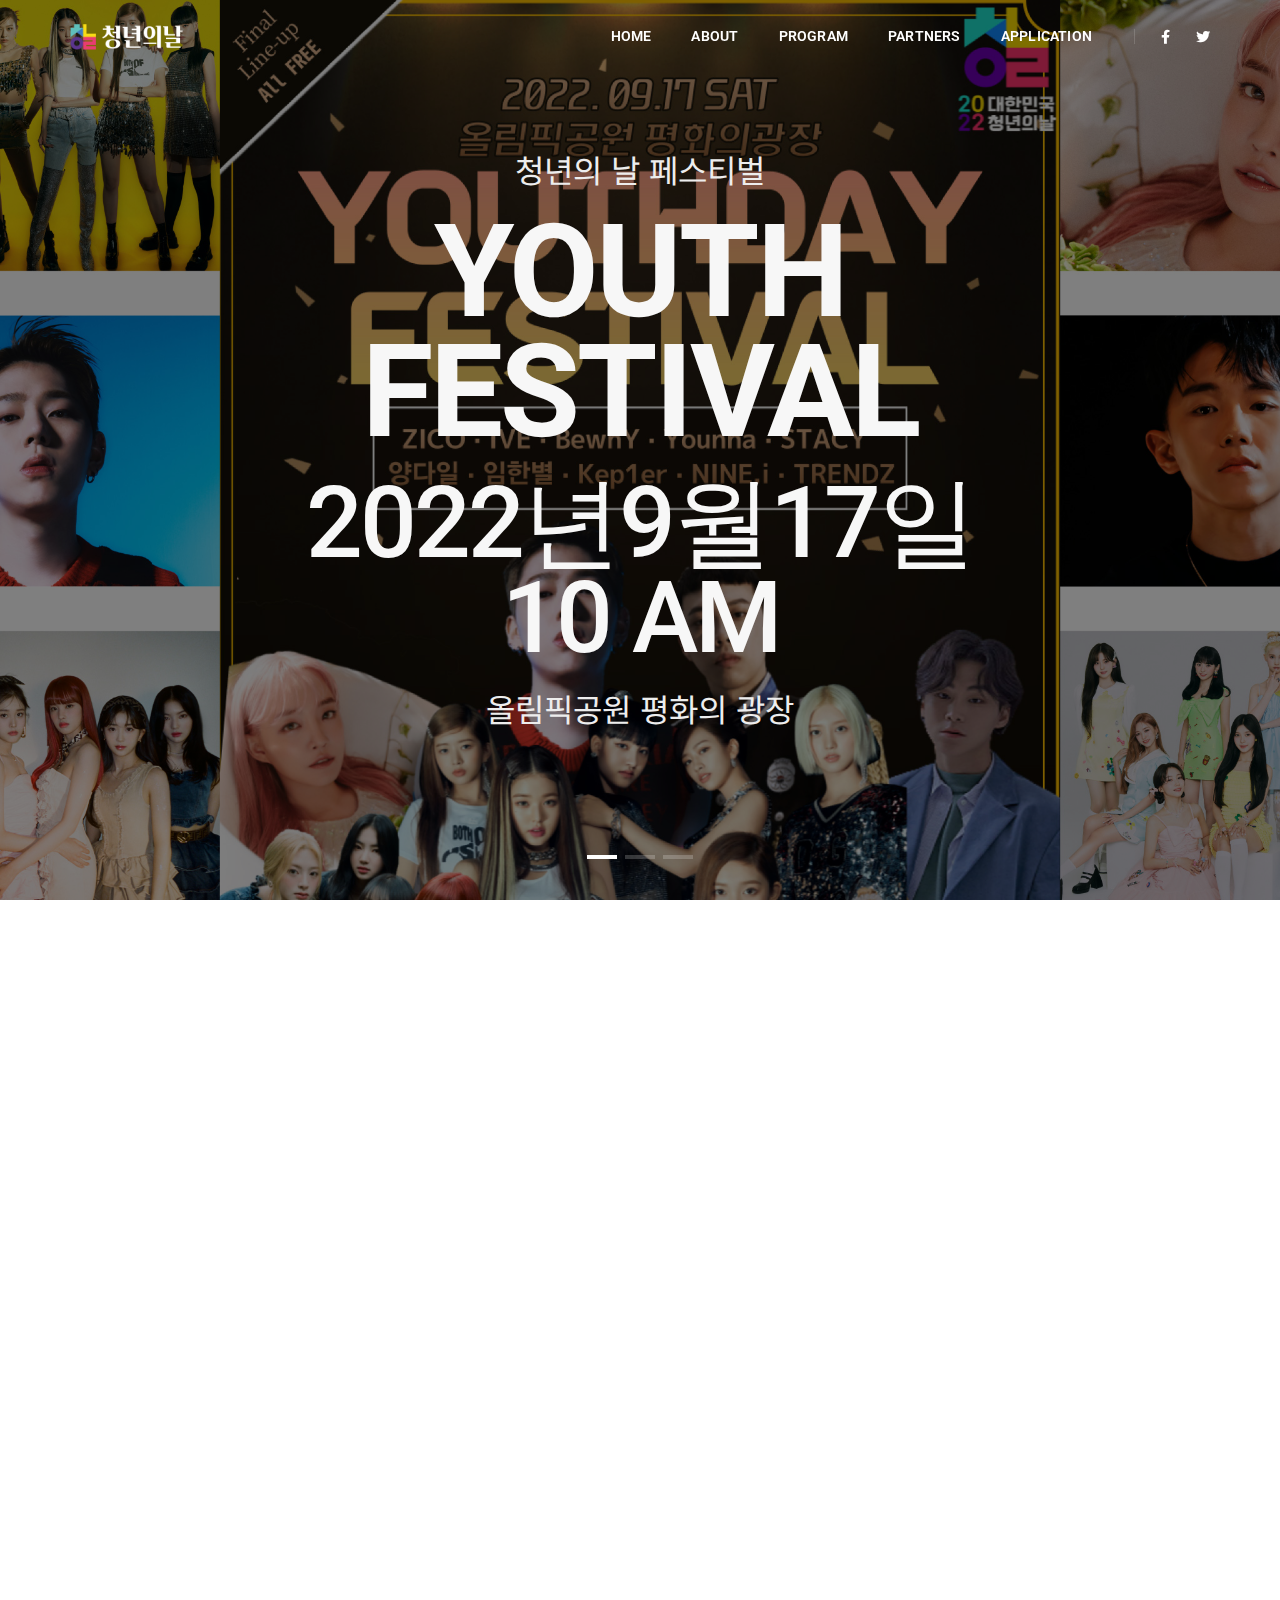
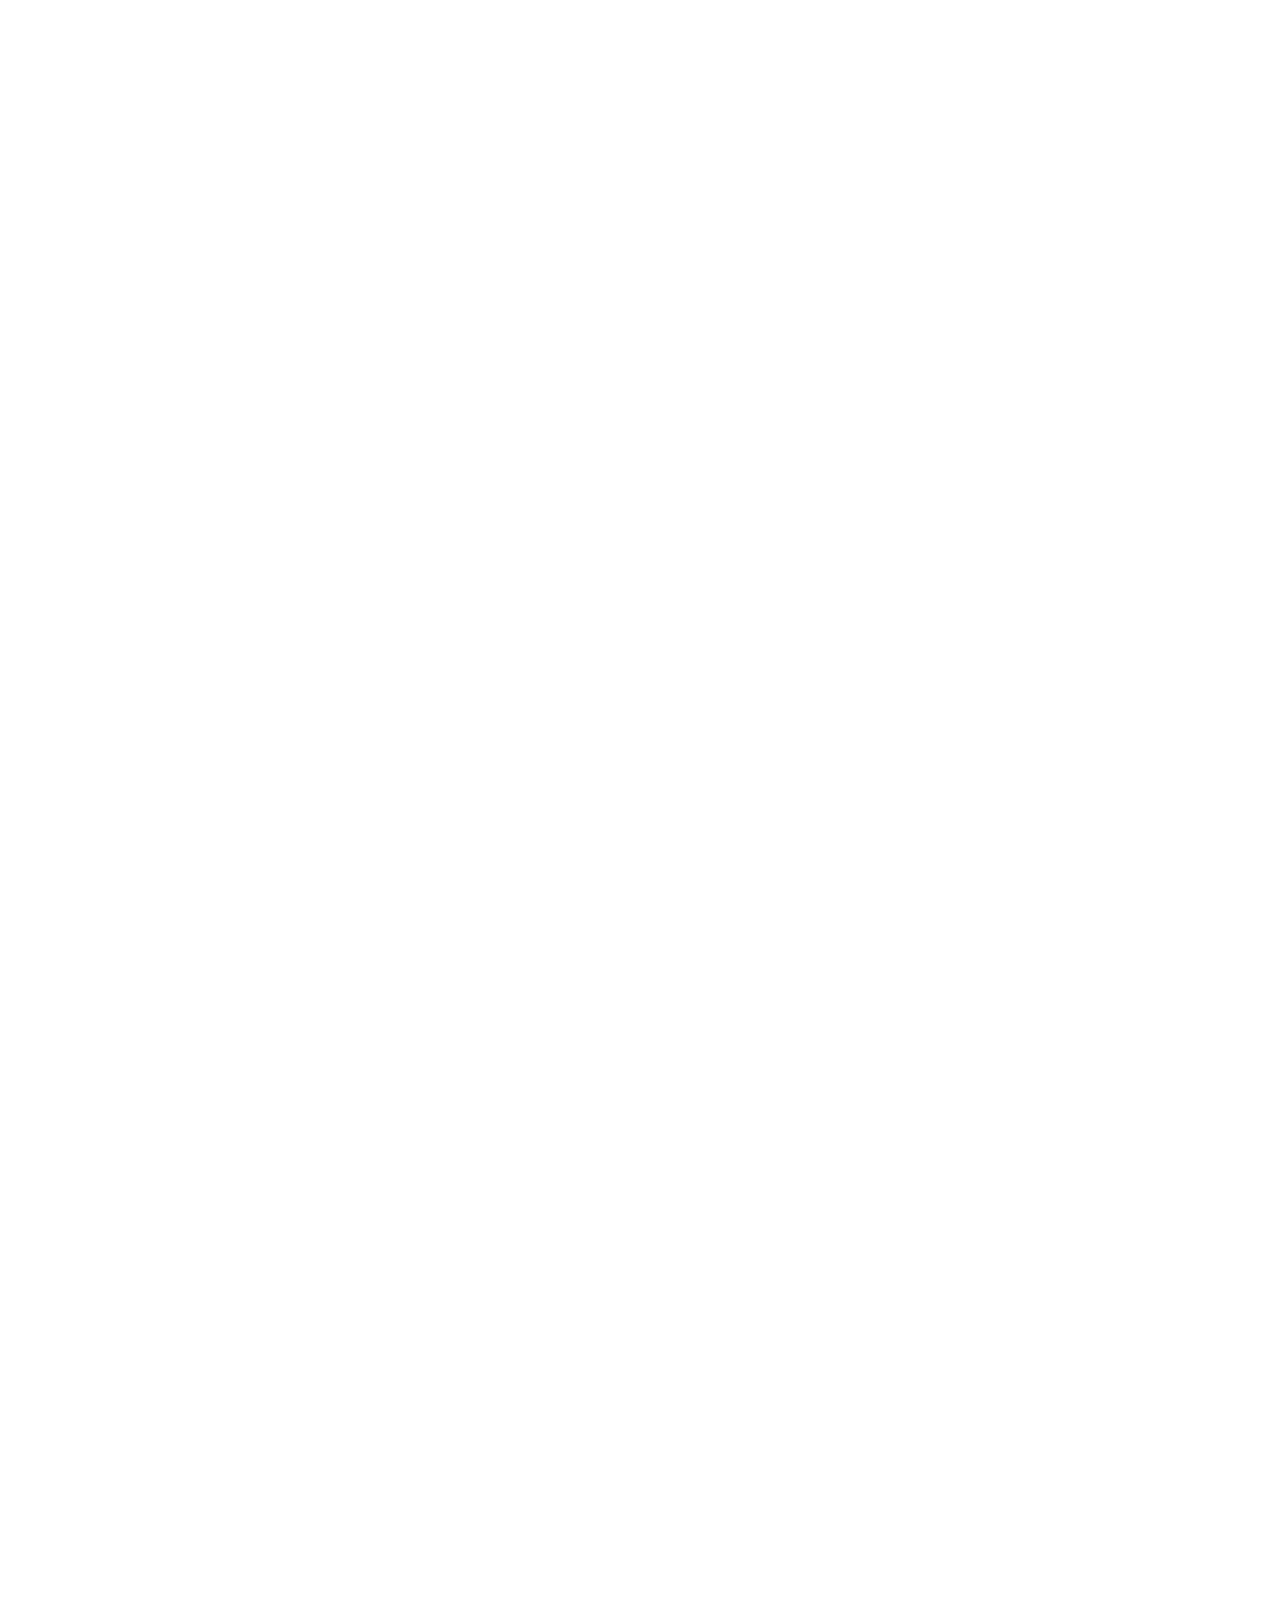
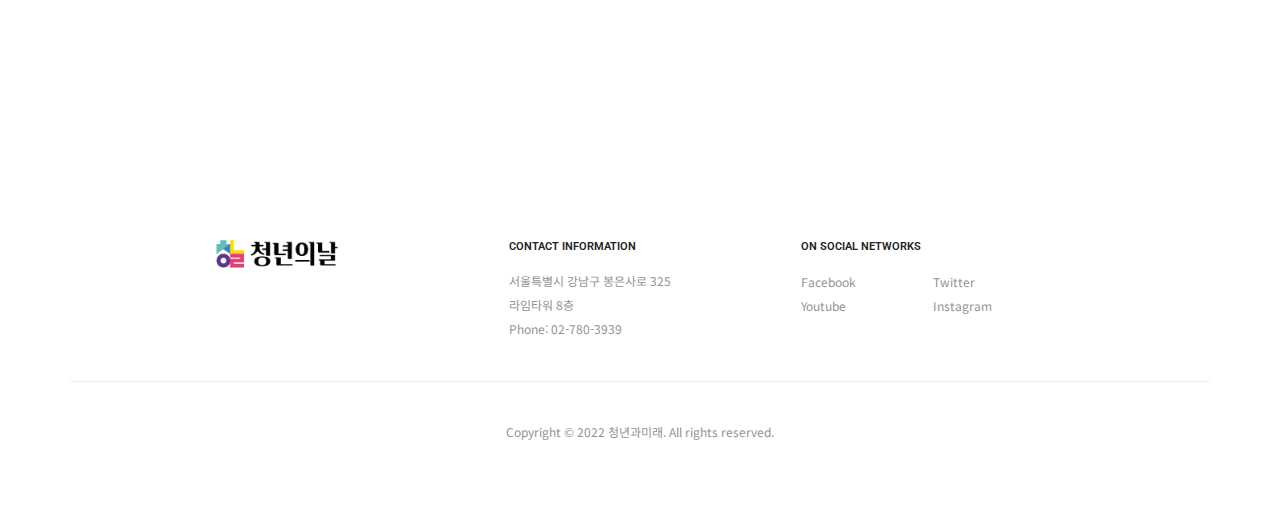
<file: index.html>
<!doctype html>
<html class="no-js" lang="kor">
    <head>
        <!-- title -->
        <title>2022 대한민국 청년의 날</title>
        <meta charset="utf-8">
        <meta http-equiv="X-UA-Compatible" content="IE=edge" />
        <meta name="viewport" content="width=device-width,initial-scale=1.0,maximum-scale=1" />
        <meta name="author" content="pangpangcash">
        <!-- description -->
        <meta name="description" content="Youth Day">
        <!-- keywords -->
        <meta name="keywords" content="Youthday, pangpangcash, festival">
        <!-- favicon -->
        <link rel="shortcut icon" href="images/favicon.png">
        <!-- style sheets and font icons  -->
        <link rel="stylesheet" type="text/css" href="css/bootsnav.css">
        <link rel="stylesheet" type="text/css" href="css/font-icons.min.css">
        <link rel="stylesheet" type="text/css" href="css/theme-vendors.min.css">
        <link rel="stylesheet" type="text/css" href="css/style.css" />
        <link rel="stylesheet" type="text/css" href="css/responsive.css" />
    </head>
    <body>
        <!-- start header -->
        <header>
            <!-- start navigation -->
            <nav class="navbar navbar-default bootsnav navbar-top header-light background-transparent nav-box-width white-link navbar-expand-lg">
                <div class="container-lg nav-header-container">
                    <!-- start logo -->
                    <div class="col-auto ps-0">
                        <a href="index.html" title="Pofo" class="logo"><img src="images/logo.png" data-at2x="images/logo@2x.png" class="logo-dark" alt="Pofo"><img src="images/logo-white@2x.png" data-at2x="images/logo-white@2x.png" alt="Pofo" class="logo-light default"></a>
                    </div>
                    <!-- end logo -->
                    <div class="col accordion-menu pe-0 pe-md-3">
                        <button type="button" class="navbar-toggler collapsed" data-bs-toggle="collapse" data-bs-target="#navbar-collapse-toggle-1">
                            <span class="sr-only">toggle navigation</span>
                            <span class="icon-bar"></span>
                            <span class="icon-bar"></span>
                            <span class="icon-bar"></span>
                        </button>
                        <div class="navbar-collapse collapse justify-content-end" id="navbar-collapse-toggle-1">
                            <ul class="nav navbar-nav alt-font font-weight-700">
                                <li><a href="#home" title="Home" class="inner-link">Home</a></li>
                                <li><a href="#about" title="About" class="inner-link">About</a></li>
                                <li class="dropdown simple-dropdown"><a href="#program" title="Program" class="inner-link">Program</a><i class="fas fa-angle-down dropdown-toggle" data-bs-toggle="dropdown" aria-hidden="true"></i>
                                    <!-- start sub menu -->
                                    <ul class="dropdown-menu" role="menu">
                                        <li><a href="program-01.html">청년의날 페스티벌</a></li>
                                        <li><a href="program-02.html">사전참가신청</a></li>
                                        <li><a href="program-03.html">청년플래시몹</a></li>
                                        <li><a href="program-04.html">크리에이터어워즈</a></li>
                                        <li><a href="program-05.html">출석체크스탬프</a></li>
                                        <li><a href="program-06.html">청년치어리딩</a></li>
                                        <li><a href="program-07.html">플로킹여행가기</a></li>
                                        <li><a href="program-08.html">호텔예약와플스테이</a></li>
                                    </ul>
                                <li><a href="#partners" title="Partners" class="inner-link">Partners</a></li>
                                <li><a href="#app" title="App" class="inner-link">Application</a></li>
                            </ul>
                        </div>
                    </div>
                    <div class="col-auto pe-0">
                        <div class="header-social-icon d-none d-md-inline-block">
                            <a href="https://www.facebook.com/" title="Facebook" target="_blank"><i class="fab fa-facebook-f" aria-hidden="true"></i></a>
                            <a href="https://twitter.com/" title="Twitter" target="_blank"><i class="fab fa-twitter"></i></a>
                        </div>
                    </div>
                </div>
            </nav>
            <!-- end navigation --> 
        </header>
        <!-- end header -->
        <!-- start slider section --> 
        <section id="home" class="p-0 main-slider wow animate__fadeIn">
            <div class="swiper-container full-screen md-landscape-h-580px sm-h-500px white-move" data-slider-options='{ "loop": true, "slidesPerView": "1", "allowTouchMove":true, "autoplay": { "delay": 5000, "disableOnInteraction": false }, "keyboard": { "enabled": true, "onlyInViewport": true }, "navigation": { "nextEl": ".swiper-button-next", "prevEl": ".swiper-button-prev" }, "pagination": { "el": ".swiper-pagination-01", "clickable": true } }'>
                <div class="swiper-wrapper">
                    <!-- start slider item -->
                    <div class="swiper-slide cover-background" style="background-image:url('images/main01.jpg');">
                        <div class="opacity-extra-medium bg-black"></div>
                        <div class="container position-relative h-100">
                            <div class="row h-100">
                                <div class="col-12 d-flex flex-column justify-content-center text-center">
                                    <h5 class="text-very-light-gray padding-ten-lr font-weight-400 margin-two-bottom md-margin-four-bottom sm-margin-15px-bottom">청년의 날 페스티벌</h5>
                                    <div class="alt-font text-white-2 text-uppercase font-weight-700 letter-spacing-minus-3 title-extra-large margin-two-bottom w-70 mx-auto lg-w-80 md-margin-four-bottom sm-w-90 sm-margin-25px-bottom sm-letter-spacing-0">youth festival</div>
                                    <div class="alt-font text-white-2 text-uppercase font-weight-500 letter-spacing-minus-3 title-large margin-two-bottom w-70 mx-auto lg-w-80 md-margin-four-bottom sm-w-90 sm-margin-25px-bottom sm-letter-spacing-0">2022년9월17일<br>10 AM</div>
                                    <h5 class="text-very-light-gray padding-ten-lr font-weight-400 margin-two-bottom md-margin-four-bottom sm-margin-15px-bottom">올림픽공원 평화의 광장</h5>
                                </div>

                            </div>
                        </div>
                    </div>
                    <!-- end slider item -->
                    <!-- start slider item -->
                    <div class="swiper-slide cover-background" style="background-image:url('images/main02.jpg');">
                        <div class="opacity-extra-medium bg-black"></div>
                        <div class="container position-relative h-100">
                            <div class="row h-100">
                                <div class="col-12 d-flex flex-column justify-content-center text-center">
                                    <h5 class="text-very-light-gray padding-ten-lr font-weight-400 margin-two-bottom md-margin-four-bottom sm-margin-15px-bottom">청년의 날 페스티벌</h5>
                                    <div class="alt-font text-white-2 text-uppercase font-weight-700 letter-spacing-minus-3 title-extra-large margin-two-bottom w-70 mx-auto lg-w-80 md-margin-four-bottom sm-w-90 sm-margin-25px-bottom sm-letter-spacing-0">youth festival</div>
                                    <div class="alt-font text-white-2 text-uppercase font-weight-500 letter-spacing-minus-3 title-large margin-two-bottom w-70 mx-auto lg-w-80 md-margin-four-bottom sm-w-90 sm-margin-25px-bottom sm-letter-spacing-0">2022년9월17일<br> 10 AM</div>
                                    <h5 class="text-very-light-gray padding-ten-lr font-weight-400 margin-two-bottom md-margin-four-bottom sm-margin-15px-bottom">올림픽공원 평화의 광장</h5>
                                </div>
                            </div>
                        </div>
                    </div>
                    <!-- end slider item -->
                    <!-- start slider item -->
                    <div class="swiper-slide cover-background" style="background-image:url('images/main03.jpg');">
                        <div class="opacity-extra-medium bg-black"></div>
                        <div class="container position-relative h-100">
                            <div class="row h-100">
                                <div class="col-12 d-flex flex-column justify-content-center text-center">
                                    <h5 class="text-very-light-gray padding-ten-lr font-weight-400 margin-two-bottom md-margin-four-bottom sm-margin-15px-bottom">크리에이터 어워즈</h5>
                                    <div class="alt-font text-white-2 text-uppercase font-weight-700 letter-spacing-minus-3 title-extra-large margin-two-bottom w-70 mx-auto lg-w-80 md-margin-four-bottom sm-w-90 sm-margin-25px-bottom sm-letter-spacing-0">creative youth</div>
                                    <div class="alt-font text-white-2 text-uppercase font-weight-500 letter-spacing-minus-3 title-large margin-two-bottom w-70 mx-auto lg-w-80 md-margin-four-bottom sm-w-90 sm-margin-25px-bottom sm-letter-spacing-0">2022년9월17일<br> 10 AM</div>
                                    <h5 class="text-very-light-gray padding-ten-lr font-weight-400 margin-two-bottom md-margin-four-bottom sm-margin-15px-bottom">올림픽공원 평화의 광장</h5>
                                </div>
                            </div>
                        </div>
                    </div>
                    <!-- end slider item -->
                </div>
                <!-- start slider pagination -->
                <div class="swiper-pagination swiper-pagination-01 swiper-pagination-square swiper-pagination-white"></div>
                <!-- start slider navigation -->
                <!-- <div class="swiper-button-next light"><i class="ti-angle-right"></i></div>
                <div class="swiper-button-prev light"><i class="ti-angle-left"></i></div> -->
                <!-- end slider navigation -->
            </div>
        </section>
        <!-- end slider section -->
        <!-- start feature box section -->
        <section id="about" class="wow animate__fadeIn">
            <div class="container">
                <div class="row justify-content-center">
                    <!-- start feature box item -->
                    <div class="col-12 col-lg-8 col-md-10 text-center margin-eight-bottom sm-margin-40px-bottom">
                        <span class="alt-font text-deep-pink text-medium margin-5px-bottom d-block">2022 대한민국 청년의 날 페스티벌</span>
                        <h5 class="font-weight-300 text-extra-dark-gray mb-0"><b>니가 진짜로 원하는게 뭐야! 우리만나!</b> <br>국내 유일의 청년 참여형 축제.</h5>
                    </div>
                    <!-- end feature box item -->
                </div>
                <div class="row row-cols-1 row-cols-md-3 row-cols-sm-2 justify-content-center">
                    <!-- start features box item -->
                    <div class="col text-center text-md-start sm-margin-40px-bottom wow animate__fadeInUp last-paragraph-no-margin">
                        <div class="row m-0">
                            <div class="col-12 col-lg-3 col-md-4 ps-0 sm-no-padding-right">
                                <i class="icon-megaphone icon-extra-medium text-medium-gray float-none float-md-left sm-margin-15px-bottom position-relative top-minus5"></i>
                                <span class="separator-line-verticle-large margin-ten-right bg-deep-pink float-end align-top margin-two-top d-none d-md-inline-block"></span>
                            </div>
                            <div class="col-12 col-lg-9 col-md-8 md-no-padding-lr">
                                <span class="text-large margin-four-bottom text-extra-dark-gray alt-font d-block">주제ㅣSUBJECT</span>
                                <p class="w-90 lg-w-100">대전환, 더 나은 미래를 위한 항해. <br><span class="text-deep-pink">Sailing for a Better Future.</span></p>
                            </div>
                        </div>
                    </div>
                    <!-- end features box item -->
                    <!-- start features box item -->
                    <div class="col text-center text-md-start sm-margin-40px-bottom wow animate__fadeInUp last-paragraph-no-margin" data-wow-delay="0.2s">
                        <div class="row m-0">
                            <div class="col-12 col-lg-3 col-md-4 ps-0 sm-no-padding-right">
                                <i class="icon-clock icon-extra-medium text-medium-gray float-none float-md-left sm-margin-15px-bottom position-relative top-minus5"></i>
                                <span class="separator-line-verticle-large margin-ten-right bg-deep-pink float-end align-top margin-two-top d-none d-md-inline-block"></span>
                            </div>
                            <div class="col-12 col-lg-9 col-md-8 md-no-padding-lr">
                                <h5 class="text-large margin-four-bottom text-extra-dark-gray alt-font d-block">일시ㅣDATA</h5>
                                <p class="w-90 lg-w-100">2022.09.17.(토) 10:00 ~ 22:00 <br><span class="text-deep-pink">2022.09.17.(Sat) 10:00 ~ 22:00</span></p>
                            </div>
                        </div>
                    </div>
                    <!-- end features box item -->
                    <!-- start features box item -->
                    <div class="col text-center text-md-start wow animate__fadeInUp last-paragraph-no-margin" data-wow-delay="0.4s">
                        <div class="row m-0">
                            <div class="col-12 col-lg-3 col-md-4 ps-0 sm-no-padding-right">
                                <i class="icon-map-pin icon-extra-medium text-medium-gray float-none float-md-left sm-margin-15px-bottom position-relative top-minus5"></i>
                                <span class="separator-line-verticle-large margin-ten-right bg-deep-pink float-end align-top margin-two-top d-none d-md-inline-block"></span>
                            </div>
                            <div class="col-12 col-lg-9 col-md-8 md-no-padding-lr">
                                <h5 class="text-large margin-four-bottom text-extra-dark-gray alt-font d-block">장소ㅣPLACE</h5>
                                <p class="w-90 lg-w-100">올림픽공원 평화의광장.<br><span class="text-deep-pink">Olympic Park World Peace Gate.</span></p>
                            </div>
                        </div>
                    </div>
                    <!-- end features box item -->
                </div>
            </div>
        </section>
        <!-- end feature box section -->
        <!-- start blog section -->
        <section id="program" class="p-0 wow animate__fadeIn">
            <div class="container-fluid">
                <div class="row blog-post-style4">
                    <div class="col-12 blog-content">
                        <ul class="blog-zoom-image blog-wrapper grid grid-loading grid-4col xl-grid-4col lg-grid-3col md-grid-2col sm-grid-2col xs-grid-1col blog-post-style4 gutter-small margin-5px-lr">
                            <li class="grid-sizer"></li>
                            <!-- start blog post item -->
                            <li class="grid-item wow animate__fadeInUp">
                                <figure>
                                    <div class="blog-img bg-extra-dark-gray">
                                        <a href="program-01.html"><img src="images/sub_t01.jpg" alt="" ></a>
                                    </div>
                                    <figcaption>
                                        <div class="portfolio-hover-main text-start">
                                            <div class="blog-hover-box align-bottom">
                                                <span class="post-author text-extra-small text-medium-gray text-uppercase d-block margin-5px-bottom sm-margin-5px-bottom">2022 대한민국 청년의 날</span>
                                                <h6 class="alt-font d-block text-white-2 font-weight-600 mb-0"><a href="program-01.html" class="text-white-2 text-deep-pink-hover">청년의 날 페스티벌</a></h6>
                                                <p class="text-medium-gray margin-10px-top w-80 md-w-100 blog-hover-text">세계엑스포 유치 기원, 청년의 날 페스티벌ㅣLet’s play, shall we.</p>
                                            </div>
                                        </div>
                                    </figcaption>
                                </figure>
                            </li>
                            <!-- end blog post item -->
                            <!-- start blog post item -->
                            <li class="grid-item wow animate__fadeInUp" data-wow-delay="0.2s">
                                <figure>
                                    <div class="blog-img bg-extra-dark-gray">
                                        <a href="program-02.html"><img src="images/sub_t02.jpg" alt="" ></a>
                                    </div>
                                    <figcaption>
                                        <div class="portfolio-hover-main text-start">
                                            <div class="blog-hover-box align-bottom">
                                                <span class="post-author text-extra-small text-medium-gray text-uppercase d-block margin-5px-bottom sm-margin-5px-bottom">2022 대한민국 청년의 날</span>
                                                <h6 class="alt-font d-block text-white-2 font-weight-600 no-margin-bottom"><a href="program-02.html" class="text-white-2 text-deep-pink-hover">사전 참가신청 이벤트</a></h6>
                                                <p class="text-medium-gray margin-10px-top w-80 md-w-100 blog-hover-text">사전 참여 신청하면 10,000원 상당 여행할인쿠폰 5장 지급해 드립니다!.</p>
                                            </div>
                                        </div>
                                    </figcaption>
                                </figure>
                            </li>
                            <!-- end blog post item -->
                            <!-- start blog post item -->
                            <li class="grid-item wow animate__fadeInUp" data-wow-delay="0.4s">
                                <figure>
                                    <div class="blog-img bg-extra-dark-gray">
                                        <a href="program-03.html"><img src="images/sub_t03.jpg" alt="" ></a>
                                    </div>
                                    <figcaption>
                                        <div class="portfolio-hover-main text-start">
                                            <div class="blog-hover-box align-bottom">
                                                <span class="post-author text-extra-small text-medium-gray text-uppercase d-block margin-5px-bottom sm-margin-5px-bottom">2022 대한민국 청년의 날</span>
                                                <h6 class="alt-font d-block text-white-2 font-weight-600 no-margin-bottom"><a href="program-03.html" class="text-white-2 text-deep-pink-hover">청년 플래시몹</a></h6>
                                                <p class="text-medium-gray margin-10px-top w-80 md-w-100 blog-hover-text">세계엑스포 유치 기원, 청년 플래시몹.</p>
                                            </div>
                                        </div>
                                    </figcaption>
                                </figure>
                            </li>
                            <!-- end blog post item -->
                            <!-- start blog post item -->
                            <li class="grid-item wow animate__fadeInUp" data-wow-delay="0.6s">
                                <figure>
                                    <div class="blog-img bg-extra-dark-gray">
                                        <a href="program-04.html"><img src="images/sub_t04.jpg" alt="" ></a>
                                    </div>
                                    <figcaption>
                                        <div class="portfolio-hover-main text-start">
                                            <div class="blog-hover-box align-bottom">
                                                <span class="post-author text-extra-small text-medium-gray text-uppercase d-block margin-5px-bottom sm-margin-5px-bottom">2022 대한민국 청년의 날</span>
                                                <h6 class="alt-font d-block text-white-2 font-weight-600 mb-0"><a href="program-04.html" class="text-white-2 text-deep-pink-hover">크리에이터 Awards</a></h6>
                                                <p class="text-medium-gray margin-10px-top w-80 md-w-100 blog-hover-text">청년과 크리에이터의 만남 크리에이터 Festival.</p>
                                            </div>
                                        </div>
                                    </figcaption>
                                </figure>
                            </li>
                            <!-- end blog post item -->
                            <!-- start blog post item -->
                            <li class="grid-item wow animate__fadeInUp">
                                <figure>
                                    <div class="blog-img bg-extra-dark-gray">
                                        <a href="program-05.html"><img src="images/sub_t05.jpg" alt="" ></a>
                                    </div>
                                    <figcaption>
                                        <div class="portfolio-hover-main text-start">
                                            <div class="blog-hover-box align-bottom">
                                                <span class="post-author text-extra-small text-medium-gray text-uppercase d-block margin-5px-bottom sm-margin-5px-bottom">2022 대한민국 청년의 날</span>
                                                <h6 class="alt-font d-block text-white-2 font-weight-600 mb-0"><a href="program-05.html" class="text-white-2 text-deep-pink-hover">NFT 출석체크 스탬프</a></h6>
                                                <p class="text-medium-gray margin-10px-top w-80 md-w-100 blog-hover-text">행사기간동안 부스에 방문하여 출석체크하면 이베튼 응모 마일리지 지급.</p>
                                            </div>
                                        </div>
                                    </figcaption>
                                </figure>
                            </li>
                            <!-- end blog post item -->
                            <!-- start blog post item -->
                            <li class="grid-item wow animate__fadeInUp" data-wow-delay="0.2s">
                                <figure>
                                    <div class="blog-img bg-extra-dark-gray">
                                        <a href="program-06.html"><img src="images/sub_t06.jpg" alt="" ></a>
                                    </div>
                                    <figcaption>
                                        <div class="portfolio-hover-main text-start">
                                            <div class="blog-hover-box align-bottom">
                                                <span class="post-author text-extra-small text-medium-gray text-uppercase d-block margin-5px-bottom sm-margin-5px-bottom">2022 대한민국 청년의 날</span>
                                                <h6 class="alt-font d-block text-white-2 font-weight-600 mb-0"><a href="program-06.html" class="text-white-2 text-deep-pink-hover">청년 치어리딩 챔피언십</a></h6>
                                                <p class="text-medium-gray margin-10px-top w-80 md-w-100 blog-hover-text">세계엑스포 유치 응원전! 청년 치어리딩 페스티벌.</p>
                                            </div>
                                        </div>
                                    </figcaption>
                                </figure>
                            </li>
                            <!-- end blog post item -->
                            <!-- start blog post item -->
                            <li class="grid-item wow animate__fadeInUp" data-wow-delay="0.4s">
                                <figure>
                                    <div class="blog-img bg-extra-dark-gray">
                                        <a href="program-07.html"><img src="images/sub_t07.jpg" alt="" ></a>
                                    </div>
                                    <figcaption>
                                        <div class="portfolio-hover-main text-start">
                                            <div class="blog-hover-box align-bottom">
                                                <span class="post-author text-extra-small text-medium-gray text-uppercase d-block margin-5px-bottom sm-margin-5px-bottom">2022 대한민국 청년의 날</span>
                                                <h6 class="alt-font d-block text-white-2 font-weight-600 mb-0"><a href="program-07.html" class="text-white-2 text-deep-pink-hover">플로킹으로 여행가자</a></h6>
                                                <p class="text-medium-gray margin-10px-top w-80 md-w-100 blog-hover-text">여행하면서 NFT로 여행 경험을 인증받고, 나의 추억을 블록체인으로 관리합니다.</p>
                                            </div>
                                        </div>
                                    </figcaption>
                                </figure>
                            </li>
                            <!-- end blog post item -->
                            <!-- start blog post item -->
                            <li class="grid-item wow animate__fadeInUp" data-wow-delay="0.6s">
                                <figure>
                                    <div class="blog-img bg-extra-dark-gray">
                                        <a href="program-08.html"><img src="images/sub_t08.jpg" alt="" ></a>
                                    </div>
                                    <figcaption>
                                        <div class="portfolio-hover-main text-start">
                                            <div class="blog-hover-box align-bottom">
                                                <span class="post-author text-extra-small text-medium-gray text-uppercase d-block margin-5px-bottom sm-margin-5px-bottom">2022 대한민국 청년의 날</span>
                                                <h6 class="alt-font d-block text-white-2 font-weight-600 mb-0"><a href="program-08.html" class="text-white-2 text-deep-pink-hover">간편한 호텔예약 와플스테이</a></h6>
                                                <p class="text-medium-gray margin-10px-top w-80 md-w-100 blog-hover-text">여행을 지갑에 담다! 나의 여행지갑 와플스테이.</p>
                                            </div>
                                        </div>
                                    </figcaption>
                                </figure>
                            </li>
                            <!-- end blog post item -->
                        </ul>
                    </div>
                </div>
            </div>
        </section>
        <!-- end post content -->
        <!-- start parallax testimonial section -->
        <section class="parallax wow animate__fadeIn" data-parallax-background-ratio="0.5" style="background-image: url('images/background.jpg')">
            <div class="opacity-medium bg-extra-dark-gray"></div>
            <div class="container">
                <div class="row">
                    <div class="swiper-slider-second swiper-container white-move px-md-0" data-slider-options='{ "slidesPerView": "1", "allowTouchMove":true, "keyboard": { "enabled": true, "onlyInViewport": true }, "navigation": { "nextEl": ".swiper-button-next-2", "prevEl": ".swiper-button-prev-2" }, "pagination": { "el": ".swiper-pagination-02", "clickable": true } }'>
                        <div class="swiper-wrapper">
                            <!-- start testimonial slide item -->
                            <div class="swiper-slide">
                                <div class="row justify-content-center m-0">
                                    <div class="col-12 col-lg-7 col-md-10">
                                        <div class="media d-block d-md-flex text-center text-md-start align-items-center padding-30px-lr lg-padding-15px-lr w-100">
                                            <img src="images/logo_sm.jpg" alt="" class="rounded-circle w-130px margin-50px-right lg-w-100px md-w-120px sm-w-100px sm-no-margin-right sm-margin-15px-bottom" />
                                            <div class="media-body last-paragraph-no-margin">
                                                <p class="text-white">대한민국 최초! 청년을 위한 자발적 참여형 종합축제, 2022 청년의 날!
                                                    국회사무처 소관 사단법인 청년과미래에서 2016년 부터 법정기념일 지정을 위해 준비해온 청년의 날이, 법정기념일로 지정되었습니다.</p>
                                                <span class="text-white-2 alt-font d-inline-block text-uppercase text-small margin-15px-top">- 청년과 미래</span>
                                            </div>
                                        </div>
                                    </div>
                                </div>
                            </div>  
                            <!-- start testimonial slide item -->
                            <div class="swiper-slide">
                                <div class="row justify-content-center m-0">
                                    <div class="col-12 col-lg-7 col-md-10">
                                        <div class="media d-block d-md-flex text-center text-md-start align-items-center padding-30px-lr lg-padding-15px-lr w-100">
                                            <img src="images/logo_sm.jpg" alt="" class="rounded-circle w-130px margin-50px-right lg-w-100px md-w-120px sm-w-100px sm-no-margin-right sm-margin-15px-bottom" />
                                            <div class="media-body last-paragraph-no-margin">
                                                <p class="text-white">매년 9월 셋째 주 토요일, 더욱 화려해진 라인업과 흥미진진한 프로그램들로 청년들의 심장을 뜨겁게 해줄 [2022 대한민국 청년의 날]!
                                                    2022년 9월17일 토요일, 올림픽공원 평화의광장에서 청년의 날이 개최됩니다.</p>
                                                <span class="text-white-2 alt-font d-inline-block text-uppercase text-small margin-15px-top">- 청년과 미래</span>
                                            </div>
                                        </div>
                                    </div>
                                </div>
                            </div>   
                            <!-- end testimonial slide item -->
                        </div>
                        <!-- end slider pagination -->
                        <!-- start slider navigation -->
                        <div class="swiper-button-next swiper-button-next-2 arrow-light end-0"><i class="ti-arrow-right icon-small"></i></div>
                        <div class="swiper-button-prev swiper-button-prev-2 arrow-light start-0"><i class="ti-arrow-left icon-small"></i></div>
                        <!-- end slider navigation -->
                    </div>
                </div>
            </div>
        </section>
        <!-- end parallax testimonial section -->
        <!-- start clients carousel slider section -->
        <section id="partners" class="border-top border-color-extra-light-gray wow animate__fadeIn bg-light-gray">
            <div class="container text-center">
                    <div class="col-12 text-center margin-100px-bottom md-margin-50px-bottom sm-margin-30px-bottom">
                        <h4 class="font-weight-300 text-extra-dark-gray margin-15px-bottom">후원 및 협력사</h4>
                    </div>
                <div class="row">    
                    <div class="swiper-container black-move" data-slider-options='{ "slidesPerView": "1", "loop":true, "allowTouchMove":true, "autoplay": { "delay": 3000, "disableOnInteraction": false}, "keyboard": { "enabled": true, "onlyInViewport": true }, "navigation": { "nextEl": ".swiper-button-next", "prevEl": ".swiper-button-prev" }, "pagination": { "el": ".swiper-pagination-03", "clickable": true }, "breakpoints": { "1200":{ "slidesPerView":"4" }, "992": { "slidesPerView":"3" }, "768": { "slidesPerView":"3" } } }'>
                        <div class="swiper-wrapper">
                            <!-- start slider item --><div class="swiper-slide text-center"><img src="images/logo-1.png" alt=""></div><!-- end slider item -->
                            <!-- start slider item --><div class="swiper-slide text-center"><img src="images/logo-2.png" alt=""></div><!-- end slider item -->
                            <!-- start slider item --><div class="swiper-slide text-center"><img src="images/logo-3.png" alt=""></div><!-- end slider item -->
                            <!-- start slider item --><div class="swiper-slide text-center"><img src="images/logo-4.png" alt=""></div><!-- end slider item -->
                            <!-- start slider item --><div class="swiper-slide text-center"><img src="images/logo-5.png" alt=""></div><!-- end slider item -->
                            <!-- start slider item --><div class="swiper-slide text-center"><img src="images/logo-1.png" alt=""></div><!-- end slider item -->
                            <!-- start slider item --><div class="swiper-slide text-center"><img src="images/logo-2.png" alt=""></div><!-- end slider item -->
                            <!-- start slider item --><div class="swiper-slide text-center"><img src="images/logo-3.png" alt=""></div><!-- end slider item -->
                            <!-- start slider item --><div class="swiper-slide text-center"><img src="images/logo-4.png" alt=""></div><!-- end slider item -->
                            <!-- start slider item --><div class="swiper-slide text-center"><img src="images/logo-5.png" alt=""></div><!-- end slider item -->
                        </div>
                        <!-- start swiper pagination -->
                        <!-- <div class="swiper-pagination swiper-pagination-03"></div> -->
                        <!-- end swiper pagination -->
                    </div>
                </div>    
            </div>
        </section>
        <!-- end clients slider section -->   
        <!-- start call to action -->
        <section id="app" class="half-section wow animate__fadeIn cover-background" style="background-image: url('images/1920x472.jpg');">
            <div class="opacity-medium bg-extra-dark-gray"></div>
            <div class="container position-relative">
                <div class="row">
                    <div class="col-12 text-center margin-10px-bottom md-margin-50px-bottom sm-margin-30px-bottom">
                        <h4 class="font-weight-300 text-white margin-15px-bottom">Pangpangcach Application</h4>
                    </div>
                    <div class="col-12 text-center d-flex flex-column flex-md-row align-items-center justify-content-center">    
                        <div class="btn-box padding-top-30px">
                            <a href="#" target="" class="d-inline-block mr-3">
                                <img src="images/app-store.png" alt="">
                            </a>
                            <a href="#" target="" class="d-inline-block">
                                <img src="images/google-play.png" alt="">
                            </a>
                        </div><!-- end btn-box -->   
                    </div>                    
                </div>
            </div>
        </section>
        <!-- end call to action -->
        <!-- start footer --> 
        <footer class="footer-clean padding-five-tb sm-padding-30px-tb"> 
            <div class="footer-widget-area padding-40px-bottom sm-padding-30px-bottom">
                <div class="container">
                    <div class="row justify-content-center">
                        <!-- start logo -->
                        <div class="col-lg-3 widget text-start text-sm-center text-lg-start md-margin-50px-bottom sm-margin-30px-bottom">
                            <a href="index.html" class="d-inline-block"><img class="footer-logo" src="images/logo.png" data-at2x="images/logo@2x.png" alt=""></a>
                        </div>
                        <!-- end logo -->
                        <!-- start contact information -->
                        <div class="col-lg-3 col-md-4 col-sm-6 widget sm-margin-30px-bottom">
                            <div class="widget-title alt-font text-extra-small text-extra-dark-gray text-uppercase margin-15px-bottom font-weight-600">contact information</div>
                            <div class="text-small line-height-24 w-75 sm-w-100 text-medium-gray">서울특별시 강남구 봉은사로 325 <br> 라임타워 8층 </div>
                            <div class="text-small line-height-24 text-medium-gray">Phone: 02-780-3939</div>
                        </div>
                        <!-- end contact information -->
                        <!-- start social media -->
                        <div class="col-lg-3 col-md-4 col-sm-6 widget sm-margin-30px-bottom">
                            <div class="widget-title alt-font text-extra-small text-extra-dark-gray text-uppercase margin-15px-bottom font-weight-600">On social networks</div>
                            <ul class="list-unstyled">
                                <li class="w-50 float-start"><a href="https://www.facebook.com/" target="_blank" class="text-medium-gray text-small">Facebook</a></li>
                                <li class="w-50 float-start"><a href="https://www.twitter.com/" target="_blank" class="text-medium-gray text-small">Twitter</a></li>
                                <li class="w-50 float-start"><a href="https://www.youtube.com/" target="_blank" class="text-medium-gray text-small">Youtube</a></li>
                                <li class="w-50 float-start"><a href="https://www.instagram.com/" target="_blank" class="text-medium-gray text-small">Instagram</a></li>
                            </ul>
                        </div>
                        <!-- end social media -->
                    </div>
                </div>
            </div>
            <div class="container">
                <div class="border-color-extra-light-gray border-top padding-40px-top sm-padding-30px-top">
                    <div class="row"> 
                        <!-- start copyright -->
                        <div class="col-12 text-small text-center text-medium-gray">Copyright &COPY; 2022 청년과미래. All rights reserved.</a></div>
                        <!-- end copyright -->
                    </div>
                </div>
            </div>
        </footer>
        <!-- end footer -->
        <!-- start scroll to top -->
        <a class="scroll-top-arrow" href="javascript:void(0);"><i class="ti-arrow-up"></i></a>
        <!-- end scroll to top -->
        <!-- javascript -->
        <script type="text/javascript" src="js/jquery.min.js"></script>
        <script type="text/javascript" src="js/bootsnav.js"></script>
        <script type="text/javascript" src="js/jquery.nav.js"></script>
        <script type="text/javascript" src="js/hamburger-menu.js"></script>
        <script type="text/javascript" src="js/theme-vendors.min.js"></script>
        <!-- setting -->
        <script type="text/javascript" src="js/main.js"></script>
    </body>
</html>
</file>
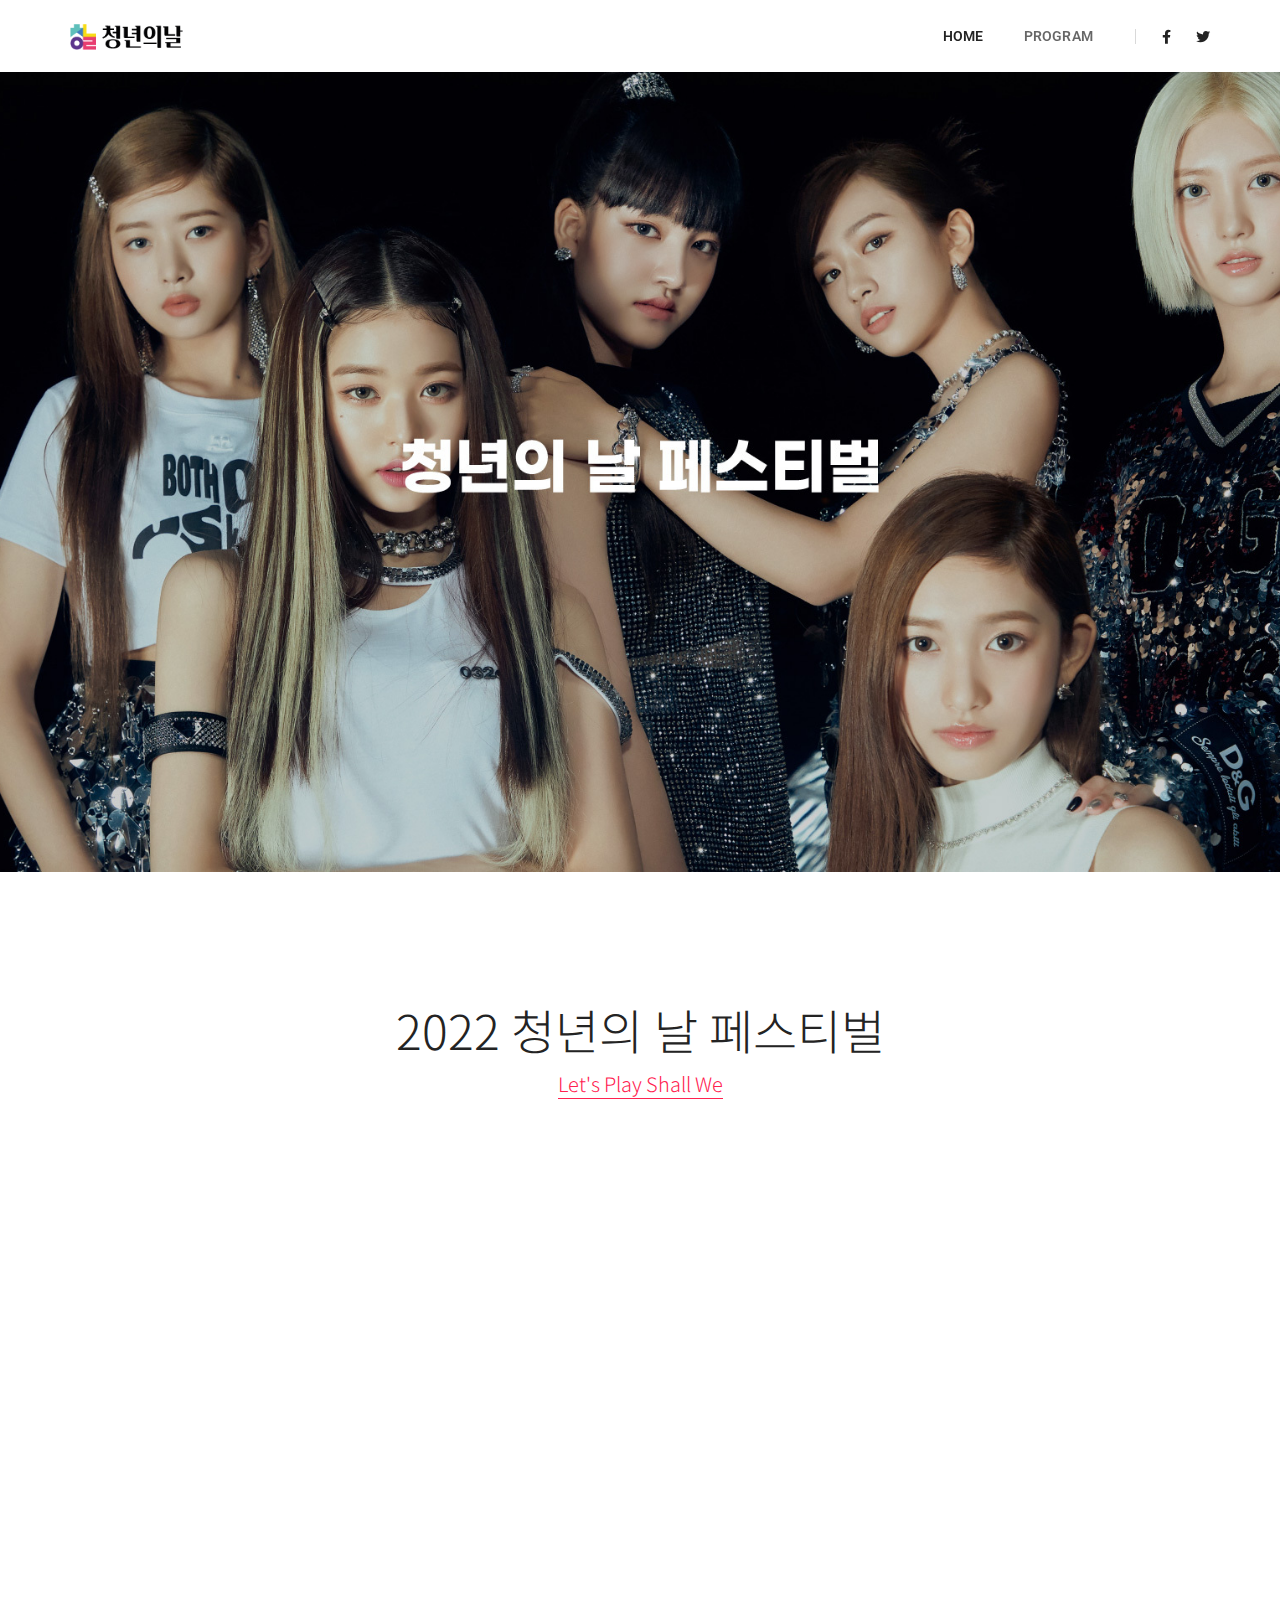
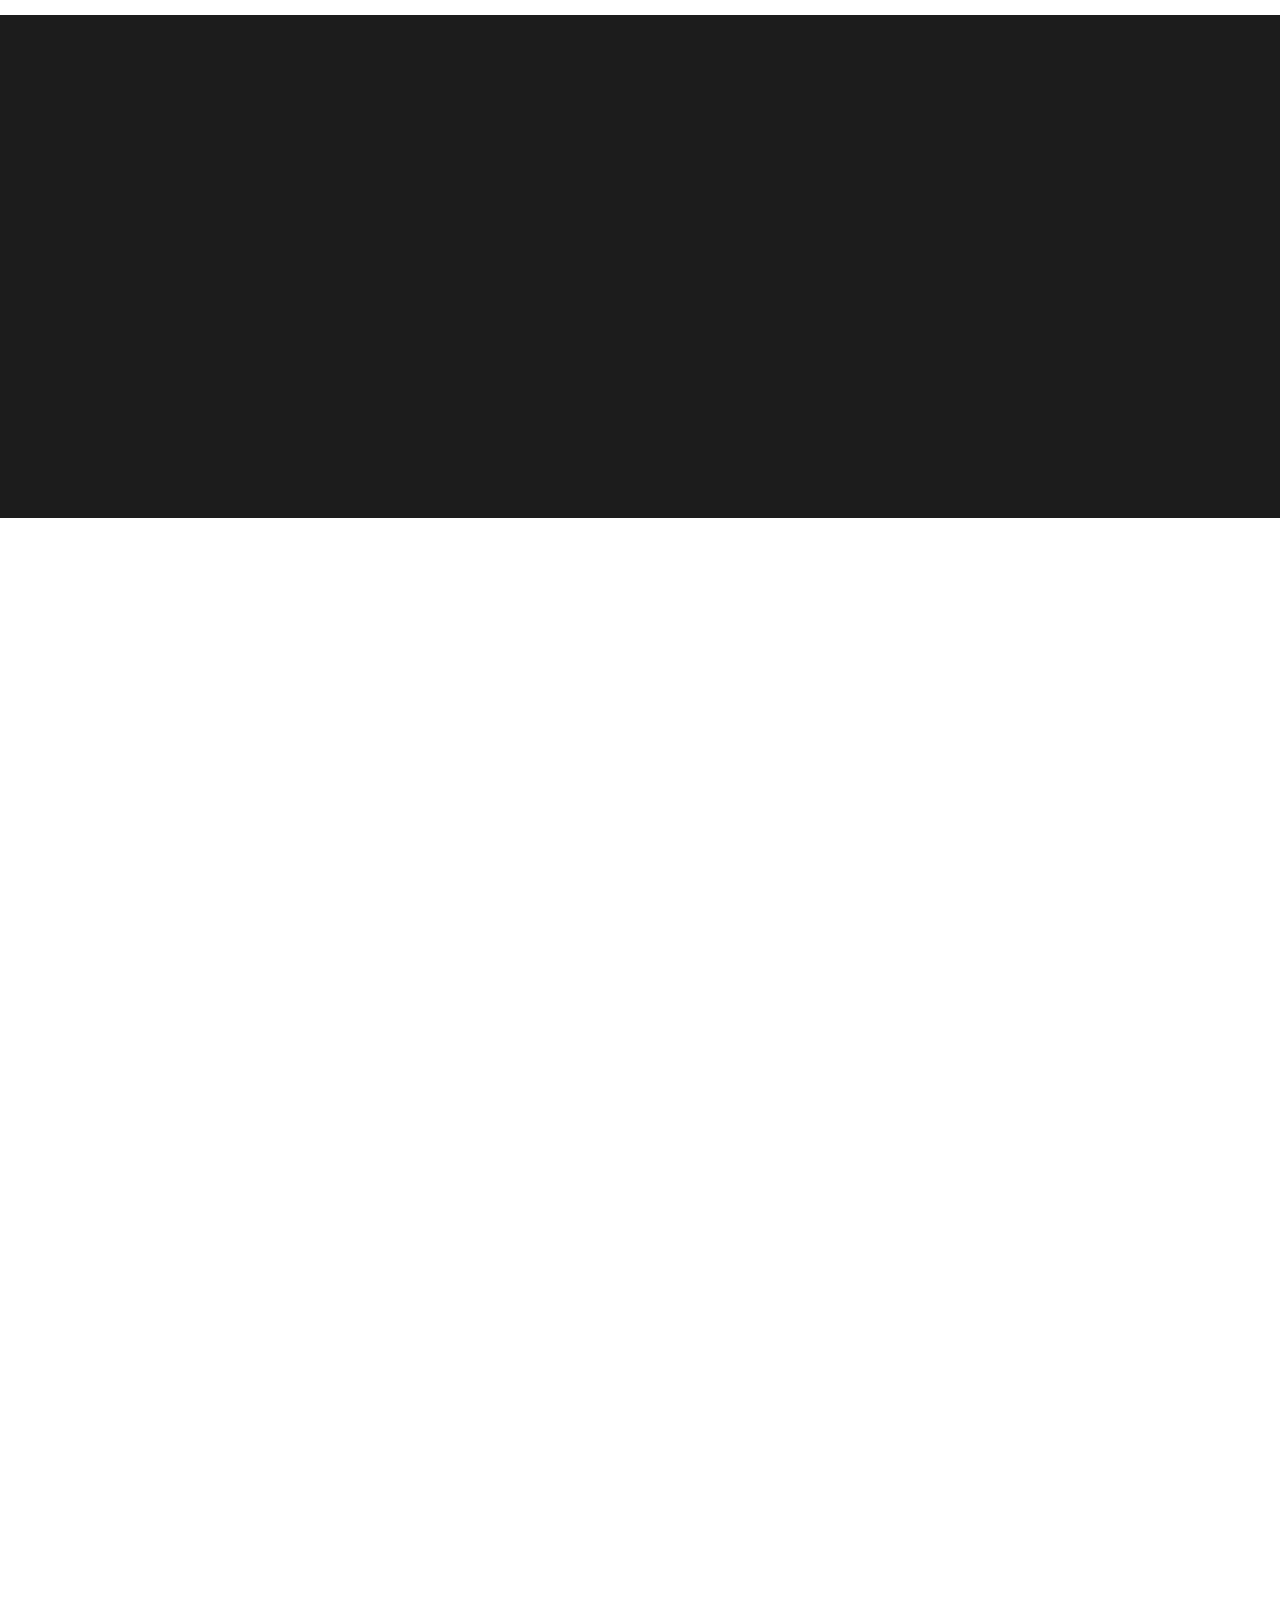
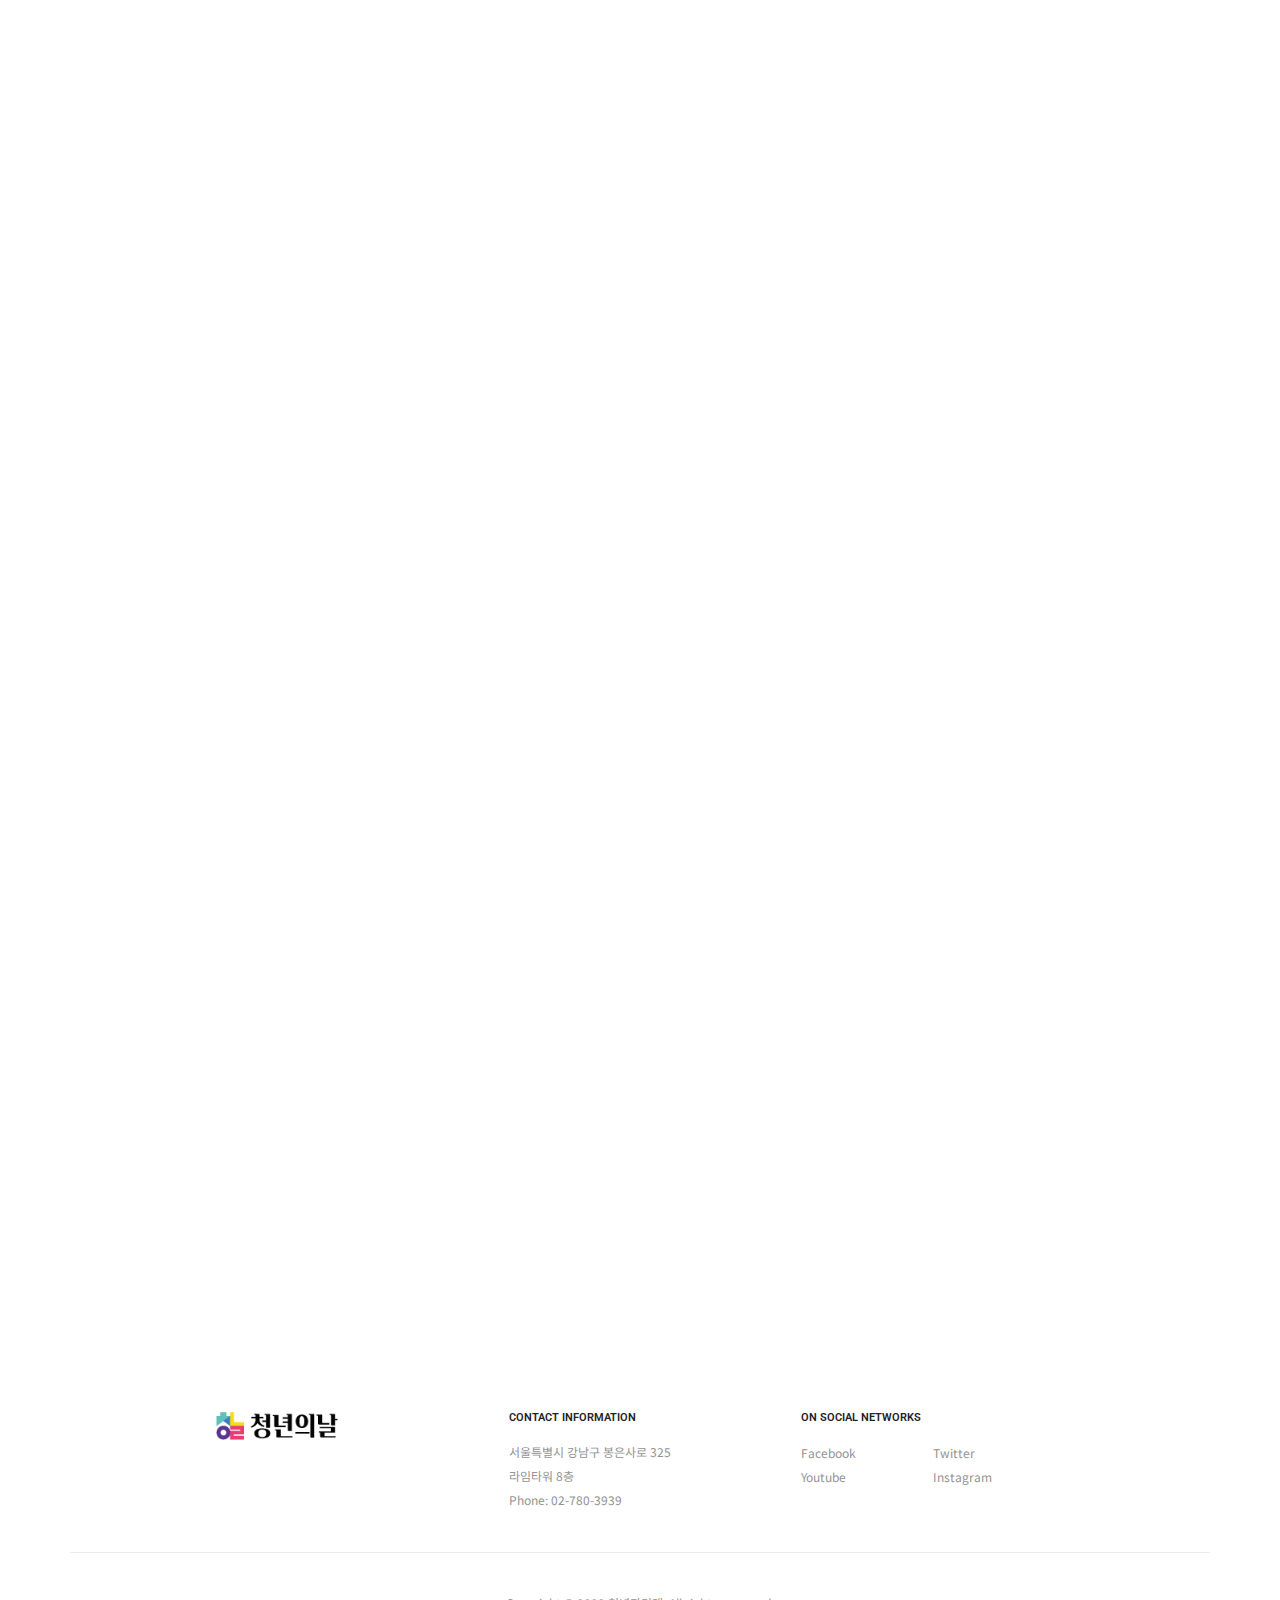
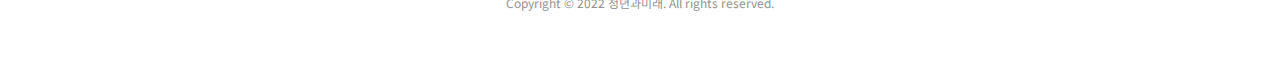
<file: program-01.html>
<!doctype html>
<html class="no-js" lang="en">
    <head>
        <!-- title -->
        <!-- title -->
        <title>2022 대한민국 청년의 날</title>
        <meta charset="utf-8">
        <meta http-equiv="X-UA-Compatible" content="IE=edge" />
        <meta name="viewport" content="width=device-width,initial-scale=1.0,maximum-scale=1" />
        <meta name="author" content="pangpangcash">
        <!-- description -->
        <meta name="description" content="Youth Day">
        <!-- keywords -->
        <meta name="keywords" content="Youthday, pangpangcash, festival">
        <!-- favicon -->
        <link rel="shortcut icon" href="images/favicon.png">
        <!-- style sheets and font icons  -->
        <link rel="stylesheet" type="text/css" href="css/bootsnav.css">
        <link rel="stylesheet" type="text/css" href="css/font-icons.min.css">
        <link rel="stylesheet" type="text/css" href="css/theme-vendors.min.css">
        <link rel="stylesheet" type="text/css" href="css/style.css" />
        <link rel="stylesheet" type="text/css" href="css/responsive.css" />

    </head>
    <body>
        <!-- start header -->
        <header>
            <!-- start navigation -->
            <nav class="navbar navbar-default bootsnav navbar-top header-light background-transparent nav-box-width navbar-expand-lg">
                <div class="container-lg nav-header-container">
                    <!-- start logo -->
                    <div class="col-auto ps-0">
                        <a href="index.html" title="Logo" class="logo"><img src="images/logo.png" data-at2x="images/logo@2x.png" class="logo-dark default" alt="Logo"><img src="images/logo.png" data-at2x="images/logo@2x.png" alt="Logo" class="logo-light"></a>  
                    </div>
                    <!-- end logo -->
                    <div class="col accordion-menu pe-0 pe-md-3">
                        <button type="button" class="navbar-toggler collapsed" data-bs-toggle="collapse" data-bs-target="#navbar-collapse-toggle-1">
                            <span class="sr-only">toggle navigation</span>
                            <span class="icon-bar"></span>
                            <span class="icon-bar"></span>
                            <span class="icon-bar"></span>
                        </button>
                        <div class="navbar-collapse collapse justify-content-end" id="navbar-collapse-toggle-1">
                            <ul class="nav navbar-nav alt-font font-weight-700">
                                <li><a href="index.html" title="Home" class="inner-link">Home</a></li>
                                <li class="dropdown simple-dropdown"><a href="#program" title="Program" class="inner-link">Program</a><i class="fas fa-angle-down dropdown-toggle" data-bs-toggle="dropdown" aria-hidden="true"></i>
                                    <!-- start sub menu -->
                                    <ul class="dropdown-menu" role="menu">
                                        <li><a href="program-01.html">청년의날 페스티벌</a></li>
                                        <li><a href="program-02.html">사전참가신청</a></li>
                                        <li><a href="program-03.html">청년플래시몹</a></li>
                                        <li><a href="program-04.html">크리에이터어워즈</a></li>
                                        <li><a href="program-05.html">출석체크스탬프</a></li>
                                        <li><a href="program-06.html">청년치어리딩</a></li>
                                        <li><a href="program-07.html">플로킹여행가기</a></li>
                                        <li><a href="program-08.html">호텔예약와플스테이</a></li>
                                    </ul>
                            </ul>
                        </div>
                    </div>
                    <div class="col-auto pe-0">
                        <div class="header-social-icon d-none d-md-inline-block">
                            <a href="https://www.facebook.com/" title="Facebook" target="_blank"><i class="fab fa-facebook-f" aria-hidden="true"></i></a>
                            <a href="https://twitter.com/" title="Twitter" target="_blank"><i class="fab fa-twitter"></i></a>
                        </div>
                    </div>
                </div>
            </nav>
            <!-- end navigation --> 
        </header>
        <!-- end header -->
        <!-- start product banner section -->
        <section class="p-0 cover-background one-fourth-screen top-space" style="background-image: url('images/p_main_01.jpg');">
            <div class="container-fluid">
                <div class="row">
                    <div class="col-12 p-0">

                    </div>
                </div>
            </div>
        </section>
        <!-- end product banner section -->
        <!-- start product information section -->
        <section>
            <div class="container">
                <div class="row">
                    <div class="col-12 text-center margin-100px-bottom md-margin-50px-bottom sm-margin-30px-bottom">
                        <h3 class="font-weight-300 text-extra-dark-gray margin-15px-bottom">2022 청년의 날 페스티벌</h3>
                        <span class="text-deep-pink text-extra-large border-bottom border-color-deep-pink font-weight-300">Let's Play Shall We</span>
                    </div>
                    <div class="row justify-content-center">
                        <div class="col-12 col-lg-8 offset-lg-1 line-height-26 wow animate__fadeIn">
                            <ul class="list-style-6 margin-twelve-left">
                                <li class="margin-5px-bottom"><label class="w-20 d-inline-block">일정:</label>22.09.17.(토) 19:00 ~ 22:00 </li>
                                <li class="margin-5px-bottom"><label class="w-20 d-inline-block">장소:</label>올림픽공원 평화의 광장 특설무대</li>
                                <li class="margin-5px-bottom"><label class="w-20 d-inline-block">좌석:</label>지정좌석제 운영(무료)</li>
                                <li class="margin-5px-bottom"><label class="w-20 d-inline-block">방송:</label>청년 TV, 스포츠서울 TV, 서울 STV, 실버 TV</li>
                                <li class="margin-5px-bottom"><label class="w-20 d-inline-block">보도자료:</label>언론사 협의</li>
                                <li class="margin-5px-bottom"><label class="w-20 d-inline-block">현장요원:</label>전문 경호 요원 + 스태프 운영</a></li>
                            </ul>
                        </div>
                    </div>  
                </div>
            </div>
        </section>
        <!-- end product information section -->
        <!-- start product images section -->
        <section class="bg-extra-dark-gray">
            <div class="container-fluid padding-five-lr md-padding-30px-lr">
                <div class="row row-cols-1 row-cols-lg-3 row-cols-md-2 row-cols-sm-2 align-items-center justify-content-center">
                    <!-- start product item -->
                    <div class="col md-margin-30px-bottom wow animate__fadeInUp">
                        <img src="images/p_sub_01-1.jpg" alt="brochure image" />
                    </div>
                    <!-- end product item -->
                    <!-- start product item -->
                    <div class="col md-margin-30px-bottom wow animate__fadeInUp" data-wow-delay="0.2s">
                        <img src="images/p_sub_01-2.jpg" alt="brochure image" />
                    </div>
                    <!-- end product item -->
                    <!-- start product item -->
                    <div class="col wow animate__fadeInUp" data-wow-delay="0.4s">
                        <img src="images/p_sub_01-3.jpg" alt="brochure image" />
                    </div>
                    <!-- end product item -->
                </div>
            </div>
        </section>
        <!-- end product images section -->
        <!-- start product quotes section -->
        <section class="wow animate__fadeIn pb-0">
            <div class="container">
                <div class="row margin-eight-bottom md-margin-50px-bottom sm-margin-20px-bottom">
                    <div class="col-12 col-lg-6 last-paragraph-no-margin md-margin-30px-bottom wow animate__fadeInUp">
                        <h5 class="font-weight-500 text-deep-pink">콘서트 라인업</h5>
                        <h6 class="font-weight-300 text-extra-dark-gray">아이브(IVE)ㅣ십센치(10CM)ㅣ스테이씨(STAYC)ㅣ지코(ZICO)ㅣ케플러(Kepler)ㅣ비와이(BewhY) </h5>
                    </div>
                </div>
            </div>
            <div class="container-fluid">
                <div class="row">
                    <div class="col-12 text-center wow animate__fadeInUp">
                        <img src="images/p_sub_01-4.jpg" alt=""/>
                    </div>
                </div>
            </div>
        </section>
        <!-- end product quotes section -->
        <!-- start call to action -->
        <section id="app" class="half-section wow animate__fadeIn cover-background" style="background-image: url('images/1920x472.jpg');">
            <div class="opacity-medium bg-extra-dark-gray"></div>
            <div class="container position-relative">
                <div class="row">
                    <div class="col-12 text-center margin-10px-bottom md-margin-50px-bottom sm-margin-30px-bottom">
                        <h4 class="font-weight-300 text-white margin-15px-bottom">Pangpangcach Application</h4>
                    </div>
                    <div class="col-12 text-center d-flex flex-column flex-md-row align-items-center justify-content-center">    
                        <div class="btn-box padding-top-30px">
                            <a href="#" target="" class="d-inline-block mr-3">
                                <img src="images/app-store.png" alt="">
                            </a>
                            <a href="#" target="" class="d-inline-block">
                                <img src="images/google-play.png" alt="">
                            </a>
                        </div><!-- end btn-box -->   
                    </div>                    
                </div>
            </div>
        </section>
        <!-- end call to action -->
        <!-- start footer --> 
        <footer class="footer-clean padding-five-tb sm-padding-30px-tb"> 
            <div class="footer-widget-area padding-40px-bottom sm-padding-30px-bottom">
                <div class="container">
                    <div class="row justify-content-center">
                        <!-- start logo -->
                        <div class="col-lg-3 widget text-start text-sm-center text-lg-start md-margin-50px-bottom sm-margin-30px-bottom">
                            <a href="index.html" class="d-inline-block"><img class="footer-logo" src="images/logo.png" data-at2x="images/logo@2x.png" alt=""></a>
                        </div>
                        <!-- end logo -->
                        <!-- start contact information -->
                        <div class="col-lg-3 col-md-4 col-sm-6 widget sm-margin-30px-bottom">
                            <div class="widget-title alt-font text-extra-small text-extra-dark-gray text-uppercase margin-15px-bottom font-weight-600">contact information</div>
                            <div class="text-small line-height-24 w-75 sm-w-100 text-medium-gray">서울특별시 강남구 봉은사로 325 <br> 라임타워 8층 </div>
                            <div class="text-small line-height-24 text-medium-gray">Phone: 02-780-3939</div>
                        </div>
                        <!-- end contact information -->
                        <!-- start social media -->
                        <div class="col-lg-3 col-md-4 col-sm-6 widget sm-margin-30px-bottom">
                            <div class="widget-title alt-font text-extra-small text-extra-dark-gray text-uppercase margin-15px-bottom font-weight-600">On social networks</div>
                            <ul class="list-unstyled">
                                <li class="w-50 float-start"><a href="https://www.facebook.com/" target="_blank" class="text-medium-gray text-small">Facebook</a></li>
                                <li class="w-50 float-start"><a href="https://www.twitter.com/" target="_blank" class="text-medium-gray text-small">Twitter</a></li>
                                <li class="w-50 float-start"><a href="https://www.youtube.com/" target="_blank" class="text-medium-gray text-small">Youtube</a></li>
                                <li class="w-50 float-start"><a href="https://www.instagram.com/" target="_blank" class="text-medium-gray text-small">Instagram</a></li>
                            </ul>
                        </div>
                        <!-- end social media -->
                    </div>
                </div>
            </div>
            <div class="container">
                <div class="border-color-extra-light-gray border-top padding-40px-top sm-padding-30px-top">
                    <div class="row"> 
                        <!-- start copyright -->
                        <div class="col-12 text-small text-center text-medium-gray">Copyright &COPY; 2022 청년과미래. All rights reserved.</a></div>
                        <!-- end copyright -->
                    </div>
                </div>
            </div>
        </footer>
        <!-- end footer -->
        <!-- start scroll to top -->
        <a class="scroll-top-arrow" href="javascript:void(0);"><i class="ti-arrow-up"></i></a>
        <!-- end scroll to top  -->
        <!-- javascript -->
        <script type="text/javascript" src="js/jquery.min.js"></script>
        <script type="text/javascript" src="js/bootsnav.js"></script>
        <script type="text/javascript" src="js/jquery.nav.js"></script>
        <script type="text/javascript" src="js/hamburger-menu.js"></script>
        <script type="text/javascript" src="js/theme-vendors.min.js"></script>
        <!-- setting -->
        <script type="text/javascript" src="js/main.js"></script>
    </body>
</html>
</file>
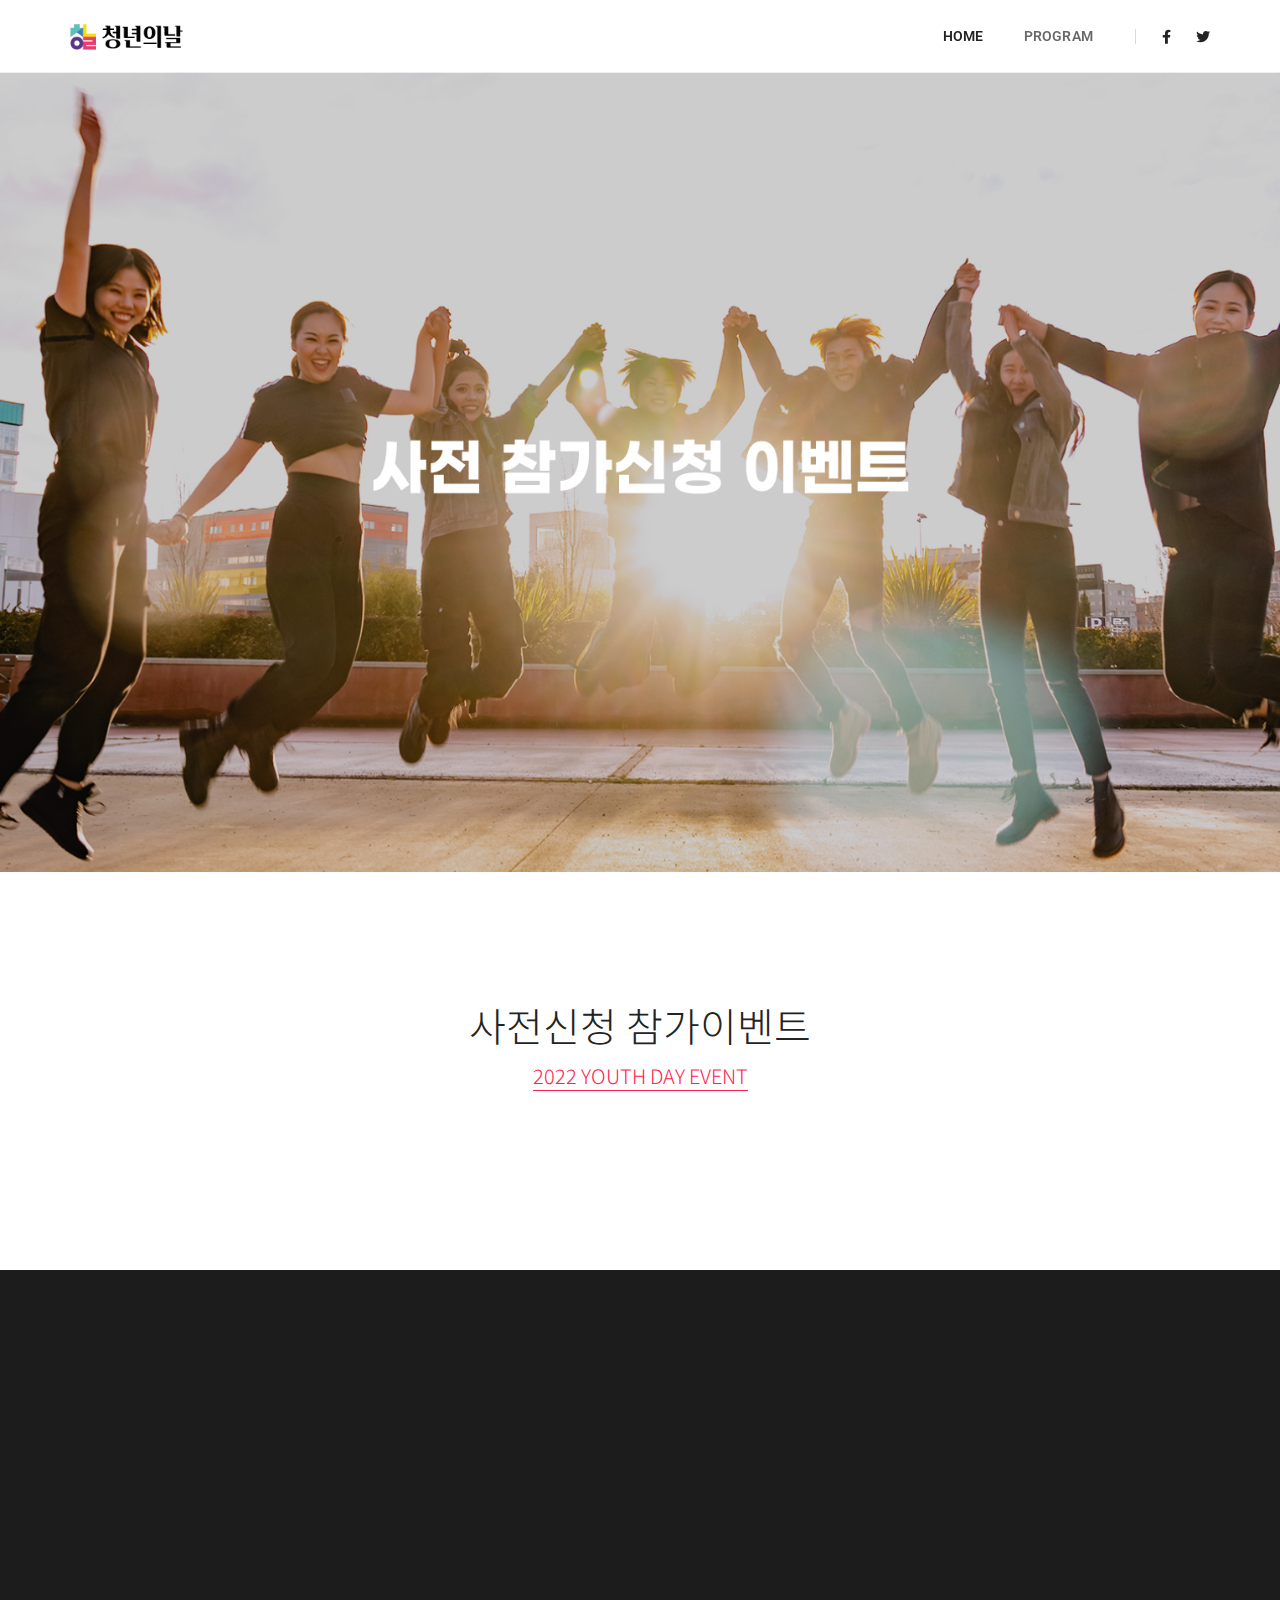
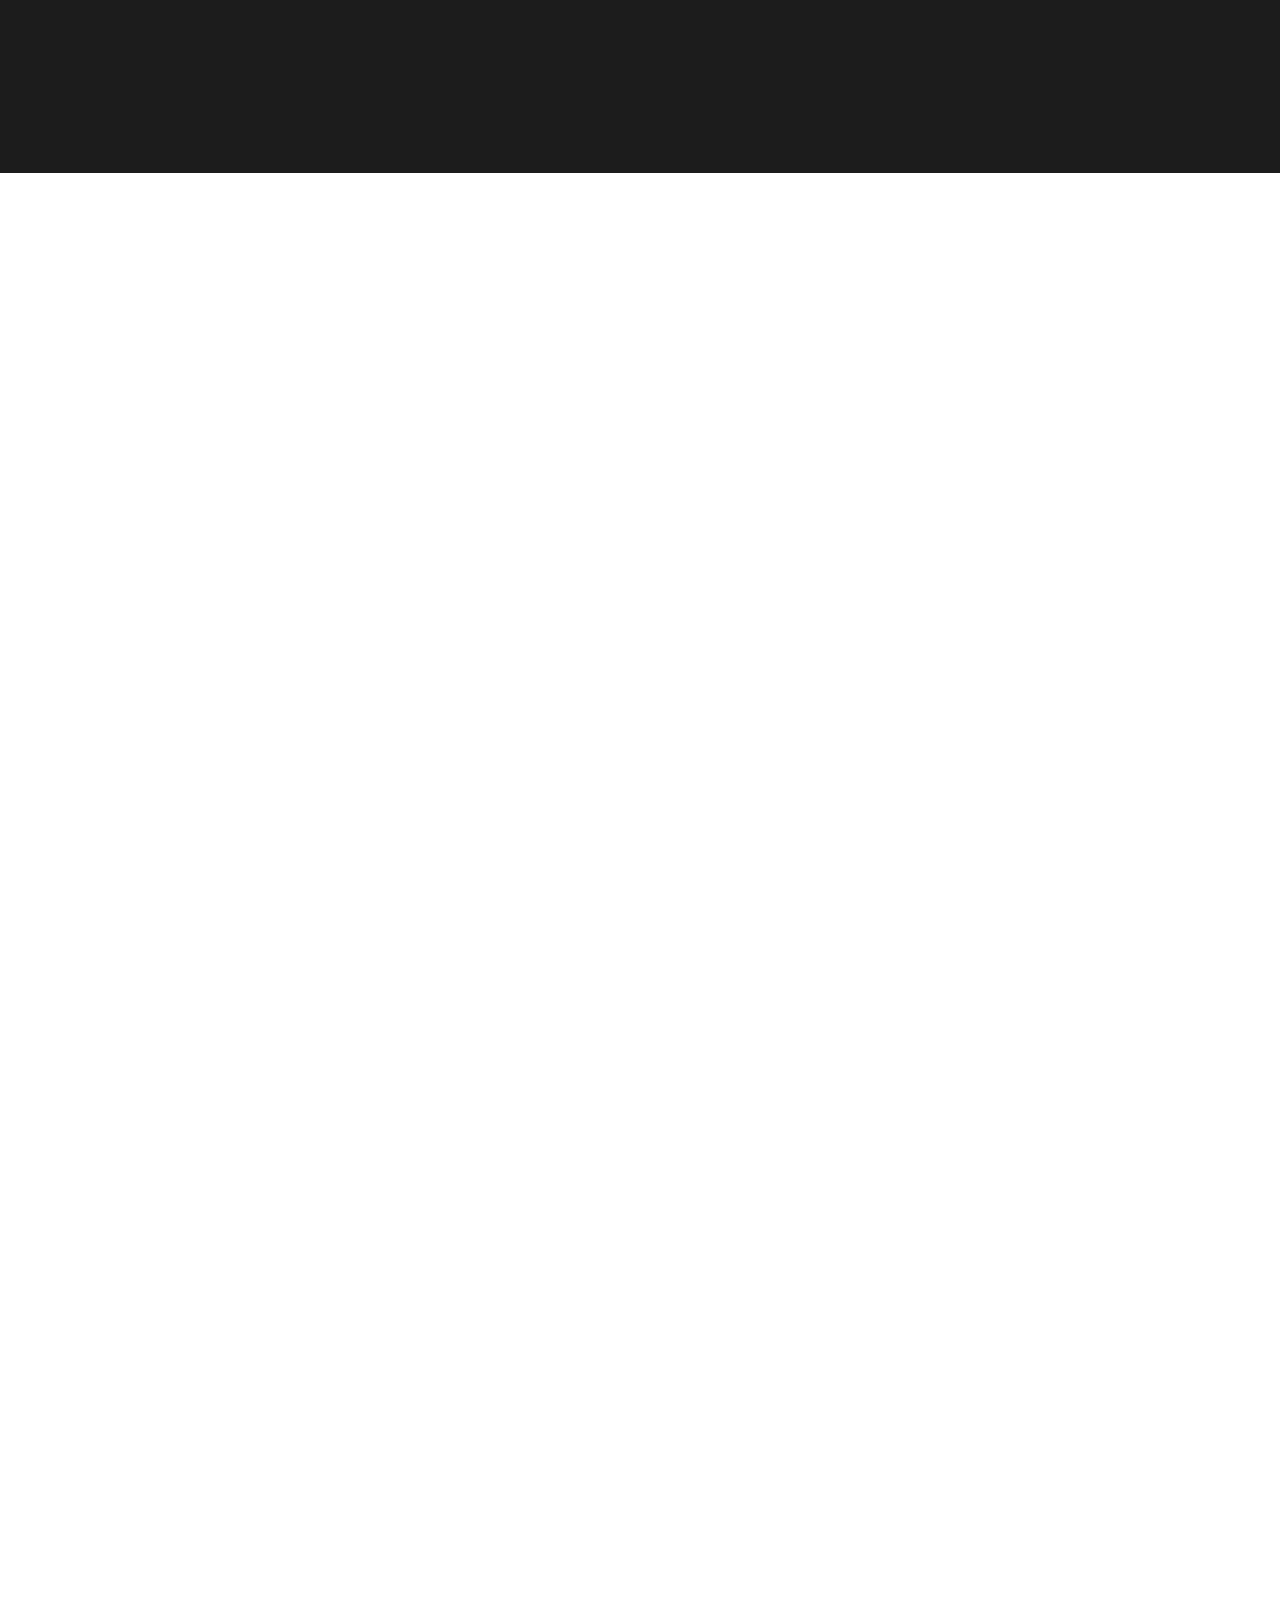
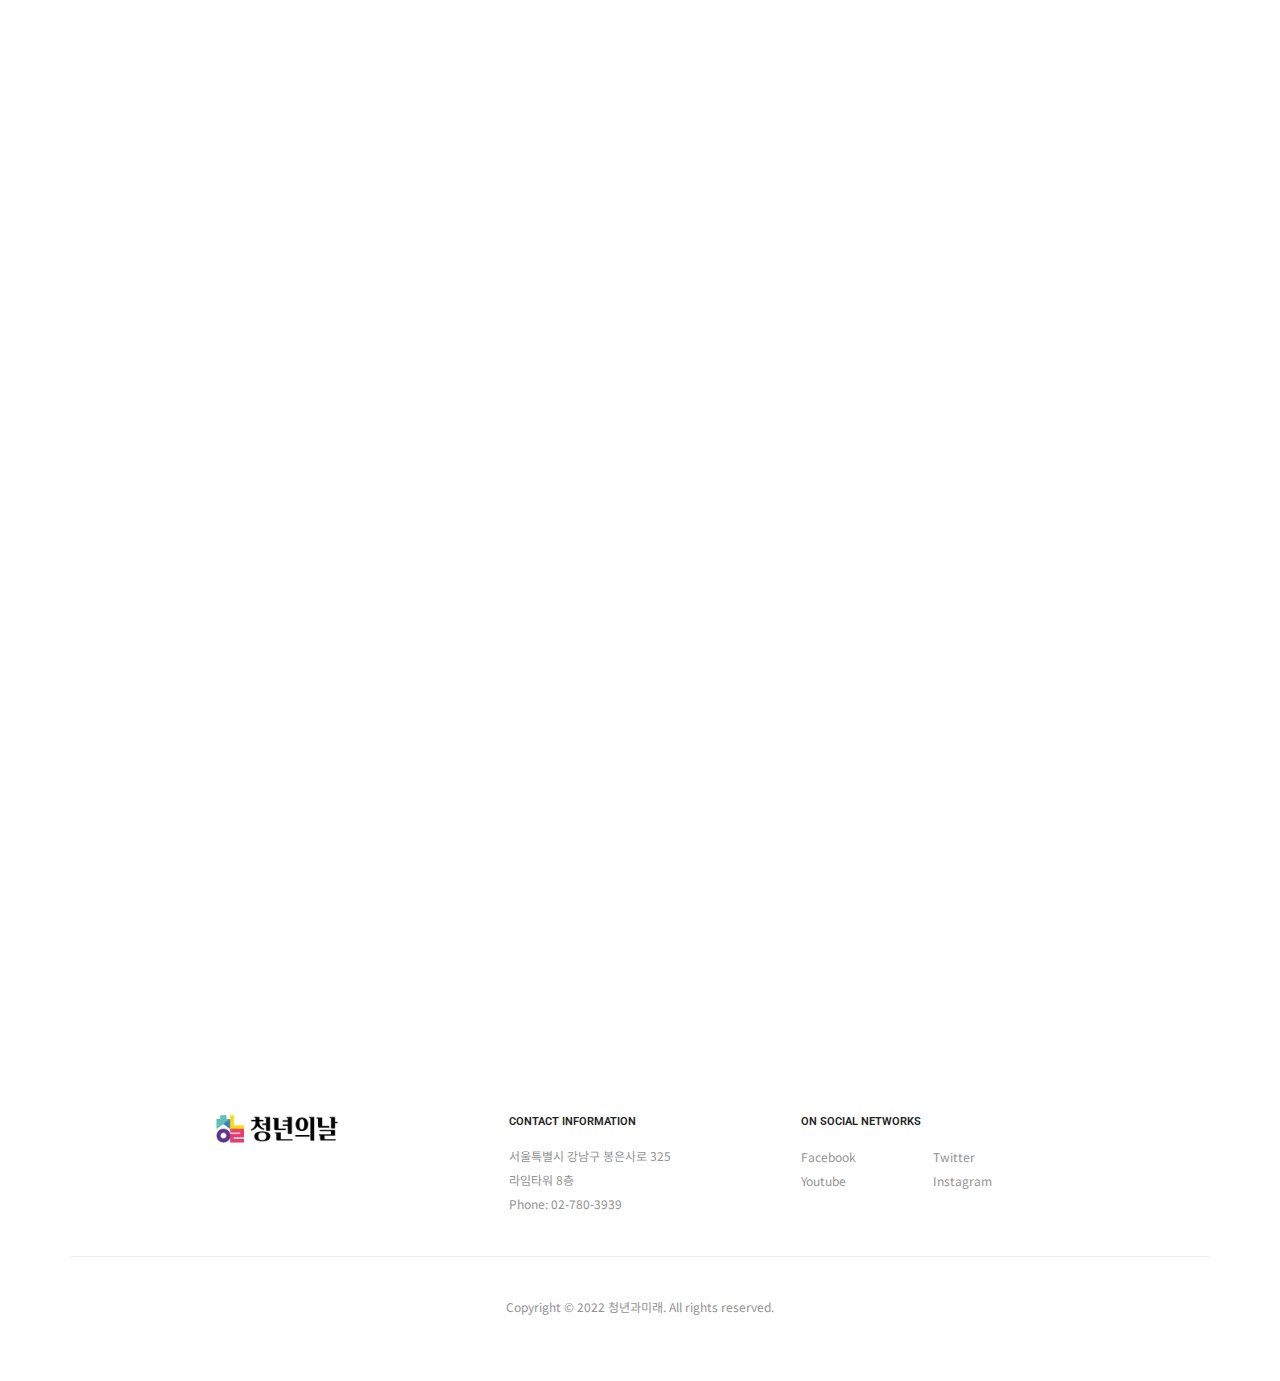
<file: program-02.html>
<!doctype html>
<html class="no-js" lang="en">
    <head>
        <!-- title -->
        <!-- title -->
        <title>2022 대한민국 청년의 날</title>
        <meta charset="utf-8">
        <meta http-equiv="X-UA-Compatible" content="IE=edge" />
        <meta name="viewport" content="width=device-width,initial-scale=1.0,maximum-scale=1" />
        <meta name="author" content="pangpangcash">
        <!-- description -->
        <meta name="description" content="Youth Day">
        <!-- keywords -->
        <meta name="keywords" content="Youthday, pangpangcash, festival">
        <!-- favicon -->
        <link rel="shortcut icon" href="images/favicon.png">
        <!-- style sheets and font icons  -->
        <link rel="stylesheet" type="text/css" href="css/bootsnav.css">
        <link rel="stylesheet" type="text/css" href="css/font-icons.min.css">
        <link rel="stylesheet" type="text/css" href="css/theme-vendors.min.css">
        <link rel="stylesheet" type="text/css" href="css/style.css" />
        <link rel="stylesheet" type="text/css" href="css/responsive.css" />

    </head>
    <body>
        <!-- start header -->
        <header>
            <!-- start navigation -->
            <nav class="navbar navbar-default bootsnav navbar-top header-light background-transparent nav-box-width navbar-expand-lg">
                <div class="container-lg nav-header-container">
                    <!-- start logo -->
                    <div class="col-auto ps-0">
                        <a href="index.html" title="Logo" class="logo"><img src="images/logo.png" data-at2x="images/logo@2x.png" class="logo-dark default" alt="Logo"><img src="images/logo-white.png" data-at2x="images/logo-white@2x.png" alt="Logo" class="logo-light"></a>  
                    </div>
                    <!-- end logo -->
                    <div class="col accordion-menu pe-0 pe-md-3">
                        <button type="button" class="navbar-toggler collapsed" data-bs-toggle="collapse" data-bs-target="#navbar-collapse-toggle-1">
                            <span class="sr-only">toggle navigation</span>
                            <span class="icon-bar"></span>
                            <span class="icon-bar"></span>
                            <span class="icon-bar"></span>
                        </button>
                        <div class="navbar-collapse collapse justify-content-end" id="navbar-collapse-toggle-1">
                            <ul class="nav navbar-nav alt-font font-weight-700">
                                <li><a href="index.html" title="Home" class="inner-link">Home</a></li>
                                <li class="dropdown simple-dropdown"><a href="#program" title="Program" class="inner-link">Program</a><i class="fas fa-angle-down dropdown-toggle" data-bs-toggle="dropdown" aria-hidden="true"></i>
                                    <!-- start sub menu -->
                                    <ul class="dropdown-menu" role="menu">
                                        <li><a href="program-01.html">청년의날 페스티벌</a></li>
                                        <li><a href="program-02.html">사전참가신청</a></li>
                                        <li><a href="program-03.html">청년플래시몹</a></li>
                                        <li><a href="program-04.html">크리에이터어워즈</a></li>
                                        <li><a href="program-05.html">출석체크스탬프</a></li>
                                        <li><a href="program-06.html">청년치어리딩</a></li>
                                        <li><a href="program-07.html">플로킹여행가기</a></li>
                                        <li><a href="program-08.html">호텔예약와플스테이</a></li>
                                    </ul>
                            </ul>
                        </div>
                    </div>
                    <div class="col-auto pe-0">
                        <div class="header-social-icon d-none d-md-inline-block">
                            <a href="https://www.facebook.com/" title="Facebook" target="_blank"><i class="fab fa-facebook-f" aria-hidden="true"></i></a>
                            <a href="https://twitter.com/" title="Twitter" target="_blank"><i class="fab fa-twitter"></i></a>
                        </div>
                    </div>
                </div>
            </nav>
            <!-- end navigation --> 
        </header>
        <!-- end header -->
        <!-- start product banner section -->
        <section class="p-0 cover-background one-fourth-screen top-space" style="background-image: url('images/p_main_02.jpg');">
            <div class="container-fluid">
                <div class="row">
                    <div class="col-12 p-0">
                    </div>
                </div>
            </div>
        </section>
        <!-- end product banner section -->
        <!-- start product information section -->
        <section>
            <div class="container">
                <div class="row">
                    <div class="col-12 text-center margin-50px-bottom md-margin-50px-bottom sm-margin-30px-bottom">
                        <h4 class="font-weight-300 text-extra-dark-gray margin-15px-bottom">사전신청 참가이벤트</h4>
                        <span class="text-deep-pink text-extra-large border-bottom border-color-deep-pink font-weight-300">2022 YOUTH DAY EVENT</span>
                    </div>
                </div>
            </div>
        </section>
        <!-- end product information section -->
        <!-- start product images section -->
        <section class="bg-extra-dark-gray">
            <div class="container-fluid padding-five-lr md-padding-30px-lr">
                <div class="row row-cols-1 row-cols-lg-3 row-cols-md-2 row-cols-sm-2 align-items-center justify-content-center">
                    <!-- start product item -->
                    <div class="col md-margin-30px-bottom wow animate__fadeInUp">
                        <img src="images/p_sub_02-1.jpg" alt="brochure image" />
                    </div>
                    <!-- end product item -->
                    <!-- start product item -->
                    <div class="col md-margin-30px-bottom wow animate__fadeInUp" data-wow-delay="0.2s">
                        <img src="images/p_sub_02-2.jpg" alt="brochure image" />
                    </div>
                    <!-- end product item -->
                    <!-- start product item -->
                    <div class="col wow animate__fadeInUp" data-wow-delay="0.4s">
                        <img src="images/p_sub_02-3.jpg" alt="brochure image" />
                    </div>
                    <!-- end product item -->
                </div>
            </div>
        </section>
        <!-- end product images section -->
        <!-- start product quotes section -->
        <section class="wow animate__fadeIn pb-0">
            <div class="container">
                <div class="row margin-eight-bottom md-margin-50px-bottom sm-margin-20px-bottom">
                    <div class="col-12 col-lg-6 last-paragraph-no-margin md-margin-30px-bottom wow animate__fadeInUp">
                        <h5 class="font-weight-300 text-deep-pink">사전참여신청 혜택</h5>
                        <a href="https://forms.gle/Vs2EANjDmKGFCdLh6" target="_blank" class="btn btn-black btn-extra-large large-margin-two-all">사전참가신청</a>
                    </div>
                    <div class="col-12 col-xl-6 col-lg-6 offset-xl wow animate__fadeInUp"  data-wow-delay="0.2s">
                        <h6 class="font-weight-300 text-extra-dark-gray"> Step1</h6>
                        <p>사전 참여 신청하고, 현장에서 팡팡캐시 앱을 통해 참여 인증을 하면 호텔 예약을 할 수 있는 10,000원 쿠폰 5장을 지급해 드립니다! 지금 사전 참여하시고 쿠폰을 받으세요!</p>
                        <h6 class="font-weight-300 text-extra-dark-gray"> Step2</h6>
                        <p>공연 관람은  좋은 자리에서!! 사전 등록하고 참여 신청을 하시는 분은 콘서트 공연 좋은 자리를 배정해 드립니다!
                            선착순입니다! 친구에게 알려서 함께 오세요!</p>
                    </div>

                </div>
            </div>
            <div class="container-fluid">
                <div class="row">
                    <div class="col-12 text-center wow animate__fadeInUp">
                        <img src="images/p_sub_02-4.jpg" alt=""/>
                    </div>
                </div>
            </div>
        </section>
        <!-- end product quotes section -->
        <!-- start call to action -->
        <section id="app" class="half-section wow animate__fadeIn cover-background" style="background-image: url('images/1920x472.jpg');">
            <div class="opacity-medium bg-extra-dark-gray"></div>
            <div class="container position-relative">
                <div class="row">
                    <div class="col-12 text-center margin-10px-bottom md-margin-50px-bottom sm-margin-30px-bottom">
                        <h4 class="font-weight-300 text-white margin-15px-bottom">Pangpangcach Application</h4>
                    </div>
                    <div class="col-12 text-center d-flex flex-column flex-md-row align-items-center justify-content-center">    
                        <div class="btn-box padding-top-30px">
                            <a href="#" target="" class="d-inline-block mr-3">
                                <img src="images/app-store.png" alt="">
                            </a>
                            <a href="#" target="" class="d-inline-block">
                                <img src="images/google-play.png" alt="">
                            </a>
                        </div><!-- end btn-box -->   
                    </div>                    
                </div>
            </div>
        </section>
        <!-- end call to action -->
        <!-- start footer --> 
        <footer class="footer-clean padding-five-tb sm-padding-30px-tb"> 
            <div class="footer-widget-area padding-40px-bottom sm-padding-30px-bottom">
                <div class="container">
                    <div class="row justify-content-center">
                        <!-- start logo -->
                        <div class="col-lg-3 widget text-start text-sm-center text-lg-start md-margin-50px-bottom sm-margin-30px-bottom">
                            <a href="index.html" class="d-inline-block"><img class="footer-logo" src="images/logo.png" data-at2x="images/logo@2x.png" alt=""></a>
                        </div>
                        <!-- end logo -->
                        <!-- start contact information -->
                        <div class="col-lg-3 col-md-4 col-sm-6 widget sm-margin-30px-bottom">
                            <div class="widget-title alt-font text-extra-small text-extra-dark-gray text-uppercase margin-15px-bottom font-weight-600">contact information</div>
                            <div class="text-small line-height-24 w-75 sm-w-100 text-medium-gray">서울특별시 강남구 봉은사로 325 <br> 라임타워 8층 </div>
                            <div class="text-small line-height-24 text-medium-gray">Phone: 02-780-3939</div>
                        </div>
                        <!-- end contact information -->
                        <!-- start social media -->
                        <div class="col-lg-3 col-md-4 col-sm-6 widget sm-margin-30px-bottom">
                            <div class="widget-title alt-font text-extra-small text-extra-dark-gray text-uppercase margin-15px-bottom font-weight-600">On social networks</div>
                            <ul class="list-unstyled">
                                <li class="w-50 float-start"><a href="https://www.facebook.com/" target="_blank" class="text-medium-gray text-small">Facebook</a></li>
                                <li class="w-50 float-start"><a href="https://www.twitter.com/" target="_blank" class="text-medium-gray text-small">Twitter</a></li>
                                <li class="w-50 float-start"><a href="https://www.youtube.com/" target="_blank" class="text-medium-gray text-small">Youtube</a></li>
                                <li class="w-50 float-start"><a href="https://www.instagram.com/" target="_blank" class="text-medium-gray text-small">Instagram</a></li>
                            </ul>
                        </div>
                        <!-- end social media -->
                    </div>
                </div>
            </div>
            <div class="container">
                <div class="border-color-extra-light-gray border-top padding-40px-top sm-padding-30px-top">
                    <div class="row"> 
                        <!-- start copyright -->
                        <div class="col-12 text-small text-center text-medium-gray">Copyright &COPY; 2022 청년과미래. All rights reserved.</a></div>
                        <!-- end copyright -->
                    </div>
                </div>
            </div>
        </footer>
        <!-- end footer -->
        <!-- start scroll to top -->
        <a class="scroll-top-arrow" href="javascript:void(0);"><i class="ti-arrow-up"></i></a>
        <!-- end scroll to top  -->
        <!-- javascript -->
        <script type="text/javascript" src="js/jquery.min.js"></script>
        <script type="text/javascript" src="js/bootsnav.js"></script>
        <script type="text/javascript" src="js/jquery.nav.js"></script>
        <script type="text/javascript" src="js/hamburger-menu.js"></script>
        <script type="text/javascript" src="js/theme-vendors.min.js"></script>
        <!-- setting -->
        <script type="text/javascript" src="js/main.js"></script>
    </body>
</html>
</file>
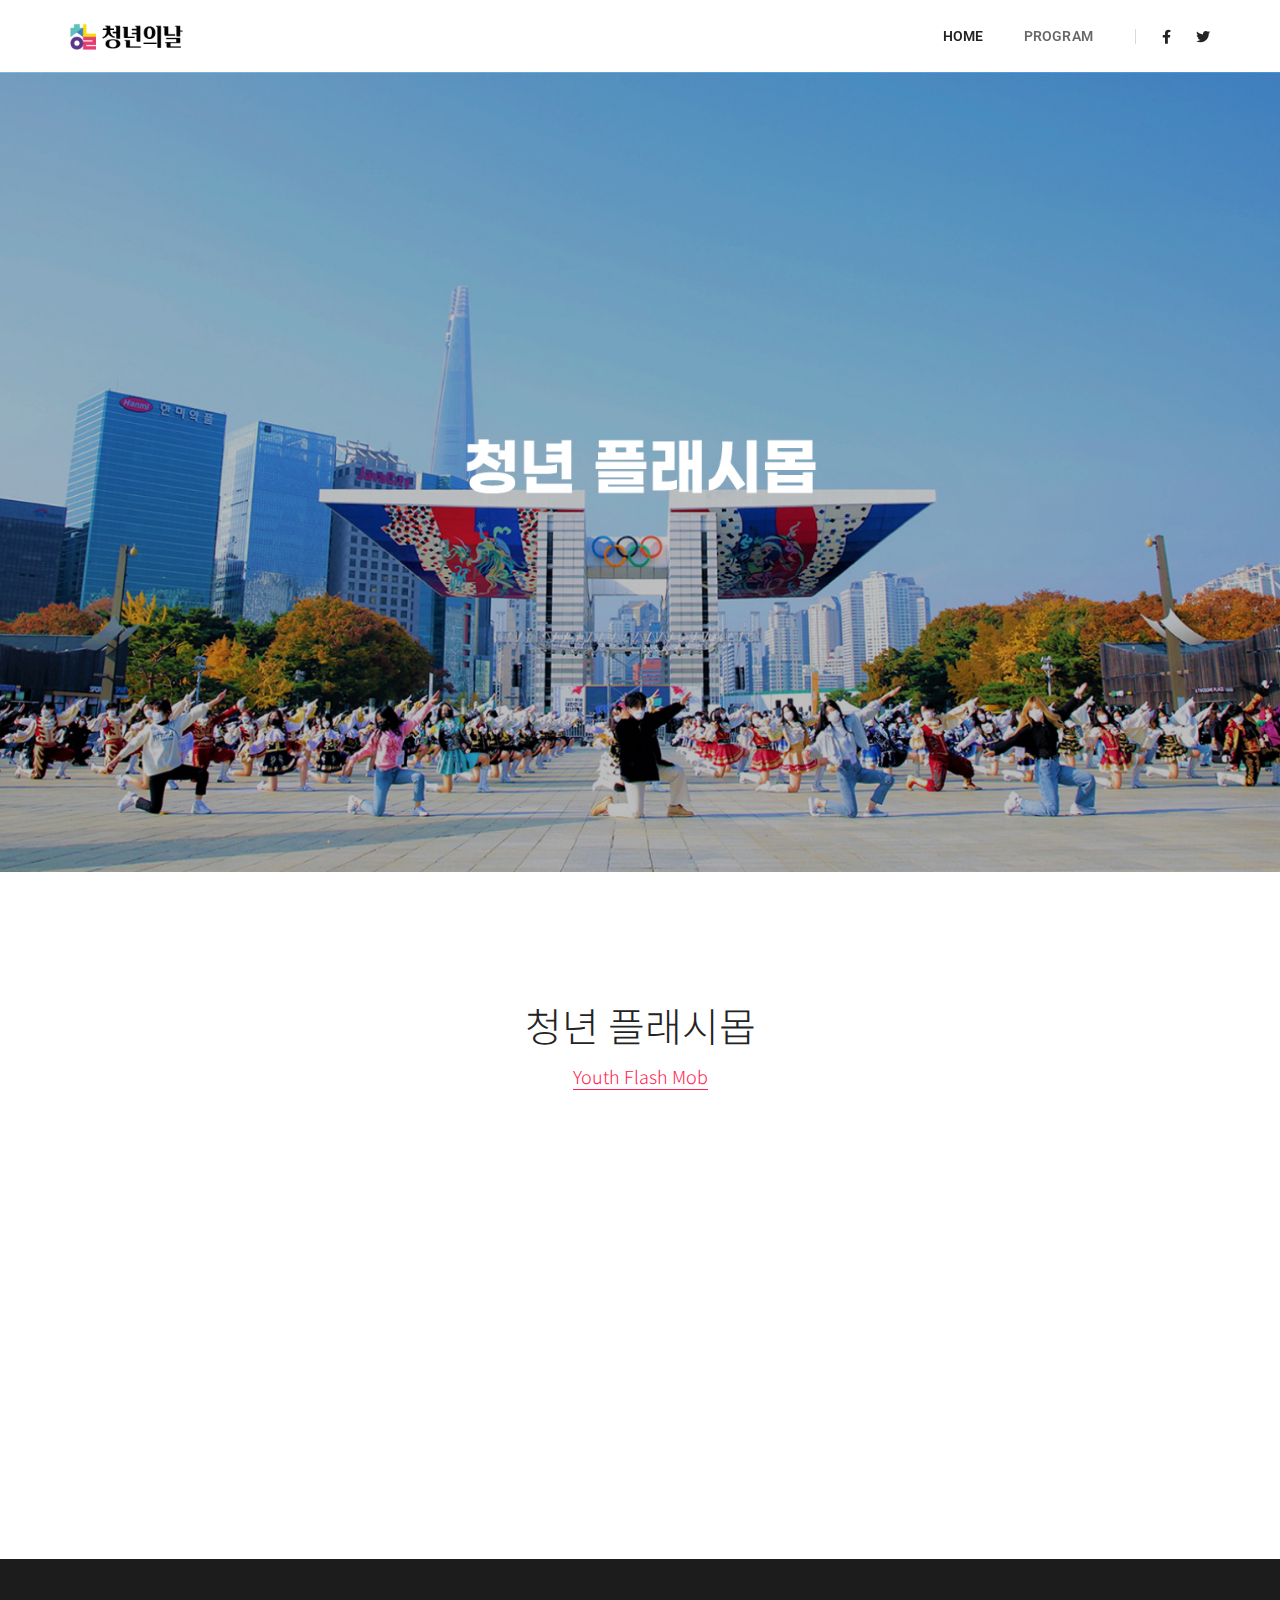
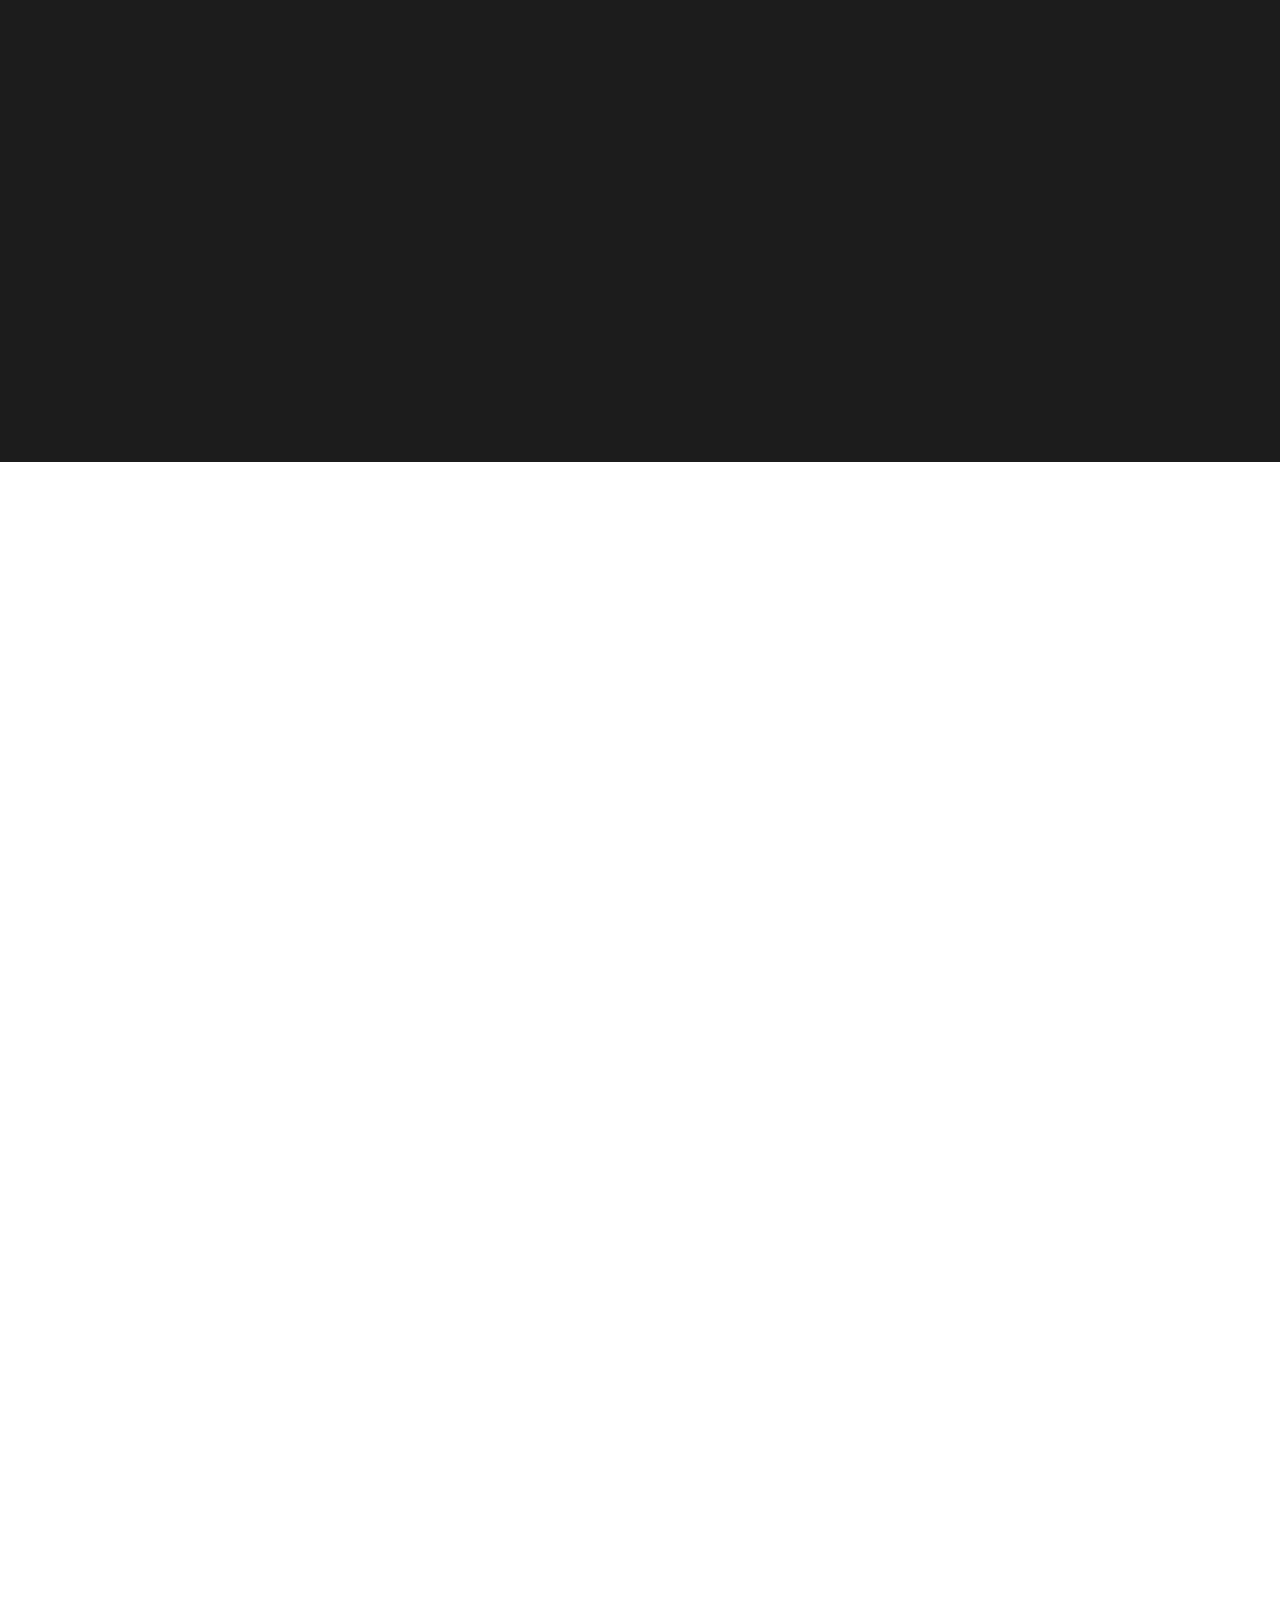
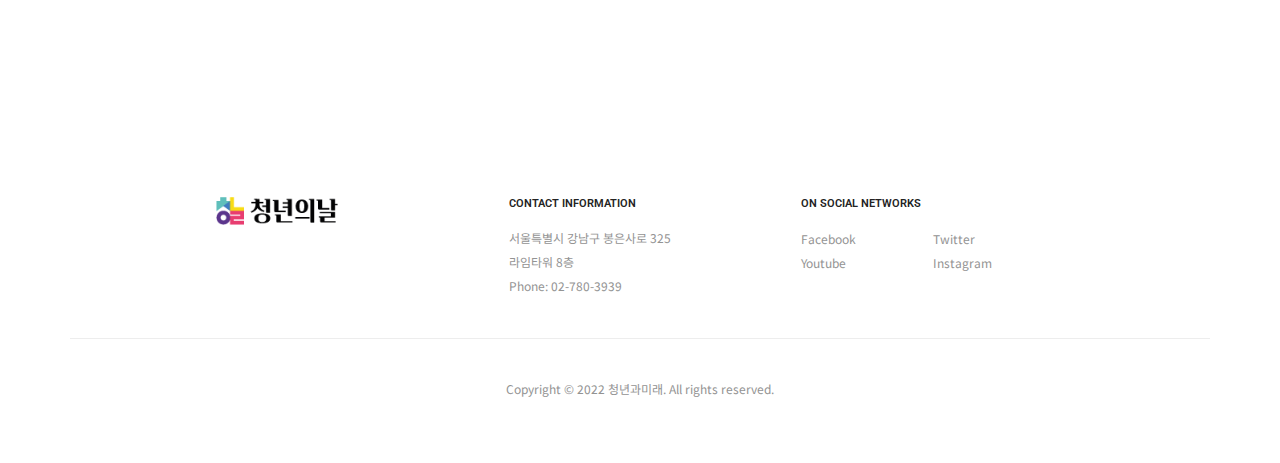
<file: program-03.html>
<!doctype html>
<html class="no-js" lang="en">
    <head>
        <!-- title -->
        <!-- title -->
        <title>2022 대한민국 청년의 날</title>
        <meta charset="utf-8">
        <meta http-equiv="X-UA-Compatible" content="IE=edge" />
        <meta name="viewport" content="width=device-width,initial-scale=1.0,maximum-scale=1" />
        <meta name="author" content="pangpangcash">
        <!-- description -->
        <meta name="description" content="Youth Day">
        <!-- keywords -->
        <meta name="keywords" content="Youthday, pangpangcash, festival">
        <!-- favicon -->
        <link rel="shortcut icon" href="images/favicon.png">
        <!-- style sheets and font icons  -->
        <link rel="stylesheet" type="text/css" href="css/bootsnav.css">
        <link rel="stylesheet" type="text/css" href="css/font-icons.min.css">
        <link rel="stylesheet" type="text/css" href="css/theme-vendors.min.css">
        <link rel="stylesheet" type="text/css" href="css/style.css" />
        <link rel="stylesheet" type="text/css" href="css/responsive.css" />

    </head>
    <body>
        <!-- start header -->
        <header>
            <!-- start navigation -->
            <nav class="navbar navbar-default bootsnav navbar-top header-light background-transparent nav-box-width navbar-expand-lg">
                <div class="container-lg nav-header-container">
                    <!-- start logo -->
                    <div class="col-auto ps-0">
                        <a href="index.html" title="Logo" class="logo"><img src="images/logo.png" data-at2x="images/logo@2x.png" class="logo-dark default" alt="Logo"><img src="images/logo-white.png" data-at2x="images/logo-white@2x.png" alt="Logo" class="logo-light"></a>  
                    </div>
                    <!-- end logo -->
                    <div class="col accordion-menu pe-0 pe-md-3">
                        <button type="button" class="navbar-toggler collapsed" data-bs-toggle="collapse" data-bs-target="#navbar-collapse-toggle-1">
                            <span class="sr-only">toggle navigation</span>
                            <span class="icon-bar"></span>
                            <span class="icon-bar"></span>
                            <span class="icon-bar"></span>
                        </button>
                        <div class="navbar-collapse collapse justify-content-end" id="navbar-collapse-toggle-1">
                            <ul class="nav navbar-nav alt-font font-weight-700">
                                <li><a href="index.html" title="Home" class="inner-link">Home</a></li>
                                <li class="dropdown simple-dropdown"><a href="#program" title="Program" class="inner-link">Program</a><i class="fas fa-angle-down dropdown-toggle" data-bs-toggle="dropdown" aria-hidden="true"></i>
                                    <!-- start sub menu -->
                                    <ul class="dropdown-menu" role="menu">
                                        <li><a href="program-01.html">청년의날 페스티벌</a></li>
                                        <li><a href="program-02.html">사전참가신청</a></li>
                                        <li><a href="program-03.html">청년플래시몹</a></li>
                                        <li><a href="program-04.html">크리에이터어워즈</a></li>
                                        <li><a href="program-05.html">출석체크스탬프</a></li>
                                        <li><a href="program-06.html">청년치어리딩</a></li>
                                        <li><a href="program-07.html">플로킹여행가기</a></li>
                                        <li><a href="program-08.html">호텔예약와플스테이</a></li>
                                    </ul>
                            </ul>
                        </div>
                    </div>
                    <div class="col-auto pe-0">
                        <div class="header-social-icon d-none d-md-inline-block">
                            <a href="https://www.facebook.com/" title="Facebook" target="_blank"><i class="fab fa-facebook-f" aria-hidden="true"></i></a>
                            <a href="https://twitter.com/" title="Twitter" target="_blank"><i class="fab fa-twitter"></i></a>
                        </div>
                    </div>
                </div>
            </nav>
            <!-- end navigation --> 
        </header>
        <!-- end header -->
        <!-- start product banner section -->
        <section class="p-0 cover-background one-fourth-screen top-space" style="background-image: url('images/p_main_03.jpg');">
            <div class="container-fluid">
                <div class="row">
                    <div class="col-12 p-0">

                    </div>
                </div>
            </div>
        </section>
        <!-- end product banner section -->
        <!-- start product information section -->
        <section>
            <div class="container">
                <div class="row">
                    <div class="col-12 text-center margin-100px-bottom md-margin-50px-bottom sm-margin-30px-bottom">
                        <h4 class="font-weight-300 text-extra-dark-gray margin-15px-bottom">청년 플래시몹</h4>
                        <span class="text-deep-pink text-large border-bottom border-color-deep-pink font-weight-300">Youth Flash Mob </span>
                    </div>
                    <div class="row justify-content-center">
                        <div class="col-12 col-lg-8 offset-lg-1 line-height-26 wow animate__fadeIn">
                            <ul class="list-style-6 margin-twelve-left">
                                <li class="margin-5px-bottom"><label class="w-20 d-inline-block">주제:</label>새로운 역사를 시작하는 청년들의 울림</li>
                                <li class="margin-5px-bottom"><label class="w-20 d-inline-block">곡명:</label>질풍가도(유정석)</li>
                                <li class="margin-5px-bottom"><label class="w-20 d-inline-block">일정:</label> ‘22.09.17.(토) 10:00 ~ 10:30 </li>
                                <li class="margin-5px-bottom"><label class="w-20 d-inline-block">규모:</label>대한민국 청년 및 청소년 3,000여 명</li>
                                <li class="margin-5px-bottom"><label class="w-20 d-inline-block">퍼포먼스:</label>대형현수막, 전국 대학생응원단 연합 콜라보 등</li>
                            </ul>
                        </div>
                    </div>    
                </div>
            </div>
        </section>
        <!-- end product information section -->
        <!-- start product images section -->
        <section class="bg-extra-dark-gray">
            <div class="container-fluid padding-five-lr md-padding-30px-lr">
                <div class="row row-cols-1 row-cols-lg-3 row-cols-md-2 row-cols-sm-2 align-items-center justify-content-center">
                    <!-- start product item -->
                    <div class="col md-margin-30px-bottom wow animate__fadeInUp">
                        <img src="images/p_sub_03-1.jpg" alt="brochure image" />
                    </div>
                    <!-- end product item -->
                    <!-- start product item -->
                    <div class="col md-margin-30px-bottom wow animate__fadeInUp" data-wow-delay="0.2s">
                        <img src="images/p_sub_03-2.jpg" alt="brochure image" />
                    </div>
                    <!-- end product item -->
                    <!-- start product item -->
                    <div class="col wow animate__fadeInUp" data-wow-delay="0.4s">
                        <img src="images/p_sub_03-3.jpg" alt="brochure image" />
                    </div>
                    <!-- end product item -->
                </div>
            </div>
        </section>
        <!-- end product images section -->
        <!-- start product quotes section -->
        <section class="wow animate__fadeIn pb-0">
            <div class="container">
                <div class="row margin-eight-bottom md-margin-50px-bottom sm-margin-20px-bottom">
                    <div class="col-12 col-lg-6 last-paragraph-no-margin md-margin-30px-bottom wow animate__fadeInUp">
                        <h5 class="font-weight-300 text-deep-pink">세계엑스포 유치 기원, 청년 플래시몹</h5>
                        <a href="https://forms.gle/ZRcaXtaqgw9xaFXP7" target="_blank" class="btn btn-black btn-extra-large large-margin-two-all">플래시몹참가신청</a>
                    </div>
                    <div class="col-12 col-xl-5 col-lg-6 offset-xl-1 wow animate__fadeInUp"  data-wow-delay="0.2s">
                        <p class="text-medium text-deep-gray ">세계의 대전환, 더 나은 미래를 위한 항해 라는 주제를 가지고 올림픽공원 평화의 문 앞에서 대한민국 청년 및 청소년 3,000여 명이 모여 세계엑스포 유치 기원을 위한 대규모 플래시 몹을 가집니다. </p>
                    </div>
                </div>
            </div>
            <div class="container-fluid">
                <div class="row">
                    <div class="col-12 text-center wow animate__fadeInUp">
                        <img src="images/p_sub_03-4.jpg" alt=""/>
                    </div>
                </div>
            </div>
        </section>
        <!-- end product quotes section -->
        <!-- start call to action -->
        <section id="app" class="half-section wow animate__fadeIn cover-background" style="background-image: url('images/1920x472.jpg');">
            <div class="opacity-medium bg-extra-dark-gray"></div>
            <div class="container position-relative">
                <div class="row">
                    <div class="col-12 text-center margin-10px-bottom md-margin-50px-bottom sm-margin-30px-bottom">
                        <h4 class="font-weight-300 text-white margin-15px-bottom">Pangpangcach Application</h4>
                    </div>
                    <div class="col-12 text-center d-flex flex-column flex-md-row align-items-center justify-content-center">    
                        <div class="btn-box padding-top-30px">
                            <a href="#" target="" class="d-inline-block mr-3">
                                <img src="images/app-store.png" alt="">
                            </a>
                            <a href="#" target="" class="d-inline-block">
                                <img src="images/google-play.png" alt="">
                            </a>
                        </div><!-- end btn-box -->   
                    </div>                    
                </div>
            </div>
        </section>
        <!-- end call to action -->
        <!-- start footer --> 
        <footer class="footer-clean padding-five-tb sm-padding-30px-tb"> 
            <div class="footer-widget-area padding-40px-bottom sm-padding-30px-bottom">
                <div class="container">
                    <div class="row justify-content-center">
                        <!-- start logo -->
                        <div class="col-lg-3 widget text-start text-sm-center text-lg-start md-margin-50px-bottom sm-margin-30px-bottom">
                            <a href="index.html" class="d-inline-block"><img class="footer-logo" src="images/logo.png" data-at2x="images/logo@2x.png" alt=""></a>
                        </div>
                        <!-- end logo -->
                        <!-- start contact information -->
                        <div class="col-lg-3 col-md-4 col-sm-6 widget sm-margin-30px-bottom">
                            <div class="widget-title alt-font text-extra-small text-extra-dark-gray text-uppercase margin-15px-bottom font-weight-600">contact information</div>
                            <div class="text-small line-height-24 w-75 sm-w-100 text-medium-gray">서울특별시 강남구 봉은사로 325 <br> 라임타워 8층 </div>
                            <div class="text-small line-height-24 text-medium-gray">Phone: 02-780-3939</div>
                        </div>
                        <!-- end contact information -->
                        <!-- start social media -->
                        <div class="col-lg-3 col-md-4 col-sm-6 widget sm-margin-30px-bottom">
                            <div class="widget-title alt-font text-extra-small text-extra-dark-gray text-uppercase margin-15px-bottom font-weight-600">On social networks</div>
                            <ul class="list-unstyled">
                                <li class="w-50 float-start"><a href="https://www.facebook.com/" target="_blank" class="text-medium-gray text-small">Facebook</a></li>
                                <li class="w-50 float-start"><a href="https://www.twitter.com/" target="_blank" class="text-medium-gray text-small">Twitter</a></li>
                                <li class="w-50 float-start"><a href="https://www.youtube.com/" target="_blank" class="text-medium-gray text-small">Youtube</a></li>
                                <li class="w-50 float-start"><a href="https://www.instagram.com/" target="_blank" class="text-medium-gray text-small">Instagram</a></li>
                            </ul>
                        </div>
                        <!-- end social media -->
                    </div>
                </div>
            </div>
            <div class="container">
                <div class="border-color-extra-light-gray border-top padding-40px-top sm-padding-30px-top">
                    <div class="row"> 
                        <!-- start copyright -->
                        <div class="col-12 text-small text-center text-medium-gray">Copyright &COPY; 2022 청년과미래. All rights reserved.</a></div>
                        <!-- end copyright -->
                    </div>
                </div>
            </div>
        </footer>
        <!-- end footer -->
        <!-- start scroll to top -->
        <a class="scroll-top-arrow" href="javascript:void(0);"><i class="ti-arrow-up"></i></a>
        <!-- end scroll to top  -->
        <!-- javascript -->
        <script type="text/javascript" src="js/jquery.min.js"></script>
        <script type="text/javascript" src="js/bootsnav.js"></script>
        <script type="text/javascript" src="js/jquery.nav.js"></script>
        <script type="text/javascript" src="js/hamburger-menu.js"></script>
        <script type="text/javascript" src="js/theme-vendors.min.js"></script>
        <!-- setting -->
        <script type="text/javascript" src="js/main.js"></script>
    </body>
</html>
</file>
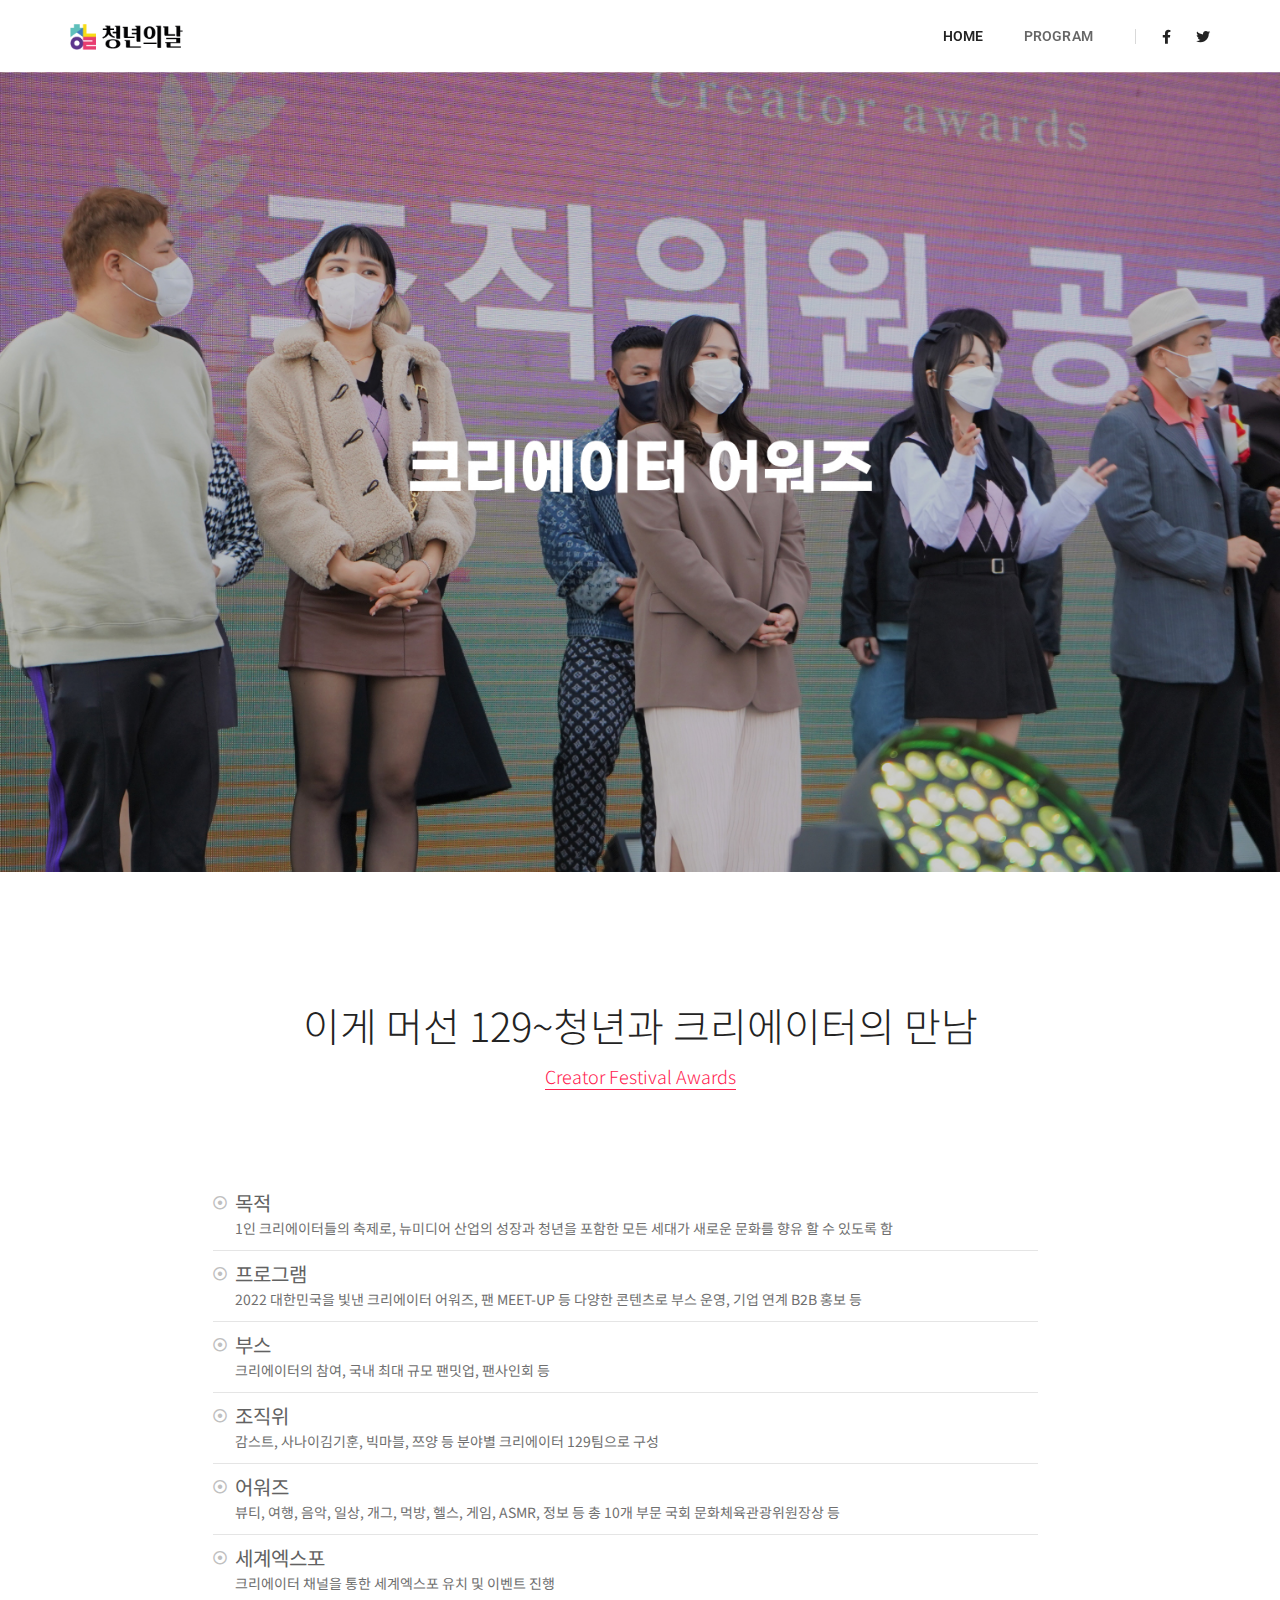
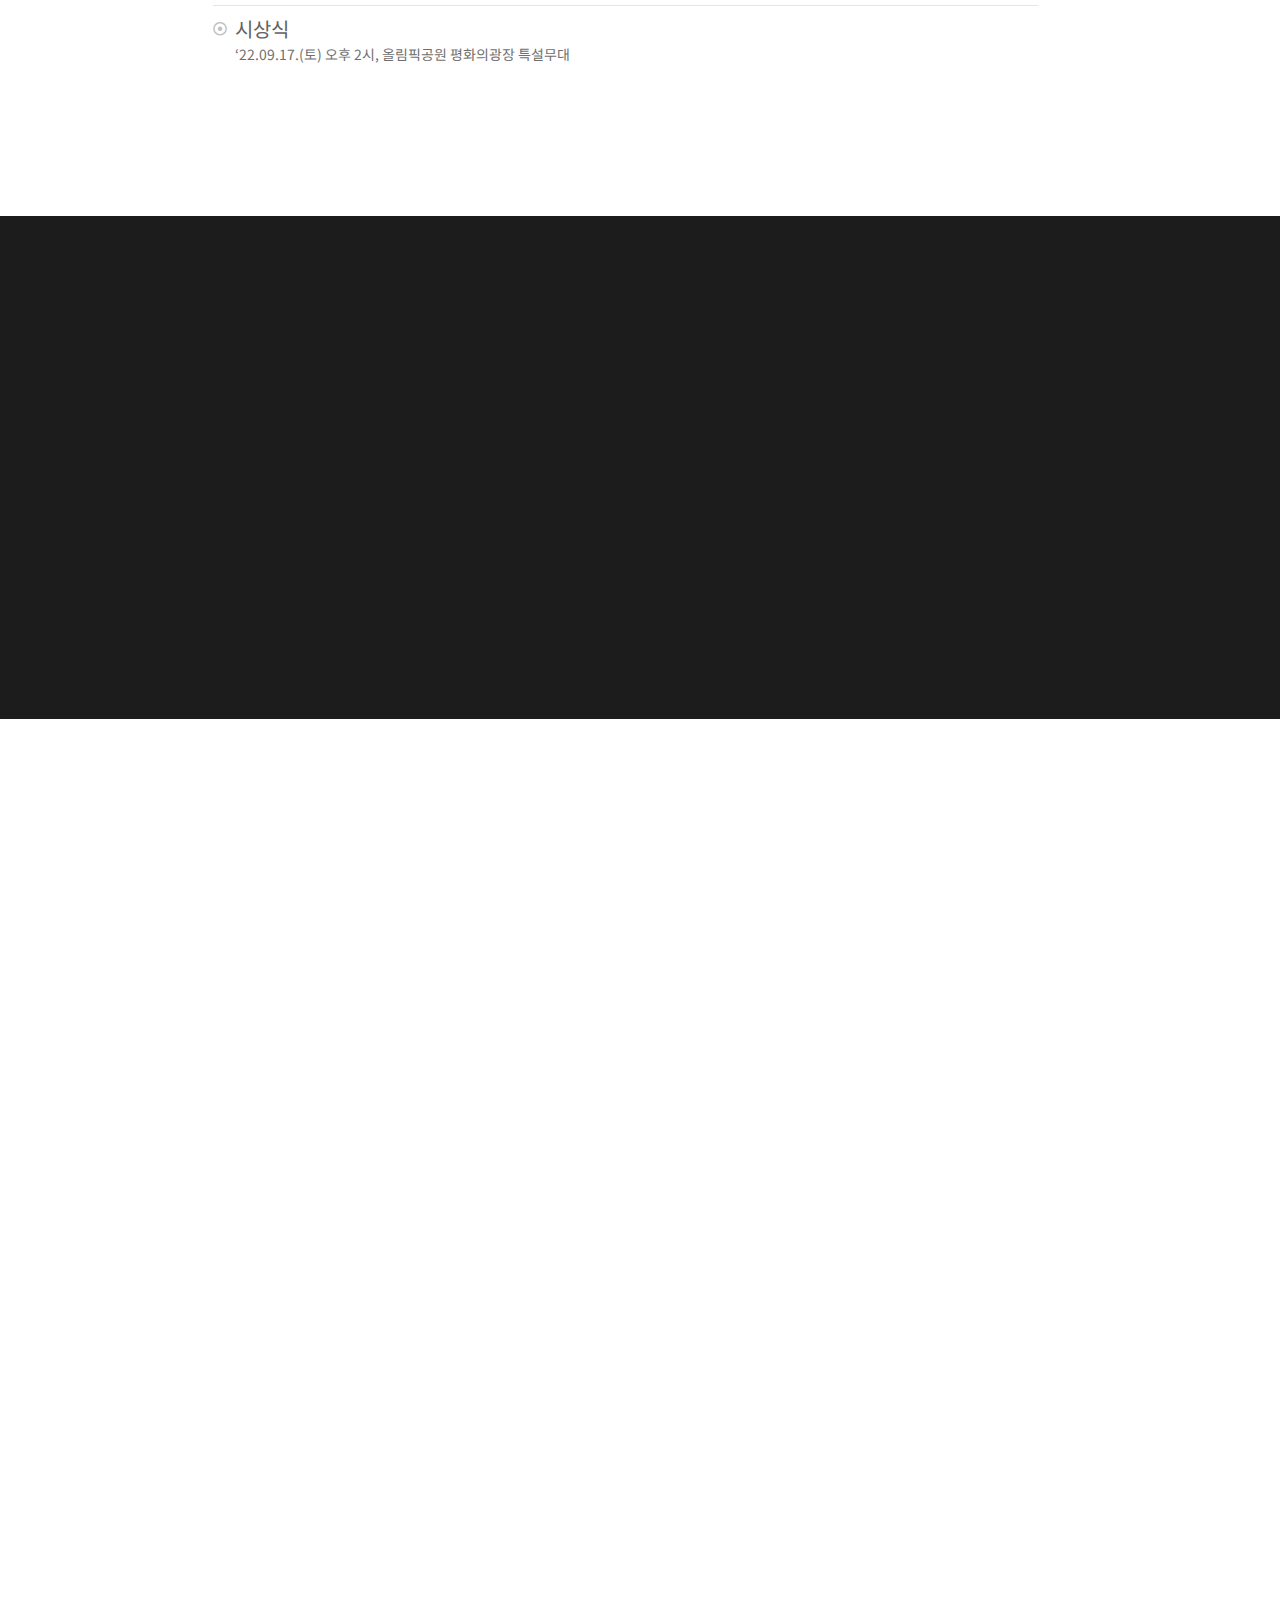
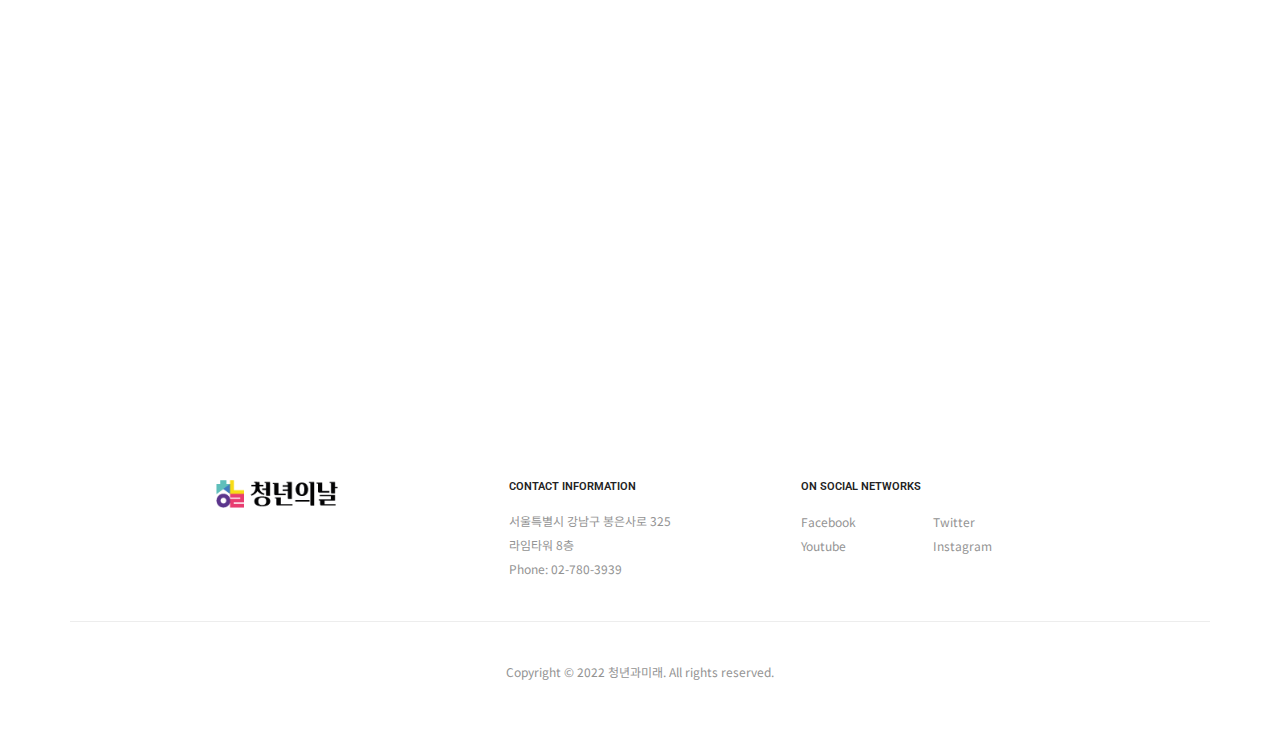
<file: program-04.html>
<!doctype html>
<html class="no-js" lang="en">
    <head>
        <!-- title -->
        <!-- title -->
        <title>2022 대한민국 청년의 날</title>
        <meta charset="utf-8">
        <meta http-equiv="X-UA-Compatible" content="IE=edge" />
        <meta name="viewport" content="width=device-width,initial-scale=1.0,maximum-scale=1" />
        <meta name="author" content="pangpangcash">
        <!-- description -->
        <meta name="description" content="Youth Day">
        <!-- keywords -->
        <meta name="keywords" content="Youthday, pangpangcash, festival">
        <!-- favicon -->
        <link rel="shortcut icon" href="images/favicon.png">
        <!-- style sheets and font icons  -->
        <link rel="stylesheet" type="text/css" href="css/bootsnav.css">
        <link rel="stylesheet" type="text/css" href="css/font-icons.min.css">
        <link rel="stylesheet" type="text/css" href="css/theme-vendors.min.css">
        <link rel="stylesheet" type="text/css" href="css/style.css" />
        <link rel="stylesheet" type="text/css" href="css/responsive.css" />

    </head>
    <body>
        <!-- start header -->
        <header>
            <!-- start navigation -->
            <nav class="navbar navbar-default bootsnav navbar-top header-light background-transparent nav-box-width navbar-expand-lg">
                <div class="container-lg nav-header-container">
                    <!-- start logo -->
                    <div class="col-auto ps-0">
                        <a href="index.html" title="Logo" class="logo"><img src="images/logo.png" data-at2x="images/logo@2x.png" class="logo-dark default" alt="Logo"><img src="images/logo-white.png" data-at2x="images/logo-white@2x.png" alt="Logo" class="logo-light"></a>  
                    </div>
                    <!-- end logo -->
                    <div class="col accordion-menu pe-0 pe-md-3">
                        <button type="button" class="navbar-toggler collapsed" data-bs-toggle="collapse" data-bs-target="#navbar-collapse-toggle-1">
                            <span class="sr-only">toggle navigation</span>
                            <span class="icon-bar"></span>
                            <span class="icon-bar"></span>
                            <span class="icon-bar"></span>
                        </button>
                        <div class="navbar-collapse collapse justify-content-end" id="navbar-collapse-toggle-1">
                            <ul class="nav navbar-nav alt-font font-weight-700">
                                <li><a href="index.html" title="Home" class="inner-link">Home</a></li>
                                <li class="dropdown simple-dropdown"><a href="#program" title="Program" class="inner-link">Program</a><i class="fas fa-angle-down dropdown-toggle" data-bs-toggle="dropdown" aria-hidden="true"></i>
                                    <!-- start sub menu -->
                                    <ul class="dropdown-menu" role="menu">
                                        <li><a href="program-01.html">청년의날 페스티벌</a></li>
                                        <li><a href="program-02.html">사전참가신청</a></li>
                                        <li><a href="program-03.html">청년플래시몹</a></li>
                                        <li><a href="program-04.html">크리에이터어워즈</a></li>
                                        <li><a href="program-05.html">출석체크스탬프</a></li>
                                        <li><a href="program-06.html">청년치어리딩</a></li>
                                        <li><a href="program-07.html">플로킹여행가기</a></li>
                                        <li><a href="program-08.html">호텔예약와플스테이</a></li>
                                    </ul>
                            </ul>
                        </div>
                    </div>
                    <div class="col-auto pe-0">
                        <div class="header-social-icon d-none d-md-inline-block">
                            <a href="https://www.facebook.com/" title="Facebook" target="_blank"><i class="fab fa-facebook-f" aria-hidden="true"></i></a>
                            <a href="https://twitter.com/" title="Twitter" target="_blank"><i class="fab fa-twitter"></i></a>
                        </div>
                    </div>
                </div>
            </nav>
            <!-- end navigation --> 
        </header>
        <!-- end header -->
        <!-- start product banner section -->
        <section class="p-0 cover-background one-fourth-screen top-space" style="background-image: url('images/p_main_04.jpg');">
            <div class="container-fluid">
                <div class="row">
                    <div class="col-12 p-0">

                    </div>
                </div>
            </div>
        </section>
        <!-- end product banner section -->
        <!-- start product information section -->
        <section>
            <div class="container">
                <div class="row">
                    <div class="col-12 text-center margin-100px-bottom md-margin-50px-bottom sm-margin-30px-bottom">
                        <h4 class="font-weight-300 text-extra-dark-gray margin-15px-bottom">이게 머선 129~청년과 크리에이터의 만남</h4>
                        <span class="text-deep-pink text-large border-bottom border-color-deep-pink font-weight-300">Creator Festival Awards</span>
                    </div>
                    <div class="row justify-content-center">
                        <div class="col-12 col-lg-9 col-md-10">
                            <ul class="list-style-5 margin-twelve-left">
                                <li class="text-uppercase"><span class="d-block text-extra-large text-dark-gray">목적</span>1인 크리에이터들의 축제로, 뉴미디어 산업의 성장과 청년을 포함한 모든 세대가 새로운 문화를 향유 할 수 있도록 함  </li>
                                <li class="text-uppercase"><span class="d-block text-extra-large text-dark-gray">프로그램</span>2022 대한민국을 빛낸 크리에이터 어워즈, 팬 meet-up 등 다양한 콘텐츠로 부스 운영, 기업 연계 B2B 홍보 등 </li>
                                <li class="text-uppercase"><span class="d-block text-extra-large text-dark-gray">부스</span>크리에이터의 참여, 국내 최대 규모 팬밋업, 팬사인회 등 </li>
                                <li class="text-uppercase"><span class="d-block text-extra-large text-dark-gray">조직위</span>감스트, 사나이김기훈, 빅마블, 쯔양 등 분야별 크리에이터 129팀으로 구성 </li>
                                <li class="text-uppercase"><span class="d-block text-extra-large text-dark-gray">어워즈</span>뷰티, 여행, 음악, 일상, 개그, 먹방, 헬스, 게임, ASMR, 정보 등 총       10개 부문 국회 문화체육관광위원장상 등  </li>
                                <li class="text-uppercase"><span class="d-block text-extra-large text-dark-gray">세계엑스포</span>크리에이터 채널을 통한 세계엑스포 유치 및 이벤트 진행 </li>
                                <li class="text-uppercase"><span class="d-block text-extra-large text-dark-gray">시상식</span>‘22.09.17.(토) 오후 2시, 올림픽공원 평화의광장 특설무대 </li>
                            </ul>
                        </div>
                    </div>    
                </div>
            </div>
        </section>
        <!-- end product information section -->
        <!-- start product images section -->
        <section class="bg-extra-dark-gray">
            <div class="container-fluid padding-five-lr md-padding-30px-lr">
                <div class="row row-cols-1 row-cols-lg-3 row-cols-md-2 row-cols-sm-2 align-items-center justify-content-center">
                    <!-- start product item -->
                    <div class="col md-margin-30px-bottom wow animate__fadeInUp">
                        <img src="images/p_sub_04-1.jpg" alt="brochure image" />
                    </div>
                    <!-- end product item -->
                    <!-- start product item -->
                    <div class="col md-margin-30px-bottom wow animate__fadeInUp" data-wow-delay="0.2s">
                        <img src="images/p_sub_04-2.jpg" alt="brochure image" />
                    </div>
                    <!-- end product item -->
                    <!-- start product item -->
                    <div class="col wow animate__fadeInUp" data-wow-delay="0.4s">
                        <img src="images/p_sub_04-3.jpg" alt="brochure image" />
                    </div>
                    <!-- end product item -->
                </div>
            </div>
        </section>
        <!-- end product images section -->
        <!-- start product quotes section -->
        <section class="wow animate__fadeIn pb-0">
            <div class="container">
                <div class="row margin-eight-bottom md-margin-50px-bottom sm-margin-20px-bottom">
                    <div class="col-12 col-lg-6 last-paragraph-no-margin md-margin-30px-bottom wow animate__fadeInUp">
                        <h5 class="font-weight-300 text-deep-pink">크리에이터ㅣ홍보대사 팬 밋업</h5>
                        <p class="font-weight-300 text-medium text-medium-gray">2022.09.17. 11시~14시</p>
                    </div>
                    <div class="col-12 col-xl-6 col-lg-6 offset-xl wow animate__fadeInUp"  data-wow-delay="0.2s">
                        <p>Ripple_Sㅣtinysom 타이니솜ㅣ김강민_Kim Kang minㅣ김광연ㅣ김인호TVㅣ꾸티뉴ㅣ냔지ㅣ덕자전성시대ㅣ도징징ㅣ따규햅번ㅣ마선호ㅣ밍찌채널ㅣ별놈들ㅣ부라도커플ㅣ뷰티풀너드ㅣ세계일주 용진캠프ㅣ싱싱한 싱호ㅣ쏘대장ㅣ애기야 BabyYaㅣ원정맨(틱톡)ㅣ이라이라경ㅣ임선비ㅣ정대진ㅣ제주커플ㅣ조송ㅣ조제알통ㅣ주서리ㅣ지기TVㅣ짤툰ㅣ최도전ㅣ쿠쿠크루ㅣ쿠크다슬ㅣ쿠키커플ㅣ튜브김민교ㅣ푸들커플</p>
                    </div>
                </div>
            </div>
            <div class="container-fluid">
                <div class="row">
                    <div class="col-12 text-center wow animate__fadeInUp">
                        <img src="images/p_sub_04-4.jpg" alt=""/>
                    </div>
                </div>
            </div>
        </section>
        <!-- end product quotes section -->
        <!-- start call to action -->
        <section id="app" class="half-section wow animate__fadeIn cover-background" style="background-image: url('images/1920x472.jpg');">
            <div class="opacity-medium bg-extra-dark-gray"></div>
            <div class="container position-relative">
                <div class="row">
                    <div class="col-12 text-center margin-10px-bottom md-margin-50px-bottom sm-margin-30px-bottom">
                        <h4 class="font-weight-300 text-white margin-15px-bottom">Pangpangcach Application</h4>
                    </div>
                    <div class="col-12 text-center d-flex flex-column flex-md-row align-items-center justify-content-center">    
                        <div class="btn-box padding-top-30px">
                            <a href="#" target="" class="d-inline-block mr-3">
                                <img src="images/app-store.png" alt="">
                            </a>
                            <a href="#" target="" class="d-inline-block">
                                <img src="images/google-play.png" alt="">
                            </a>
                        </div><!-- end btn-box -->   
                    </div>                    
                </div>
            </div>
        </section>
        <!-- end call to action -->
        <!-- start footer --> 
        <footer class="footer-clean padding-five-tb sm-padding-30px-tb"> 
            <div class="footer-widget-area padding-40px-bottom sm-padding-30px-bottom">
                <div class="container">
                    <div class="row justify-content-center">
                        <!-- start logo -->
                        <div class="col-lg-3 widget text-start text-sm-center text-lg-start md-margin-50px-bottom sm-margin-30px-bottom">
                            <a href="index.html" class="d-inline-block"><img class="footer-logo" src="images/logo.png" data-at2x="images/logo@2x.png" alt=""></a>
                        </div>
                        <!-- end logo -->
                        <!-- start contact information -->
                        <div class="col-lg-3 col-md-4 col-sm-6 widget sm-margin-30px-bottom">
                            <div class="widget-title alt-font text-extra-small text-extra-dark-gray text-uppercase margin-15px-bottom font-weight-600">contact information</div>
                            <div class="text-small line-height-24 w-75 sm-w-100 text-medium-gray">서울특별시 강남구 봉은사로 325 <br> 라임타워 8층 </div>
                            <div class="text-small line-height-24 text-medium-gray">Phone: 02-780-3939</div>
                        </div>
                        <!-- end contact information -->
                        <!-- start social media -->
                        <div class="col-lg-3 col-md-4 col-sm-6 widget sm-margin-30px-bottom">
                            <div class="widget-title alt-font text-extra-small text-extra-dark-gray text-uppercase margin-15px-bottom font-weight-600">On social networks</div>
                            <ul class="list-unstyled">
                                <li class="w-50 float-start"><a href="https://www.facebook.com/" target="_blank" class="text-medium-gray text-small">Facebook</a></li>
                                <li class="w-50 float-start"><a href="https://www.twitter.com/" target="_blank" class="text-medium-gray text-small">Twitter</a></li>
                                <li class="w-50 float-start"><a href="https://www.youtube.com/" target="_blank" class="text-medium-gray text-small">Youtube</a></li>
                                <li class="w-50 float-start"><a href="https://www.instagram.com/" target="_blank" class="text-medium-gray text-small">Instagram</a></li>
                            </ul>
                        </div>
                        <!-- end social media -->
                    </div>
                </div>
            </div>
            <div class="container">
                <div class="border-color-extra-light-gray border-top padding-40px-top sm-padding-30px-top">
                    <div class="row"> 
                        <!-- start copyright -->
                        <div class="col-12 text-small text-center text-medium-gray">Copyright &COPY; 2022 청년과미래. All rights reserved.</a></div>
                        <!-- end copyright -->
                    </div>
                </div>
            </div>
        </footer>
        <!-- end footer -->
        <!-- start scroll to top -->
        <a class="scroll-top-arrow" href="javascript:void(0);"><i class="ti-arrow-up"></i></a>
        <!-- end scroll to top  -->
        <!-- javascript -->
        <script type="text/javascript" src="js/jquery.min.js"></script>
        <script type="text/javascript" src="js/bootsnav.js"></script>
        <script type="text/javascript" src="js/jquery.nav.js"></script>
        <script type="text/javascript" src="js/hamburger-menu.js"></script>
        <script type="text/javascript" src="js/theme-vendors.min.js"></script>
        <!-- setting -->
        <script type="text/javascript" src="js/main.js"></script>
    </body>
</html>
</file>
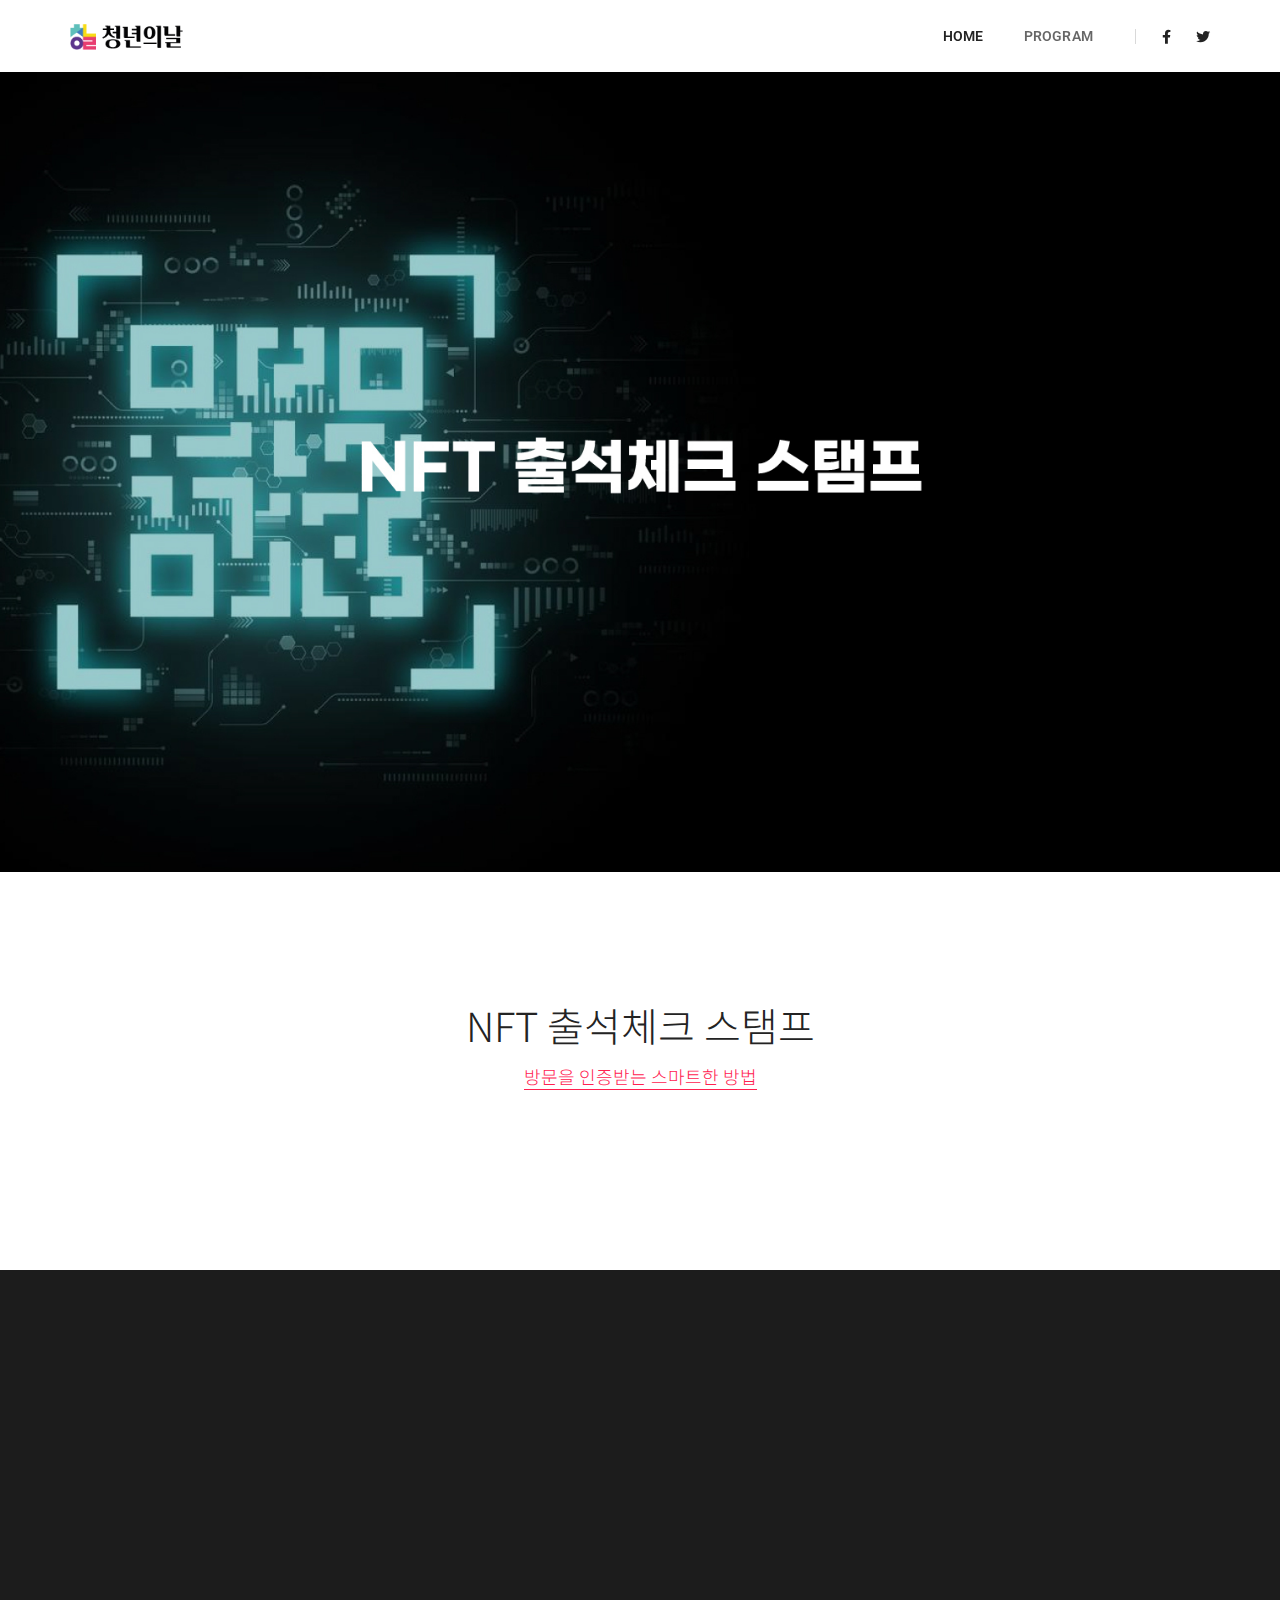
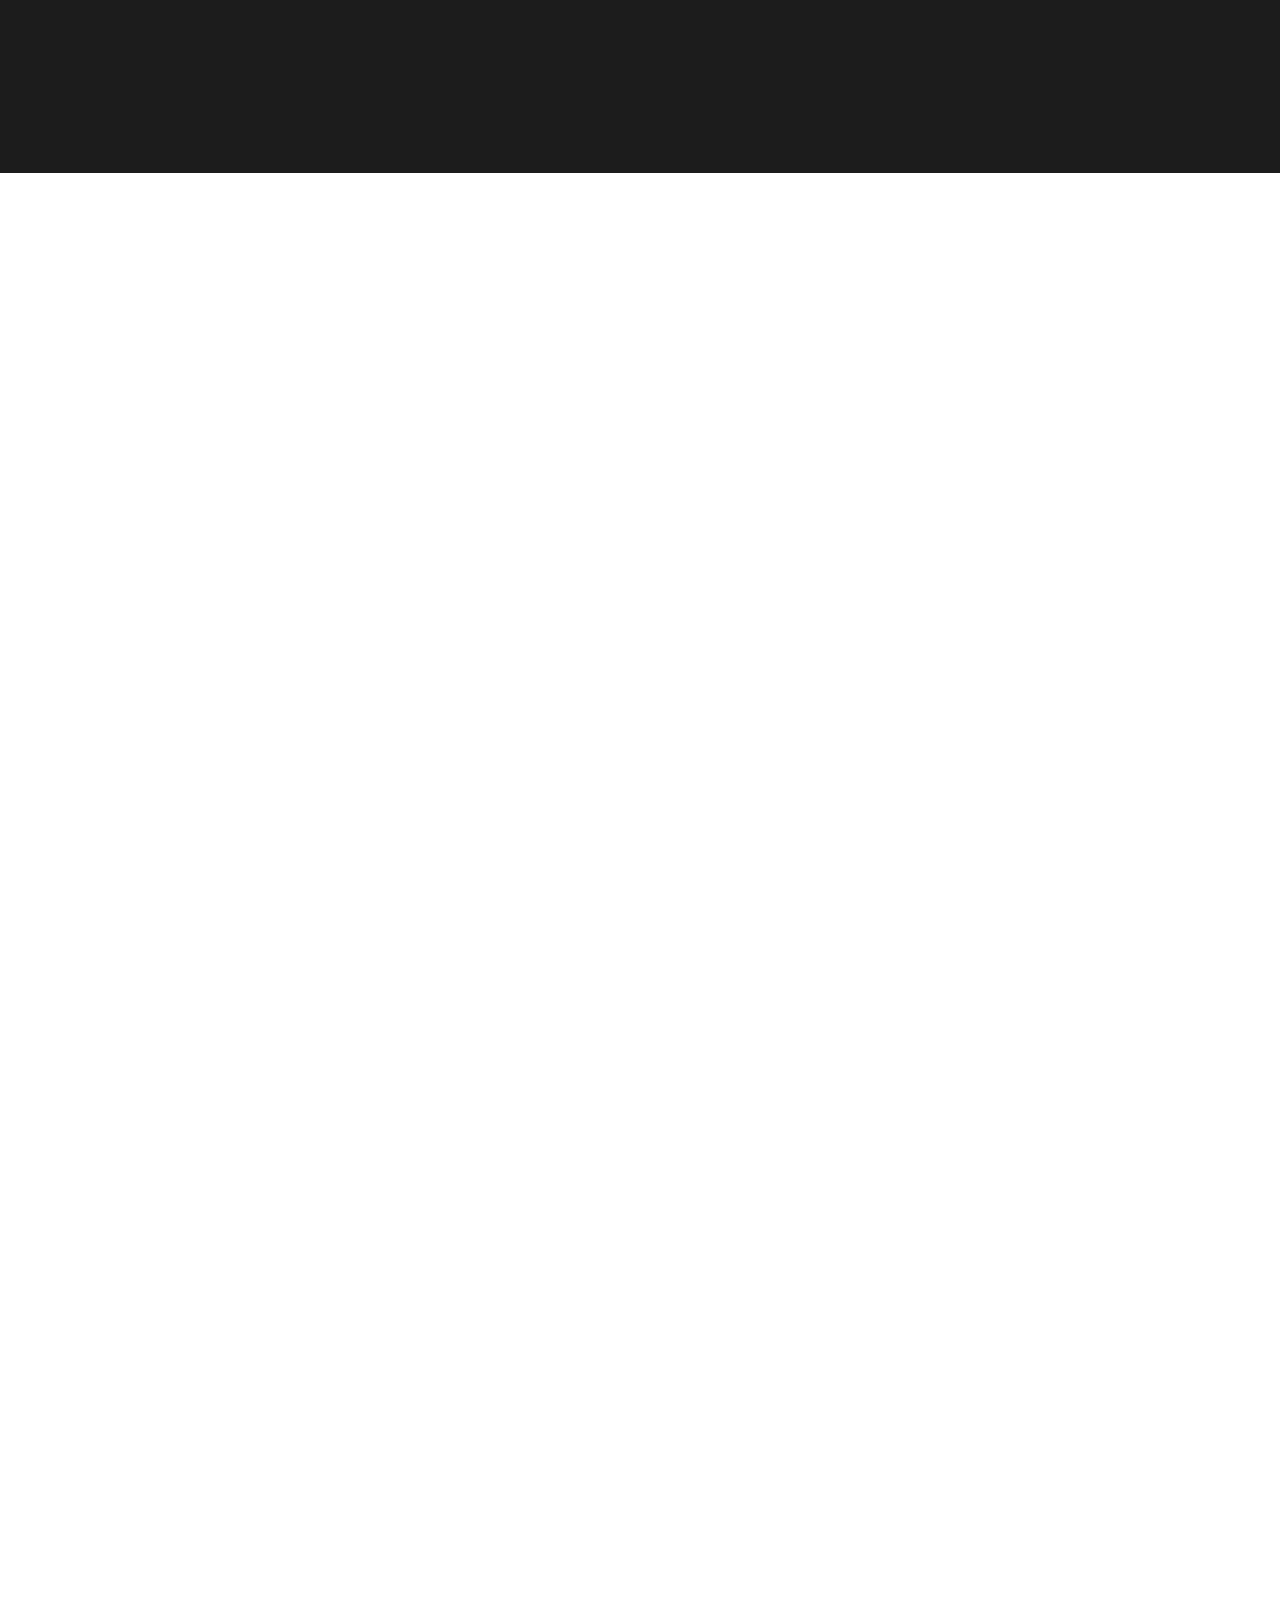
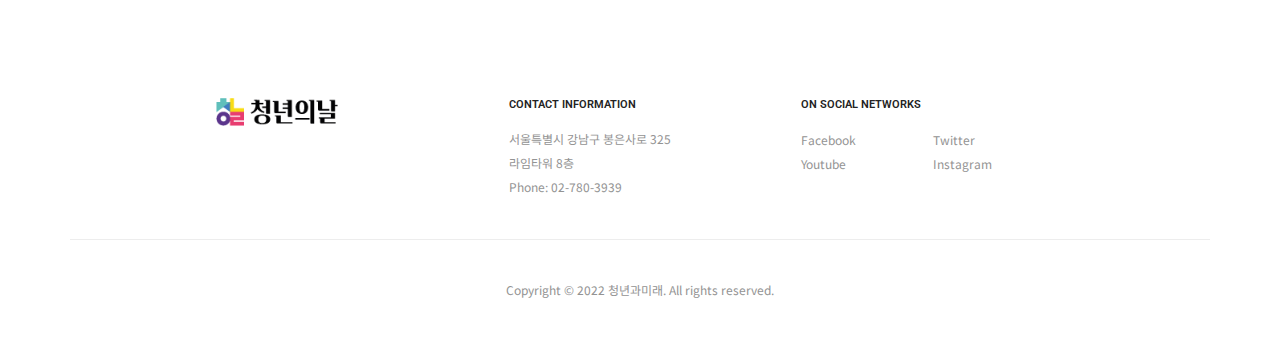
<file: program-05.html>
<!doctype html>
<html class="no-js" lang="en">
    <head>
        <!-- title -->
        <!-- title -->
        <title>2022 대한민국 청년의 날</title>
        <meta charset="utf-8">
        <meta http-equiv="X-UA-Compatible" content="IE=edge" />
        <meta name="viewport" content="width=device-width,initial-scale=1.0,maximum-scale=1" />
        <meta name="author" content="pangpangcash">
        <!-- description -->
        <meta name="description" content="Youth Day">
        <!-- keywords -->
        <meta name="keywords" content="Youthday, pangpangcash, festival">
        <!-- favicon -->
        <link rel="shortcut icon" href="images/favicon.png">
        <!-- style sheets and font icons  -->
        <link rel="stylesheet" type="text/css" href="css/bootsnav.css">
        <link rel="stylesheet" type="text/css" href="css/font-icons.min.css">
        <link rel="stylesheet" type="text/css" href="css/theme-vendors.min.css">
        <link rel="stylesheet" type="text/css" href="css/style.css" />
        <link rel="stylesheet" type="text/css" href="css/responsive.css" />

    </head>
    <body>
        <!-- start header -->
        <header>
            <!-- start navigation -->
            <nav class="navbar navbar-default bootsnav navbar-top header-light background-transparent nav-box-width navbar-expand-lg">
                <div class="container-lg nav-header-container">
                    <!-- start logo -->
                    <div class="col-auto ps-0">
                        <a href="index.html" title="Logo" class="logo"><img src="images/logo.png" data-at2x="images/logo@2x.png" class="logo-dark default" alt="Logo"><img src="images/logo-white.png" data-at2x="images/logo-white@2x.png" alt="Logo" class="logo-light"></a>  
                    </div>
                    <!-- end logo -->
                    <div class="col accordion-menu pe-0 pe-md-3">
                        <button type="button" class="navbar-toggler collapsed" data-bs-toggle="collapse" data-bs-target="#navbar-collapse-toggle-1">
                            <span class="sr-only">toggle navigation</span>
                            <span class="icon-bar"></span>
                            <span class="icon-bar"></span>
                            <span class="icon-bar"></span>
                        </button>
                        <div class="navbar-collapse collapse justify-content-end" id="navbar-collapse-toggle-1">
                            <ul class="nav navbar-nav alt-font font-weight-700">
                                <li><a href="index.html" title="Home" class="inner-link">Home</a></li>
                                <li class="dropdown simple-dropdown"><a href="#program" title="Program" class="inner-link">Program</a><i class="fas fa-angle-down dropdown-toggle" data-bs-toggle="dropdown" aria-hidden="true"></i>
                                    <!-- start sub menu -->
                                    <ul class="dropdown-menu" role="menu">
                                        <li><a href="program-01.html">청년의날 페스티벌</a></li>
                                        <li><a href="program-02.html">사전참가신청</a></li>
                                        <li><a href="program-03.html">청년플래시몹</a></li>
                                        <li><a href="program-04.html">크리에이터어워즈</a></li>
                                        <li><a href="program-05.html">출석체크스탬프</a></li>
                                        <li><a href="program-06.html">청년치어리딩</a></li>
                                        <li><a href="program-07.html">플로킹여행가기</a></li>
                                        <li><a href="program-08.html">호텔예약와플스테이</a></li>
                                    </ul>
                            </ul>
                        </div>
                    </div>
                    <div class="col-auto pe-0">
                        <div class="header-social-icon d-none d-md-inline-block">
                            <a href="https://www.facebook.com/" title="Facebook" target="_blank"><i class="fab fa-facebook-f" aria-hidden="true"></i></a>
                            <a href="https://twitter.com/" title="Twitter" target="_blank"><i class="fab fa-twitter"></i></a>
                        </div>
                    </div>
                </div>
            </nav>
            <!-- end navigation --> 
        </header>
        <!-- end header -->
        <!-- start product banner section -->
        <section class="p-0 cover-background one-fourth-screen top-space" style="background-image: url('images/p_main_05.jpg');">
            <div class="container-fluid">
                <div class="row">
                    <div class="col-12 p-0">

                    </div>
                </div>
            </div>
        </section>
        <!-- end product banner section -->
        <!-- start product information section -->
        <section>
            <div class="container">
                <div class="row">
                    <div class="col-12 text-center margin-50px-bottom md-margin-50px-bottom sm-margin-30px-bottom">
                        <h4 class="font-weight-300 text-extra-dark-gray margin-15px-bottom">NFT 출석체크 스탬프 </h4>
                        <span class="text-deep-pink text-large border-bottom border-color-deep-pink font-weight-300">방문을 인증받는 스마트한 방법</span>
                    </div>
                </div>
            </div>
        </section>
        <!-- end product information section -->
        <!-- start product images section -->
        <section class="bg-extra-dark-gray">
            <div class="container-fluid padding-five-lr md-padding-30px-lr">
                <div class="row row-cols-1 row-cols-lg-3 row-cols-md-2 row-cols-sm-2 align-items-center justify-content-center">
                    <!-- start product item -->
                    <div class="col md-margin-30px-bottom wow animate__fadeInUp">
                        <img src="images/p_sub_05-1.jpg" alt="brochure image" />
                    </div>
                    <!-- end product item -->
                    <!-- start product item -->
                    <div class="col md-margin-30px-bottom wow animate__fadeInUp" data-wow-delay="0.2s">
                        <img src="images/p_sub_05-2.jpg" alt="brochure image" />
                    </div>
                    <!-- end product item -->
                    <!-- start product item -->
                    <div class="col wow animate__fadeInUp" data-wow-delay="0.4s">
                        <img src="images/p_sub_05-3.jpg" alt="brochure image" />
                    </div>
                    <!-- end product item -->
                </div>
            </div>
        </section>
        <!-- end product images section -->
        <!-- start product quotes section -->
        <section class="wow animate__fadeIn pb-0">
            <div class="container">
                <div class="row margin-eight-bottom md-margin-50px-bottom sm-margin-20px-bottom">
                    <div class="col-12 col-lg-6 last-paragraph-no-margin md-margin-30px-bottom wow animate__fadeInUp">
                        <h5 class="font-weight-300 text-deep-pink">행사참석ㅣ부스방문 인증<br> QR스캔으로 간편하게</h5>
                    </div>
                    <div class="col-12 col-xl-6 col-lg-6 offset-xl wow animate__fadeInUp"  data-wow-delay="0.2s">
                        <h6 class="font-weight-400 text-extra-dark-gray"> Step1</h6>
                        <p class="text-medium">행사당일 입구에서 QR스캔으로 참석인증을 합니다.(1만원 호텔예약 쿠폰 5장 지급) </p>
                        <h6 class="font-weight-400 text-extra-dark-gray"> Step2</h6>
                        <p class="text-medium">지정된 부스를 방문하고 미션완료하고 QR스캔으로 부스방문을 NFT로 인증 합니다. </p>
                        <h6 class="font-weight-400 text-extra-dark-gray"> Step3</h6>
                        <p class="text-medium">인증된 NFT는 마일리지로 전환되며
                            가맹점이용, 경품응모 등으로 사용합니다.</p>
                    </div>
                </div>
            </div>
            <div class="container-fluid">
                <div class="row">
                    <div class="col-12 text-center wow animate__fadeInUp">
                        <img src="images/p_sub_05-4.jpg" alt=""/>
                    </div>
                </div>
            </div>
        </section>
        <!-- end product quotes section -->
        <!-- start call to action -->
        <section id="app" class="half-section wow animate__fadeIn cover-background" style="background-image: url('images/1920x472.jpg');">
            <div class="opacity-medium bg-extra-dark-gray"></div>
            <div class="container position-relative">
                <div class="row">
                    <div class="col-12 text-center margin-10px-bottom md-margin-50px-bottom sm-margin-30px-bottom">
                        <h4 class="font-weight-300 text-white margin-15px-bottom">Pangpangcach Application</h4>
                    </div>
                    <div class="col-12 text-center d-flex flex-column flex-md-row align-items-center justify-content-center">    
                        <div class="btn-box padding-top-30px">
                            <a href="#" target="" class="d-inline-block mr-3">
                                <img src="images/app-store.png" alt="">
                            </a>
                            <a href="#" target="" class="d-inline-block">
                                <img src="images/google-play.png" alt="">
                            </a>
                        </div><!-- end btn-box -->   
                    </div>                    
                </div>
            </div>
        </section>
        <!-- end call to action -->
        <!-- start footer --> 
        <footer class="footer-clean padding-five-tb sm-padding-30px-tb"> 
            <div class="footer-widget-area padding-40px-bottom sm-padding-30px-bottom">
                <div class="container">
                    <div class="row justify-content-center">
                        <!-- start logo -->
                        <div class="col-lg-3 widget text-start text-sm-center text-lg-start md-margin-50px-bottom sm-margin-30px-bottom">
                            <a href="index.html" class="d-inline-block"><img class="footer-logo" src="images/logo.png" data-at2x="images/logo@2x.png" alt=""></a>
                        </div>
                        <!-- end logo -->
                        <!-- start contact information -->
                        <div class="col-lg-3 col-md-4 col-sm-6 widget sm-margin-30px-bottom">
                            <div class="widget-title alt-font text-extra-small text-extra-dark-gray text-uppercase margin-15px-bottom font-weight-600">contact information</div>
                            <div class="text-small line-height-24 w-75 sm-w-100 text-medium-gray">서울특별시 강남구 봉은사로 325 <br> 라임타워 8층 </div>
                            <div class="text-small line-height-24 text-medium-gray">Phone: 02-780-3939</div>
                        </div>
                        <!-- end contact information -->
                        <!-- start social media -->
                        <div class="col-lg-3 col-md-4 col-sm-6 widget sm-margin-30px-bottom">
                            <div class="widget-title alt-font text-extra-small text-extra-dark-gray text-uppercase margin-15px-bottom font-weight-600">On social networks</div>
                            <ul class="list-unstyled">
                                <li class="w-50 float-start"><a href="https://www.facebook.com/" target="_blank" class="text-medium-gray text-small">Facebook</a></li>
                                <li class="w-50 float-start"><a href="https://www.twitter.com/" target="_blank" class="text-medium-gray text-small">Twitter</a></li>
                                <li class="w-50 float-start"><a href="https://www.youtube.com/" target="_blank" class="text-medium-gray text-small">Youtube</a></li>
                                <li class="w-50 float-start"><a href="https://www.instagram.com/" target="_blank" class="text-medium-gray text-small">Instagram</a></li>
                            </ul>
                        </div>
                        <!-- end social media -->
                    </div>
                </div>
            </div>
            <div class="container">
                <div class="border-color-extra-light-gray border-top padding-40px-top sm-padding-30px-top">
                    <div class="row"> 
                        <!-- start copyright -->
                        <div class="col-12 text-small text-center text-medium-gray">Copyright &COPY; 2022 청년과미래. All rights reserved.</a></div>
                        <!-- end copyright -->
                    </div>
                </div>
            </div>
        </footer>
        <!-- end footer -->
        <!-- start scroll to top -->
        <a class="scroll-top-arrow" href="javascript:void(0);"><i class="ti-arrow-up"></i></a>
        <!-- end scroll to top  -->
        <!-- javascript -->
        <script type="text/javascript" src="js/jquery.min.js"></script>
        <script type="text/javascript" src="js/bootsnav.js"></script>
        <script type="text/javascript" src="js/jquery.nav.js"></script>
        <script type="text/javascript" src="js/hamburger-menu.js"></script>
        <script type="text/javascript" src="js/theme-vendors.min.js"></script>
        <!-- setting -->
        <script type="text/javascript" src="js/main.js"></script>
    </body>
</html>
</file>
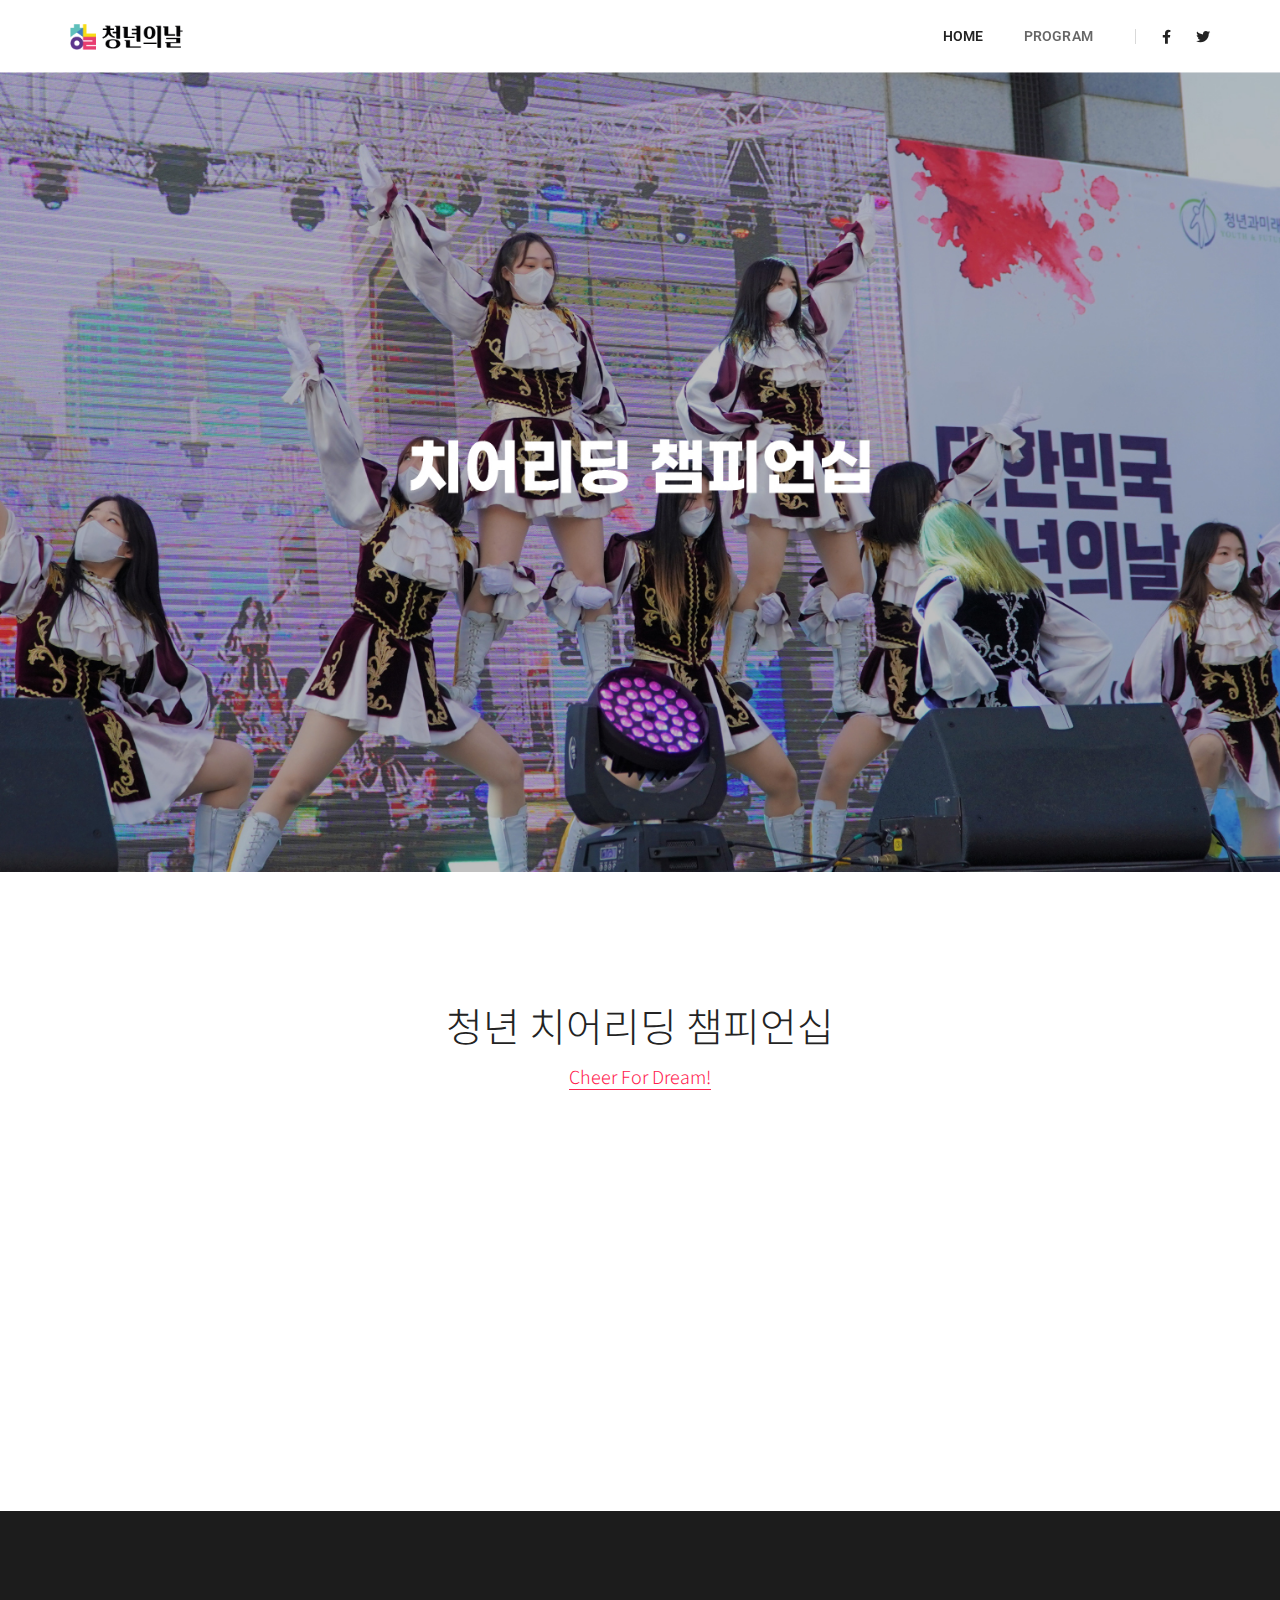
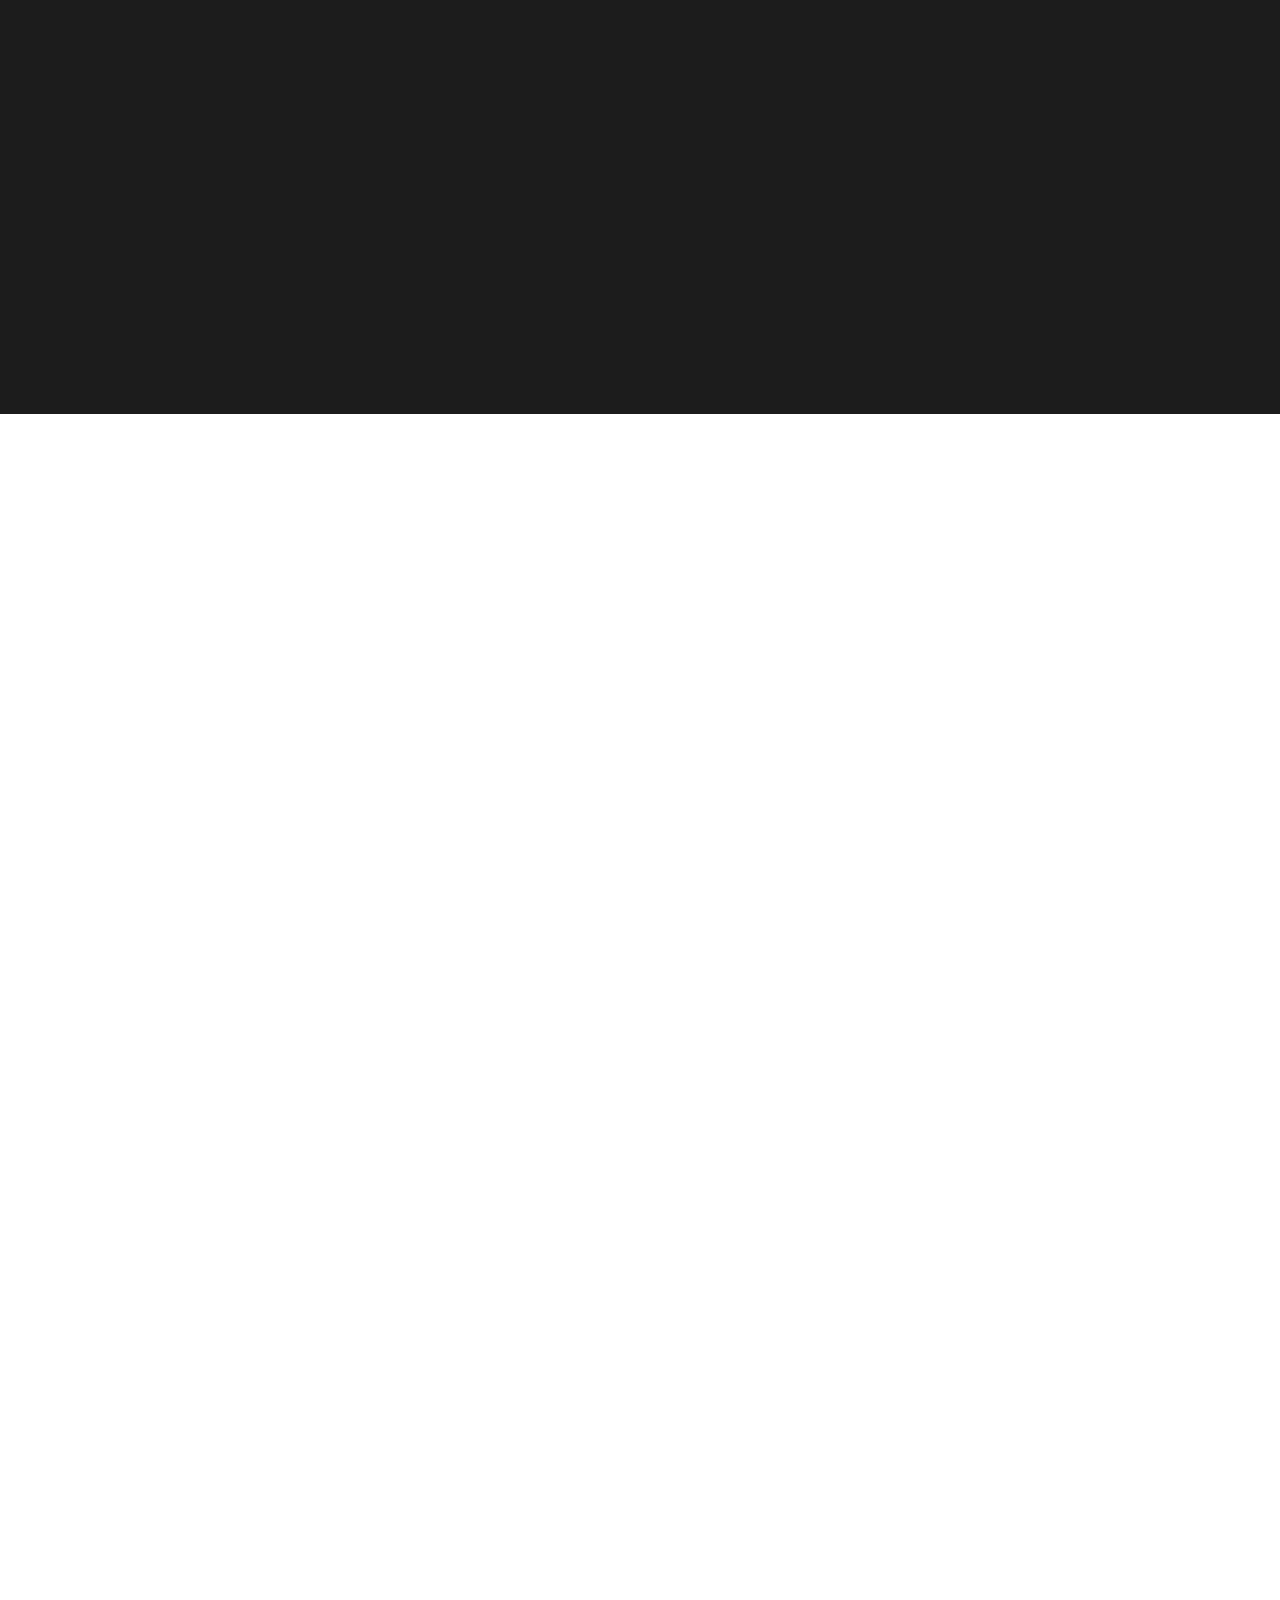
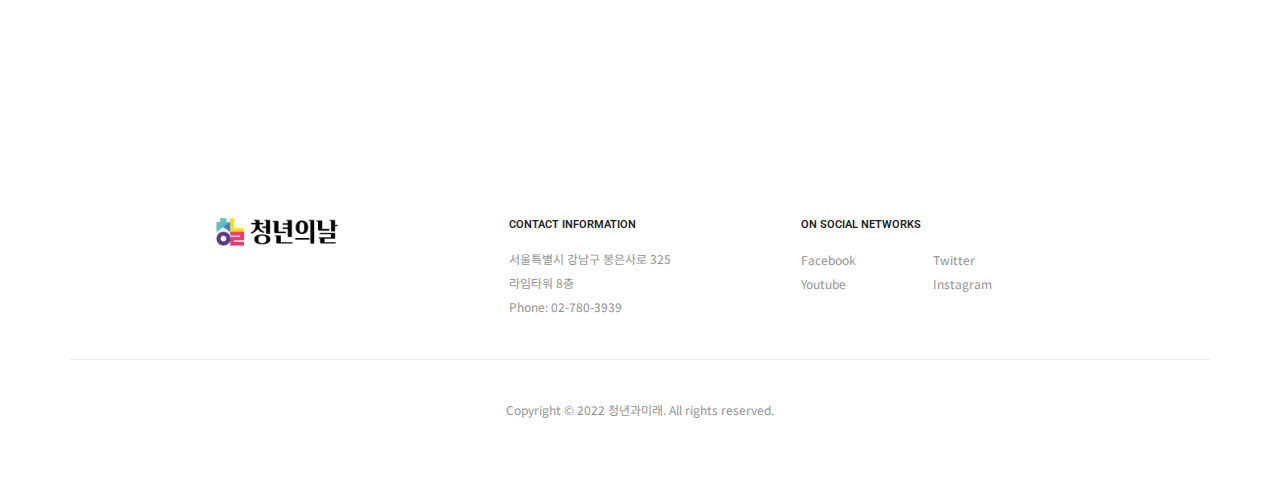
<file: program-06.html>
<!doctype html>
<html class="no-js" lang="en">
    <head>
        <!-- title -->
        <!-- title -->
        <title>2022 대한민국 청년의 날</title>
        <meta charset="utf-8">
        <meta http-equiv="X-UA-Compatible" content="IE=edge" />
        <meta name="viewport" content="width=device-width,initial-scale=1.0,maximum-scale=1" />
        <meta name="author" content="pangpangcash">
        <!-- description -->
        <meta name="description" content="Youth Day">
        <!-- keywords -->
        <meta name="keywords" content="Youthday, pangpangcash, festival">
        <!-- favicon -->
        <link rel="shortcut icon" href="images/favicon.png">
        <!-- style sheets and font icons  -->
        <link rel="stylesheet" type="text/css" href="css/bootsnav.css">
        <link rel="stylesheet" type="text/css" href="css/font-icons.min.css">
        <link rel="stylesheet" type="text/css" href="css/theme-vendors.min.css">
        <link rel="stylesheet" type="text/css" href="css/style.css" />
        <link rel="stylesheet" type="text/css" href="css/responsive.css" />

    </head>
    <body>
        <!-- start header -->
        <header>
            <!-- start navigation -->
            <nav class="navbar navbar-default bootsnav navbar-top header-light background-transparent nav-box-width navbar-expand-lg">
                <div class="container-lg nav-header-container">
                    <!-- start logo -->
                    <div class="col-auto ps-0">
                        <a href="index.html" title="Logo" class="logo"><img src="images/logo.png" data-at2x="images/logo@2x.png" class="logo-dark default" alt="Logo"><img src="images/logo-white.png" data-at2x="images/logo-white@2x.png" alt="Logo" class="logo-light"></a>  
                    </div>
                    <!-- end logo -->
                    <div class="col accordion-menu pe-0 pe-md-3">
                        <button type="button" class="navbar-toggler collapsed" data-bs-toggle="collapse" data-bs-target="#navbar-collapse-toggle-1">
                            <span class="sr-only">toggle navigation</span>
                            <span class="icon-bar"></span>
                            <span class="icon-bar"></span>
                            <span class="icon-bar"></span>
                        </button>
                        <div class="navbar-collapse collapse justify-content-end" id="navbar-collapse-toggle-1">
                            <ul class="nav navbar-nav alt-font font-weight-700">
                                <li><a href="index.html" title="Home" class="inner-link">Home</a></li>
                                <li class="dropdown simple-dropdown"><a href="#program" title="Program" class="inner-link">Program</a><i class="fas fa-angle-down dropdown-toggle" data-bs-toggle="dropdown" aria-hidden="true"></i>
                                    <!-- start sub menu -->
                                    <ul class="dropdown-menu" role="menu">
                                        <li><a href="program-01.html">청년의날 페스티벌</a></li>
                                        <li><a href="program-02.html">사전참가신청</a></li>
                                        <li><a href="program-03.html">청년플래시몹</a></li>
                                        <li><a href="program-04.html">크리에이터어워즈</a></li>
                                        <li><a href="program-05.html">출석체크스탬프</a></li>
                                        <li><a href="program-06.html">청년치어리딩</a></li>
                                        <li><a href="program-07.html">플로킹여행가기</a></li>
                                        <li><a href="program-08.html">호텔예약와플스테이</a></li>
                                    </ul>
                            </ul>
                        </div>
                    </div>
                    <div class="col-auto pe-0">
                        <div class="header-social-icon d-none d-md-inline-block">
                            <a href="https://www.facebook.com/" title="Facebook" target="_blank"><i class="fab fa-facebook-f" aria-hidden="true"></i></a>
                            <a href="https://twitter.com/" title="Twitter" target="_blank"><i class="fab fa-twitter"></i></a>
                        </div>
                    </div>
                </div>
            </nav>
            <!-- end navigation --> 
        </header>
        <!-- end header -->
        <!-- start product banner section -->
        <section class="p-0 cover-background one-fourth-screen top-space" style="background-image: url('images/p_main_06.jpg');">
            <div class="container-fluid">
                <div class="row">
                    <div class="col-12 p-0">

                    </div>
                </div>
            </div>
        </section>
        <!-- end product banner section -->
        <!-- start product information section -->
        <section>
            <div class="container">
                <div class="row">
                    <div class="col-12 text-center margin-100px-bottom md-margin-50px-bottom sm-margin-30px-bottom">
                        <h4 class="font-weight-300 text-extra-dark-gray margin-15px-bottom">청년 치어리딩 챔피언십</h4>
                        <span class="text-deep-pink text-large border-bottom border-color-deep-pink font-weight-300">Cheer For Dream!</span>
                    </div>
                    <div class="row justify-content-center">
                        <div class="col-12 col-lg-8 offset-lg-1 line-height-26 wow animate__fadeIn">
                            <ul class="list-style-6 margin-twelve-left">
                                <li class="margin-5px-bottom"><label class="w-20 d-inline-block">주제:</label>청년, Cheer For Dream!</li>
                                <li class="margin-5px-bottom"><label class="w-20 d-inline-block">일시:</label>‘22.09.17.(토) 11:30 ~ 13:00 </li>
                                <li class="margin-5px-bottom"><label class="w-20 d-inline-block">참가:</label> 전국 대학소속 응원단 및 치어리딩 클럽  </li>
                                <li class="margin-5px-bottom"><label class="w-20 d-inline-block">규모:</label>총 50개팀(최소 10인 1팀으로 구성, 혼성팀 가능)</li>
                            </ul>
                        </div>
                    </div>    
                </div>
            </div>
        </section>
        <!-- end product information section -->
        <!-- start product images section -->
        <section class="bg-extra-dark-gray">
            <div class="container-fluid padding-five-lr md-padding-30px-lr">
                <div class="row row-cols-1 row-cols-lg-3 row-cols-md-2 row-cols-sm-2 align-items-center justify-content-center">
                    <!-- start product item -->
                    <div class="col md-margin-30px-bottom wow animate__fadeInUp">
                        <img src="images/p_sub_06-1.jpg" alt="brochure image" />
                    </div>
                    <!-- end product item -->
                    <!-- start product item -->
                    <div class="col md-margin-30px-bottom wow animate__fadeInUp" data-wow-delay="0.2s">
                        <img src="images/p_sub_06-2.jpg"brochure image" />
                    </div>
                    <!-- end product item -->
                    <!-- start product item -->
                    <div class="col wow animate__fadeInUp" data-wow-delay="0.4s">
                        <img src="images/p_sub_06-3.jpg" alt="brochure image" />
                    </div>
                    <!-- end product item -->
                </div>
            </div>
        </section>
        <!-- end product images section -->
        <!-- start product quotes section -->
        <section class="wow animate__fadeIn pb-0">
            <div class="container">
                <div class="row margin-eight-bottom md-margin-50px-bottom sm-margin-20px-bottom">
                    <div class="col-12 col-lg-6 last-paragraph-no-margin md-margin-30px-bottom wow animate__fadeInUp">
                        <h5 class="font-weight-300 text-extra-dark-gray">세계엑스포 유치 응원전!<br> 청년 치어리딩 챔피언십</h5>
                        <a href="https://bit.ly/3pRZlmQ" target="_blank" class="btn btn-black btn-extra-large large-margin-two-all">자세히보기</a>
                    </div>
                    <div class="col-12 col-xl-5 col-lg-6 offset-x1 wow animate__fadeInUp"  data-wow-delay="0.2s">
                        <ul class="list-style-6 margin-twelve-left">
                            <p class="text-large">본선안내</p>
                            <li class="margin-5px-bottom"><label class="w-20 d-inline-block">발표시간:</label>팀당 5분 이내 발표 </li>
                            <li class="margin-5px-bottom"><label class="w-20 d-inline-block">심사방법:</label> 심사위원 현장평가 100% </li>
                            <li class="margin-5px-bottom"><label class="w-20 d-inline-block">시상식:</label>2022.09.17.(토) 청년의날 당일 시상</li>
                        </ul>
                    </div>
                </div>
            </div>
            <div class="container-fluid">
                <div class="row">
                    <div class="col-12 text-center wow animate__fadeInUp">
                        <img src="images/p_sub_06-4.jpg" alt=""/>
                    </div>
                </div>
            </div>
        </section>
        <!-- end product quotes section -->
        <!-- start call to action -->
        <section id="app" class="half-section wow animate__fadeIn cover-background" style="background-image: url('images/1920x472.jpg');">
            <div class="opacity-medium bg-extra-dark-gray"></div>
            <div class="container position-relative">
                <div class="row">
                    <div class="col-12 text-center margin-10px-bottom md-margin-50px-bottom sm-margin-30px-bottom">
                        <h4 class="font-weight-300 text-white margin-15px-bottom">Pangpangcach Application</h4>
                    </div>
                    <div class="col-12 text-center d-flex flex-column flex-md-row align-items-center justify-content-center">    
                        <div class="btn-box padding-top-30px">
                            <a href="#" target="" class="d-inline-block mr-3">
                                <img src="images/app-store.png" alt="">
                            </a>
                            <a href="#" target="" class="d-inline-block">
                                <img src="images/google-play.png" alt="">
                            </a>
                        </div><!-- end btn-box -->   
                    </div>                    
                </div>
            </div>
        </section>
        <!-- end call to action -->
        <!-- start footer --> 
        <footer class="footer-clean padding-five-tb sm-padding-30px-tb"> 
            <div class="footer-widget-area padding-40px-bottom sm-padding-30px-bottom">
                <div class="container">
                    <div class="row justify-content-center">
                        <!-- start logo -->
                        <div class="col-lg-3 widget text-start text-sm-center text-lg-start md-margin-50px-bottom sm-margin-30px-bottom">
                            <a href="index.html" class="d-inline-block"><img class="footer-logo" src="images/logo.png" data-at2x="images/logo@2x.png" alt=""></a>
                        </div>
                        <!-- end logo -->
                        <!-- start contact information -->
                        <div class="col-lg-3 col-md-4 col-sm-6 widget sm-margin-30px-bottom">
                            <div class="widget-title alt-font text-extra-small text-extra-dark-gray text-uppercase margin-15px-bottom font-weight-600">contact information</div>
                            <div class="text-small line-height-24 w-75 sm-w-100 text-medium-gray">서울특별시 강남구 봉은사로 325 <br> 라임타워 8층 </div>
                            <div class="text-small line-height-24 text-medium-gray">Phone: 02-780-3939</div>
                        </div>
                        <!-- end contact information -->
                        <!-- start social media -->
                        <div class="col-lg-3 col-md-4 col-sm-6 widget sm-margin-30px-bottom">
                            <div class="widget-title alt-font text-extra-small text-extra-dark-gray text-uppercase margin-15px-bottom font-weight-600">On social networks</div>
                            <ul class="list-unstyled">
                                <li class="w-50 float-start"><a href="https://www.facebook.com/" target="_blank" class="text-medium-gray text-small">Facebook</a></li>
                                <li class="w-50 float-start"><a href="https://www.twitter.com/" target="_blank" class="text-medium-gray text-small">Twitter</a></li>
                                <li class="w-50 float-start"><a href="https://www.youtube.com/" target="_blank" class="text-medium-gray text-small">Youtube</a></li>
                                <li class="w-50 float-start"><a href="https://www.instagram.com/" target="_blank" class="text-medium-gray text-small">Instagram</a></li>
                            </ul>
                        </div>
                        <!-- end social media -->
                    </div>
                </div>
            </div>
            <div class="container">
                <div class="border-color-extra-light-gray border-top padding-40px-top sm-padding-30px-top">
                    <div class="row"> 
                        <!-- start copyright -->
                        <div class="col-12 text-small text-center text-medium-gray">Copyright &COPY; 2022 청년과미래. All rights reserved.</a></div>
                        <!-- end copyright -->
                    </div>
                </div>
            </div>
        </footer>
        <!-- end footer -->
        <!-- start scroll to top -->
        <a class="scroll-top-arrow" href="javascript:void(0);"><i class="ti-arrow-up"></i></a>
        <!-- end scroll to top  -->
        <!-- javascript -->
        <script type="text/javascript" src="js/jquery.min.js"></script>
        <script type="text/javascript" src="js/bootsnav.js"></script>
        <script type="text/javascript" src="js/jquery.nav.js"></script>
        <script type="text/javascript" src="js/hamburger-menu.js"></script>
        <script type="text/javascript" src="js/theme-vendors.min.js"></script>
        <!-- setting -->
        <script type="text/javascript" src="js/main.js"></script>
    </body>
</html>
</file>
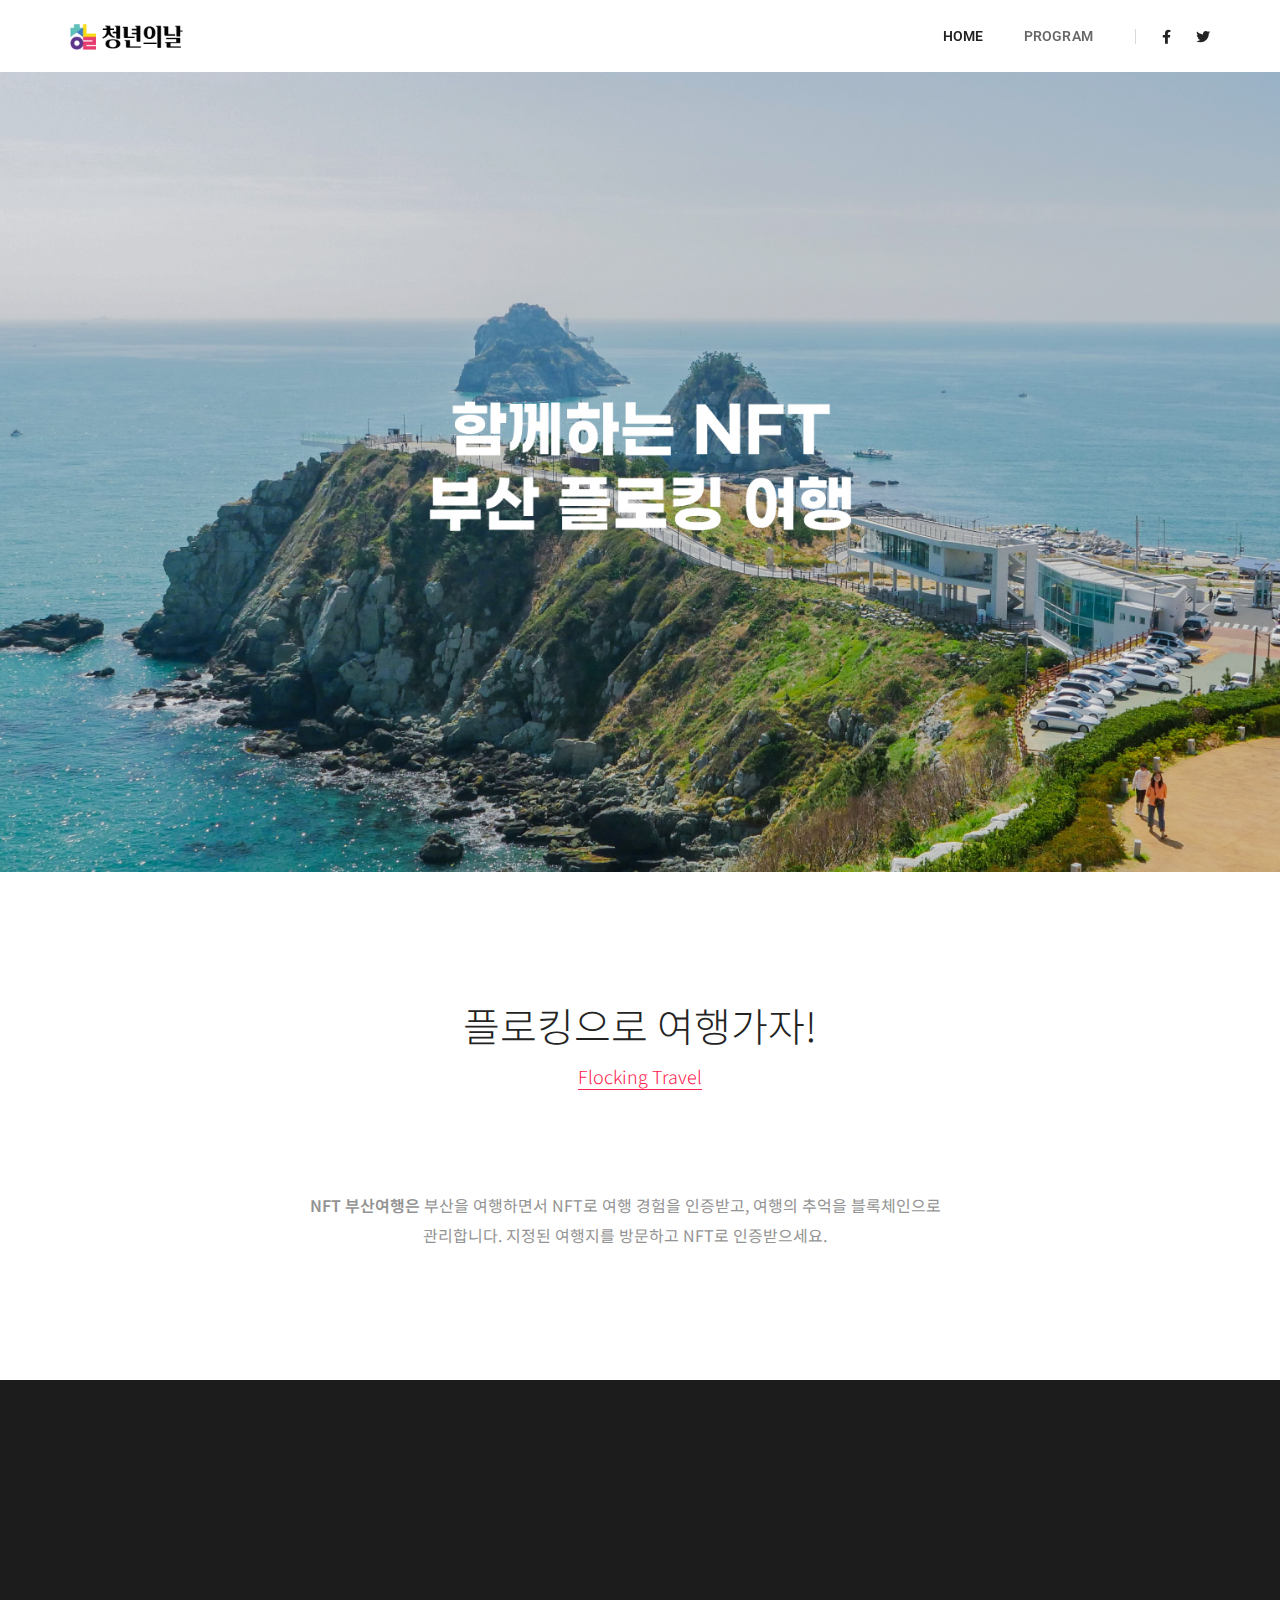
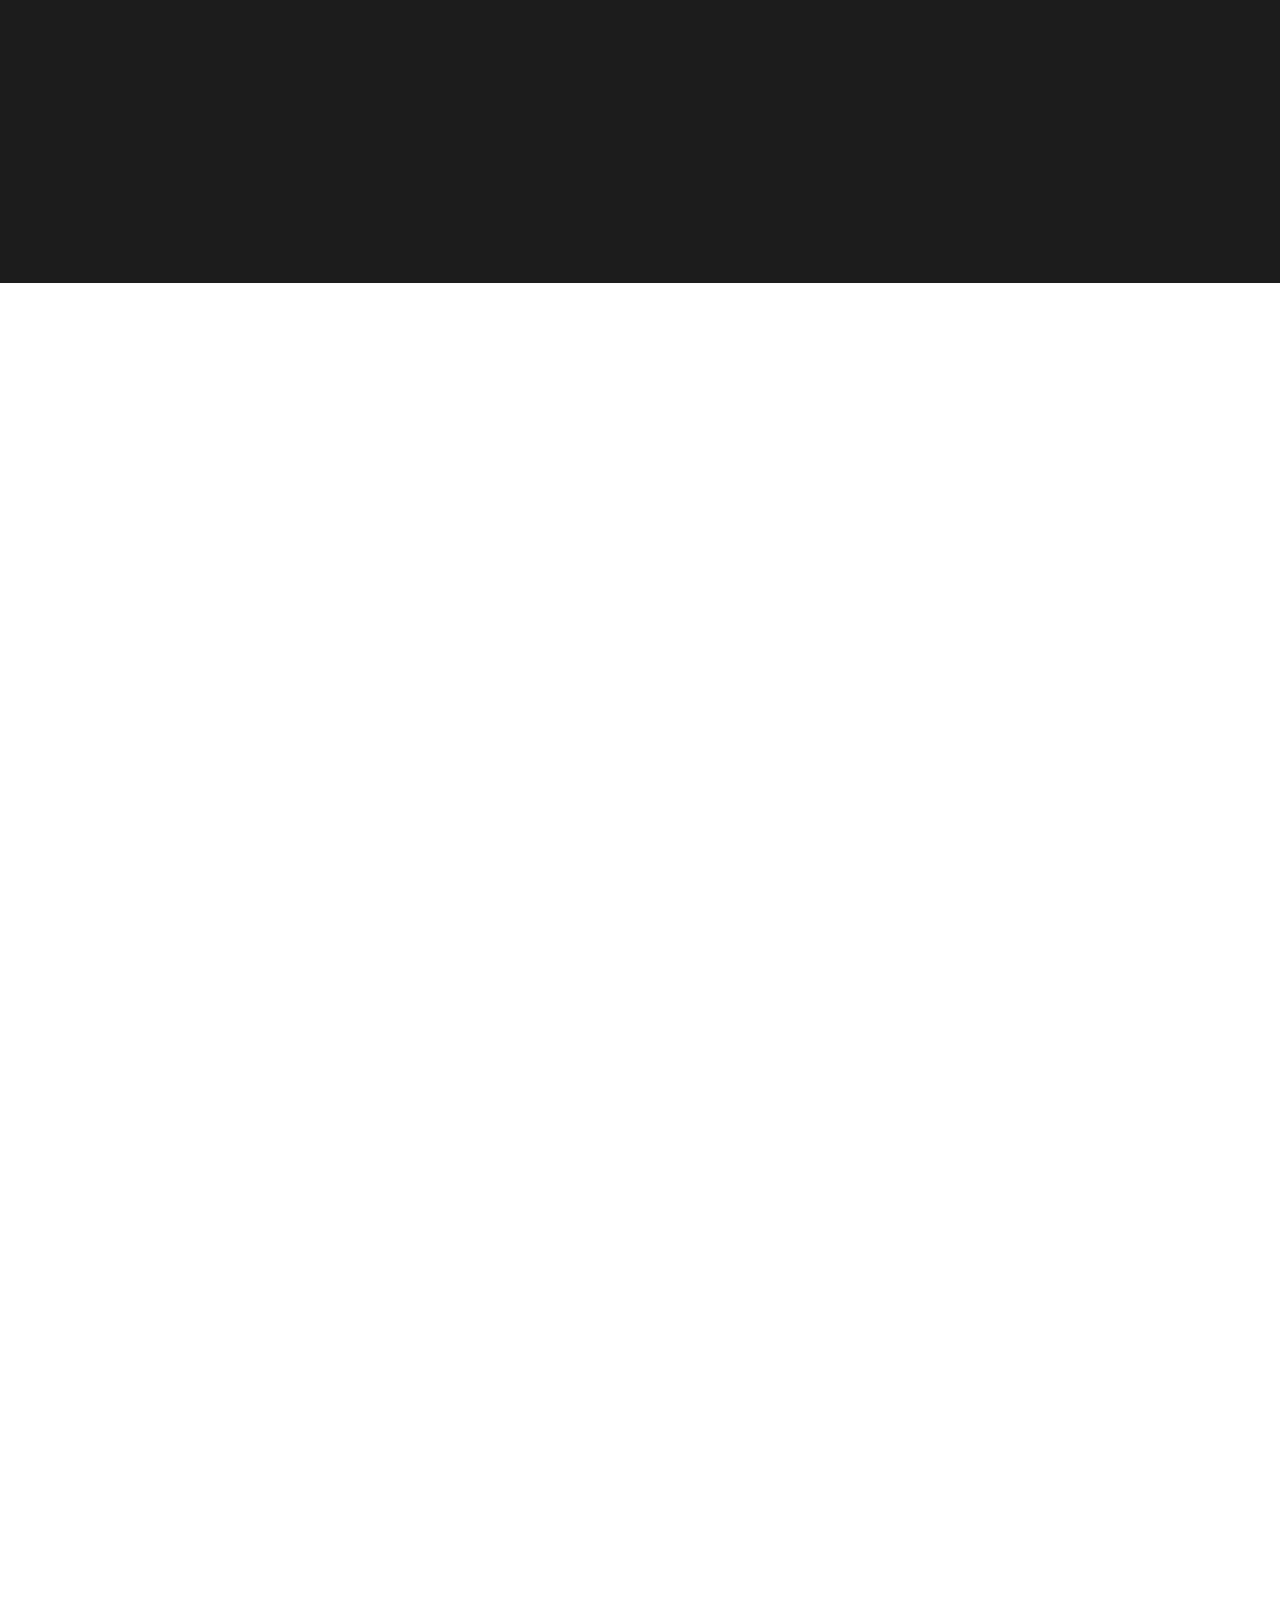
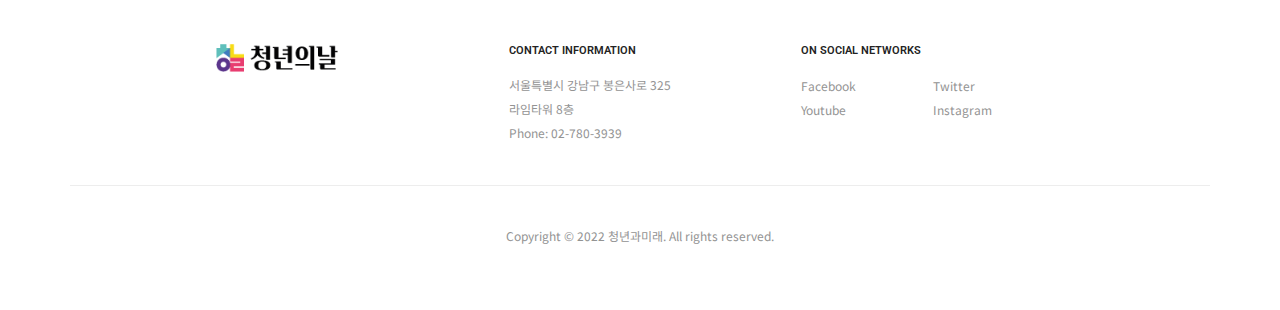
<file: program-07.html>
<!doctype html>
<html class="no-js" lang="en">
    <head>
        <!-- title -->
        <!-- title -->
        <title>2022 대한민국 청년의 날</title>
        <meta charset="utf-8">
        <meta http-equiv="X-UA-Compatible" content="IE=edge" />
        <meta name="viewport" content="width=device-width,initial-scale=1.0,maximum-scale=1" />
        <meta name="author" content="pangpangcash">
        <!-- description -->
        <meta name="description" content="Youth Day">
        <!-- keywords -->
        <meta name="keywords" content="Youthday, pangpangcash, festival">
        <!-- favicon -->
        <link rel="shortcut icon" href="images/favicon.png">
        <!-- style sheets and font icons  -->
        <link rel="stylesheet" type="text/css" href="css/bootsnav.css">
        <link rel="stylesheet" type="text/css" href="css/font-icons.min.css">
        <link rel="stylesheet" type="text/css" href="css/theme-vendors.min.css">
        <link rel="stylesheet" type="text/css" href="css/style.css" />
        <link rel="stylesheet" type="text/css" href="css/responsive.css" />

    </head>
    <body>
        <!-- start header -->
        <header>
            <!-- start navigation -->
            <nav class="navbar navbar-default bootsnav navbar-top header-light background-transparent nav-box-width navbar-expand-lg">
                <div class="container-lg nav-header-container">
                    <!-- start logo -->
                    <div class="col-auto ps-0">
                        <a href="index.html" title="Logo" class="logo"><img src="images/logo.png" data-at2x="images/logo@2x.png" class="logo-dark default" alt="Logo"><img src="images/logo-white.png" data-at2x="images/logo-white@2x.png" alt="Logo" class="logo-light"></a>  
                    </div>
                    <!-- end logo -->
                    <div class="col accordion-menu pe-0 pe-md-3">
                        <button type="button" class="navbar-toggler collapsed" data-bs-toggle="collapse" data-bs-target="#navbar-collapse-toggle-1">
                            <span class="sr-only">toggle navigation</span>
                            <span class="icon-bar"></span>
                            <span class="icon-bar"></span>
                            <span class="icon-bar"></span>
                        </button>
                        <div class="navbar-collapse collapse justify-content-end" id="navbar-collapse-toggle-1">
                            <ul class="nav navbar-nav alt-font font-weight-700">
                                <li><a href="index.html" title="Home" class="inner-link">Home</a></li>
                                <li class="dropdown simple-dropdown"><a href="#program" title="Program" class="inner-link">Program</a><i class="fas fa-angle-down dropdown-toggle" data-bs-toggle="dropdown" aria-hidden="true"></i>
                                    <!-- start sub menu -->
                                    <ul class="dropdown-menu" role="menu">
                                        <li><a href="program-01.html">청년의날 페스티벌</a></li>
                                        <li><a href="program-02.html">사전참가신청</a></li>
                                        <li><a href="program-03.html">청년플래시몹</a></li>
                                        <li><a href="program-04.html">크리에이터어워즈</a></li>
                                        <li><a href="program-05.html">출석체크스탬프</a></li>
                                        <li><a href="program-06.html">청년치어리딩</a></li>
                                        <li><a href="program-07.html">플로킹여행가기</a></li>
                                        <li><a href="program-08.html">호텔예약와플스테이</a></li>
                                    </ul>
                            </ul>
                        </div>
                    </div>
                    <div class="col-auto pe-0">
                        <div class="header-social-icon d-none d-md-inline-block">
                            <a href="https://www.facebook.com/" title="Facebook" target="_blank"><i class="fab fa-facebook-f" aria-hidden="true"></i></a>
                            <a href="https://twitter.com/" title="Twitter" target="_blank"><i class="fab fa-twitter"></i></a>
                        </div>
                    </div>
                </div>
            </nav>
            <!-- end navigation --> 
        </header>
        <!-- end header -->
        <!-- start product banner section -->
        <section class="p-0 cover-background one-fourth-screen top-space" style="background-image: url('images/p_main_07.jpg');">
            <div class="container-fluid">
                <div class="row">
                    <div class="col-12 p-0">

                    </div>
                </div>
            </div>
        </section>
        <!-- end product banner section -->
        <!-- start product information section -->
        <section>
            <div class="container">
                <div class="row">
                    <div class="col-12 text-center margin-100px-bottom md-margin-50px-bottom sm-margin-30px-bottom">
                        <h4 class="font-weight-300 text-extra-dark-gray margin-15px-bottom">플로킹으로 여행가자!</h4>
                        <span class="text-deep-pink text-large border-bottom border-color-deep-pink font-weight-300">Flocking Travel</span>
                    </div>
                    <div class="row justify-content-center">
                        <div class="col-12 col-lg-7 last-paragraph-no-margin">
                            <p class="text-medium line-height-30 text-medium-gray text-center"><strong>NFT 부산여행은</strong> 부산을 여행하면서 NFT로 여행 경험을
                                인증받고, 여행의 추억을 블록체인으로 관리합니다.
                                지정된 여행지를 방문하고 NFT로 인증받으세요.</p>
                        </div>
                    </div>
                </div>
            </div>
        </section>
        <!-- end product information section -->
        <!-- start product images section -->
        <section class="bg-extra-dark-gray">
            <div class="container-fluid padding-five-lr md-padding-30px-lr">
                <div class="row row-cols-1 row-cols-lg-3 row-cols-md-2 row-cols-sm-2 align-items-center justify-content-center">
                    <!-- start product item -->
                    <div class="col md-margin-30px-bottom wow animate__fadeInUp">
                        <img src="images/p_sub_07-1.jpg" alt="brochure image" />
                    </div>
                    <!-- end product item -->
                    <!-- start product item -->
                    <div class="col md-margin-30px-bottom wow animate__fadeInUp" data-wow-delay="0.2s">
                        <img src="images/p_sub_07-2.jpg" alt="brochure image" />
                    </div>
                    <!-- end product item -->
                    <!-- start product item -->
                    <div class="col wow animate__fadeInUp" data-wow-delay="0.4s">
                        <img src="images/p_sub_07-3.jpg" alt="brochure image" />
                    </div>
                    <!-- end product item -->
                </div>
            </div>
        </section>
        <!-- end product images section -->
        <!-- start product quotes section -->
        <section class="wow animate__fadeIn pb-0">
            <div class="container">
                <div class="row margin-eight-bottom md-margin-50px-bottom sm-margin-20px-bottom">
                    <div class="col-12 col-lg-6 last-paragraph-no-margin md-margin-30px-bottom wow animate__fadeInUp">
                        <a href="#" target="_blank" class="btn btn-deep-pink btn-large large-margin-two-all">바로가기</a>
                    </div>
                    <div class="col-12 col-xl-5 col-lg-6 offset-xl wow animate__fadeInUp"  data-wow-delay="0.2s">
                        <p class="text-extra-large text-deep-gray">여행경비</p>
                        <p class="text-medium text-deep-gray">여행경험을 공유하여 NFT를 발행,
                            발행된 NFT는 지역화폐 또는 마일리지로 전환하여
                            가맹점이용 호텔예약등 여행경비로 사용 할 수 
                            있습니다! </p>
                    </div>
                </div>
            </div>
            <div class="container-fluid">
                <div class="row">
                    <div class="col-12 text-center wow animate__fadeInUp">
                        <img src="images/p_sub_07-4.jpg" alt=""/>
                    </div>
                </div>
            </div>
        </section>
        <!-- end product quotes section -->
        <!-- start call to action -->
        <section id="app" class="half-section wow animate__fadeIn cover-background" style="background-image: url('images/1920x472.jpg');">
            <div class="opacity-medium bg-extra-dark-gray"></div>
            <div class="container position-relative">
                <div class="row">
                    <div class="col-12 text-center margin-10px-bottom md-margin-50px-bottom sm-margin-30px-bottom">
                        <h4 class="font-weight-300 text-white margin-15px-bottom">Pangpangcach Application</h4>
                    </div>
                    <div class="col-12 text-center d-flex flex-column flex-md-row align-items-center justify-content-center">    
                        <div class="btn-box padding-top-30px">
                            <a href="#" target="" class="d-inline-block mr-3">
                                <img src="images/app-store.png" alt="">
                            </a>
                            <a href="#" target="" class="d-inline-block">
                                <img src="images/google-play.png" alt="">
                            </a>
                        </div><!-- end btn-box -->   
                    </div>                    
                </div>
            </div>
        </section>
        <!-- end call to action -->
        <!-- start footer --> 
        <footer class="footer-clean padding-five-tb sm-padding-30px-tb"> 
            <div class="footer-widget-area padding-40px-bottom sm-padding-30px-bottom">
                <div class="container">
                    <div class="row justify-content-center">
                        <!-- start logo -->
                        <div class="col-lg-3 widget text-start text-sm-center text-lg-start md-margin-50px-bottom sm-margin-30px-bottom">
                            <a href="index.html" class="d-inline-block"><img class="footer-logo" src="images/logo.png" data-at2x="images/logo@2x.png" alt=""></a>
                        </div>
                        <!-- end logo -->
                        <!-- start contact information -->
                        <div class="col-lg-3 col-md-4 col-sm-6 widget sm-margin-30px-bottom">
                            <div class="widget-title alt-font text-extra-small text-extra-dark-gray text-uppercase margin-15px-bottom font-weight-600">contact information</div>
                            <div class="text-small line-height-24 w-75 sm-w-100 text-medium-gray">서울특별시 강남구 봉은사로 325 <br> 라임타워 8층 </div>
                            <div class="text-small line-height-24 text-medium-gray">Phone: 02-780-3939</div>
                        </div>
                        <!-- end contact information -->
                        <!-- start social media -->
                        <div class="col-lg-3 col-md-4 col-sm-6 widget sm-margin-30px-bottom">
                            <div class="widget-title alt-font text-extra-small text-extra-dark-gray text-uppercase margin-15px-bottom font-weight-600">On social networks</div>
                            <ul class="list-unstyled">
                                <li class="w-50 float-start"><a href="https://www.facebook.com/" target="_blank" class="text-medium-gray text-small">Facebook</a></li>
                                <li class="w-50 float-start"><a href="https://www.twitter.com/" target="_blank" class="text-medium-gray text-small">Twitter</a></li>
                                <li class="w-50 float-start"><a href="https://www.youtube.com/" target="_blank" class="text-medium-gray text-small">Youtube</a></li>
                                <li class="w-50 float-start"><a href="https://www.instagram.com/" target="_blank" class="text-medium-gray text-small">Instagram</a></li>
                            </ul>
                        </div>
                        <!-- end social media -->
                    </div>
                </div>
            </div>
            <div class="container">
                <div class="border-color-extra-light-gray border-top padding-40px-top sm-padding-30px-top">
                    <div class="row"> 
                        <!-- start copyright -->
                        <div class="col-12 text-small text-center text-medium-gray">Copyright &COPY; 2022 청년과미래. All rights reserved.</a></div>
                        <!-- end copyright -->
                    </div>
                </div>
            </div>
        </footer>
        <!-- end footer -->
        <!-- start scroll to top -->
        <a class="scroll-top-arrow" href="javascript:void(0);"><i class="ti-arrow-up"></i></a>
        <!-- end scroll to top  -->
        <!-- javascript -->
        <script type="text/javascript" src="js/jquery.min.js"></script>
        <script type="text/javascript" src="js/bootsnav.js"></script>
        <script type="text/javascript" src="js/jquery.nav.js"></script>
        <script type="text/javascript" src="js/hamburger-menu.js"></script>
        <script type="text/javascript" src="js/theme-vendors.min.js"></script>
        <!-- setting -->
        <script type="text/javascript" src="js/main.js"></script>
    </body>
</html>
</file>
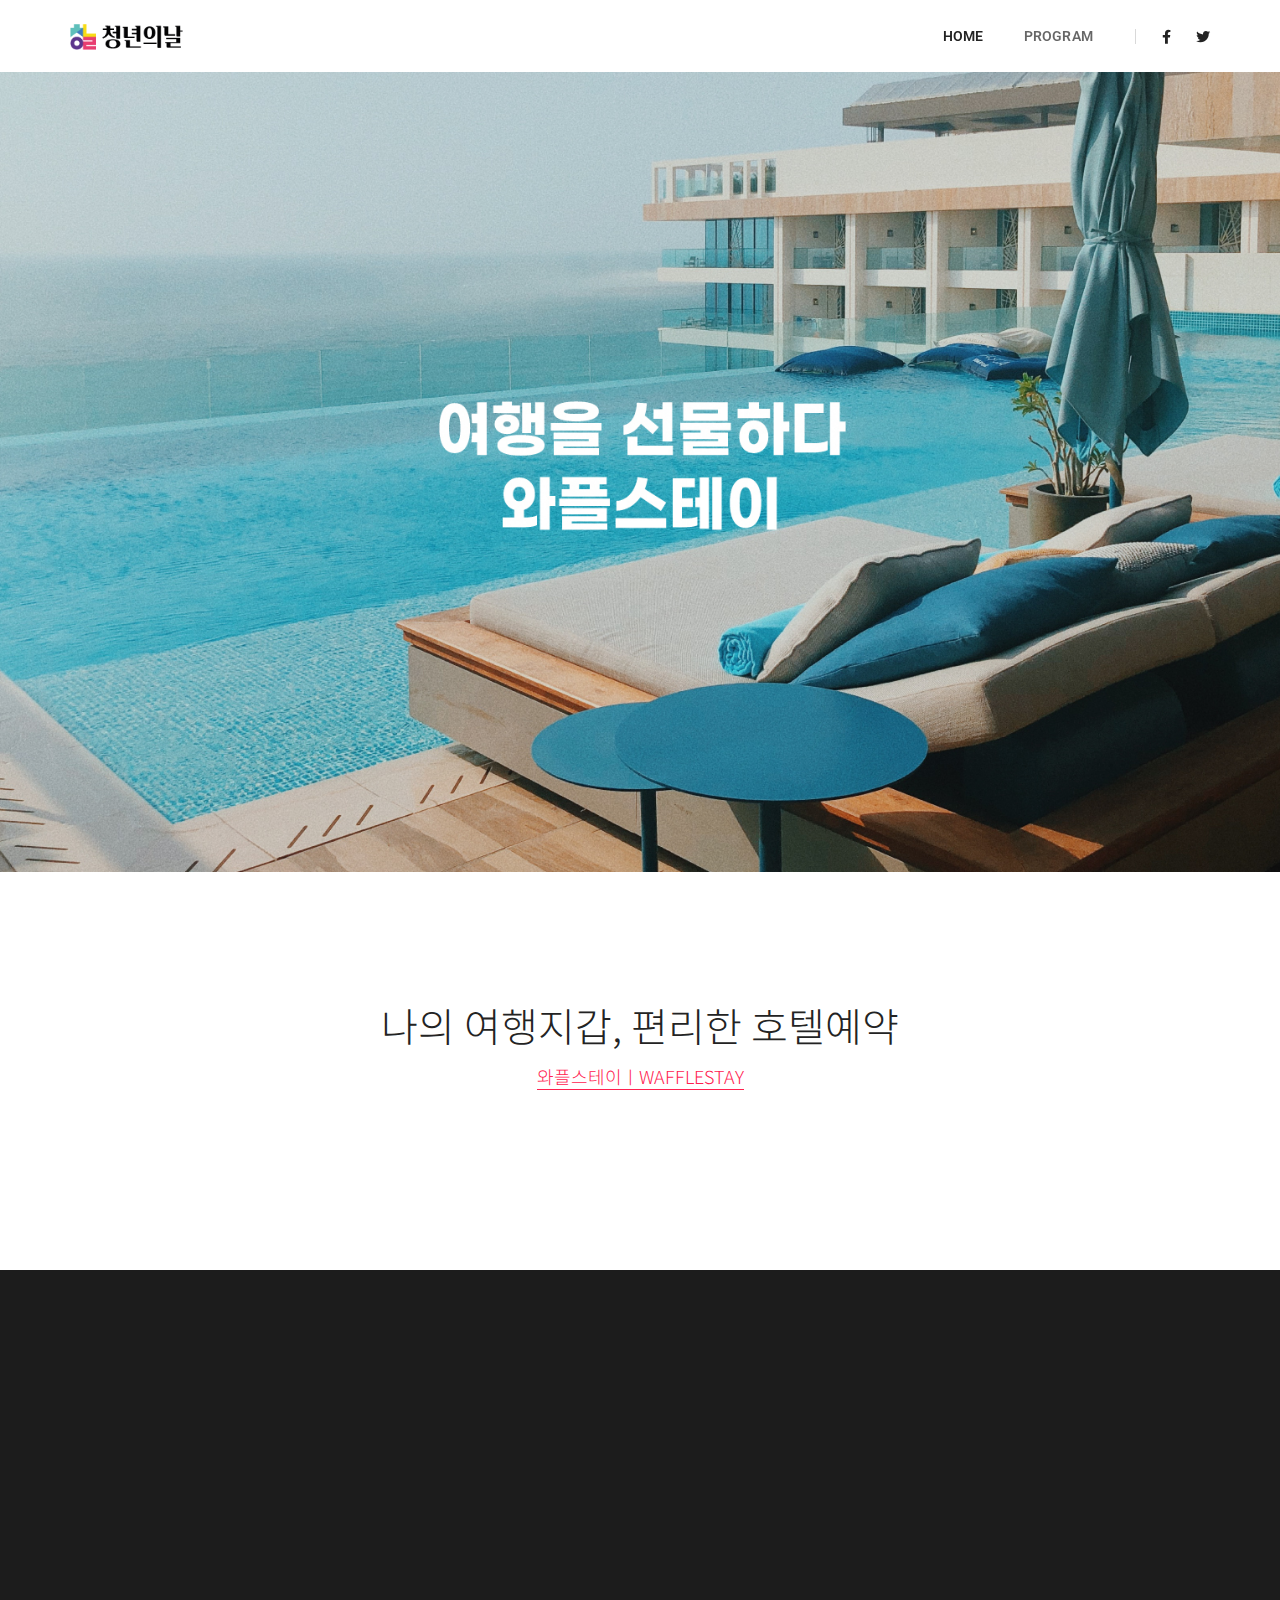
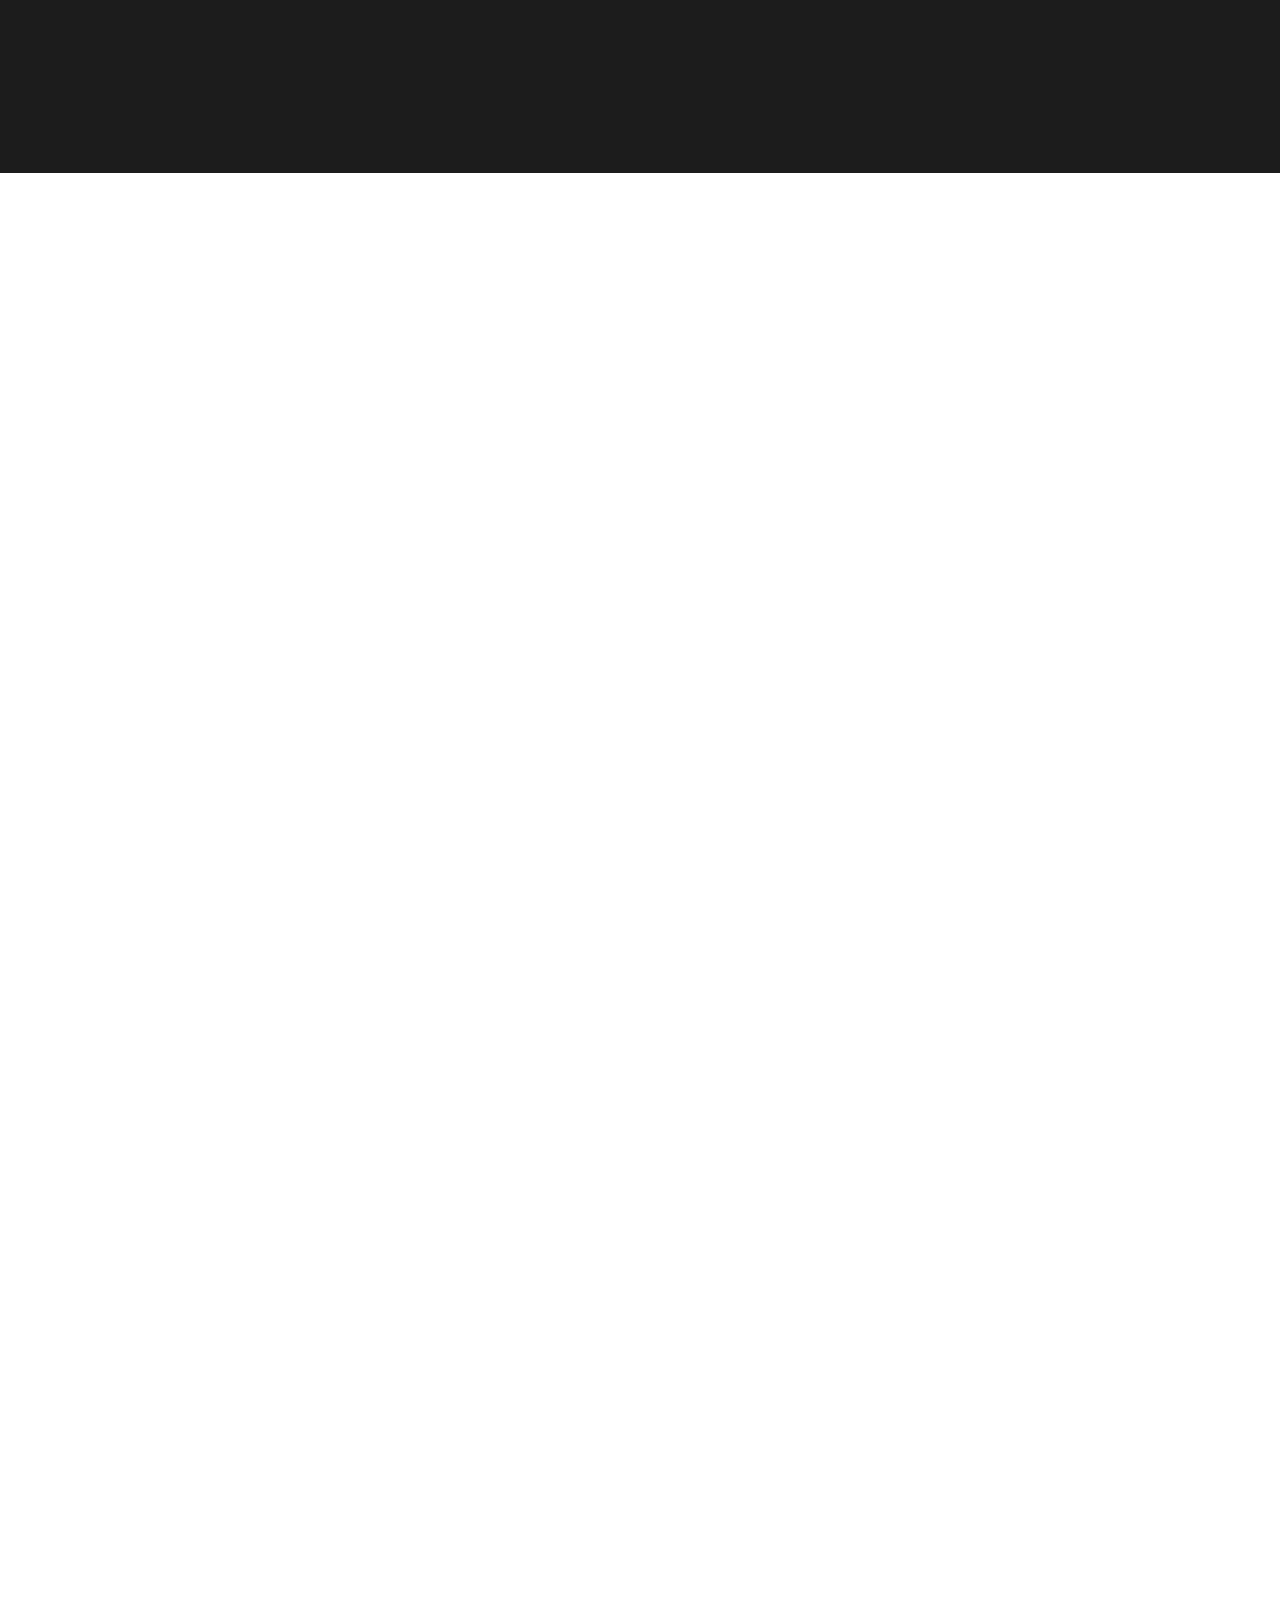
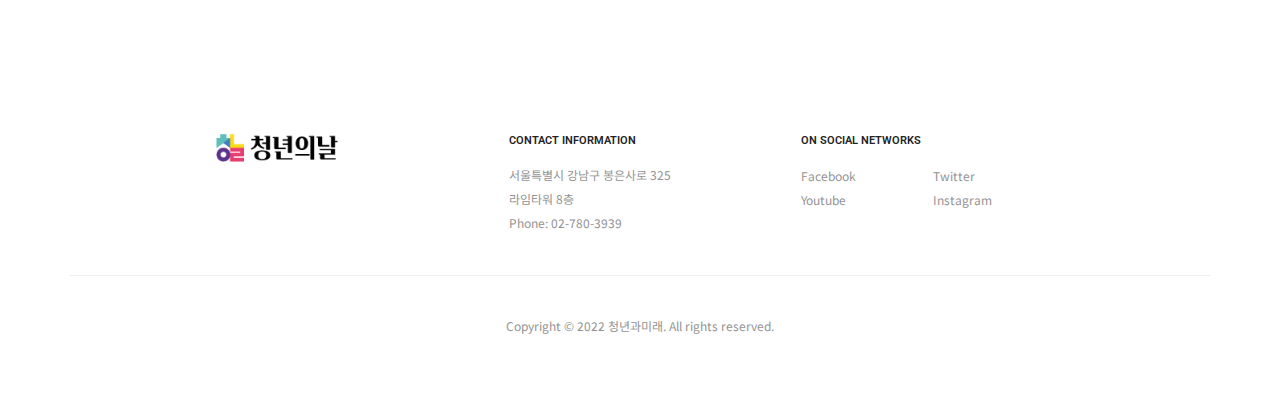
<file: program-08.html>
<!doctype html>
<html class="no-js" lang="en">
    <head>
        <!-- title -->
        <!-- title -->
        <title>2022 대한민국 청년의 날</title>
        <meta charset="utf-8">
        <meta http-equiv="X-UA-Compatible" content="IE=edge" />
        <meta name="viewport" content="width=device-width,initial-scale=1.0,maximum-scale=1" />
        <meta name="author" content="pangpangcash">
        <!-- description -->
        <meta name="description" content="Youth Day">
        <!-- keywords -->
        <meta name="keywords" content="Youthday, pangpangcash, festival">
        <!-- favicon -->
        <link rel="shortcut icon" href="images/favicon.png">
        <!-- style sheets and font icons  -->
        <link rel="stylesheet" type="text/css" href="css/bootsnav.css">
        <link rel="stylesheet" type="text/css" href="css/font-icons.min.css">
        <link rel="stylesheet" type="text/css" href="css/theme-vendors.min.css">
        <link rel="stylesheet" type="text/css" href="css/style.css" />
        <link rel="stylesheet" type="text/css" href="css/responsive.css" />

    </head>
    <body>
        <!-- start header -->
        <header>
            <!-- start navigation -->
            <nav class="navbar navbar-default bootsnav navbar-top header-light background-transparent nav-box-width navbar-expand-lg">
                <div class="container-lg nav-header-container">
                    <!-- start logo -->
                    <div class="col-auto ps-0">
                        <a href="index.html" title="Logo" class="logo"><img src="images/logo.png" data-at2x="images/logo@2x.png" class="logo-dark default" alt="Logo"><img src="images/logo-white.png" data-at2x="images/logo-white@2x.png" alt="Logo" class="logo-light"></a>  
                    </div>
                    <!-- end logo -->
                    <div class="col accordion-menu pe-0 pe-md-3">
                        <button type="button" class="navbar-toggler collapsed" data-bs-toggle="collapse" data-bs-target="#navbar-collapse-toggle-1">
                            <span class="sr-only">toggle navigation</span>
                            <span class="icon-bar"></span>
                            <span class="icon-bar"></span>
                            <span class="icon-bar"></span>
                        </button>
                        <div class="navbar-collapse collapse justify-content-end" id="navbar-collapse-toggle-1">
                            <ul class="nav navbar-nav alt-font font-weight-700">
                                <li><a href="index.html" title="Home" class="inner-link">Home</a></li>
                                <li class="dropdown simple-dropdown"><a href="#program" title="Program" class="inner-link">Program</a><i class="fas fa-angle-down dropdown-toggle" data-bs-toggle="dropdown" aria-hidden="true"></i>
                                    <!-- start sub menu -->
                                    <ul class="dropdown-menu" role="menu">
                                        <li><a href="program-01.html">청년의날 페스티벌</a></li>
                                        <li><a href="program-02.html">사전참가신청</a></li>
                                        <li><a href="program-03.html">청년플래시몹</a></li>
                                        <li><a href="program-04.html">크리에이터어워즈</a></li>
                                        <li><a href="program-05.html">출석체크스탬프</a></li>
                                        <li><a href="program-06.html">청년치어리딩</a></li>
                                        <li><a href="program-07.html">플로킹여행가기</a></li>
                                        <li><a href="program-08.html">호텔예약와플스테이</a></li>
                                    </ul>
                            </ul>
                        </div>
                    </div>
                    <div class="col-auto pe-0">
                        <div class="header-social-icon d-none d-md-inline-block">
                            <a href="https://www.facebook.com/" title="Facebook" target="_blank"><i class="fab fa-facebook-f" aria-hidden="true"></i></a>
                            <a href="https://twitter.com/" title="Twitter" target="_blank"><i class="fab fa-twitter"></i></a>
                        </div>
                    </div>
                </div>
            </nav>
            <!-- end navigation --> 
        </header>
        <!-- end header -->
        <!-- start product banner section -->
        <section class="p-0 cover-background one-fourth-screen top-space" style="background-image: url('images/p_main_08.jpg');">
            <div class="container-fluid">
                <div class="row">
                    <div class="col-12 p-0">

                    </div>
                </div>
            </div>
        </section>
        <!-- end product banner section -->
        <!-- start product information section -->
        <section>
            <div class="container">
                <div class="row">
                    <div class="col-12 text-center margin-50px-bottom md-margin-50px-bottom sm-margin-30px-bottom">
                        <h4 class="font-weight-300 text-extra-dark-gray margin-15px-bottom">나의 여행지갑, 편리한 호텔예약</h4>
                        <span class="text-deep-pink text-large border-bottom border-color-deep-pink font-weight-300">와플스테이ㅣWAFFLESTAY</span>
                    </div>
                </div>
            </div>
        </section>
        <!-- end product information section -->
        <!-- start product images section -->
        <section class="bg-extra-dark-gray">
            <div class="container-fluid padding-five-lr md-padding-30px-lr">
                <div class="row row-cols-1 row-cols-lg-3 row-cols-md-2 row-cols-sm-2 align-items-center justify-content-center">
                    <!-- start product item -->
                    <div class="col md-margin-30px-bottom wow animate__fadeInUp">
                        <img src="images/p_sub_08-1.jpg" alt="brochure image" />
                    </div>
                    <!-- end product item -->
                    <!-- start product item -->
                    <div class="col md-margin-30px-bottom wow animate__fadeInUp" data-wow-delay="0.2s">
                        <img src="images/p_sub_08-2.jpg" alt="brochure image" />
                    </div>
                    <!-- end product item -->
                    <!-- start product item -->
                    <div class="col wow animate__fadeInUp" data-wow-delay="0.4s">
                        <img src="images/p_sub_08-3.jpg" alt="brochure image" />
                    </div>
                    <!-- end product item -->
                </div>
            </div>
        </section>
        <!-- end product images section -->
        <!-- start product quotes section -->
        <section class="wow animate__fadeIn pb-0">
            <div class="container">
                <div class="row margin-eight-bottom md-margin-50px-bottom sm-margin-20px-bottom">
                    <div class="col-12 col-lg-6 last-paragraph-no-margin md-margin-30px-bottom wow animate__fadeInUp">
                        <h5 class="font-weight-300 text-extra-dark-gray">호텔을 예약하는 가장 편리한 방법 Wafflestay!</h5>
                        <a href="https://Wafflestay.kr" target="_blank" class="btn btn-black btn-large large-margin-two-all">바로가기</a>
                    </div>
                    <div class="col-12 col-xl-5 col-lg-6 offset-xl-1 wow animate__fadeInUp"  data-wow-delay="0.2s">
                        <p class="text-medium line-height-30 text-medium-gray"><strong>간편한 호텔예약</strong> 가고싶은 목적지를 입력만하세요 전국 13,000개 호텔로 바로 연결해 드립니다. <br> <strong>여행을 선물하다</strong> 숙박상품권으로 사랑하는 가족 지인에게 여행을 선물해 주세요!</p>
                    </div>
                </div>
            </div>
            <div class="container-fluid">
                <div class="row">
                    <div class="col-12 text-center wow animate__fadeInUp">
                        <img src="images/p_sub_08-4.png" alt=""/>
                    </div>
                </div>
            </div>
        </section>
        <!-- end product quotes section -->
        <!-- start call to action -->
        <section id="app" class="half-section wow animate__fadeIn cover-background" style="background-image: url('images/1920x472.jpg');">
            <div class="opacity-medium bg-extra-dark-gray"></div>
            <div class="container position-relative">
                <div class="row">
                    <div class="col-12 text-center margin-10px-bottom md-margin-50px-bottom sm-margin-30px-bottom">
                        <h4 class="font-weight-300 text-white margin-15px-bottom">Pangpangcach Application</h4>
                    </div>
                    <div class="col-12 text-center d-flex flex-column flex-md-row align-items-center justify-content-center">    
                        <div class="btn-box padding-top-30px">
                            <a href="#" target="" class="d-inline-block mr-3">
                                <img src="images/app-store.png" alt="">
                            </a>
                            <a href="#" target="" class="d-inline-block">
                                <img src="images/google-play.png" alt="">
                            </a>
                        </div><!-- end btn-box -->   
                    </div>                    
                </div>
            </div>
        </section>
        <!-- end call to action -->
        <!-- start footer --> 
        <footer class="footer-clean padding-five-tb sm-padding-30px-tb"> 
            <div class="footer-widget-area padding-40px-bottom sm-padding-30px-bottom">
                <div class="container">
                    <div class="row justify-content-center">
                        <!-- start logo -->
                        <div class="col-lg-3 widget text-start text-sm-center text-lg-start md-margin-50px-bottom sm-margin-30px-bottom">
                            <a href="index.html" class="d-inline-block"><img class="footer-logo" src="images/logo.png" data-at2x="images/logo@2x.png" alt=""></a>
                        </div>
                        <!-- end logo -->
                        <!-- start contact information -->
                        <div class="col-lg-3 col-md-4 col-sm-6 widget sm-margin-30px-bottom">
                            <div class="widget-title alt-font text-extra-small text-extra-dark-gray text-uppercase margin-15px-bottom font-weight-600">contact information</div>
                            <div class="text-small line-height-24 w-75 sm-w-100 text-medium-gray">서울특별시 강남구 봉은사로 325 <br> 라임타워 8층 </div>
                            <div class="text-small line-height-24 text-medium-gray">Phone: 02-780-3939</div>
                        </div>
                        <!-- end contact information -->
                        <!-- start social media -->
                        <div class="col-lg-3 col-md-4 col-sm-6 widget sm-margin-30px-bottom">
                            <div class="widget-title alt-font text-extra-small text-extra-dark-gray text-uppercase margin-15px-bottom font-weight-600">On social networks</div>
                            <ul class="list-unstyled">
                                <li class="w-50 float-start"><a href="https://www.facebook.com/" target="_blank" class="text-medium-gray text-small">Facebook</a></li>
                                <li class="w-50 float-start"><a href="https://www.twitter.com/" target="_blank" class="text-medium-gray text-small">Twitter</a></li>
                                <li class="w-50 float-start"><a href="https://www.youtube.com/" target="_blank" class="text-medium-gray text-small">Youtube</a></li>
                                <li class="w-50 float-start"><a href="https://www.instagram.com/" target="_blank" class="text-medium-gray text-small">Instagram</a></li>
                            </ul>
                        </div>
                        <!-- end social media -->
                    </div>
                </div>
            </div>
            <div class="container">
                <div class="border-color-extra-light-gray border-top padding-40px-top sm-padding-30px-top">
                    <div class="row"> 
                        <!-- start copyright -->
                        <div class="col-12 text-small text-center text-medium-gray">Copyright &COPY; 2022 청년과미래. All rights reserved.</a></div>
                        <!-- end copyright -->
                    </div>
                </div>
            </div>
        </footer>
        <!-- end footer -->
        <!-- start scroll to top -->
        <a class="scroll-top-arrow" href="javascript:void(0);"><i class="ti-arrow-up"></i></a>
        <!-- end scroll to top  -->
        <!-- javascript -->
        <script type="text/javascript" src="js/jquery.min.js"></script>
        <script type="text/javascript" src="js/bootsnav.js"></script>
        <script type="text/javascript" src="js/jquery.nav.js"></script>
        <script type="text/javascript" src="js/hamburger-menu.js"></script>
        <script type="text/javascript" src="js/theme-vendors.min.js"></script>
        <!-- setting -->
        <script type="text/javascript" src="js/main.js"></script>
    </body>
</html>
</file>
<file: css/responsive.css>
@media (min-width: 992px) {
    .feature-box-14 > div:nth-child(even) { border-bottom: 0}
    .feature-box-14 > div:nth-child(odd) { border-bottom: 0}

    /* top logo */
    .navbar-brand-top .navbar-collapse.collapse.display-inline-block { display: inline-block !important; vertical-align: middle;}
    .navbar-brand-top .nav-header-container { text-align: center;}
    .navbar-brand-top .nav-header-container .row { display: block !important; display: block !important; display: block !important;}
    .navbar-brand-top .brand-top-menu-right { vertical-align: middle; position: relative; }
}

@media (min-width: 576px) {
    .feature-box-14 > div:nth-last-child(2) { border-bottom: 0}
}

@media (max-width: 1600px) {
    /* grid */
    .grid.xl-grid-6col li { width: 16.67%; }
    .grid.xl-grid-6col li.grid-item-double { width: 33.33%; }
    .grid.xl-grid-5col li { width: 20%; }
    .grid.xl-grid-5col li.grid-item-double { width: 40%; }
    .grid.xl-grid-4col li { width: 25%; }
    .grid.xl-grid-4col li.grid-item-double { width: 50%; }
    .grid.xl-grid-3col li { width: 33.33%; }
    .grid.xl-grid-3col li.grid-item-double { width: 66.67%; }
    .grid.xl-grid-2col li { width: 50%; }
    .grid.xl-grid-2col li.grid-item-double { width: 100%; }
    .grid.xl-grid-1col li { width: 100%; }
    .grid.xl-grid-1col li.grid-item-double { width: 100%; }
    
    /* margin */
    .xl-margin-one-all {margin:1%;}
    .xl-margin-one-half-all {margin:1.5%;}
    .xl-margin-two-all {margin:2%;}
    .xl-margin-two-half-all {margin:2.5%;}
    .xl-margin-three-all {margin:3%;}
    .xl-margin-three-half-all {margin:3.5%;}
    .xl-margin-four-all {margin:4%;}
    .xl-margin-four-half-all {margin:4.5%;}
    .xl-margin-five-all {margin:5%;}
    .xl-margin-five-half-all {margin:5.5%;}
    .xl-margin-six-all {margin:6%;}
    .xl-margin-six-half-all {margin:6.5%;}
    .xl-margin-seven-all {margin:7%;}
    .xl-margin-seven-half-all {margin:7.5%;}
    .xl-margin-eight-all {margin:8%;}
    .xl-margin-eight-half-all {margin:8.5%;}
    .xl-margin-nine-all {margin:9%;}
    .xl-margin-nine-half-all {margin:9.5%;}
    .xl-margin-ten-all {margin:10%;}
    .xl-margin-ten-half-all {margin:10.5%;}
    .xl-margin-eleven-all {margin:11%;}
    .xl-margin-eleven-half-all {margin:11.5%;}
    .xl-margin-twelve-all {margin:12%;}
    .xl-margin-twelve-half-all {margin:12.5%;}
    .xl-margin-thirteen-all {margin:13%;}
    .xl-margin-thirteen-half-all {margin:13.5%;}
    .xl-margin-fourteen-all {margin:14%;}
    .xl-margin-fourteen-half-all {margin:14.5%;}
    .xl-margin-fifteen-all {margin:15%;}
    .xl-margin-fifteen-half-all {margin:15.5%;}
    .xl-margin-sixteen-all {margin:16%;}
    .xl-margin-sixteen-half-all {margin:16.5%;}
    .xl-margin-seventeen-all {margin:17%;}
    .xl-margin-seventeen-half-all {margin:17.5%;}
    .xl-margin-eighteen-all {margin:18%;}
    .xl-margin-eighteen-half-all {margin:18.5%;}
    .xl-margin-nineteen-all {margin:19%;}
    .xl-margin-nineteen-half-all {margin:19.5%;}
    .xl-margin-twenty-all {margin:20%;}
    .xl-margin-twenty-half-all {margin:20.5%;}
    .xl-margin-twenty-one-all {margin:21%;}
    .xl-margin-twenty-one-half-all {margin:21.5%;}
    .xl-margin-twenty-two-all {margin:22%;}
    .xl-margin-twenty-two-half-all {margin:22.5%;}
    .xl-margin-twenty-three-all {margin:23%;}
    .xl-margin-twenty-three-half-all {margin:23.5%;}
    .xl-margin-twenty-four-all {margin:24%;}
    .xl-margin-twenty-four-half-all {margin:24.5%;}
    .xl-margin-twenty-five-all {margin:25%;}
    .xl-margin-5px-all {margin:5px;}
    .xl-margin-10px-all {margin:10px;}
    .xl-margin-15px-all {margin:15px;}
    .xl-margin-20px-all {margin:20px;}
    .xl-margin-25px-all {margin:25px;}
    .xl-margin-30px-all {margin:30px;}
    .xl-margin-35px-all {margin:35px;}
    .xl-margin-40px-all {margin:40px;}
    .xl-margin-45px-all {margin:45px;}
    .xl-margin-50px-all {margin:50px;}
    .xl-margin-55px-all {margin:55px;}
    .xl-margin-60px-all {margin:60px;}
    .xl-margin-65px-all {margin:65px;}
    .xl-margin-70px-all {margin:70px;}
    .xl-margin-75px-all {margin:75px;}
    .xl-margin-80px-all {margin:80px;}
    .xl-margin-85px-all {margin:85px;}
    .xl-margin-90px-all {margin:90px;}
    .xl-margin-95px-all {margin:95px;}
    .xl-margin-100px-all {margin:100px;}

    .xl-no-margin {margin:0 !important}
    .xl-no-margin-lr {margin-left: 0 !important; margin-right: 0 !important}
    .xl-no-margin-tb {margin-top: 0 !important; margin-bottom: 0 !important}
    .xl-no-margin-top {margin-top:0 !important}
    .xl-no-margin-bottom {margin-bottom:0 !important}
    .xl-no-margin-left {margin-left:0 !important}
    .xl-no-margin-right {margin-right:0 !important}
    .xl-margin-lr-auto {margin-left:auto !important; margin-right:auto !important}
    .xl-margin-auto {margin: 0 auto !important;}

    /* margin top */
    .xl-margin-one-top {margin-top:1%;}
    .xl-margin-one-half-top {margin-top:1.5%;}
    .xl-margin-two-top {margin-top:2%;}
    .xl-margin-two-half-top {margin-top:2.5%;}
    .xl-margin-three-top {margin-top:3%;}
    .xl-margin-three-half-top {margin-top:3.5%;}
    .xl-margin-four-top {margin-top:4%;}
    .xl-margin-four-half-top {margin-top:4.5%;}
    .xl-margin-five-top {margin-top:5%;}
    .xl-margin-five-half-top {margin-top:5.5%;}
    .xl-margin-six-top {margin-top:6%;}
    .xl-margin-six-half-top {margin-top:6.5%;}
    .xl-margin-seven-top {margin-top:7%;}
    .xl-margin-seven-half-top {margin-top:7.5%;}
    .xl-margin-eight-top {margin-top:8%;}
    .xl-margin-eight-half-top {margin-top:8.5%;}
    .xl-margin-nine-top {margin-top:9%;}
    .xl-margin-nine-half-top {margin-top:9.5%;}
    .xl-margin-ten-top {margin-top:10%;}
    .xl-margin-ten-half-top {margin-top:10.5%;}
    .xl-margin-eleven-top {margin-top:11%;}
    .xl-margin-eleven-half-top {margin-top:11.5%;}
    .xl-margin-twelve-top {margin-top:12%;}
    .xl-margin-twelve-half-top {margin-top:12.5%;}
    .xl-margin-thirteen-top {margin-top:13%;}
    .xl-margin-thirteen-half-top {margin-top:13.5%;}
    .xl-margin-fourteen-top {margin-top:14%;}
    .xl-margin-fourteen-half-top {margin-top:14.5%;}
    .xl-margin-fifteen-top {margin-top:15%;}
    .xl-margin-fifteen-half-top {margin-top:15.5%;}
    .xl-margin-sixteen-top {margin-top:16%;}
    .xl-margin-sixteen-half-top {margin-top:16.5%;}
    .xl-margin-seventeen-top {margin-top:17%;}
    .xl-margin-seventeen-half-top {margin-top:17.5%;}
    .xl-margin-eighteen-top {margin-top:18%;}
    .xl-margin-eighteen-half-top {margin-top:18.5%;}
    .xl-margin-nineteen-top {margin-top:19%;}
    .xl-margin-nineteen-half-top {margin-top:19.5%;}
    .xl-margin-twenty-top {margin-top:20%;}
    .xl-margin-twenty-half-top {margin-top:20.5%;}
    .xl-margin-twenty-one-top {margin-top:21%;}
    .xl-margin-twenty-one-half-top {margin-top:21.5%;}
    .xl-margin-twenty-two-top {margin-top:22%;}
    .xl-margin-twenty-two-half-top {margin-top:22.5%;}
    .xl-margin-twenty-three-top {margin-top:23%;}
    .xl-margin-twenty-three-half-top {margin-top:23.5%;}
    .xl-margin-twenty-four-top {margin-top:24%;}
    .xl-margin-twenty-four-half-top {margin-top:24.5%;}
    .xl-margin-twenty-five-top {margin-top:25%;}
    .xl-margin-5px-top {margin-top:5px;}
    .xl-margin-10px-top {margin-top:10px;}
    .xl-margin-15px-top {margin-top:15px;}
    .xl-margin-20px-top {margin-top:20px;}
    .xl-margin-25px-top {margin-top:25px;}
    .xl-margin-30px-top {margin-top:30px;}
    .xl-margin-35px-top {margin-top:35px;}
    .xl-margin-40px-top {margin-top:40px;}
    .xl-margin-45px-top {margin-top:45px;}
    .xl-margin-50px-top {margin-top:50px;}
    .xl-margin-55px-top {margin-top:55px;}
    .xl-margin-60px-top {margin-top:60px;}
    .xl-margin-65px-top {margin-top:65px;}
    .xl-margin-70px-top {margin-top:70px;}
    .xl-margin-75px-top {margin-top:75px;}
    .xl-margin-80px-top {margin-top:80px;}
    .xl-margin-85px-top {margin-top:85px;}
    .xl-margin-90px-top {margin-top:90px;}
    .xl-margin-95px-top {margin-top:95px;}
    .xl-margin-100px-top {margin-top:100px;}

    /* margin bottom */
    .xl-margin-one-bottom {margin-bottom:1%;}
    .xl-margin-one-half-bottom {margin-bottom:1.5%;}
    .xl-margin-two-bottom {margin-bottom:2%;}
    .xl-margin-two-half-bottom {margin-bottom:2.5%;}
    .xl-margin-three-bottom {margin-bottom:3%;}
    .xl-margin-three-half-bottom {margin-bottom:3.5%;}
    .xl-margin-four-bottom {margin-bottom:4%;}
    .xl-margin-four-half-bottom {margin-bottom:4.5%;}
    .xl-margin-five-bottom {margin-bottom:5%;}
    .xl-margin-five-half-bottom {margin-bottom:5.5%;}
    .xl-margin-six-bottom {margin-bottom:6%;}
    .xl-margin-six-half-bottom {margin-bottom:6.5%;}
    .xl-margin-seven-bottom {margin-bottom:7%;}
    .xl-margin-seven-half-bottom {margin-bottom:7.5%;}
    .xl-margin-eight-bottom {margin-bottom:8%;}
    .xl-margin-eight-half-bottom {margin-bottom:8.5%;}
    .xl-margin-nine-bottom {margin-bottom:9%;}
    .xl-margin-nine-half-bottom {margin-bottom:9.5%;}
    .xl-margin-ten-bottom {margin-bottom:10%;}
    .xl-margin-ten-half-bottom {margin-bottom:10.5%;}
    .xl-margin-eleven-bottom {margin-bottom:11%;}
    .xl-margin-eleven-half-bottom {margin-bottom:11.5%;}
    .xl-margin-twelve-bottom {margin-bottom:12%;}
    .xl-margin-twelve-half-bottom {margin-bottom:12.5%;}
    .xl-margin-thirteen-bottom {margin-bottom:13%;}
    .xl-margin-thirteen-half-bottom {margin-bottom:13.5%;}
    .xl-margin-fourteen-bottom {margin-bottom:14%;}
    .xl-margin-fourteen-half-bottom {margin-bottom:14.5%;}
    .xl-margin-fifteen-bottom {margin-bottom:15%;}
    .xl-margin-fifteen-half-bottom {margin-bottom:15.5%;}
    .xl-margin-sixteen-bottom {margin-bottom:16%;}
    .xl-margin-sixteen-half-bottom {margin-bottom:16.5%;}
    .xl-margin-seventeen-bottom {margin-bottom:17%;}
    .xl-margin-seventeen-half-bottom {margin-bottom:17.5%;}
    .xl-margin-eighteen-bottom {margin-bottom:18%;}
    .xl-margin-eighteen-half-bottom {margin-bottom:18.5%;}
    .xl-margin-nineteen-bottom {margin-bottom:19%;}
    .xl-margin-nineteen-half-bottom {margin-bottom:19.5%;}
    .xl-margin-twenty-bottom {margin-bottom:20%;}
    .xl-margin-twenty-half-bottom {margin-bottom:20.5%;}
    .xl-margin-twenty-one-bottom {margin-bottom:21%;}
    .xl-margin-twenty-one-half-bottom {margin-bottom:21.5%;}
    .xl-margin-twenty-two-bottom {margin-bottom:22%;}
    .xl-margin-twenty-two-half-bottom {margin-bottom:22.5%;}
    .xl-margin-twenty-three-bottom {margin-bottom:23%;}
    .xl-margin-twenty-three-half-bottom {margin-bottom:23.5%;}
    .xl-margin-twenty-four-bottom {margin-bottom:24%;}
    .xl-margin-twenty-four-half-bottom {margin-bottom:24.5%;}
    .xl-margin-twenty-five-bottom {margin-bottom:25%;}
    .xl-margin-5px-bottom {margin-bottom:5px;}
    .xl-margin-10px-bottom {margin-bottom:10px;}
    .xl-margin-15px-bottom {margin-bottom:15px;}
    .xl-margin-20px-bottom {margin-bottom:20px;}
    .xl-margin-25px-bottom {margin-bottom:25px;}
    .xl-margin-30px-bottom {margin-bottom:30px;}
    .xl-margin-35px-bottom {margin-bottom:35px;}
    .xl-margin-40px-bottom {margin-bottom:40px;}
    .xl-margin-45px-bottom {margin-bottom:45px;}
    .xl-margin-50px-bottom {margin-bottom:50px;}
    .xl-margin-55px-bottom {margin-bottom:55px;}
    .xl-margin-60px-bottom {margin-bottom:60px;}
    .xl-margin-65px-bottom {margin-bottom:65px;}
    .xl-margin-70px-bottom {margin-bottom:70px;}
    .xl-margin-75px-bottom {margin-bottom:75px;}
    .xl-margin-80px-bottom {margin-bottom:80px;}
    .xl-margin-85px-bottom {margin-bottom:85px;}
    .xl-margin-90px-bottom {margin-bottom:90px;}
    .xl-margin-95px-bottom {margin-bottom:95px;}
    .xl-margin-100px-bottom {margin-bottom:100px;}

    /* margin right */
    .xl-margin-one-right {margin-right:1%;}
    .xl-margin-one-half-right {margin-right:1.5%;}
    .xl-margin-two-right {margin-right:2%;}
    .xl-margin-two-half-right {margin-right:2.5%;}
    .xl-margin-three-right {margin-right:3%;}
    .xl-margin-three-half-right {margin-right:3.5%;}
    .xl-margin-four-right {margin-right:4%;}
    .xl-margin-four-half-right {margin-right:4.5%;}
    .xl-margin-five-right {margin-right:5%;}
    .xl-margin-five-half-right {margin-right:5.5%;}
    .xl-margin-six-right {margin-right:6%;}
    .xl-margin-six-half-right {margin-right:6.5%;}
    .xl-margin-seven-right {margin-right:7%;}
    .xl-margin-seven-half-right {margin-right:7.5%;}
    .xl-margin-eight-right {margin-right:8%;}
    .xl-margin-eight-half-right {margin-right:8.5%;}
    .xl-margin-nine-right {margin-right:9%;}
    .xl-margin-nine-half-right {margin-right:9.5%;}
    .xl-margin-ten-right {margin-right:10%;}
    .xl-margin-ten-half-right {margin-right:10.5%;}
    .xl-margin-eleven-right {margin-right:11%;}
    .xl-margin-eleven-half-right {margin-right:11.5%;}
    .xl-margin-twelve-right {margin-right:12%;}
    .xl-margin-twelve-half-right {margin-right:12.5%;}
    .xl-margin-thirteen-right {margin-right:13%;}
    .xl-margin-thirteen-half-right {margin-right:13.5%;}
    .xl-margin-fourteen-right {margin-right:14%;}
    .xl-margin-fourteen-half-right {margin-right:14.5%;}
    .xl-margin-fifteen-right {margin-right:15%;}
    .xl-margin-fifteen-half-right {margin-right:15.5%;}
    .xl-margin-sixteen-right {margin-right:16%;}
    .xl-margin-sixteen-half-right {margin-right:16.5%;}
    .xl-margin-seventeen-right {margin-right:17%;}
    .xl-margin-seventeen-half-right {margin-right:17.5%;}
    .xl-margin-eighteen-right {margin-right:18%;}
    .xl-margin-eighteen-half-right {margin-right:18.5%;}
    .xl-margin-nineteen-right {margin-right:19%;}
    .xl-margin-nineteen-half-right {margin-right:19.5%;}
    .xl-margin-twenty-right {margin-right:20%;}
    .xl-margin-twenty-half-right {margin-right:20.5%;}
    .xl-margin-twenty-one-right {margin-right:21%;}
    .xl-margin-twenty-one-half-right {margin-right:21.5%;}
    .xl-margin-twenty-two-right {margin-right:22%;}
    .xl-margin-twenty-two-half-right {margin-right:22.5%;}
    .xl-margin-twenty-three-right {margin-right:23%;}
    .xl-margin-twenty-three-half-right {margin-right:23.5%;}
    .xl-margin-twenty-four-right {margin-right:24%;}
    .xl-margin-twenty-four-half-right {margin-right:24.5%;}
    .xl-margin-twenty-five-right {margin-right:25%;}
    .xl-margin-10px-right {margin-right:10px;}
    .xl-margin-15px-right {margin-right:15px;}
    .xl-margin-20px-right {margin-right:20px;}
    .xl-margin-25px-right {margin-right:25px;}
    .xl-margin-30px-right {margin-right:30px;}
    .xl-margin-35px-right {margin-right:35px;}
    .xl-margin-40px-right {margin-right:40px;}
    .xl-margin-45px-right {margin-right:45px;}
    .xl-margin-50px-right {margin-right:50px;}
    .xl-margin-55px-right {margin-right:55px;}
    .xl-margin-60px-right {margin-right:60px;}
    .xl-margin-65px-right {margin-right:65px;}
    .xl-margin-70px-right {margin-right:70px;}
    .xl-margin-75px-right {margin-right:75px;}
    .xl-margin-80px-right {margin-right:80px;}
    .xl-margin-85px-right {margin-right:85px;}
    .xl-margin-90px-right {margin-right:90px;}
    .xl-margin-95px-right {margin-right:95px;}
    .xl-margin-100px-right {margin-right:100px;}

    /* margin left */
    .xl-margin-one-left {margin-left:1%;}
    .xl-margin-one-half-left {margin-left:1.5%;}
    .xl-margin-two-left {margin-left:2%;}
    .xl-margin-two-half-left {margin-left:2.5%;}
    .xl-margin-three-left {margin-left:3%;}
    .xl-margin-three-half-left {margin-left:3.5%;}
    .xl-margin-four-left {margin-left:4%;}
    .xl-margin-four-half-left {margin-left:4.5%;}
    .xl-margin-five-left {margin-left:5%;}
    .xl-margin-five-half-left {margin-left:5.5%;}
    .xl-margin-six-left {margin-left:6%;}
    .xl-margin-six-half-left {margin-left:6.5%;}
    .xl-margin-seven-left {margin-left:7%;}
    .xl-margin-seven-half-left {margin-left:7.5%;}
    .xl-margin-eight-left {margin-left:8%;}
    .xl-margin-eight-half-left {margin-left:8.5%;}
    .xl-margin-nine-left {margin-left:9%;}
    .xl-margin-nine-half-left {margin-left:9.5%;}
    .xl-margin-ten-left {margin-left:10%;}
    .xl-margin-ten-half-left {margin-left:10.5%;}
    .xl-margin-eleven-left {margin-left:11%;}
    .xl-margin-eleven-half-left {margin-left:11.5%;}
    .xl-margin-twelve-left {margin-left:12%;}
    .xl-margin-twelve-half-left {margin-left:12.5%;}
    .xl-margin-thirteen-left {margin-left:13%;}
    .xl-margin-thirteen-half-left {margin-left:13.5%;}
    .xl-margin-fourteen-left {margin-left:14%;}
    .xl-margin-fourteen-half-left {margin-left:14.5%;}
    .xl-margin-fifteen-left {margin-left:15%;}
    .xl-margin-fifteen-half-left {margin-left:15.5%;}
    .xl-margin-sixteen-left {margin-left:16%;}
    .xl-margin-sixteen-half-left {margin-left:16.5%;}
    .xl-margin-seventeen-left {margin-left:17%;}
    .xl-margin-seventeen-half-left {margin-left:17.5%;}
    .xl-margin-eighteen-left {margin-left:18%;}
    .xl-margin-eighteen-half-left {margin-left:18.5%;}
    .xl-margin-nineteen-left {margin-left:19%;}
    .xl-margin-nineteen-half-left {margin-left:19.5%;}
    .xl-margin-twenty-left {margin-left:20%;}
    .xl-margin-twenty-half-left {margin-left:20.5%;}
    .xl-margin-twenty-one-left {margin-left:21%;}
    .xl-margin-twenty-one-half-left {margin-left:21.5%;}
    .xl-margin-twenty-two-left {margin-left:22%;}
    .xl-margin-twenty-two-half-left {margin-left:22.5%;}
    .xl-margin-twenty-three-left {margin-left:23%;}
    .xl-margin-twenty-three-half-left {margin-left:23.5%;}
    .xl-margin-twenty-four-left {margin-left:24%;}
    .xl-margin-twenty-four-half-left {margin-left:24.5%;}
    .xl-margin-twenty-five-left {margin-left:25%;}
    .xl-margin-5px-left {margin-left:5px;}
    .xl-margin-10px-left {margin-left:10px;}
    .xl-margin-15px-left {margin-left:15px;}
    .xl-margin-20px-left {margin-left:20px;}
    .xl-margin-25px-left {margin-left:25px;}
    .xl-margin-30px-left {margin-left:30px;}
    .xl-margin-35px-left {margin-left:35px;}
    .xl-margin-40px-left {margin-left:40px;}
    .xl-margin-45px-left {margin-left:45px;}
    .xl-margin-50px-left {margin-left:50px;}
    .xl-margin-55px-left {margin-left:55px;}
    .xl-margin-60px-left {margin-left:60px;}
    .xl-margin-65px-left {margin-left:65px;}
    .xl-margin-70px-left {margin-left:70px;}
    .xl-margin-75px-left {margin-left:75px;}
    .xl-margin-80px-left {margin-left:80px;}
    .xl-margin-85px-left {margin-left:85px;}
    .xl-margin-90px-left {margin-left:90px;}
    .xl-margin-95px-left {margin-left:95px;}
    .xl-margin-100px-left {margin-left:100px;}

    /* margin left right */
    .xl-margin-one-lr {margin-left:1%; margin-right:1%;}
    .xl-margin-one-lr {margin-left:1.5%; margin-right:1.5%;}
    .xl-margin-two-lr {margin-left:2%; margin-right:2%;}
    .xl-margin-two-lr {margin-left:2.5%; margin-right:2.5%;}
    .xl-margin-three-lr {margin-left:3%; margin-right:3%;}
    .xl-margin-three-lr {margin-left:3.5%; margin-right:3.5%;}
    .xl-margin-four-lr {margin-left:4%; margin-right:4%;}
    .xl-margin-four-lr {margin-left:4.5%; margin-right:4.5%;}
    .xl-margin-five-lr {margin-left:5%; margin-right:5%;}
    .xl-margin-five-lr {margin-left:5.5%; margin-right:5.5%;}
    .xl-margin-six-lr {margin-left:6%; margin-right:6%;}
    .xl-margin-six-lr {margin-left:6.5%; margin-right:6.5%;}
    .xl-margin-seven-lr {margin-left:7%; margin-right:7%;}
    .xl-margin-seven-lr {margin-left:7.5%; margin-right:7.5%;}
    .xl-margin-eight-lr {margin-left:8%; margin-right:8%;}
    .xl-margin-eight-lr {margin-left:8.5%; margin-right:8.5%;}
    .xl-margin-nine-lr {margin-left:9%; margin-right:9%;}
    .xl-margin-nine-lr {margin-left:9.5%; margin-right:9.5%;}
    .xl-margin-ten-lr {margin-left:10%; margin-right:10%;}
    .xl-margin-ten-lr {margin-left:10.5%; margin-right:10.5%;}
    .xl-margin-eleven-lr {margin-left:11%; margin-right:11%;}
    .xl-margin-eleven-lr {margin-left:11.5%; margin-right:11.5%;}
    .xl-margin-twelve-lr {margin-left:12%; margin-right:12%;}
    .xl-margin-twelve-lr {margin-left:12.5%; margin-right:12.5%;}
    .xl-margin-thirteen-lr {margin-left:13%; margin-right:13%;}
    .xl-margin-thirteen-half-lr {margin-left:13.5%; margin-right:13.5%;}
    .xl-margin-fourteen-lr {margin-left:14%; margin-right:14%;}
    .xl-margin-fourteen-half-lr {margin-left:14.5%; margin-right:14.5%;}
    .xl-margin-fifteen-lr {margin-left:15%; margin-right:15%;}
    .xl-margin-fifteen-half-lr {margin-left:15.5%; margin-right:15.5%;}
    .xl-margin-sixteen-lr {margin-left:16%; margin-right:16%;}
    .xl-margin-sixteen-half-lr {margin-left:16.5%; margin-right:16.5%;}
    .xl-margin-seventeen-lr {margin-left:17%; margin-right:17%;}
    .xl-margin-seventeen-half-lr {margin-left:17.5%; margin-right:17.5%;}
    .xl-margin-eighteen-lr {margin-left:18%; margin-right:18%;}
    .xl-margin-eighteen-half-lr {margin-left:18.5%; margin-right:18.5%;}
    .xl-margin-nineteen-lr {margin-left:19%; margin-right:19%;}
    .xl-margin-nineteen-half-lr {margin-left:19.5%; margin-right:19.5%;}
    .xl-margin-twenty-lr {margin-left:20%; margin-right:20%;}
    .xl-margin-twenty-half-lr {margin-left:20.5%; margin-right:20.5%;}
    .xl-margin-twenty-one-lr {margin-left:21%; margin-right:21%;}
    .xl-margin-twenty-one-half-lr {margin-left:21.5%; margin-right:21.5%;}
    .xl-margin-twenty-two-lr {margin-left:22%; margin-right:22%;}
    .xl-margin-twenty-two-half-lr {margin-left:22.5%; margin-right:22.5%;}
    .xl-margin-twenty-three-lr {margin-left:23%; margin-right:23%;}
    .xl-margin-twenty-three-half-lr {margin-left:23.5%; margin-right:23.5%;}
    .xl-margin-twenty-four-lr {margin-left:24%; margin-right:24%;}
    .xl-margin-twenty-four-half-lr {margin-left:24.5%; margin-right:24.5%;}
    .xl-margin-twenty-five-lr {margin-left:25%; margin-right:25%;}
    .xl-margin-5px-lr {margin-left:5px; margin-right:5px;}
    .xl-margin-10px-lr {margin-left:10px; margin-right:10px;}
    .xl-margin-15px-lr {margin-left:15px; margin-right:15px;}
    .xl-margin-20px-lr {margin-left:20px; margin-right:20px;}
    .xl-margin-25px-lr {margin-left:25px; margin-right:25px;}
    .xl-margin-30px-lr {margin-left:30px; margin-right:30px;}
    .xl-margin-35px-lr {margin-left:35px; margin-right:35px;}
    .xl-margin-40px-lr {margin-left:40px; margin-right:40px;}
    .xl-margin-45px-lr {margin-left:45px; margin-right:45px;}
    .xl-margin-50px-lr {margin-left:50px; margin-right:50px;}
    .xl-margin-55px-lr {margin-left:55px; margin-right:55px;}
    .xl-margin-60px-lr {margin-left:60px; margin-right:60px;}
    .xl-margin-65px-lr {margin-left:65px; margin-right:65px;}
    .xl-margin-70px-lr {margin-left:70px; margin-right:70px;}
    .xl-margin-75px-lr {margin-left:75px; margin-right:75px;}
    .xl-margin-80px-lr {margin-left:80px; margin-right:80px;}
    .xl-margin-85px-lr {margin-left:85px; margin-right:85px;}
    .xl-margin-90px-lr {margin-left:90px; margin-right:90px;}
    .xl-margin-95px-lr {margin-left:95px; margin-right:95px;}
    .xl-margin-100px-lr {margin-left:100px; margin-right:100px;}

    /* margin top bottom */
    .xl-margin-one-tb {margin-top:1%; margin-bottom:1%;}
    .xl-margin-one-tb {margin-top:1.5%; margin-bottom:1.5%;}
    .xl-margin-two-tb {margin-top:2%; margin-bottom:2%;}
    .xl-margin-two-tb {margin-top:2.5%; margin-bottom:2.5%;}
    .xl-margin-three-tb {margin-top:3%; margin-bottom:3%;}
    .xl-margin-three-tb {margin-top:3.5%; margin-bottom:3.5%;}
    .xl-margin-four-tb {margin-top:4%; margin-bottom:4%;}
    .xl-margin-four-tb {margin-top:4.5%; margin-bottom:4.5%;}
    .xl-margin-five-tb {margin-top:5%; margin-bottom:5%;}
    .xl-margin-five-tb {margin-top:5.5%; margin-bottom:5.5%;}
    .xl-margin-six-tb {margin-top:6%; margin-bottom:6%;}
    .xl-margin-six-tb {margin-top:6.5%; margin-bottom:6.5%;}
    .xl-margin-seven-tb {margin-top:7%; margin-bottom:7%;}
    .xl-margin-seven-tb {margin-top:7.5%; margin-bottom:7.5%;}
    .xl-margin-eight-tb {margin-top:8%; margin-bottom:8%;}
    .xl-margin-eight-tb {margin-top:8.5%; margin-bottom:8.5%;}
    .xl-margin-nine-tb {margin-top:9%; margin-bottom:9%;}
    .xl-margin-nine-tb {margin-top:9.5%; margin-bottom:9.5%;}
    .xl-margin-ten-tb {margin-top:10%; margin-bottom:10%;}
    .xl-margin-ten-tb {margin-top:10.5%; margin-bottom:10.5%;}
    .xl-margin-eleven-tb {margin-top:11%; margin-bottom:11%;}
    .xl-margin-eleven-tb {margin-top:11.5%; margin-bottom:11.5%;}
    .xl-margin-twelve-tb {margin-top:12%; margin-bottom:12%;}
    .xl-margin-twelve-tb {margin-top:12.5%; margin-bottom:12.5%;}
    .xl-margin-thirteen-tb {margin-top:13%; margin-bottom:13%;}
    .xl-margin-thirteen-half-tb {margin-top:13.5%; margin-bottom:13.5%;}
    .xl-margin-fourteen-tb {margin-top:14%; margin-bottom:14%;}
    .xl-margin-fourteen-half-tb {margin-top:14.5%; margin-bottom:14.5%;}
    .xl-margin-fifteen-tb {margin-top:15%; margin-bottom:15%;}
    .xl-margin-fifteen-half-tb {margin-top:15.5%; margin-bottom:15.5%;}
    .xl-margin-sixteen-tb {margin-top:16%; margin-bottom:16%;}
    .xl-margin-sixteen-half-tb {margin-top:16.5%; margin-bottom:16.5%;}
    .xl-margin-seventeen-tb {margin-top:17%; margin-bottom:17%;}
    .xl-margin-seventeen-half-tb {margin-top:17.5%; margin-bottom:17.5%;}
    .xl-margin-eighteen-tb {margin-top:18%; margin-bottom:18%;}
    .xl-margin-eighteen-half-tb {margin-top:18.5%; margin-bottom:18.5%;}
    .xl-margin-nineteen-tb {margin-top:19%; margin-bottom:19%;}
    .xl-margin-nineteen-half-tb {margin-top:19.5%; margin-bottom:19.5%;}
    .xl-margin-twenty-tb {margin-top:20%; margin-bottom:20%;}
    .xl-margin-twenty-half-tb {margin-top:20.5%; margin-bottom:20.5%;}
    .xl-margin-twenty-one-tb {margin-top:21%; margin-bottom:21%;}
    .xl-margin-twenty-one-half-tb {margin-top:21.5%; margin-bottom:21.5%;}
    .xl-margin-twenty-two-tb {margin-top:22%; margin-bottom:22%;}
    .xl-margin-twenty-two-half-tb {margin-top:22.5%; margin-bottom:22.5%;}
    .xl-margin-twenty-three-tb {margin-top:23%; margin-bottom:23%;}
    .xl-margin-twenty-three-half-tb {margin-top:23.5%; margin-bottom:23.5%;}
    .xl-margin-twenty-four-tb {margin-top:24%; margin-bottom:24%;}
    .xl-margin-twenty-four-half-tb {margin-top:24.5%; margin-bottom:24.5%;}
    .xl-margin-twenty-five-tb {margin-top:25%; margin-bottom:25%;}
    .xl-margin-5px-tb {margin-top:5px; margin-bottom:5px;}
    .xl-margin-10px-tb {margin-top:10px; margin-bottom:10px;}
    .xl-margin-15px-tb {margin-top:15px; margin-bottom:15px;}
    .xl-margin-20px-tb {margin-top:20px; margin-bottom:20px;}
    .xl-margin-25px-tb {margin-top:25px; margin-bottom:25px;}
    .xl-margin-30px-tb {margin-top:30px; margin-bottom:30px;}
    .xl-margin-35px-tb {margin-top:35px; margin-bottom:35px;}
    .xl-margin-40px-tb {margin-top:40px; margin-bottom:40px;}
    .xl-margin-45px-tb {margin-top:45px; margin-bottom:45px;}
    .xl-margin-50px-tb {margin-top:50px; margin-bottom:50px;}
    .xl-margin-55px-tb {margin-top:55px; margin-bottom:55px;}
    .xl-margin-60px-tb {margin-top:60px; margin-bottom:60px;}
    .xl-margin-65px-tb {margin-top:65px; margin-bottom:65px;}
    .xl-margin-70px-tb {margin-top:70px; margin-bottom:70px;}
    .xl-margin-75px-tb {margin-top:75px; margin-bottom:75px;}
    .xl-margin-80px-tb {margin-top:80px; margin-bottom:80px;}
    .xl-margin-85px-tb {margin-top:85px; margin-bottom:85px;}
    .xl-margin-90px-tb {margin-top:90px; margin-bottom:90px;}
    .xl-margin-95px-tb {margin-top:95px; margin-bottom:95px;}
    .xl-margin-100px-tb {margin-top:100px; margin-bottom:100px;}

    /* padding */
    .xl-no-padding {padding:0 !important}
    .xl-no-padding-lr {padding-left: 0 !important; padding-right: 0 !important}
    .xl-no-padding-tb {padding-top: 0 !important; padding-bottom: 0 !important}
    .xl-no-padding-top {padding-top:0 !important}
    .xl-no-padding-bottom {padding-bottom:0 !important}
    .xl-no-padding-left {padding-left:0 !important}
    .xl-no-padding-right {padding-right:0 !important}
    .xl-padding-one-all {padding:1%;}
    .xl-padding-one-half-all {padding:1.5%;}
    .xl-padding-two-all {padding:2%;}
    .xl-padding-two-half-all {padding:2.5%;}
    .xl-padding-three-all {padding:3%;}
    .xl-padding-three-half-all {padding:3.5%;}
    .xl-padding-four-all {padding:4%;}
    .xl-padding-four-half-all {padding:4.5%;}
    .xl-padding-five-all {padding:5%;}
    .xl-padding-five-half-all {padding:5.5%;}
    .xl-padding-six-all {padding:6%;}
    .xl-padding-six-half-all {padding:6.5%;}
    .xl-padding-seven-all {padding:7%;}
    .xl-padding-seven-half-all {padding:7.5%;}
    .xl-padding-eight-all {padding:8%;}
    .xl-padding-eight-half-all {padding:8.5%;}
    .xl-padding-nine-all {padding:9%;}
    .xl-padding-nine-half-all {padding:9.5%;}
    .xl-padding-ten-all {padding:10%;}
    .xl-padding-ten-half-all {padding:10.5%;}
    .xl-padding-eleven-all {padding:11%;}
    .xl-padding-eleven-half-all {padding:11.5%;}
    .xl-padding-twelve-all {padding:12%;}
    .xl-padding-twelve-half-all {padding:12.5%;}
    .xl-padding-thirteen-all {padding:13%;}
    .xl-padding-thirteen-half-all {padding:13.5%;}
    .xl-padding-fourteen-all {padding:14%;}
    .xl-padding-fourteen-half-all {padding:14.5%;}
    .xl-padding-fifteen-all {padding:15%;}
    .xl-padding-fifteen-half-all {padding:15.5%;}
    .xl-padding-sixteen-all {padding:16%;}
    .xl-padding-sixteen-half-all {padding:16.5%;}
    .xl-padding-seventeen-all {padding:17%;}
    .xl-padding-seventeen-half-all {padding:17.5%;}
    .xl-padding-eighteen-all {padding:18%;}
    .xl-padding-eighteen-half-all {padding:18.5%;}
    .xl-padding-nineteen-all {padding:19%;}
    .xl-padding-nineteen-half-all {padding:19.5%;}
    .xl-padding-twenty-all {padding:20%;}
    .xl-padding-twenty-half-all {padding:20.5%;}
    .xl-padding-twenty-one-all {padding:21%;}
    .xl-padding-twenty-one-half-all {padding:21.5%;}
    .xl-padding-twenty-two-all {padding:22%;}
    .xl-padding-twenty-two-half-all {padding:22.5%;}
    .xl-padding-twenty-three-all {padding:23%;}
    .xl-padding-twenty-three-half-all {padding:23.5%;}
    .xl-padding-twenty-four-all {padding:24%;}
    .xl-padding-twenty-four-half-all {padding:24.5%;}
    .xl-padding-twenty-five-all {padding:25%;}
    .xl-padding-5px-all {padding:5px;}
    .xl-padding-10px-all {padding:10px;}
    .xl-padding-15px-all {padding:15px;}
    .xl-padding-20px-all {padding:20px;}
    .xl-padding-25px-all {padding:25px;}
    .xl-padding-30px-all {padding:30px;}
    .xl-padding-35px-all {padding:35px;}
    .xl-padding-40px-all {padding:40px;}
    .xl-padding-45px-all {padding:45px;}
    .xl-padding-50px-all {padding:50px;}
    .xl-padding-55px-all {padding:55px;}
    .xl-padding-60px-all {padding:60px;}
    .xl-padding-65px-all {padding:65px;}
    .xl-padding-70px-all {padding:70px;}
    .xl-padding-75px-all {padding:75px;}
    .xl-padding-80px-all {padding:80px;}
    .xl-padding-85px-all {padding:85px;}
    .xl-padding-90px-all {padding:90px;}
    .xl-padding-95px-all {padding:95px;}
    .xl-padding-100px-all {padding:100px;}

    /* padding top */
    .xl-padding-one-top {padding-top:1%;}
    .xl-padding-one-half-top {padding-top:1.5%;}
    .xl-padding-two-top {padding-top:2%;}
    .xl-padding-two-half-top {padding-top:2.5%;}
    .xl-padding-three-top {padding-top:3%;}
    .xl-padding-three-half-top {padding-top:3.5%;}
    .xl-padding-four-top {padding-top:4%;}
    .xl-padding-four-half-top {padding-top:4.5%;}
    .xl-padding-five-top {padding-top:5%;}
    .xl-padding-five-half-top {padding-top:5.5%;}
    .xl-padding-six-top {padding-top:6%;}
    .xl-padding-six-half-top {padding-top:6.5%;}
    .xl-padding-seven-top {padding-top:7%;}
    .xl-padding-seven-half-top {padding-top:7.5%;}
    .xl-padding-eight-top {padding-top:8%;}
    .xl-padding-eight-half-top {padding-top:8.5%;}
    .xl-padding-nine-top {padding-top:9%;}
    .xl-padding-nine-half-top {padding-top:9.5%;}
    .xl-padding-ten-top {padding-top:10%;}
    .xl-padding-ten-half-top {padding-top:10.5%;}
    .xl-padding-eleven-top {padding-top:11%;}
    .xl-padding-eleven-half-top {padding-top:11.5%;}
    .xl-padding-twelve-top {padding-top:12%;}
    .xl-padding-twelve-half-top {padding-top:12.5%;}
    .xl-padding-thirteen-top {padding-top:13%;}
    .xl-padding-thirteen-half-top {padding-top:13.5%;}
    .xl-padding-fourteen-top {padding-top:14%;}
    .xl-padding-fourteen-half-top {padding-top:14.5%;}
    .xl-padding-fifteen-top {padding-top:15%;}
    .xl-padding-fifteen-half-top {padding-top:15.5%;}
    .xl-padding-sixteen-top {padding-top:16%;}
    .xl-padding-sixteen-half-top {padding-top:16.5%;}
    .xl-padding-seventeen-top {padding-top:17%;}
    .xl-padding-seventeen-half-top {padding-top:17.5%;}
    .xl-padding-eighteen-top {padding-top:18%;}
    .xl-padding-eighteen-half-top {padding-top:18.5%;}
    .xl-padding-nineteen-top {padding-top:19%;}
    .xl-padding-nineteen-half-top {padding-top:19.5%;}
    .xl-padding-twenty-top {padding-top:20%;}
    .xl-padding-twenty-half-top {padding-top:20.5%;}
    .xl-padding-twenty-one-top {padding-top:21%;}
    .xl-padding-twenty-one-half-top {padding-top:21.5%;}
    .xl-padding-twenty-two-top {padding-top:22%;}
    .xl-padding-twenty-two-half-top {padding-top:22.5%;}
    .xl-padding-twenty-three-top {padding-top:23%;}
    .xl-padding-twenty-three-half-top {padding-top:23.5%;}
    .xl-padding-twenty-four-top {padding-top:24%;}
    .xl-padding-twenty-four-half-top {padding-top:24.5%;}
    .xl-padding-twenty-five-top {padding-top:25%;}
    .xl-padding-5px-top {padding-top:5px;}
    .xl-padding-10px-top {padding-top:10px;}
    .xl-padding-15px-top {padding-top:15px;}
    .xl-padding-20px-top {padding-top:20px;}
    .xl-padding-25px-top {padding-top:25px;}
    .xl-padding-30px-top {padding-top:30px;}
    .xl-padding-35px-top {padding-top:35px;}
    .xl-padding-40px-top {padding-top:40px;}
    .xl-padding-45px-top {padding-top:45px;}
    .xl-padding-50px-top {padding-top:50px;}
    .xl-padding-55px-top {padding-top:55px;}
    .xl-padding-60px-top {padding-top:60px;}
    .xl-padding-65px-top {padding-top:65px;}
    .xl-padding-70px-top {padding-top:70px;}
    .xl-padding-75px-top {padding-top:75px;}
    .xl-padding-80px-top {padding-top:80px;}
    .xl-padding-85px-top {padding-top:85px;}
    .xl-padding-90px-top {padding-top:90px;}
    .xl-padding-95px-top {padding-top:95px;}
    .xl-padding-100px-top {padding-top:100px;}

    /* padding bottom */
    .xl-padding-one-bottom {padding-bottom:1%;}
    .xl-padding-one-half-bottom {padding-bottom:1.5%;}
    .xl-padding-two-bottom {padding-bottom:2%;}
    .xl-padding-two-half-bottom {padding-bottom:2.5%;}
    .xl-padding-three-bottom {padding-bottom:3%;}
    .xl-padding-three-half-bottom {padding-bottom:3.5%;}
    .xl-padding-four-bottom {padding-bottom:4%;}
    .xl-padding-four-half-bottom {padding-bottom:4.5%;}
    .xl-padding-five-bottom {padding-bottom:5%;}
    .xl-padding-five-half-bottom {padding-bottom:5.5%;}
    .xl-padding-six-bottom {padding-bottom:6%;}
    .xl-padding-six-half-bottom {padding-bottom:6.5%;}
    .xl-padding-seven-bottom {padding-bottom:7%;}
    .xl-padding-seven-half-bottom {padding-bottom:7.5%;}
    .xl-padding-eight-bottom {padding-bottom:8%;}
    .xl-padding-eight-half-bottom {padding-bottom:8.5%;}
    .xl-padding-nine-bottom {padding-bottom:9%;}
    .xl-padding-nine-half-bottom {padding-bottom:9.5%;}
    .xl-padding-ten-bottom {padding-bottom:10%;}
    .xl-padding-ten-half-bottom {padding-bottom:10.5%;}
    .xl-padding-eleven-bottom {padding-bottom:11%;}
    .xl-padding-eleven-half-bottom {padding-bottom:11.5%;}
    .xl-padding-twelve-bottom {padding-bottom:12%;}
    .xl-padding-twelve-half-bottom {padding-bottom:12.5%;}
    .xl-padding-thirteen-bottom {padding-bottom:13%;}
    .xl-padding-thirteen-half-bottom {padding-bottom:13.5%;}
    .xl-padding-fourteen-bottom {padding-bottom:14%;}
    .xl-padding-fourteen-half-bottom {padding-bottom:14.5%;}
    .xl-padding-fifteen-bottom {padding-bottom:15%;}
    .xl-padding-fifteen-half-bottom {padding-bottom:15.5%;}
    .xl-padding-sixteen-bottom {padding-bottom:16%;}
    .xl-padding-sixteen-half-bottom {padding-bottom:16.5%;}
    .xl-padding-seventeen-bottom {padding-bottom:17%;}
    .xl-padding-seventeen-half-bottom {padding-bottom:17.5%;}
    .xl-padding-eighteen-bottom {padding-bottom:18%;}
    .xl-padding-eighteen-half-bottom {padding-bottom:18.5%;}
    .xl-padding-nineteen-bottom {padding-bottom:19%;}
    .xl-padding-nineteen-half-bottom {padding-bottom:19.5%;}
    .xl-padding-twenty-bottom {padding-bottom:20%;}
    .xl-padding-twenty-half-bottom {padding-bottom:20.5%;}
    .xl-padding-twenty-one-bottom {padding-bottom:21%;}
    .xl-padding-twenty-one-half-bottom {padding-bottom:21.5%;}
    .xl-padding-twenty-two-bottom {padding-bottom:22%;}
    .xl-padding-twenty-two-half-bottom {padding-bottom:22.5%;}
    .xl-padding-twenty-three-bottom {padding-bottom:23%;}
    .xl-padding-twenty-three-half-bottom {padding-bottom:23.5%;}
    .xl-padding-twenty-four-bottom {padding-bottom:24%;}
    .xl-padding-twenty-four-half-bottom {padding-bottom:24.5%;}
    .xl-padding-twenty-five-bottom {padding-bottom:25%;}
    .xl-padding-5px-bottom {padding-bottom:5px;}
    .xl-padding-10px-bottom {padding-bottom:10px;}
    .xl-padding-15px-bottom {padding-bottom:15px;}
    .xl-padding-20px-bottom {padding-bottom:20px;}
    .xl-padding-25px-bottom {padding-bottom:25px;}
    .xl-padding-30px-bottom {padding-bottom:30px;}
    .xl-padding-35px-bottom {padding-bottom:35px;}
    .xl-padding-40px-bottom {padding-bottom:40px;}
    .xl-padding-45px-bottom {padding-bottom:45px;}
    .xl-padding-50px-bottom {padding-bottom:50px;}
    .xl-padding-55px-bottom {padding-bottom:55px;}
    .xl-padding-60px-bottom {padding-bottom:60px;}
    .xl-padding-65px-bottom {padding-bottom:65px;}
    .xl-padding-70px-bottom {padding-bottom:70px;}
    .xl-padding-75px-bottom {padding-bottom:75px;}
    .xl-padding-80px-bottom {padding-bottom:80px;}
    .xl-padding-85px-bottom {padding-bottom:85px;}
    .xl-padding-90px-bottom {padding-bottom:90px;}
    .xl-padding-95px-bottom {padding-bottom:95px;}
    .xl-padding-100px-bottom {padding-bottom:100px;}

    /* padding right */
    .xl-padding-one-right {padding-right:1%;}
    .xl-padding-one-half-right {padding-right:1.5%;}
    .xl-padding-two-right {padding-right:2%;}
    .xl-padding-two-half-right {padding-right:2.5%;}
    .xl-padding-three-right {padding-right:3%;}
    .xl-padding-three-half-right {padding-right:3.5%;}
    .xl-padding-four-right {padding-right:4%;}
    .xl-padding-four-half-right {padding-right:4.5%;}
    .xl-padding-five-right {padding-right:5%;}
    .xl-padding-five-half-right {padding-right:5.5%;}
    .xl-padding-six-right {padding-right:6%;}
    .xl-padding-six-half-right {padding-right:6.5%;}
    .xl-padding-seven-right {padding-right:7%;}
    .xl-padding-seven-half-right {padding-right:7.5%;}
    .xl-padding-eight-right {padding-right:8%;}
    .xl-padding-eight-half-right {padding-right:8.5%;}
    .xl-padding-nine-right {padding-right:9%;}
    .xl-padding-nine-half-right {padding-right:9.5%;}
    .xl-padding-ten-right {padding-right:10%;}
    .xl-padding-ten-half-right {padding-right:10.5%;}
    .xl-padding-eleven-right {padding-right:11%;}
    .xl-padding-eleven-half-right {padding-right:11.5%;}
    .xl-padding-twelve-right {padding-right:12%;}
    .xl-padding-twelve-half-right {padding-right:12.5%;}
    .xl-padding-thirteen-right {padding-right:13%;}
    .xl-padding-thirteen-half-right {padding-right:13.5%;}
    .xl-padding-fourteen-right {padding-right:14%;}
    .xl-padding-fourteen-half-right {padding-right:14.5%;}
    .xl-padding-fifteen-right {padding-right:15%;}
    .xl-padding-fifteen-half-right {padding-right:15.5%;}
    .xl-padding-sixteen-right {padding-right:16%;}
    .xl-padding-sixteen-half-right {padding-right:16.5%;}
    .xl-padding-seventeen-right {padding-right:17%;}
    .xl-padding-seventeen-half-right {padding-right:17.5%;}
    .xl-padding-eighteen-right {padding-right:18%;}
    .xl-padding-eighteen-half-right {padding-right:18.5%;}
    .xl-padding-nineteen-right {padding-right:19%;}
    .xl-padding-nineteen-half-right {padding-right:19.5%;}
    .xl-padding-twenty-right {padding-right:20%;}
    .xl-padding-twenty-half-right {padding-right:20.5%;}
    .xl-padding-twenty-one-right {padding-right:21%;}
    .xl-padding-twenty-one-half-right {padding-right:21.5%;}
    .xl-padding-twenty-two-right {padding-right:22%;}
    .xl-padding-twenty-two-half-right {padding-right:22.5%;}
    .xl-padding-twenty-three-right {padding-right:23%;}
    .xl-padding-twenty-three-half-right {padding-right:23.5%;}
    .xl-padding-twenty-four-right {padding-right:24%;}
    .xl-padding-twenty-four-half-right {padding-right:24.5%;}
    .xl-padding-twenty-five-right {padding-right:25%;}
    .xl-padding-5px-right {padding-right:5px;}
    .xl-padding-10px-right {padding-right:10px;}
    .xl-padding-15px-right {padding-right:15px;}
    .xl-padding-20px-right {padding-right:20px;}
    .xl-padding-25px-right {padding-right:25px;}
    .xl-padding-30px-right {padding-right:30px;}
    .xl-padding-35px-right {padding-right:35px;}
    .xl-padding-40px-right {padding-right:40px;}
    .xl-padding-45px-right {padding-right:45px;}
    .xl-padding-50px-right {padding-right:50px;}
    .xl-padding-55px-right {padding-right:55px;}
    .xl-padding-60px-right {padding-right:60px;}
    .xl-padding-65px-right {padding-right:65px;}
    .xl-padding-70px-right {padding-right:70px;}
    .xl-padding-75px-right {padding-right:75px;}
    .xl-padding-80px-right {padding-right:80px;}
    .xl-padding-85px-right {padding-right:85px;}
    .xl-padding-90px-right {padding-right:90px;}
    .xl-padding-95px-right {padding-right:95px;}
    .xl-padding-100px-right {padding-right:100px;}

    /* padding left */
    .xl-padding-one-left {padding-left:1%;}
    .xl-padding-one-half-left {padding-left:1.5%;}
    .xl-padding-two-left {padding-left:2%;}
    .xl-padding-two-half-left {padding-left:2.5%;}
    .xl-padding-three-left {padding-left:3%;}
    .xl-padding-three-half-left {padding-left:3.5%;}
    .xl-padding-four-left {padding-left:4%;}
    .xl-padding-four-half-left {padding-left:4.5%;}
    .xl-padding-five-left {padding-left:5%;}
    .xl-padding-five-half-left {padding-left:5.5%;}
    .xl-padding-six-left {padding-left:6%;}
    .xl-padding-six-half-left {padding-left:6.5%;}
    .xl-padding-seven-left {padding-left:7%;}
    .xl-padding-seven-half-left {padding-left:7.5%;}
    .xl-padding-eight-left {padding-left:8%;}
    .xl-padding-eight-half-left {padding-left:8.5%;}
    .xl-padding-nine-left {padding-left:9%;}
    .xl-padding-nine-half-left {padding-left:9.5%;}
    .xl-padding-ten-left {padding-left:10%;}
    .xl-padding-ten-half-left {padding-left:10.5%;}
    .xl-padding-eleven-left {padding-left:11%;}
    .xl-padding-eleven-half-left {padding-left:11.5%;}
    .xl-padding-twelve-left {padding-left:12%;}
    .xl-padding-twelve-half-left {padding-left:12.5%;}
    .xl-padding-thirteen-left {padding-left:13%;}
    .xl-padding-thirteen-half-left {padding-left:13.5%;}
    .xl-padding-fourteen-left {padding-left:14%;}
    .xl-padding-fourteen-half-left {padding-left:14.5%;}
    .xl-padding-fifteen-left {padding-left:15%;}
    .xl-padding-fifteen-half-left {padding-left:15.5%;}
    .xl-padding-sixteen-left {padding-left:16%;}
    .xl-padding-sixteen-half-left {padding-left:16.5%;}
    .xl-padding-seventeen-left {padding-left:17%;}
    .xl-padding-seventeen-half-left {padding-left:17.5%;}
    .xl-padding-eighteen-left {padding-left:18%;}
    .xl-padding-eighteen-half-left {padding-left:18.5%;}
    .xl-padding-nineteen-left {padding-left:19%;}
    .xl-padding-nineteen-half-left {padding-left:19.5%;}
    .xl-padding-twenty-left {padding-left:20%;}
    .xl-padding-twenty-half-left {padding-left:20.5%;}
    .xl-padding-twenty-one-left {padding-left:21%;}
    .xl-padding-twenty-one-half-left {padding-left:21.5%;}
    .xl-padding-twenty-two-left {padding-left:22%;}
    .xl-padding-twenty-two-half-left {padding-left:22.5%;}
    .xl-padding-twenty-three-left {padding-left:23%;}
    .xl-padding-twenty-three-half-left {padding-left:23.5%;}
    .xl-padding-twenty-four-left {padding-left:24%;}
    .xl-padding-twenty-four-half-left {padding-left:24.5%;}
    .xl-padding-twenty-five-left {padding-left:25%;}
    .xl-padding-5px-left {padding-left:5px;}
    .xl-padding-10px-left {padding-left:10px;}
    .xl-padding-15px-left {padding-left:15px;}
    .xl-padding-20px-left {padding-left:20px;}
    .xl-padding-25px-left {padding-left:25px;}
    .xl-padding-30px-left {padding-left:30px;}
    .xl-padding-35px-left {padding-left:35px;}
    .xl-padding-40px-left {padding-left:40px;}
    .xl-padding-45px-left {padding-left:45px;}
    .xl-padding-50px-left {padding-left:50px;}
    .xl-padding-55px-left {padding-left:55px;}
    .xl-padding-60px-left {padding-left:60px;}
    .xl-padding-65px-left {padding-left:65px;}
    .xl-padding-70px-left {padding-left:70px;}
    .xl-padding-75px-left {padding-left:75px;}
    .xl-padding-80px-left {padding-left:80px;}
    .xl-padding-85px-left {padding-left:85px;}
    .xl-padding-90px-left {padding-left:90px;}
    .xl-padding-95px-left {padding-left:95px;}
    .xl-padding-100px-left {padding-left:100px;}

    /* padding top bottom */
    .xl-padding-one-tb {padding-top:1%; padding-bottom:1%;}
    .xl-padding-one-half-tb {padding-top:1.5%; padding-bottom:1.5%;}
    .xl-padding-two-tb {padding-top:2%; padding-bottom:2%;}
    .xl-padding-two-half-tb {padding-top:2.5%; padding-bottom:2.5%;}
    .xl-padding-three-tb {padding-top:3%; padding-bottom:3%;}
    .xl-padding-three-half-tb {padding-top:3.5%; padding-bottom:3.5%;}
    .xl-padding-four-tb {padding-top:4%; padding-bottom:4%;}
    .xl-padding-four-half-tb {padding-top:4.5%; padding-bottom:4.5%;}
    .xl-padding-five-tb {padding-top:5%; padding-bottom:5%;}
    .xl-padding-five-half-tb {padding-top:5.5%; padding-bottom:5.5%;}
    .xl-padding-six-tb {padding-top:6%; padding-bottom:6%;}
    .xl-padding-six-half-tb {padding-top:6.5%; padding-bottom:6.5%;}
    .xl-padding-seven-tb {padding-top:7%; padding-bottom:7%;}
    .xl-padding-seven-half-tb {padding-top:7.5%; padding-bottom:7.5%;}
    .xl-padding-eight-tb {padding-top:8%; padding-bottom:8%;}
    .xl-padding-eight-half-tb {padding-top:8.5%; padding-bottom:8.5%;}
    .xl-padding-nine-tb {padding-top:9%; padding-bottom:9%;}
    .xl-padding-nine-half-tb {padding-top:9.5%; padding-bottom:9.5%;}
    .xl-padding-ten-tb {padding-top:10%; padding-bottom:10%;}
    .xl-padding-ten-half-tb {padding-top:10.5%; padding-bottom:10.5%;}
    .xl-padding-eleven-tb {padding-top:11%; padding-bottom:11%;}
    .xl-padding-eleven-half-tb {padding-top:11.5%; padding-bottom:11.5%;}
    .xl-padding-twelve-tb {padding-top:12%; padding-bottom:12%;}
    .xl-padding-twelve-half-tb {padding-top:12.5%; padding-bottom:12.5%;}
    .xl-padding-thirteen-tb {padding-top:13%; padding-bottom:13%;}
    .xl-padding-thirteen-half-tb {padding-top:13.5%; padding-bottom:13.5%;}
    .xl-padding-fourteen-tb {padding-top:14%; padding-bottom:14%;}
    .xl-padding-fourteen-half-tb {padding-top:14.5%; padding-bottom:14.5%;}
    .xl-padding-fifteen-tb {padding-top:15%; padding-bottom:15%;}
    .xl-padding-fifteen-half-tb {padding-top:15.5%; padding-bottom:15.5%;}
    .xl-padding-sixteen-tb {padding-top:16%; padding-bottom:16%;}
    .xl-padding-sixteen-half-tb {padding-top:16.5%; padding-bottom:16.5%;}
    .xl-padding-seventeen-tb {padding-top:17%; padding-bottom:17%;}
    .xl-padding-seventeen-half-tb {padding-top:17.5%; padding-bottom:17.5%;}
    .xl-padding-eighteen-tb {padding-top:18%; padding-bottom:18%;}
    .xl-padding-eighteen-half-tb {padding-top:18.5%; padding-bottom:18.5%;}
    .xl-padding-nineteen-tb {padding-top:19%; padding-bottom:19%;}
    .xl-padding-nineteen-half-tb {padding-top:19.5%; padding-bottom:19.5%;}
    .xl-padding-twenty-tb {padding-top:20%; padding-bottom:20%;}
    .xl-padding-twenty-half-tb {padding-top:20.5%; padding-bottom:20.5%;}
    .xl-padding-twenty-one-tb {padding-top:21%; padding-bottom:21%;}
    .xl-padding-twenty-one-half-tb {padding-top:21.5%; padding-bottom:21.5%;}
    .xl-padding-twenty-two-tb {padding-top:22%; padding-bottom:22%;}
    .xl-padding-twenty-two-half-tb {padding-top:22.5%; padding-bottom:22.5%;}
    .xl-padding-twenty-three-tb {padding-top:23%; padding-bottom:23%;}
    .xl-padding-twenty-three-half-tb {padding-top:23.5%; padding-bottom:23.5%;}
    .xl-padding-twenty-four-tb {padding-top:24%; padding-bottom:24%;}
    .xl-padding-twenty-four-half-tb {padding-top:24.5%; padding-bottom:24.5%;}
    .xl-padding-twenty-tb {padding-top:25%; padding-bottom:25%;}
    .xl-padding-5px-tb {padding-top:5px; padding-bottom:5px;}
    .xl-padding-10px-tb {padding-top:10px; padding-bottom:10px;}
    .xl-padding-15px-tb {padding-top:15px; padding-bottom:15px;}
    .xl-padding-20px-tb {padding-top:20px; padding-bottom:20px;}
    .xl-padding-25px-tb {padding-top:25px; padding-bottom:25px;}
    .xl-padding-30px-tb {padding-top:30px; padding-bottom:30px;}
    .xl-padding-35px-tb {padding-top:35px; padding-bottom:35px;}
    .xl-padding-40px-tb {padding-top:40px; padding-bottom:40px;}
    .xl-padding-45px-tb {padding-top:45px; padding-bottom:45px;}
    .xl-padding-50px-tb {padding-top:50px; padding-bottom:50px;}
    .xl-padding-55px-tb {padding-top:55px; padding-bottom:55px;}
    .xl-padding-60px-tb {padding-top:60px; padding-bottom:60px;}
    .xl-padding-65px-tb {padding-top:65px; padding-bottom:65px;}
    .xl-padding-70px-tb {padding-top:70px; padding-bottom:70px;}
    .xl-padding-75px-tb {padding-top:75px; padding-bottom:75px;}
    .xl-padding-80px-tb {padding-top:80px; padding-bottom:80px;}
    .xl-padding-85px-tb {padding-top:85px; padding-bottom:85px;}
    .xl-padding-90px-tb {padding-top:90px; padding-bottom:90px;}
    .xl-padding-95px-tb {padding-top:95px; padding-bottom:95px;}
    .xl-padding-100px-tb {padding-top:100px; padding-bottom:100px;}

    /* padding left right */
    .xl-padding-one-lr {padding-left:1%; padding-right:1%;}
    .xl-padding-one-half-lr {padding-left:1.5%; padding-right:1.5%;}
    .xl-padding-two-lr {padding-left:2%; padding-right:2%;}
    .xl-padding-two-half-lr {padding-left:2.5%; padding-right:2.5%;}
    .xl-padding-three-lr {padding-left:3%; padding-right:3%;}
    .xl-padding-three-half-lr {padding-left:3.5%; padding-right:3.5%;}
    .xl-padding-four-lr {padding-left:4%; padding-right:4%;}
    .xl-padding-four-half-lr {padding-left:4.5%; padding-right:4.5%;}
    .xl-padding-five-lr {padding-left:5%; padding-right:5%;}
    .xl-padding-five-half-lr {padding-left:5.5%; padding-right:5.5%;}
    .xl-padding-six-lr {padding-left:6%; padding-right:6%;}
    .xl-padding-six-half-lr {padding-left:6.5%; padding-right:6.5%;}
    .xl-padding-seven-lr {padding-left:7%; padding-right:7%;}
    .xl-padding-seven-half-lr {padding-left:7.5%; padding-right:7.5%;}
    .xl-padding-eight-lr {padding-left:8%; padding-right:8%;}
    .xl-padding-eight-half-lr {padding-left:8.5%; padding-right:8.5%;}
    .xl-padding-nine-lr {padding-left:9%; padding-right:9%;}
    .xl-padding-nine-half-lr {padding-left:9.5%; padding-right:9.5%;}
    .xl-padding-ten-lr {padding-left:10%; padding-right:10%;}
    .xl-padding-ten-half-lr {padding-left:10.5%; padding-right:10.5%;}
    .xl-padding-eleven-lr {padding-left:11%; padding-right:11%;}
    .xl-padding-eleven-half-lr {padding-left:11.5%; padding-right:11.5%;}
    .xl-padding-twelve-lr {padding-left:12%; padding-right:12%;}
    .xl-padding-twelve-half-lr {padding-left:12.5%; padding-right:12.5%;}
    .xl-padding-thirteen-lr {padding-left:13%; padding-right:13%;}
    .xl-padding-thirteen-half-lr {padding-left:13.5%; padding-right:13.5%;}
    .xl-padding-fourteen-lr {padding-left:14%; padding-right:14%;}
    .xl-padding-fourteen-half-lr {padding-left:14.5%; padding-right:14.5%;}
    .xl-padding-fifteen-lr {padding-left:15%; padding-right:15%;}
    .xl-padding-fifteen-half-lr {padding-left:15.5%; padding-right:15.5%;}
    .xl-padding-sixteen-lr {padding-left:16%; padding-right:16%;}
    .xl-padding-sixteen-half-lr {padding-left:16.5%; padding-right:16.5%;}
    .xl-padding-seventeen-lr {padding-left:17%; padding-right:17%;}
    .xl-padding-seventeen-half-lr {padding-left:17.5%; padding-right:17.5%;}
    .xl-padding-eighteen-lr {padding-left:18%; padding-right:18%;}
    .xl-padding-eighteen-half-lr {padding-left:18.5%; padding-right:18.5%;}
    .xl-padding-nineteen-lr {padding-left:19%; padding-right:19%;}
    .xl-padding-nineteen-half-lr {padding-left:19.5%; padding-right:19.5%;}
    .xl-padding-twenty-lr {padding-left:20%; padding-right:20%;}
    .xl-padding-twenty-half-lr {padding-left:20.5%; padding-right:20.5%;}
    .xl-padding-twenty-one-lr {padding-left:21%; padding-right:21%;}
    .xl-padding-twenty-one-half-lr {padding-left:21.5%; padding-right:21.5%;}
    .xl-padding-twenty-two-lr {padding-left:22%; padding-right:22%;}
    .xl-padding-twenty-two-half-lr {padding-left:22.5%; padding-right:22.5%;}
    .xl-padding-twenty-three-lr {padding-left:23%; padding-right:23%;}
    .xl-padding-twenty-three-half-lr {padding-left:23.5%; padding-right:23.5%;}
    .xl-padding-twenty-four-lr {padding-left:24%; padding-right:24%;}
    .xl-padding-twenty-four-half-lr {padding-left:24.5%; padding-right:24.5%;}
    .xl-padding-twenty-five-lr {padding-left:25%; padding-right:25%;}
    .xl-padding-5px-lr {padding-right:5px; padding-left:5px;}
    .xl-padding-10px-lr {padding-right:10px; padding-left:10px;}
    .xl-padding-15px-lr {padding-right:15px; padding-left:15px;}
    .xl-padding-20px-lr {padding-right:20px; padding-left:20px;}
    .xl-padding-25px-lr {padding-right:25px; padding-left:25px;}
    .xl-padding-30px-lr {padding-right:30px; padding-left:30px;}
    .xl-padding-35px-lr {padding-right:35px; padding-left:35px;}
    .xl-padding-40px-lr {padding-right:40px; padding-left:40px;}
    .xl-padding-45px-lr {padding-right:45px; padding-left:45px;}
    .xl-padding-50px-lr {padding-right:50px; padding-left:50px;}
    .xl-padding-55px-lr {padding-right:55px; padding-left:55px;}
    .xl-padding-60px-lr {padding-right:60px; padding-left:60px;}
    .xl-padding-65px-lr {padding-right:65px; padding-left:65px;}
    .xl-padding-70px-lr {padding-right:70px; padding-left:70px;}
    .xl-padding-75px-lr {padding-right:75px; padding-left:75px;}
    .xl-padding-80px-lr {padding-right:80px; padding-left:80px;}
    .xl-padding-85px-lr {padding-right:85px; padding-left:85px;}
    .xl-padding-90px-lr {padding-right:90px; padding-left:90px;}
    .xl-padding-95px-lr {padding-right:95px; padding-left:95px;}
    .xl-padding-100px-lr {padding-right:100px; padding-left:100px;}

    /* width */
    .xl-w-10 {width:10% !important;}
    .xl-w-15 {width:15% !important;}
    .xl-w-20 {width:20% !important;}
    .xl-w-25 {width:25% !important;}
    .xl-w-30 {width:30% !important;}
    .xl-w-35 {width:35% !important;}
    .xl-w-40 {width:40% !important;}
    .xl-w-45 {width:45% !important;}
    .xl-w-50 {width:50% !important;}
    .xl-w-55 {width:55% !important;}
    .xl-w-60 {width:60% !important;}
    .xl-w-65 {width:65% !important;}
    .xl-w-70 {width:70% !important;}
    .xl-w-75 {width:75% !important;}
    .xl-w-80 {width:80% !important;}
    .xl-w-85 {width:85% !important;}
    .xl-w-90 {width:90% !important;}
    .xl-w-95 {width:95% !important;}
    .xl-w-100 {width:100% !important;}
    .xl-w-auto {width: auto !important}
    .xl-w-50px {width:50px !important;}
    .xl-w-70px {width:70px !important;}
    .xl-w-75px {width:75px !important;}
    .xl-w-80px {width:80px !important;}
    .xl-w-85px {width:85px !important;}
    .xl-w-90px {width:90px !important;}
    .xl-w-95px {width:95px !important;}
    .xl-w-100px {width:100px !important;}
    .xl-w-120px {width:120px !important;}
    .xl-w-130px {width:130px !important;}
    .xl-w-150px {width:150px !important;}
    .xl-w-180px {width:180px !important;}
    .xl-w-200px {width:200px !important;}
    .xl-w-250px {width:250px !important;}
    .xl-w-300px {width:300px !important;}
    .xl-w-350px {width:350px !important;}
    .xl-w-400px {width:400px !important;}
    .xl-w-450px {width:450px !important;}
    .xl-w-500px {width:500px !important;}
    .xl-w-550px {width:550px !important;}
    .xl-w-600px {width:600px !important;}
    .xl-w-650px {width:650px !important;}
    .xl-w-700px {width:700px !important;}
    .xl-w-750px {width:750px !important;}
    .xl-w-800px {width:800px !important;}
    .xl-w-850px {width:850px !important;}
    .xl-w-900px {width:900px !important;}
    .xl-w-950px {width:950px !important;}
    .xl-w-1000px {width:1000px !important;}

    /* height */
    .xl-h-50 {height: 50%}
    .xl-h-100 {height: 100%}
    .xl-h-auto {height:auto !important}
    .xl-h-10px {height: 10px !important}
    .xl-h-20px {height: 20px !important}
    .xl-h-30px {height: 30px !important}
    .xl-h-40px {height: 40px !important}
    .xl-h-50px {height: 50px !important}
    .xl-h-60px {height: 60px !important}
    .xl-h-70px {height: 70px !important}
    .xl-h-80px {height: 80px !important}
    .xl-h-90px {height: 90px !important}
    .xl-h-100px {height: 100px !important}
    .xl-h-150px {height: 150px !important}
    .xl-h-200px {height: 200px !important}
    .xl-h-250px {height: 250px !important}
    .xl-h-300px {height: 300px !important}
    .xl-h-350px {height: 350px !important}
    .xl-h-400px {height: 400px !important}
    .xl-h-450px {height: 450px !important}
    .xl-h-500px {height: 500px !important}
    .xl-h-550px {height: 550px !important}
    .xl-h-600px {height: 600px !important}
    .xl-h-650px {height: 650px !important}
    .xl-h-700px {height: 700px !important}

    /* line height */
    .xl-line-height-10 {line-height:10px;}
    .xl-line-height-18 {line-height:18px;}
    .xl-line-height-20 {line-height:20px}
    .xl-line-height-24 {line-height:24px}
    .xl-line-height-22 {line-height:22px}
    .xl-line-height-26 {line-height:26px}
    .xl-line-height-28 {line-height:28px}
    .xl-line-height-30 {line-height:30px}
    .xl-line-height-35 {line-height:35px}
    .xl-line-height-40 {line-height:40px}
    .xl-line-height-45 {line-height:45px}
    .xl-line-height-50 {line-height:50px}
    .xl-line-height-55 {line-height:55px}
    .xl-line-height-60 {line-height:60px}
    .xl-line-height-65 {line-height:65px}
    .xl-line-height-70 {line-height:70px}
    .xl-line-height-75 {line-height:75px}
    .xl-line-height-80 {line-height:80px}
    .xl-line-height-85 {line-height:85px}
    .xl-line-height-90 {line-height:90px}
    .xl-line-height-95 {line-height:95px}
    .xl-line-height-100 {line-height:100px}
    
    /* top */
    .xl-top-auto {top:auto}
    .xl-top-0 {top:0 !important}
    .xl-top-1 {top:1px}
    .xl-top-2 {top:2px}
    .xl-top-3 {top:3px}
    .xl-top-4 {top:4px}
    .xl-top-5 {top:5px}
    .xl-top-6 {top:6px}
    .xl-top-7 {top:7px}
    .xl-top-8 {top:8px}
    .xl-top-9 {top:9px}
    .xl-top-10 {top:10px}
    .xl-top-minus1 {top:-1px}
    .xl-top-minus2 {top:-2px}
    .xl-top-minus3 {top:-3px}
    .xl-top-minus4 {top:-4px}
    .xl-top-minus5 {top:-5px}
    .xl-top-minus6 {top:-6px}
    .xl-top-minus7 {top:-7px}
    .xl-top-minus8 {top:-8px}
    .xl-top-minus9 {top:-9px}
    .xl-top-minus10 {top:-10px}
    .xl-top-minus15 {top:-15px}
    .xl-top-minus20 {top:-20px}
    .xl-top-minus25 {top:-25px}
    .xl-top-minus30 {top:-30px}
    .xl-top-minus35 {top:-35px}
    .xl-top-minus40 {top:-40px}

    /* bottom */
    .xl-bottom-auto {bottom:auto}
    .xl-bottom-0 {bottom:0}
    .xl-bottom-1 {bottom:1px}
    .xl-bottom-2 {bottom:2px}
    .xl-bottom-3 {bottom:3px}
    .xl-bottom-4 {bottom:4px}
    .xl-bottom-5 {bottom:5px}
    .xl-bottom-6 {bottom:6px}
    .xl-bottom-7 {bottom:7px}
    .xl-bottom-8 {bottom:8px}
    .xl-bottom-9 {bottom:9px}
    .xl-bottom-10 {bottom:10px}
    .xl-bottom-15 {bottom:15px}
    .xl-bottom-20 {bottom:20px}
    .xl-bottom-25 {bottom:25px}
    .xl-bottom-30 {bottom:30px}
    .xl-bottom-35 {bottom:35px}
    .xl-bottom-40 {bottom:40px}
    .xl-bottom-45 {bottom:45px}
    .xl-bottom-50 {bottom:50px}
    .xl-bottom-minus30 {bottom:-30px} 
    .xl-bottom-minus50 {bottom:-50px}
    .xl-bottom-minus55 { bottom: -55px; }
    .xl-bottom-minus60 { bottom: -60px; }

    /* left */
    .xl-left-auto {left:auto}
    .xl-left-0 {left:0}
    .xl-left-1 {left:1px}
    .xl-left-2 {left:2px}
    .xl-left-3 {left:3px}
    .xl-left-4 {left:4px}
    .xl-left-5 {left:5px}
    .xl-left-6 {left:6px}
    .xl-left-7 {left:7px}
    .xl-left-8 {left:8px}
    .xl-left-9 {left:9px}
    .xl-left-10 {bottom:10px}
    .xl-left-15 {bottom:15px}
    .xl-left-20 {bottom:20px}
    .xl-left-25 {bottom:25px}
    .xl-left-30 {bottom:30px}
    .xl-left-35 {bottom:35px}
    .xl-left-40 {bottom:40px}

    /* right */
    .xl-right-auto {right:auto}
    .xl-right-0 {right:0}
    .xl-right-1 {right:1px}
    .xl-right-2 {right:2px}
    .xl-right-3 {right:3px}
    .xl-right-4 {right:4px}
    .xl-right-5 {right:5px}
    .xl-right-6 {right:6px}
    .xl-right-7 {right:7px}
    .xl-right-8 {right:8px}
    .xl-right-9 {right:9px}
    .xl-right-10 {right:10px}
    .xl-right-15 {right:15px}
    .xl-right-20 {right:20px}
    .xl-right-25 {right:25px}
    .xl-right-30 {right:30px}
    .xl-right-35 {right:35px}
    .xl-right-40 {right:40px}
    
    /* border */
    .xl-no-border-top {border-top:0 !important}
    .xl-no-border-bottom {border-bottom:0 !important}
    .xl-no-border-right {border-right:0 !important}
    .xl-no-border-left {border-left:0 !important}
}

@media (max-width: 1500px) {
    /* sidebar navigation */
    .sidebar-wrapper .container {width: 1000px;}

    /* blog post style 2 */
    .blog-post.blog-post-style2 .author span { padding-left: 10px;}

    /* homepage 14 */
    .right-image { width: 70%; }
}

@media (max-width: 1400px) {
    .head-text {font-size: 60px; line-height: 70px;}
    .banner-style2 figcaption {width: 70%;}
    .banner-style1 figure figcaption img {width: 100px;}
    .feature-box.feature-box-17 .box .content {top: 40px;}

    /* tab-style5 */
    .tab-style5 .tab-box { left: 27%; }
    .tab-style5 .nav-tabs li { font-size: 24px; line-height: 52px; }
}

@media (max-width: 1300px) {
    /* sidebar navigation */
    .sidebar-wrapper .container {width: 830px;}

    /* feature box style 4 */
    .grid-item.feature-box-4 figure figcaption {width: 90%; padding: 0 0 15px 30px}

    /* menu center */
    .menu-center .header-social-icon a i, .menu-center .header-searchbar a i {margin: 0 8px;}
    .menu-center .header-social-icon {padding-left: 10px}
    .menu-center .header-searchbar { padding-left: 0; padding-right: 5px;}
    .menu-center .header-social-icon {margin-left: 0}

    /* sidebar nav style 2 */
    .left-nav-sidebar .container {width: 1070px;}

    /* small box-layout */
    .box-layout.box-layout-md { padding: 0; }
}

@media (min-width: 1199px) {
    /* page container */
    .container, .container-lg, .container-md, .container-sm, .container-xl { max-width: 1170px; }
}

@media (max-width: 1199px) {
    .panel-group * { transition-timing-function: none; -moz-transition-timing-function: none; -webkit-transition-timing-function: none; -o-transition-timing-function: none; transition-duration: 0s; -ms-transition-timing-function: none; -moz-transition-duration: 0s; -webkit-transition-duration: 0s; -o-transition-duration: 0s; }
    section {padding: 90px 0}

    /* typography */
    h1, h2, h3, h4, h5, h6 {margin:0 0 22px; padding:0; letter-spacing: 0; font-weight: 400;}
    h1 {font-size:65px; line-height: 65px;}
    h2 {font-size:50px; line-height:55px}
    h3 {font-size:42px; line-height:48px}
    h4 {font-size:35px; line-height:41px}
    h5 {font-size:27px; line-height:32px}
    h6 {font-size:22px; line-height:27px}

    /* image position*/ 
    .lg-background-image-left { background-position: left;}
    .lg-background-image-right { background-position: right;}
    .lg-background-image-center{ background-position: center;}

    /* margin */
    .lg-margin-one-all {margin:1%;}
    .lg-margin-one-half-all {margin:1.5%;}
    .lg-margin-two-all {margin:2%;}
    .lg-margin-two-half-all {margin:2.5%;}
    .lg-margin-three-all {margin:3%;}
    .lg-margin-three-half-all {margin:3.5%;}
    .lg-margin-four-all {margin:4%;}
    .lg-margin-four-half-all {margin:4.5%;}
    .lg-margin-five-all {margin:5%;}
    .lg-margin-five-half-all {margin:5.5%;}
    .lg-margin-six-all {margin:6%;}
    .lg-margin-six-half-all {margin:6.5%;}
    .lg-margin-seven-all {margin:7%;}
    .lg-margin-seven-half-all {margin:7.5%;}
    .lg-margin-eight-all {margin:8%;}
    .lg-margin-eight-half-all {margin:8.5%;}
    .lg-margin-nine-all {margin:9%;}
    .lg-margin-nine-half-all {margin:9.5%;}
    .lg-margin-ten-all {margin:10%;}
    .lg-margin-ten-half-all {margin:10.5%;}
    .lg-margin-eleven-all {margin:11%;}
    .lg-margin-eleven-half-all {margin:11.5%;}
    .lg-margin-twelve-all {margin:12%;}
    .lg-margin-twelve-half-all {margin:12.5%;}
    .lg-margin-thirteen-all {margin:13%;}
    .lg-margin-thirteen-half-all {margin:13.5%;}
    .lg-margin-fourteen-all {margin:14%;}
    .lg-margin-fourteen-half-all {margin:14.5%;}
    .lg-margin-fifteen-all {margin:15%;}
    .lg-margin-fifteen-half-all {margin:15.5%;}
    .lg-margin-sixteen-all {margin:16%;}
    .lg-margin-sixteen-half-all {margin:16.5%;}
    .lg-margin-seventeen-all {margin:17%;}
    .lg-margin-seventeen-half-all {margin:17.5%;}
    .lg-margin-eighteen-all {margin:18%;}
    .lg-margin-eighteen-half-all {margin:18.5%;}
    .lg-margin-nineteen-all {margin:19%;}
    .lg-margin-nineteen-half-all {margin:19.5%;}
    .lg-margin-twenty-all {margin:20%;}
    .lg-margin-twenty-half-all {margin:20.5%;}
    .lg-margin-twenty-one-all {margin:21%;}
    .lg-margin-twenty-one-half-all {margin:21.5%;}
    .lg-margin-twenty-two-all {margin:22%;}
    .lg-margin-twenty-two-half-all {margin:22.5%;}
    .lg-margin-twenty-three-all {margin:23%;}
    .lg-margin-twenty-three-half-all {margin:23.5%;}
    .lg-margin-twenty-four-all {margin:24%;}
    .lg-margin-twenty-four-half-all {margin:24.5%;}
    .lg-margin-twenty-five-all {margin:25%;}
    .lg-margin-5px-all {margin:5px;}
    .lg-margin-10px-all {margin:10px;}
    .lg-margin-15px-all {margin:15px;}
    .lg-margin-20px-all {margin:20px;}
    .lg-margin-25px-all {margin:25px;}
    .lg-margin-30px-all {margin:30px;}
    .lg-margin-35px-all {margin:35px;}
    .lg-margin-40px-all {margin:40px;}
    .lg-margin-45px-all {margin:45px;}
    .lg-margin-50px-all {margin:50px;}
    .lg-margin-55px-all {margin:55px;}
    .lg-margin-60px-all {margin:60px;}
    .lg-margin-65px-all {margin:65px;}
    .lg-margin-70px-all {margin:70px;}
    .lg-margin-75px-all {margin:75px;}
    .lg-margin-80px-all {margin:80px;}
    .lg-margin-85px-all {margin:85px;}
    .lg-margin-90px-all {margin:90px;}
    .lg-margin-95px-all {margin:95px;}
    .lg-margin-100px-all {margin:100px;}
    .lg-no-margin {margin:0 !important}
    .lg-no-margin-lr {margin-left: 0 !important; margin-right: 0 !important}
    .lg-no-margin-tb {margin-top: 0 !important; margin-bottom: 0 !important}
    .lg-no-margin-top {margin-top:0 !important}
    .lg-no-margin-bottom {margin-bottom:0 !important}
    .lg-no-margin-left {margin-left:0 !important}
    .lg-no-margin-right {margin-right:0 !important}
    .lg-margin-lr-auto {margin-left:auto !important; margin-right:auto !important}
    .lg-margin-auto {margin: 0 auto !important;}

    /* margin top */
    .lg-margin-one-top {margin-top:1%;}
    .lg-margin-one-half-top {margin-top:1.5%;}
    .lg-margin-two-top {margin-top:2%;}
    .lg-margin-two-half-top {margin-top:2.5%;}
    .lg-margin-three-top {margin-top:3%;}
    .lg-margin-three-half-top {margin-top:3.5%;}
    .lg-margin-four-top {margin-top:4%;}
    .lg-margin-four-half-top {margin-top:4.5%;}
    .lg-margin-five-top {margin-top:5%;}
    .lg-margin-five-half-top {margin-top:5.5%;}
    .lg-margin-six-top {margin-top:6%;}
    .lg-margin-six-half-top {margin-top:6.5%;}
    .lg-margin-seven-top {margin-top:7%;}
    .lg-margin-seven-half-top {margin-top:7.5%;}
    .lg-margin-eight-top {margin-top:8%;}
    .lg-margin-eight-half-top {margin-top:8.5%;}
    .lg-margin-nine-top {margin-top:9%;}
    .lg-margin-nine-half-top {margin-top:9.5%;}
    .lg-margin-ten-top {margin-top:10%;}
    .lg-margin-ten-half-top {margin-top:10.5%;}
    .lg-margin-eleven-top {margin-top:11%;}
    .lg-margin-eleven-half-top {margin-top:11.5%;}
    .lg-margin-twelve-top {margin-top:12%;}
    .lg-margin-twelve-half-top {margin-top:12.5%;}
    .lg-margin-thirteen-top {margin-top:13%;}
    .lg-margin-thirteen-half-top {margin-top:13.5%;}
    .lg-margin-fourteen-top {margin-top:14%;}
    .lg-margin-fourteen-half-top {margin-top:14.5%;}
    .lg-margin-fifteen-top {margin-top:15%;}
    .lg-margin-fifteen-half-top {margin-top:15.5%;}
    .lg-margin-sixteen-top {margin-top:16%;}
    .lg-margin-sixteen-half-top {margin-top:16.5%;}
    .lg-margin-seventeen-top {margin-top:17%;}
    .lg-margin-seventeen-half-top {margin-top:17.5%;}
    .lg-margin-eighteen-top {margin-top:18%;}
    .lg-margin-eighteen-half-top {margin-top:18.5%;}
    .lg-margin-nineteen-top {margin-top:19%;}
    .lg-margin-nineteen-half-top {margin-top:19.5%;}
    .lg-margin-twenty-top {margin-top:20%;}
    .lg-margin-twenty-half-top {margin-top:20.5%;}
    .lg-margin-twenty-one-top {margin-top:21%;}
    .lg-margin-twenty-one-half-top {margin-top:21.5%;}
    .lg-margin-twenty-two-top {margin-top:22%;}
    .lg-margin-twenty-two-half-top {margin-top:22.5%;}
    .lg-margin-twenty-top {margin-top:23%;}
    .lg-margin-twenty-half-top {margin-top:23.5%;}
    .lg-margin-twenty-four-top {margin-top:24%;}
    .lg-margin-twenty-four-half-top {margin-top:24.5%;}
    .lg-margin-twenty-five-top {margin-top:25%;}
    .lg-margin-5px-top {margin-top:5px;}
    .lg-margin-10px-top {margin-top:10px;}
    .lg-margin-15px-top {margin-top:15px;}
    .lg-margin-20px-top {margin-top:20px;}
    .lg-margin-25px-top {margin-top:25px;}
    .lg-margin-30px-top {margin-top:30px;}
    .lg-margin-35px-top {margin-top:35px;}
    .lg-margin-40px-top {margin-top:40px;}
    .lg-margin-45px-top {margin-top:45px;}
    .lg-margin-50px-top {margin-top:50px;}
    .lg-margin-55px-top {margin-top:55px;}
    .lg-margin-60px-top {margin-top:60px;}
    .lg-margin-65px-top {margin-top:65px;}
    .lg-margin-70px-top {margin-top:70px;}
    .lg-margin-75px-top {margin-top:75px;}
    .lg-margin-80px-top {margin-top:80px;}
    .lg-margin-85px-top {margin-top:85px;}
    .lg-margin-90px-top {margin-top:90px;}
    .lg-margin-95px-top {margin-top:95px;}
    .lg-margin-100px-top {margin-top:100px;}

    /* margin bottom */
    .lg-margin-one-bottom {margin-bottom:1%;}
    .lg-margin-one-half-bottom {margin-bottom:1.5%;}
    .lg-margin-two-bottom {margin-bottom:2%;}
    .lg-margin-two-half-bottom {margin-bottom:2.5%;}
    .lg-margin-three-bottom {margin-bottom:3%;}
    .lg-margin-three-half-bottom {margin-bottom:3.5%;}
    .lg-margin-four-bottom {margin-bottom:4%;}
    .lg-margin-four-half-bottom {margin-bottom:4.5%;}
    .lg-margin-five-bottom {margin-bottom:5%;}
    .lg-margin-five-half-bottom {margin-bottom:5.5%;}
    .lg-margin-six-bottom {margin-bottom:6%;}
    .lg-margin-six-half-bottom {margin-bottom:6.5%;}
    .lg-margin-seven-bottom {margin-bottom:7%;}
    .lg-margin-seven-half-bottom {margin-bottom:7.5%;}
    .lg-margin-eight-bottom {margin-bottom:8%;}
    .lg-margin-eight-half-bottom {margin-bottom:8.5%;}
    .lg-margin-nine-bottom {margin-bottom:9%;}
    .lg-margin-nine-half-bottom {margin-bottom:9.5%;}
    .lg-margin-ten-bottom {margin-bottom:10%;}
    .lg-margin-ten-half-bottom {margin-bottom:10.5%;}
    .lg-margin-eleven-bottom {margin-bottom:11%;}
    .lg-margin-eleven-half-bottom {margin-bottom:11.5%;}
    .lg-margin-twelve-bottom {margin-bottom:12%;}
    .lg-margin-twelve-half-bottom {margin-bottom:12.5%;}
    .lg-margin-thirteen-bottom {margin-bottom:13%;}
    .lg-margin-thirteen-half-bottom {margin-bottom:13.5%;}
    .lg-margin-fourteen-bottom {margin-bottom:14%;}
    .lg-margin-fourteen-half-bottom {margin-bottom:14.5%;}
    .lg-margin-fifteen-bottom {margin-bottom:15%;}
    .lg-margin-fifteen-half-bottom {margin-bottom:15.5%;}
    .lg-margin-sixteen-bottom {margin-bottom:16%;}
    .lg-margin-sixteen-half-bottom {margin-bottom:16.5%;}
    .lg-margin-seventeen-bottom {margin-bottom:17%;}
    .lg-margin-seventeen-half-bottom {margin-bottom:17.5%;}
    .lg-margin-eighteen-bottom {margin-bottom:18%;}
    .lg-margin-eighteen-half-bottom {margin-bottom:18.5%;}
    .lg-margin-nineteen-bottom {margin-bottom:19%;}
    .lg-margin-nineteen-half-bottom {margin-bottom:19.5%;}
    .lg-margin-twenty-bottom {margin-bottom:20%;}
    .lg-margin-twenty-half-bottom {margin-bottom:20.5%;}
    .lg-margin-twenty-one-bottom {margin-bottom:21%;}
    .lg-margin-twenty-one-half-bottom {margin-bottom:21.5%;}
    .lg-margin-twenty-two-bottom {margin-bottom:22%;}
    .lg-margin-twenty-two-half-bottom {margin-bottom:22.5%;}
    .lg-margin-twenty-three-bottom {margin-bottom:23%;}
    .lg-margin-twenty-three-half-bottom {margin-bottom:23.5%;}
    .lg-margin-twenty-five-bottom {margin-bottom:24%;}
    .lg-margin-twenty-five-half-bottom {margin-bottom:24.5%;}
    .lg-margin-twenty-five-bottom {margin-bottom:25%;}
    .lg-margin-5px-bottom {margin-bottom:5px;}
    .lg-margin-10px-bottom {margin-bottom:10px;}
    .lg-margin-15px-bottom {margin-bottom:15px;}
    .lg-margin-20px-bottom {margin-bottom:20px;}
    .lg-margin-25px-bottom {margin-bottom:25px;}
    .lg-margin-30px-bottom {margin-bottom:30px;}
    .lg-margin-35px-bottom {margin-bottom:35px;}
    .lg-margin-40px-bottom {margin-bottom:40px;}
    .lg-margin-45px-bottom {margin-bottom:45px;}
    .lg-margin-50px-bottom {margin-bottom:50px;}
    .lg-margin-55px-bottom {margin-bottom:55px;}
    .lg-margin-60px-bottom {margin-bottom:60px;}
    .lg-margin-65px-bottom {margin-bottom:65px;}
    .lg-margin-70px-bottom {margin-bottom:70px;}
    .lg-margin-75px-bottom {margin-bottom:75px;}
    .lg-margin-80px-bottom {margin-bottom:80px;}
    .lg-margin-85px-bottom {margin-bottom:85px;}
    .lg-margin-90px-bottom {margin-bottom:90px;}
    .lg-margin-95px-bottom {margin-bottom:95px;}
    .lg-margin-100px-bottom {margin-bottom:100px;}

    /* margin right */
    .lg-margin-one-right {margin-right:1%;}
    .lg-margin-one-half-right {margin-right:1.5%;}
    .lg-margin-two-right {margin-right:2%;}
    .lg-margin-two-half-right {margin-right:2.5%;}
    .lg-margin-three-right {margin-right:3%;}
    .lg-margin-three-half-right {margin-right:3.5%;}
    .lg-margin-four-right {margin-right:4%;}
    .lg-margin-four-half-right {margin-right:4.5%;}
    .lg-margin-five-right {margin-right:5%;}
    .lg-margin-five-half-right {margin-right:5.5%;}
    .lg-margin-six-right {margin-right:6%;}
    .lg-margin-six-half-right {margin-right:6.5%;}
    .lg-margin-seven-right {margin-right:7%;}
    .lg-margin-seven-half-right {margin-right:7.5%;}
    .lg-margin-eight-right {margin-right:8%;}
    .lg-margin-eight-half-right {margin-right:8.5%;}
    .lg-margin-nine-right {margin-right:9%;}
    .lg-margin-nine-half-right {margin-right:9.5%;}
    .lg-margin-ten-right {margin-right:10%;}
    .lg-margin-ten-half-right {margin-right:10.5%;}
    .lg-margin-eleven-right {margin-right:11%;}
    .lg-margin-eleven-half-right {margin-right:11.5%;}
    .lg-margin-twelve-right {margin-right:12%;}
    .lg-margin-twelve-half-right {margin-right:12.5%;}
    .lg-margin-thirteen-right {margin-right:13%;}
    .lg-margin-thirteen-half-right {margin-right:13.5%;}
    .lg-margin-fourteen-right {margin-right:14%;}
    .lg-margin-fourteen-half-right {margin-right:14.5%;}
    .lg-margin-fifteen-right {margin-right:15%;}
    .lg-margin-fifteen-half-right {margin-right:15.5%;}
    .lg-margin-sixteen-right {margin-right:16%;}
    .lg-margin-sixteen-half-right {margin-right:16.5%;}
    .lg-margin-seventeen-right {margin-right:17%;}
    .lg-margin-seventeen-half-right {margin-right:17.5%;}
    .lg-margin-eighteen-right {margin-right:18%;}
    .lg-margin-eighteen-half-right {margin-right:18.5%;}
    .lg-margin-nineteen-right {margin-right:19%;}
    .lg-margin-nineteen-half-right {margin-right:19.5%;}
    .lg-margin-twenty-right {margin-right:20%;}
    .lg-margin-twenty-half-right {margin-right:20.5%;}
    .lg-margin-twenty-one-right {margin-right:21%;}
    .lg-margin-twenty-one-half-right {margin-right:21.5%;}
    .lg-margin-twenty-two-right {margin-right:22%;}
    .lg-margin-twenty-two-half-right {margin-right:22.5%;}
    .lg-margin-twenty-three-right {margin-right:23%;}
    .lg-margin-twenty-three-half-right {margin-right:23.5%;}
    .lg-margin-twenty-four-right {margin-right:24%;}
    .lg-margin-twenty-four-half-right {margin-right:24.5%;}
    .lg-margin-twenty-five-right {margin-right:25%;}
    .lg-margin-10px-right {margin-right:10px;}
    .lg-margin-15px-right {margin-right:15px;}
    .lg-margin-20px-right {margin-right:20px;}
    .lg-margin-25px-right {margin-right:25px;}
    .lg-margin-30px-right {margin-right:30px;}
    .lg-margin-35px-right {margin-right:35px;}
    .lg-margin-40px-right {margin-right:40px;}
    .lg-margin-45px-right {margin-right:45px;}
    .lg-margin-50px-right {margin-right:50px;}
    .lg-margin-55px-right {margin-right:55px;}
    .lg-margin-60px-right {margin-right:60px;}
    .lg-margin-65px-right {margin-right:65px;}
    .lg-margin-70px-right {margin-right:70px;}
    .lg-margin-75px-right {margin-right:75px;}
    .lg-margin-80px-right {margin-right:80px;}
    .lg-margin-85px-right {margin-right:85px;}
    .lg-margin-90px-right {margin-right:90px;}
    .lg-margin-95px-right {margin-right:95px;}
    .lg-margin-100px-right {margin-right:100px;}

    /* margin left */
    .lg-margin-one-left {margin-left:1%;}
    .lg-margin-one-half-left {margin-left:1.5%;}
    .lg-margin-two-left {margin-left:2%;}
    .lg-margin-two-half-left {margin-left:2.5%;}
    .lg-margin-three-left {margin-left:3%;}
    .lg-margin-three-half-left {margin-left:3.5%;}
    .lg-margin-four-left {margin-left:4%;}
    .lg-margin-four-half-left {margin-left:4.5%;}
    .lg-margin-five-left {margin-left:5%;}
    .lg-margin-five-half-left {margin-left:5.5%;}
    .lg-margin-six-left {margin-left:6%;}
    .lg-margin-six-half-left {margin-left:6.5%;}
    .lg-margin-seven-left {margin-left:7%;}
    .lg-margin-seven-half-left {margin-left:7.5%;}
    .lg-margin-eight-left {margin-left:8%;}
    .lg-margin-eight-half-left {margin-left:8.5%;}
    .lg-margin-nine-left {margin-left:9%;}
    .lg-margin-nine-half-left {margin-left:9.5%;}
    .lg-margin-ten-left {margin-left:10%;}
    .lg-margin-ten-half-left {margin-left:10.5%;}
    .lg-margin-eleven-left {margin-left:11%;}
    .lg-margin-eleven-half-left {margin-left:11.5%;}
    .lg-margin-twelve-left {margin-left:12%;}
    .lg-margin-twelve-half-left {margin-left:12.5%;}
    .lg-margin-thirteen-left {margin-left:13%;}
    .lg-margin-thirteen-half-left {margin-left:13.5%;}
    .lg-margin-fourteen-left {margin-left:14%;}
    .lg-margin-fourteen-half-left {margin-left:14.5%;}
    .lg-margin-fifteen-left {margin-left:15%;}
    .lg-margin-fifteen-half-left {margin-left:15.5%;}
    .lg-margin-sixteen-left {margin-left:16%;}
    .lg-margin-sixteen-half-left {margin-left:16.5%;}
    .lg-margin-seventeen-left {margin-left:17%;}
    .lg-margin-seventeen-half-left {margin-left:17.5%;}
    .lg-margin-eighteen-left {margin-left:18%;}
    .lg-margin-eighteen-half-left {margin-left:18.5%;}
    .lg-margin-nineteen-left {margin-left:19%;}
    .lg-margin-nineteen-half-left {margin-left:19.5%;}
    .lg-margin-twenty-left {margin-left:20%;}
    .lg-margin-twenty-half-left {margin-left:20.5%;}
    .lg-margin-twenty-one-left {margin-left:21%;}
    .lg-margin-twenty-one-half-left {margin-left:21.5%;}
    .lg-margin-twenty-two-left {margin-left:22%;}
    .lg-margin-twenty-two-half-left {margin-left:22.5%;}
    .lg-margin-twenty-three-left {margin-left:23%;}
    .lg-margin-twenty-three-half-left {margin-left:23.5%;}
    .lg-margin-twenty-four-left {margin-left:24%;}
    .lg-margin-twenty-four-half-left {margin-left:24.5%;}
    .lg-margin-twenty-five-left {margin-left:25%;}
    .lg-margin-5px-left {margin-left:5px;}
    .lg-margin-10px-left {margin-left:10px;}
    .lg-margin-15px-left {margin-left:15px;}
    .lg-margin-20px-left {margin-left:20px;}
    .lg-margin-25px-left {margin-left:25px;}
    .lg-margin-30px-left {margin-left:30px;}
    .lg-margin-35px-left {margin-left:35px;}
    .lg-margin-40px-left {margin-left:40px;}
    .lg-margin-45px-left {margin-left:45px;}
    .lg-margin-50px-left {margin-left:50px;}
    .lg-margin-55px-left {margin-left:55px;}
    .lg-margin-60px-left {margin-left:60px;}
    .lg-margin-65px-left {margin-left:65px;}
    .lg-margin-70px-left {margin-left:70px;}
    .lg-margin-75px-left {margin-left:75px;}
    .lg-margin-80px-left {margin-left:80px;}
    .lg-margin-85px-left {margin-left:85px;}
    .lg-margin-90px-left {margin-left:90px;}
    .lg-margin-95px-left {margin-left:95px;}
    .lg-margin-100px-left {margin-left:100px;}

    /* margin left right */
    .lg-margin-one-lr {margin-left:1%; margin-right:1%;}
    .lg-margin-one-half-lr {margin-left:1.5%; margin-right:1.5%;}
    .lg-margin-two-lr {margin-left:2%; margin-right:2%;}
    .lg-margin-two-half-lr {margin-left:2.5%; margin-right:2.5%;}
    .lg-margin-three-lr {margin-left:3%; margin-right:3%;}
    .lg-margin-three-half-lr {margin-left:3.5%; margin-right:3.5%;}
    .lg-margin-four-lr {margin-left:4%; margin-right:4%;}
    .lg-margin-four-half-lr {margin-left:4.5%; margin-right:4.5%;}
    .lg-margin-five-lr {margin-left:5%; margin-right:5%;}
    .lg-margin-five-half-lr {margin-left:5.5%; margin-right:5.5%;}
    .lg-margin-six-lr {margin-left:6%; margin-right:6%;}
    .lg-margin-six-half-lr {margin-left:6.5%; margin-right:6.5%;}
    .lg-margin-seven-lr {margin-left:7%; margin-right:7%;}
    .lg-margin-seven-half-lr {margin-left:7.5%; margin-right:7.5%;}
    .lg-margin-eight-lr {margin-left:8%; margin-right:8%;}
    .lg-margin-eight-half-lr {margin-left:8.5%; margin-right:8.5%;}
    .lg-margin-nine-lr {margin-left:9%; margin-right:9%;}
    .lg-margin-nine-half-lr {margin-left:9.5%; margin-right:9.5%;}
    .lg-margin-ten-lr {margin-left:10%; margin-right:10%;}
    .lg-margin-ten-half-lr {margin-left:10.5%; margin-right:10.5%;}
    .lg-margin-eleven-lr {margin-left:11%; margin-right:11%;}
    .lg-margin-eleven-half-lr {margin-left:11.5%; margin-right:11.5%;}
    .lg-margin-twelve-lr {margin-left:12%; margin-right:12%;}
    .lg-margin-twelve-half-lr {margin-left:12.5%; margin-right:12.5%;}
    .lg-margin-thirteen-lr {margin-left:13%; margin-right:13%;}
    .lg-margin-thirteen-half-lr {margin-left:13.5%; margin-right:13.5%;}
    .lg-margin-fourteen-lr {margin-left:14%; margin-right:14%;}
    .lg-margin-fourteen-half-lr {margin-left:14.5%; margin-right:14.5%;}
    .lg-margin-fifteen-lr {margin-left:15%; margin-right:15%;}
    .lg-margin-fifteen-half-lr {margin-left:15.5%; margin-right:15.5%;}
    .lg-margin-sixteen-lr {margin-left:16%; margin-right:16%;}
    .lg-margin-sixteen-half-lr {margin-left:16.5%; margin-right:16.5%;}
    .lg-margin-seventeen-lr {margin-left:17%; margin-right:17%;}
    .lg-margin-seventeen-half-lr {margin-left:17.5%; margin-right:17.5%;}
    .lg-margin-eighteen-lr {margin-left:18%; margin-right:18%;}
    .lg-margin-eighteen-half-lr {margin-left:18.5%; margin-right:18.5%;}
    .lg-margin-nineteen-lr {margin-left:19%; margin-right:19%;}
    .lg-margin-nineteen-half-lr {margin-left:19.5%; margin-right:19.5%;}
    .lg-margin-twenty-lr {margin-left:20%; margin-right:20%;}
    .lg-margin-twenty-half-lr {margin-left:20.5%; margin-right:20.5%;}
    .lg-margin-twenty-one-lr {margin-left:21%; margin-right:21%;}
    .lg-margin-twenty-one-half-lr {margin-left:21.5%; margin-right:21.5%;}
    .lg-margin-twenty-two-lr {margin-left:22%; margin-right:22%;}
    .lg-margin-twenty-two-half-lr {margin-left:22.5%; margin-right:22.5%;}
    .lg-margin-twenty-three-lr {margin-left:23%; margin-right:23%;}
    .lg-margin-twenty-three-half-lr {margin-left:23.5%; margin-right:23.5%;}
    .lg-margin-twenty-four-lr {margin-left:24%; margin-right:24%;}
    .lg-margin-twenty-four-half-lr {margin-left:24.5%; margin-right:24.5%;}
    .lg-margin-twenty-five-lr {margin-left:25%; margin-right:25%;}
    .lg-margin-5px-lr {margin-left:5px; margin-right:5px;}
    .lg-margin-10px-lr {margin-left:10px; margin-right:10px;}
    .lg-margin-15px-lr {margin-left:15px; margin-right:15px;}
    .lg-margin-20px-lr {margin-left:20px; margin-right:20px;}
    .lg-margin-25px-lr {margin-left:25px; margin-right:25px;}
    .lg-margin-30px-lr {margin-left:30px; margin-right:30px;}
    .lg-margin-35px-lr {margin-left:35px; margin-right:35px;}
    .lg-margin-40px-lr {margin-left:40px; margin-right:40px;}
    .lg-margin-45px-lr {margin-left:45px; margin-right:45px;}
    .lg-margin-50px-lr {margin-left:50px; margin-right:50px;}
    .lg-margin-55px-lr {margin-left:55px; margin-right:55px;}
    .lg-margin-60px-lr {margin-left:60px; margin-right:60px;}
    .lg-margin-65px-lr {margin-left:65px; margin-right:60px;}
    .lg-margin-70px-lr {margin-left:70px; margin-right:65px;}
    .lg-margin-75px-lr {margin-left:75px; margin-right:70px;}
    .lg-margin-80px-lr {margin-left:80px; margin-right:75px;}
    .lg-margin-85px-lr {margin-left:85px; margin-right:80px;}
    .lg-margin-90px-lr {margin-left:90px; margin-right:85px;}
    .lg-margin-95px-lr {margin-left:95px; margin-right:90px;}
    .lg-margin-100px-lr {margin-left:100px; margin-right:100px;}

    /* margin top bottom */
    .lg-margin-one-tb {margin-top:1%; margin-bottom:1%;}
    .lg-margin-one-half-tb {margin-top:1.5%; margin-bottom:1.5%;}
    .lg-margin-two-tb {margin-top:2%; margin-bottom:2%;}
    .lg-margin-two-half-tb {margin-top:2.5%; margin-bottom:2.5%;}
    .lg-margin-three-tb {margin-top:3%; margin-bottom:3%;}
    .lg-margin-three-half-tb {margin-top:3.5%; margin-bottom:3.5%;}
    .lg-margin-four-tb {margin-top:4%; margin-bottom:4%;}
    .lg-margin-four-half-tb {margin-top:4.5%; margin-bottom:4.5%;}
    .lg-margin-five-tb {margin-top:5%; margin-bottom:5%;}
    .lg-margin-five-half-tb {margin-top:5.5%; margin-bottom:5.5%;}
    .lg-margin-six-tb {margin-top:6%; margin-bottom:6%;}
    .lg-margin-six-half-tb {margin-top:6.5%; margin-bottom:6.5%;}
    .lg-margin-seven-tb {margin-top:7%; margin-bottom:7%;}
    .lg-margin-seven-half-tb {margin-top:7.5%; margin-bottom:7.5%;}
    .lg-margin-eight-tb {margin-top:8%; margin-bottom:8%;}
    .lg-margin-eight-half-tb {margin-top:8.5%; margin-bottom:8.5%;}
    .lg-margin-nine-tb {margin-top:9%; margin-bottom:9%;}
    .lg-margin-nine-half-tb {margin-top:9.5%; margin-bottom:9.5%;}
    .lg-margin-ten-tb {margin-top:10%; margin-bottom:10%;}
    .lg-margin-ten-half-tb {margin-top:10.5%; margin-bottom:10.5%;}
    .lg-margin-eleven-tb {margin-top:11%; margin-bottom:11%;}
    .lg-margin-eleven-half-tb {margin-top:11.5%; margin-bottom:11.5%;}
    .lg-margin-twelve-tb {margin-top:12%; margin-bottom:12%;}
    .lg-margin-twelve-half-tb {margin-top:12.5%; margin-bottom:12.5%;}
    .lg-margin-thirteen-tb {margin-top:13%; margin-bottom:13%;}
    .lg-margin-thirteen-half-tb {margin-top:13.5%; margin-bottom:13.5%;}
    .lg-margin-fourteen-tb {margin-top:14%; margin-bottom:14%;}
    .lg-margin-fourteen-half-tb {margin-top:14.5%; margin-bottom:14.5%;}
    .lg-margin-fifteen-tb {margin-top:15%; margin-bottom:15%;}
    .lg-margin-fifteen-half-tb {margin-top:15.5%; margin-bottom:15.5%;}
    .lg-margin-sixteen-tb {margin-top:16%; margin-bottom:16%;}
    .lg-margin-sixteen-half-tb {margin-top:16.5%; margin-bottom:16.5%;}
    .lg-margin-seventeen-tb {margin-top:17%; margin-bottom:17%;}
    .lg-margin-seventeen-half-tb {margin-top:17.5%; margin-bottom:17.5%;}
    .lg-margin-eighteen-tb {margin-top:18%; margin-bottom:18%;}
    .lg-margin-eighteen-half-tb {margin-top:18.5%; margin-bottom:18.5%;}
    .lg-margin-nineteen-tb {margin-top:19%; margin-bottom:19%;}
    .lg-margin-nineteen-half-tb {margin-top:19.5%; margin-bottom:19.5%;}
    .lg-margin-twenty-tb {margin-top:20%; margin-bottom:20%;}
    .lg-margin-twenty-half-tb {margin-top:20.5%; margin-bottom:20.5%;}
    .lg-margin-twenty-one-tb {margin-top:21%; margin-bottom:21%;}
    .lg-margin-twenty-one-half-tb {margin-top:21.5%; margin-bottom:21.5%;}
    .lg-margin-twenty-two-tb {margin-top:22%; margin-bottom:22%;}
    .lg-margin-twenty-two-half-tb {margin-top:22.5%; margin-bottom:22.5%;}
    .lg-margin-twenty-three-tb {margin-top:23%; margin-bottom:23%;}
    .lg-margin-twenty-three-half-tb {margin-top:23.5%; margin-bottom:23.5%;}
    .lg-margin-twenty-four-tb {margin-top:24%; margin-bottom:24%;}
    .lg-margin-twenty-four-half-tb {margin-top:24.5%; margin-bottom:24.5%;}
    .lg-margin-twenty-five-tb {margin-top:25%; margin-bottom:25%;}
    .lg-margin-5px-tb {margin-top:5px; margin-bottom:5px;}
    .lg-margin-10px-tb {margin-top:10px; margin-bottom:10px;}
    .lg-margin-15px-tb {margin-top:15px; margin-bottom:15px;}
    .lg-margin-20px-tb {margin-top:20px; margin-bottom:20px;}
    .lg-margin-25px-tb {margin-top:25px; margin-bottom:25px;}
    .lg-margin-30px-tb {margin-top:30px; margin-bottom:30px;}
    .lg-margin-35px-tb {margin-top:35px; margin-bottom:35px;}
    .lg-margin-40px-tb {margin-top:40px; margin-bottom:40px;}
    .lg-margin-45px-tb {margin-top:45px; margin-bottom:45px;}
    .lg-margin-50px-tb {margin-top:50px; margin-bottom:50px;}
    .lg-margin-55px-tb {margin-top:55px; margin-bottom:55px;}
    .lg-margin-60px-tb {margin-top:60px; margin-bottom:60px;}
    .lg-margin-65px-tb {margin-top:65px; margin-bottom:60px;}
    .lg-margin-70px-tb {margin-top:70px; margin-bottom:65px;}
    .lg-margin-75px-tb {margin-top:75px; margin-bottom:70px;}
    .lg-margin-80px-tb {margin-top:80px; margin-bottom:75px;}
    .lg-margin-85px-tb {margin-top:85px; margin-bottom:80px;}
    .lg-margin-90px-tb {margin-top:90px; margin-bottom:85px;}
    .lg-margin-95px-tb {margin-top:95px; margin-bottom:90px;}
    .lg-margin-100px-tb {margin-top:100px; margin-bottom:100px;}

    /* header padding top */
    .lg-header-padding-top { padding-top: 82px;}
    .lg-header-margin-top { margin-top: 80px;}

    /* padding */
    .lg-no-padding {padding:0 !important}
    .lg-no-padding-lr {padding-left: 0 !important; padding-right: 0 !important}
    .lg-no-padding-tb {padding-top: 0 !important; padding-bottom: 0 !important}
    .lg-no-padding-top {padding-top:0 !important}
    .lg-no-padding-bottom {padding-bottom:0 !important}
    .lg-no-padding-left {padding-left:0 !important}
    .lg-no-padding-right {padding-right:0 !important}
    .lg-padding-one-all {padding:1%;}
    .lg-padding-one-half-all {padding:1.5%;}
    .lg-padding-two-all {padding:2%;}
    .lg-padding-two-half-all {padding:2.5%;}
    .lg-padding-three-all {padding:3%;}
    .lg-padding-three-half-all {padding:3.5%;}
    .lg-padding-four-all {padding:4%;}
    .lg-padding-four-half-all {padding:4.5%;}
    .lg-padding-five-all {padding:5%;}
    .lg-padding-five-half-all {padding:5.5%;}
    .lg-padding-six-all {padding:6%;}
    .lg-padding-six-half-all {padding:6.5%;}
    .lg-padding-seven-all {padding:7%;}
    .lg-padding-seven-half-all {padding:7.5%;}
    .lg-padding-eight-all {padding:8%;}
    .lg-padding-eight-half-all {padding:8.5%;}
    .lg-padding-nine-all {padding:9%;}
    .lg-padding-nine-half-all {padding:9.5%;}
    .lg-padding-ten-all {padding:10%;}
    .lg-padding-ten-half-all {padding:10.5%;}
    .lg-padding-eleven-all {padding:11%;}
    .lg-padding-eleven-half-all {padding:11.5%;}
    .lg-padding-twelve-all {padding:12%;}
    .lg-padding-twelve-half-all {padding:12.5%;}
    .lg-padding-thirteen-all {padding:13%;}
    .lg-padding-thirteen-half-all {padding:13.5%;}
    .lg-padding-fourteen-all {padding:14%;}
    .lg-padding-fourteen-half-all {padding:14.5%;}
    .lg-padding-fifteen-all {padding:15%;}
    .lg-padding-fifteen-half-all {padding:15.5%;}
    .lg-padding-sixteen-all {padding:16%;}
    .lg-padding-sixteen-half-all {padding:16.5%;}
    .lg-padding-seventeen-all {padding:17%;}
    .lg-padding-seventeen-half-all {padding:17.5%;}
    .lg-padding-eighteen-all {padding:18%;}
    .lg-padding-eighteen-half-all {padding:18.5%;}
    .lg-padding-nineteen-all {padding:19%;}
    .lg-padding-nineteen-half-all {padding:19.5%;}
    .lg-padding-twenty-all {padding:20%;}
    .lg-padding-twenty-half-all {padding:20.5%;}
    .lg-padding-twenty-one-all {padding:21%;}
    .lg-padding-twenty-one-half-all {padding:21.5%;}
    .lg-padding-twenty-two-all {padding:22%;}
    .lg-padding-twenty-two-half-all {padding:22.5%;}
    .lg-padding-twenty-three-all {padding:23%;}
    .lg-padding-twenty-three-half-all {padding:23.5%;}
    .lg-padding-twenty-four-all {padding:24%;}
    .lg-padding-twenty-four-half-all {padding:24.5%;}
    .lg-padding-twenty-five-all {padding:25%;}
    .lg-padding-5px-all {padding:5px;}
    .lg-padding-10px-all {padding:10px;}
    .lg-padding-15px-all {padding:15px;}
    .lg-padding-20px-all {padding:20px;}
    .lg-padding-25px-all {padding:25px;}
    .lg-padding-30px-all {padding:30px;}
    .lg-padding-35px-all {padding:35px;}
    .lg-padding-40px-all {padding:40px;}
    .lg-padding-45px-all {padding:45px;}
    .lg-padding-50px-all {padding:50px;}
    .lg-padding-55px-all {padding:55px;}
    .lg-padding-60px-all {padding:60px;}
    .lg-padding-65px-all {padding:65px;}
    .lg-padding-70px-all {padding:70px;}
    .lg-padding-75px-all {padding:75px;}
    .lg-padding-80px-all {padding:80px;}
    .lg-padding-85px-all {padding:85px;}
    .lg-padding-90px-all {padding:90px;}
    .lg-padding-95px-all {padding:95px;}
    .lg-padding-100px-all {padding:100px;}

    /* padding top */
    .lg-padding-one-top {padding-top:1%;}
    .lg-padding-one-half-top {padding-top:1.5%;}
    .lg-padding-two-top {padding-top:2%;}
    .lg-padding-two-half-top {padding-top:2.5%;}
    .lg-padding-three-top {padding-top:3%;}
    .lg-padding-three-half-top {padding-top:3.5%;}
    .lg-padding-four-top {padding-top:4%;}
    .lg-padding-four-half-top {padding-top:4.5%;}
    .lg-padding-five-top {padding-top:5%;}
    .lg-padding-five-half-top {padding-top:5.5%;}
    .lg-padding-six-top {padding-top:6%;}
    .lg-padding-six-half-top {padding-top:6.5%;}
    .lg-padding-seven-top {padding-top:7%;}
    .lg-padding-seven-half-top {padding-top:7.5%;}
    .lg-padding-eight-top {padding-top:8%;}
    .lg-padding-eight-half-top {padding-top:8.5%;}
    .lg-padding-nine-top {padding-top:9%;}
    .lg-padding-nine-half-top {padding-top:9.5%;}
    .lg-padding-ten-top {padding-top:10%;}
    .lg-padding-ten-half-top {padding-top:10.5%;}
    .lg-padding-eleven-top {padding-top:11%;}
    .lg-padding-eleven-half-top {padding-top:11.5%;}
    .lg-padding-twelve-top {padding-top:12%;}
    .lg-padding-twelve-half-top {padding-top:12.5%;}
    .lg-padding-thirteen-top {padding-top:13%;}
    .lg-padding-thirteen-half-top {padding-top:13.5%;}
    .lg-padding-fourteen-top {padding-top:14%;}
    .lg-padding-fourteen-half-top {padding-top:14.5%;}
    .lg-padding-fifteen-top {padding-top:15%;}
    .lg-padding-fifteen-half-top {padding-top:15.5%;}
    .lg-padding-sixteen-top {padding-top:16%;}
    .lg-padding-sixteen-half-top {padding-top:16.5%;}
    .lg-padding-seventeen-top {padding-top:17%;}
    .lg-padding-seventeen-half-top {padding-top:17.5%;}
    .lg-padding-eighteen-top {padding-top:18%;}
    .lg-padding-eighteen-half-top {padding-top:18.5%;}
    .lg-padding-nineteen-top {padding-top:19%;}
    .lg-padding-nineteen-half-top {padding-top:19.5%;}
    .lg-padding-twenty-top {padding-top:20%;}
    .lg-padding-twenty-half-top {padding-top:20.5%;}
    .lg-padding-twenty-one-top {padding-top:21%;}
    .lg-padding-twenty-one-half-top {padding-top:21.5%;}
    .lg-padding-twenty-two-top {padding-top:22%;}
    .lg-padding-twenty-two-half-top {padding-top:22.5%;}
    .lg-padding-twenty-three-top {padding-top:23%;}
    .lg-padding-twenty-three-half-top {padding-top:23.5%;}
    .lg-padding-twenty-four-top {padding-top:24%;}
    .lg-padding-twenty-four-half-top {padding-top:24.5%;}
    .lg-padding-twenty-five-top {padding-top:25%;}
    .lg-padding-5px-top {padding-top:5px;}
    .lg-padding-10px-top {padding-top:10px;}
    .lg-padding-15px-top {padding-top:15px;}
    .lg-padding-20px-top {padding-top:20px;}
    .lg-padding-25px-top {padding-top:25px;}
    .lg-padding-30px-top {padding-top:30px;}
    .lg-padding-35px-top {padding-top:35px;}
    .lg-padding-40px-top {padding-top:40px;}
    .lg-padding-45px-top {padding-top:45px;}
    .lg-padding-50px-top {padding-top:50px;}
    .lg-padding-55px-top {padding-top:55px;}
    .lg-padding-60px-top {padding-top:60px;}
    .lg-padding-65px-top {padding-top:65px;}
    .lg-padding-70px-top {padding-top:70px;}
    .lg-padding-75px-top {padding-top:75px;}
    .lg-padding-80px-top {padding-top:80px;}
    .lg-padding-85px-top {padding-top:85px;}
    .lg-padding-90px-top {padding-top:90px;}
    .lg-padding-95px-top {padding-top:95px;}
    .lg-padding-100px-top {padding-top:100px;}

    /* padding bottom */
    .lg-padding-one-bottom {padding-bottom:1%;}
    .lg-padding-one-half-bottom {padding-bottom:1.5%;}
    .lg-padding-two-bottom {padding-bottom:2%;}
    .lg-padding-two-half-bottom {padding-bottom:2.5%;}
    .lg-padding-three-bottom {padding-bottom:3%;}
    .lg-padding-three-half-bottom {padding-bottom:3.5%;}
    .lg-padding-four-bottom {padding-bottom:4%;}
    .lg-padding-four-half-bottom {padding-bottom:4.5%;}
    .lg-padding-five-bottom {padding-bottom:5%;}
    .lg-padding-five-half-bottom {padding-bottom:5.5%;}
    .lg-padding-six-bottom {padding-bottom:6%;}
    .lg-padding-six-half-bottom {padding-bottom:6.5%;}
    .lg-padding-seven-bottom {padding-bottom:7%;}
    .lg-padding-seven-half-bottom {padding-bottom:7.5%;}
    .lg-padding-eight-bottom {padding-bottom:8%;}
    .lg-padding-eight-half-bottom {padding-bottom:8.5%;}
    .lg-padding-nine-bottom {padding-bottom:9%;}
    .lg-padding-nine-half-bottom {padding-bottom:9.5%;}
    .lg-padding-ten-bottom {padding-bottom:10%;}
    .lg-padding-ten-half-bottom {padding-bottom:10.5%;}
    .lg-padding-eleven-bottom {padding-bottom:11%;}
    .lg-padding-eleven-half-bottom {padding-bottom:11.5%;}
    .lg-padding-twelve-bottom {padding-bottom:12%;}
    .lg-padding-twelve-half-bottom {padding-bottom:12.5%;}
    .lg-padding-thirteen-bottom {padding-bottom:13%;}
    .lg-padding-thirteen-half-bottom {padding-bottom:13.5%;}
    .lg-padding-fourteen-bottom {padding-bottom:14%;}
    .lg-padding-fourteen-half-bottom {padding-bottom:14.5%;}
    .lg-padding-fifteen-bottom {padding-bottom:15%;}
    .lg-padding-fifteen-half-bottom {padding-bottom:15.5%;}
    .lg-padding-sixteen-bottom {padding-bottom:16%;}
    .lg-padding-sixteen-half-bottom {padding-bottom:16.5%;}
    .lg-padding-seventeen-bottom {padding-bottom:17%;}
    .lg-padding-seventeen-half-bottom {padding-bottom:17.5%;}
    .lg-padding-eighteen-bottom {padding-bottom:18%;}
    .lg-padding-eighteen-half-bottom {padding-bottom:18.5%;}
    .lg-padding-nineteen-bottom {padding-bottom:19%;}
    .lg-padding-nineteen-half-bottom {padding-bottom:19.5%;}
    .lg-padding-twenty-bottom {padding-bottom:20%;}
    .lg-padding-twenty-half-bottom {padding-bottom:20.5%;}
    .lg-padding-twenty-one-bottom {padding-bottom:21%;}
    .lg-padding-twenty-one-half-bottom {padding-bottom:21.5%;}
    .lg-padding-twenty-two-bottom {padding-bottom:22%;}
    .lg-padding-twenty-two-half-bottom {padding-bottom:22.5%;}
    .lg-padding-twenty-three-bottom {padding-bottom:23%;}
    .lg-padding-twenty-three-half-bottom {padding-bottom:23.5%;}
    .lg-padding-twenty-four-bottom {padding-bottom:24%;}
    .lg-padding-twenty-four-half-bottom {padding-bottom:24.5%;}
    .lg-padding-twenty-five-bottom {padding-bottom:25%;}
    .lg-padding-5px-bottom {padding-bottom:5px;}
    .lg-padding-10px-bottom {padding-bottom:10px;}
    .lg-padding-15px-bottom {padding-bottom:15px;}
    .lg-padding-20px-bottom {padding-bottom:20px;}
    .lg-padding-25px-bottom {padding-bottom:25px;}
    .lg-padding-30px-bottom {padding-bottom:30px;}
    .lg-padding-35px-bottom {padding-bottom:35px;}
    .lg-padding-40px-bottom {padding-bottom:40px;}
    .lg-padding-45px-bottom {padding-bottom:45px;}
    .lg-padding-50px-bottom {padding-bottom:50px;}
    .lg-padding-55px-bottom {padding-bottom:55px;}
    .lg-padding-60px-bottom {padding-bottom:60px;}
    .lg-padding-65px-bottom {padding-bottom:65px;}
    .lg-padding-70px-bottom {padding-bottom:70px;}
    .lg-padding-75px-bottom {padding-bottom:75px;}
    .lg-padding-80px-bottom {padding-bottom:80px;}
    .lg-padding-85px-bottom {padding-bottom:85px;}
    .lg-padding-90px-bottom {padding-bottom:90px;}
    .lg-padding-95px-bottom {padding-bottom:95px;}
    .lg-padding-100px-bottom {padding-bottom:100px;}

    /* padding right */
    .lg-padding-one-right {padding-right:1%;}
    .lg-padding-one-half-right {padding-right:1.5%;}
    .lg-padding-two-right {padding-right:2%;}
    .lg-padding-two-half-right {padding-right:2.5%;}
    .lg-padding-three-right {padding-right:3%;}
    .lg-padding-three-half-right {padding-right:3.5%;}
    .lg-padding-four-right {padding-right:4%;}
    .lg-padding-four-half-right {padding-right:4.5%;}
    .lg-padding-five-right {padding-right:5%;}
    .lg-padding-five-half-right {padding-right:5.5%;}
    .lg-padding-six-right {padding-right:6%;}
    .lg-padding-six-half-right {padding-right:6.5%;}
    .lg-padding-seven-right {padding-right:7%;}
    .lg-padding-seven-half-right {padding-right:7.5%;}
    .lg-padding-eight-right {padding-right:8%;}
    .lg-padding-eight-half-right {padding-right:8.5%;}
    .lg-padding-nine-right {padding-right:9%;}
    .lg-padding-nine-half-right {padding-right:9.5%;}
    .lg-padding-ten-right {padding-right:10%;}
    .lg-padding-ten-half-right {padding-right:10.5%;}
    .lg-padding-eleven-right {padding-right:11%;}
    .lg-padding-eleven-half-right {padding-right:11.5%;}
    .lg-padding-twelve-right {padding-right:12%;}
    .lg-padding-twelve-half-right {padding-right:12.5%;}
    .lg-padding-thirteen-right {padding-right:13%;}
    .lg-padding-thirteen-half-right {padding-right:13.5%;}
    .lg-padding-fourteen-right {padding-right:14%;}
    .lg-padding-fourteen-half-right {padding-right:14.5%;}
    .lg-padding-fifteen-right {padding-right:15%;}
    .lg-padding-fifteen-half-right {padding-right:15.5%;}
    .lg-padding-sixteen-right {padding-right:16%;}
    .lg-padding-sixteen-half-right {padding-right:16.5%;}
    .lg-padding-seventeen-right {padding-right:17%;}
    .lg-padding-seventeen-half-right {padding-right:17.5%;}
    .lg-padding-eighteen-right {padding-right:18%;}
    .lg-padding-eighteen-half-right {padding-right:18.5%;}
    .lg-padding-nineteen-right {padding-right:19%;}
    .lg-padding-nineteen-half-right {padding-right:19.5%;}
    .lg-padding-twenty-right {padding-right:20%;}
    .lg-padding-twenty-half-right {padding-right:20.5%;}
    .lg-padding-twenty-one-right {padding-right:21%;}
    .lg-padding-twenty-one-half-right {padding-right:21.5%;}
    .lg-padding-twenty-two-right {padding-right:22%;}
    .lg-padding-twenty-two-half-right {padding-right:22.5%;}
    .lg-padding-twenty-three-right {padding-right:23%;}
    .lg-padding-twenty-three-half-right {padding-right:23.5%;}
    .lg-padding-twenty-four-right {padding-right:24%;}
    .lg-padding-twenty-four-half-right {padding-right:24.5%;}
    .lg-padding-twenty-five-right {padding-right:25%;}
    .lg-padding-5px-right {padding-right:5px;}
    .lg-padding-10px-right {padding-right:10px;}
    .lg-padding-15px-right {padding-right:15px;}
    .lg-padding-20px-right {padding-right:20px;}
    .lg-padding-25px-right {padding-right:25px;}
    .lg-padding-30px-right {padding-right:30px;}
    .lg-padding-35px-right {padding-right:35px;}
    .lg-padding-40px-right {padding-right:40px;}
    .lg-padding-45px-right {padding-right:45px;}
    .lg-padding-50px-right {padding-right:50px;}
    .lg-padding-55px-right {padding-right:55px;}
    .lg-padding-60px-right {padding-right:60px;}
    .lg-padding-65px-right {padding-right:65px;}
    .lg-padding-70px-right {padding-right:70px;}
    .lg-padding-75px-right {padding-right:75px;}
    .lg-padding-80px-right {padding-right:80px;}
    .lg-padding-85px-right {padding-right:85px;}
    .lg-padding-90px-right {padding-right:90px;}
    .lg-padding-95px-right {padding-right:95px;}
    .lg-padding-100px-right {padding-right:100px;}

    /* padding left */
    .lg-padding-one-left {padding-left:1%;}
    .lg-padding-one-half-left {padding-left:1.5%;}
    .lg-padding-two-left {padding-left:2%;}
    .lg-padding-two-half-left {padding-left:2.5%;}
    .lg-padding-three-left {padding-left:3%;}
    .lg-padding-three-half-left {padding-left:3.5%;}
    .lg-padding-four-left {padding-left:4%;}
    .lg-padding-four-half-left {padding-left:4.5%;}
    .lg-padding-five-left {padding-left:5%;}
    .lg-padding-five-half-left {padding-left:5.5%;}
    .lg-padding-six-left {padding-left:6%;}
    .lg-padding-six-half-left {padding-left:6.5%;}
    .lg-padding-seven-left {padding-left:7%;}
    .lg-padding-seven-half-left {padding-left:7.5%;}
    .lg-padding-eight-left {padding-left:8%;}
    .lg-padding-eight-half-left {padding-left:8.5%;}
    .lg-padding-nine-left {padding-left:9%;}
    .lg-padding-nine-half-left {padding-left:9.5%;}
    .lg-padding-ten-left {padding-left:10%;}
    .lg-padding-ten-half-left {padding-left:10.5%;}
    .lg-padding-eleven-left {padding-left:11%;}
    .lg-padding-eleven-half-left {padding-left:11.5%;}
    .lg-padding-twelve-left {padding-left:12%;}
    .lg-padding-twelve-half-left {padding-left:12.5%;}
    .lg-padding-thirteen-left {padding-left:13%;}
    .lg-padding-thirteen-half-left {padding-left:13.5%;}
    .lg-padding-fourteen-left {padding-left:14%;}
    .lg-padding-fourteen-half-left {padding-left:14.5%;}
    .lg-padding-fifteen-left {padding-left:15%;}
    .lg-padding-fifteen-half-left {padding-left:15.5%;}
    .lg-padding-sixteen-left {padding-left:16%;}
    .lg-padding-sixteen-half-left {padding-left:16.5%;}
    .lg-padding-seventeen-left {padding-left:17%;}
    .lg-padding-seventeen-half-left {padding-left:17.5%;}
    .lg-padding-eighteen-left {padding-left:18%;}
    .lg-padding-eighteen-half-left {padding-left:18.5%;}
    .lg-padding-nineteen-left {padding-left:19%;}
    .lg-padding-nineteen-half-left {padding-left:19.5%;}
    .lg-padding-twenty-left {padding-left:20%;}
    .lg-padding-twenty-half-left {padding-left:20.5%;}
    .lg-padding-twenty-one-left {padding-left:21%;}
    .lg-padding-twenty-one-half-left {padding-left:21.5%;}
    .lg-padding-twenty-two-left {padding-left:22%;}
    .lg-padding-twenty-two-half-left {padding-left:22.5%;}
    .lg-padding-twenty-three-left {padding-left:23%;}
    .lg-padding-twenty-three-half-left {padding-left:23.5%;}
    .lg-padding-twenty-four-left {padding-left:24%;}
    .lg-padding-twenty-four-half-left {padding-left:24.5%;}
    .lg-padding-twenty-five-left {padding-left:25%;}
    .lg-padding-5px-left {padding-left:5px;}
    .lg-padding-10px-left {padding-left:10px;}
    .lg-padding-15px-left {padding-left:15px;}
    .lg-padding-20px-left {padding-left:20px;}
    .lg-padding-25px-left {padding-left:25px;}
    .lg-padding-30px-left {padding-left:30px;}
    .lg-padding-35px-left {padding-left:35px;}
    .lg-padding-40px-left {padding-left:40px;}
    .lg-padding-45px-left {padding-left:45px;}
    .lg-padding-50px-left {padding-left:50px;}
    .lg-padding-55px-left {padding-left:55px;}
    .lg-padding-60px-left {padding-left:60px;}
    .lg-padding-65px-left {padding-left:65px;}
    .lg-padding-70px-left {padding-left:70px;}
    .lg-padding-75px-left {padding-left:75px;}
    .lg-padding-80px-left {padding-left:80px;}
    .lg-padding-85px-left {padding-left:85px;}
    .lg-padding-90px-left {padding-left:90px;}
    .lg-padding-95px-left {padding-left:95px;}
    .lg-padding-100px-left {padding-left:100px;}

    /* padding top bottom */
    .lg-padding-one-tb {padding-top:1%; padding-bottom:1%;}
    .lg-padding-one-half-tb {padding-top:1.5%; padding-bottom:1.5%;}
    .lg-padding-two-tb {padding-top:2%; padding-bottom:2%;}
    .lg-padding-two-half-tb {padding-top:2.5%; padding-bottom:2.5%;}
    .lg-padding-three-tb {padding-top:3%; padding-bottom:3%;}
    .lg-padding-three-half-tb {padding-top:3.5%; padding-bottom:3.5%;}
    .lg-padding-four-tb {padding-top:4%; padding-bottom:4%;}
    .lg-padding-four-half-tb {padding-top:4.5%; padding-bottom:4.5%;}
    .lg-padding-five-tb {padding-top:5%; padding-bottom:5%;}
    .lg-padding-five-half-tb {padding-top:5.5%; padding-bottom:5.5%;}
    .lg-padding-six-tb {padding-top:6%; padding-bottom:6%;}
    .lg-padding-six-half-tb {padding-top:6.5%; padding-bottom:6.5%;}
    .lg-padding-seven-tb {padding-top:7%; padding-bottom:7%;}
    .lg-padding-seven-half-tb {padding-top:7.5%; padding-bottom:7.5%;}
    .lg-padding-eight-tb {padding-top:8%; padding-bottom:8%;}
    .lg-padding-eight-half-tb {padding-top:8.5%; padding-bottom:8.5%;}
    .lg-padding-nine-tb {padding-top:9%; padding-bottom:9%;}
    .lg-padding-nine-half-tb {padding-top:9.5%; padding-bottom:9.5%;}
    .lg-padding-ten-tb {padding-top:10%; padding-bottom:10%;}
    .lg-padding-ten-half-tb {padding-top:10.5%; padding-bottom:10.5%;}
    .lg-padding-eleven-tb {padding-top:11%; padding-bottom:11%;}
    .lg-padding-eleven-half-tb {padding-top:11.5%; padding-bottom:11.5%;}
    .lg-padding-twelve-tb {padding-top:12%; padding-bottom:12%;}
    .lg-padding-twelve-half-tb {padding-top:12.5%; padding-bottom:12.5%;}
    .lg-padding-thirteen-tb {padding-top:13%; padding-bottom:13%;}
    .lg-padding-thirteen-half-tb {padding-top:13.5%; padding-bottom:13.5%;}
    .lg-padding-fourteen-tb {padding-top:14%; padding-bottom:14%;}
    .lg-padding-fourteen-half-tb {padding-top:14.5%; padding-bottom:14.5%;}
    .lg-padding-fifteen-tb {padding-top:15%; padding-bottom:15%;}
    .lg-padding-fifteen-half-tb {padding-top:15.5%; padding-bottom:15.5%;}
    .lg-padding-sixteen-tb {padding-top:16%; padding-bottom:16%;}
    .lg-padding-sixteen-half-tb {padding-top:16.5%; padding-bottom:16.5%;}
    .lg-padding-seventeen-tb {padding-top:17%; padding-bottom:17%;}
    .lg-padding-seventeen-half-tb {padding-top:17.5%; padding-bottom:17.5%;}
    .lg-padding-eighteen-tb {padding-top:18%; padding-bottom:18%;}
    .lg-padding-eighteen-half-tb {padding-top:18.5%; padding-bottom:18.5%;}
    .lg-padding-nineteen-tb {padding-top:19%; padding-bottom:19%;}
    .lg-padding-nineteen-half-tb {padding-top:19.5%; padding-bottom:19.5%;}
    .lg-padding-twenty-tb {padding-top:20%; padding-bottom:20%;}
    .lg-padding-twenty-half-tb {padding-top:20.5%; padding-bottom:20.5%;}
    .lg-padding-twenty-one-tb {padding-top:21%; padding-bottom:21%;}
    .lg-padding-twenty-one-half-tb {padding-top:21.5%; padding-bottom:21.5%;}
    .lg-padding-twenty-two-tb {padding-top:22%; padding-bottom:22%;}
    .lg-padding-twenty-two-half-tb {padding-top:22.5%; padding-bottom:22.5%;}
    .lg-padding-twenty-three-tb {padding-top:23%; padding-bottom:23%;}
    .lg-padding-twenty-three-half-tb {padding-top:23.5%; padding-bottom:23.5%;}
    .lg-padding-twenty-four-tb {padding-top:24%; padding-bottom:24%;}
    .lg-padding-twenty-four-half-tb {padding-top:24.5%; padding-bottom:24.5%;}
    .lg-padding-twenty-five-tb {padding-top:25%; padding-bottom:25%;}
    .lg-padding-5px-tb {padding-top:5px; padding-bottom:5px;}
    .lg-padding-10px-tb {padding-top:10px; padding-bottom:10px;}
    .lg-padding-15px-tb {padding-top:15px; padding-bottom:15px;}
    .lg-padding-20px-tb {padding-top:20px; padding-bottom:20px;}
    .lg-padding-25px-tb {padding-top:25px; padding-bottom:25px;}
    .lg-padding-30px-tb {padding-top:30px; padding-bottom:30px;}
    .lg-padding-35px-tb {padding-top:35px; padding-bottom:35px;}
    .lg-padding-40px-tb {padding-top:40px; padding-bottom:40px;}
    .lg-padding-45px-tb {padding-top:45px; padding-bottom:45px;}
    .lg-padding-50px-tb {padding-top:50px; padding-bottom:50px;}
    .lg-padding-55px-tb {padding-top:55px; padding-bottom:55px;}
    .lg-padding-60px-tb {padding-top:60px; padding-bottom:60px;}
    .lg-padding-65px-tb {padding-top:65px; padding-bottom:65px;}
    .lg-padding-70px-tb {padding-top:70px; padding-bottom:70px;}
    .lg-padding-75px-tb {padding-top:75px; padding-bottom:75px;}
    .lg-padding-80px-tb {padding-top:80px; padding-bottom:80px;}
    .lg-padding-85px-tb {padding-top:85px; padding-bottom:85px;}
    .lg-padding-90px-tb {padding-top:90px; padding-bottom:90px;}
    .lg-padding-95px-tb {padding-top:95px; padding-bottom:95px;}
    .lg-padding-100px-tb {padding-top:100px; padding-bottom:100px;}

    /* padding left right */
    .lg-padding-one-lr {padding-left:1%; padding-right:1%;}
    .lg-padding-one-half-lr {padding-left:1.5%; padding-right:1.5%;}
    .lg-padding-two-lr {padding-left:2%; padding-right:2%;}
    .lg-padding-two-half-lr {padding-left:2.5%; padding-right:2.5%;}
    .lg-padding-three-lr {padding-left:3%; padding-right:3%;}
    .lg-padding-three-half-lr {padding-left:3.5%; padding-right:3.5%;}
    .lg-padding-four-lr {padding-left:4%; padding-right:4%;}
    .lg-padding-four-half-lr {padding-left:4.5%; padding-right:4.5%;}
    .lg-padding-five-lr {padding-left:5%; padding-right:5%;}
    .lg-padding-five-half-lr {padding-left:5.5%; padding-right:5.5%;}
    .lg-padding-six-lr {padding-left:6%; padding-right:6%;}
    .lg-padding-six-half-lr {padding-left:6.5%; padding-right:6.5%;}
    .lg-padding-seven-lr {padding-left:7%; padding-right:7%;}
    .lg-padding-seven-half-lr {padding-left:7.5%; padding-right:7.5%;}
    .lg-padding-eight-lr {padding-left:8%; padding-right:8%;}
    .lg-padding-eight-half-lr {padding-left:8.5%; padding-right:8.5%;}
    .lg-padding-nine-lr {padding-left:9%; padding-right:9%;}
    .lg-padding-nine-half-lr {padding-left:9.5%; padding-right:9.5%;}
    .lg-padding-ten-lr {padding-left:10%; padding-right:10%;}
    .lg-padding-ten-half-lr {padding-left:10.5%; padding-right:10.5%;}
    .lg-padding-eleven-lr {padding-left:11%; padding-right:11%;}
    .lg-padding-eleven-half-lr {padding-left:11.5%; padding-right:11.5%;}
    .lg-padding-twelve-lr {padding-left:12%; padding-right:12%;}
    .lg-padding-twelve-half-lr {padding-left:12.5%; padding-right:12.5%;}
    .lg-padding-thirteen-lr {padding-left:13%; padding-right:13%;}
    .lg-padding-thirteen-half-lr {padding-left:13.5%; padding-right:13.5%;}
    .lg-padding-fourteen-lr {padding-left:14%; padding-right:14%;}
    .lg-padding-fourteen-half-lr {padding-left:14.5%; padding-right:14.5%;}
    .lg-padding-fifteen-lr {padding-left:15%; padding-right:15%;}
    .lg-padding-fifteen-half-lr {padding-left:15.5%; padding-right:15.5%;}
    .lg-padding-sixteen-lr {padding-left:16%; padding-right:16%;}
    .lg-padding-sixteen-half-lr {padding-left:16.5%; padding-right:16.5%;}
    .lg-padding-seventeen-lr {padding-left:17%; padding-right:17%;}
    .lg-padding-seventeen-half-lr {padding-left:17.5%; padding-right:17.5%;}
    .lg-padding-eighteen-lr {padding-left:18%; padding-right:18%;}
    .lg-padding-eighteen-half-lr {padding-left:18.5%; padding-right:18.5%;}
    .lg-padding-nineteen-lr {padding-left:19%; padding-right:19%;}
    .lg-padding-nineteen-half-lr {padding-left:19.5%; padding-right:19.5%;}
    .lg-padding-twenty-lr {padding-left:20%; padding-right:20%;}
    .lg-padding-twenty-half-lr {padding-left:20.5%; padding-right:20.5%;}
    .lg-padding-twenty-one-lr {padding-left:21%; padding-right:21%;}
    .lg-padding-twenty-one-half-lr {padding-left:21.5%; padding-right:21.5%;}
    .lg-padding-twenty-two-lr {padding-left:22%; padding-right:22%;}
    .lg-padding-twenty-two-half-lr {padding-left:22.5%; padding-right:22.5%;}
    .lg-padding-twenty-three-lr {padding-left:23%; padding-right:23%;}
    .lg-padding-twenty-three-half-lr {padding-left:23.5%; padding-right:23.5%;}
    .lg-padding-twenty-four-lr {padding-left:24%; padding-right:24%;}
    .lg-padding-twenty-four-half-lr {padding-left:24.5%; padding-right:24.5%;}
    .lg-padding-twenty-five-lr {padding-left:25%; padding-right:25%;}
    .lg-padding-5px-lr {padding-left:5px; padding-right:5px;}
    .lg-padding-10px-lr {padding-left:10px; padding-right:10px;}
    .lg-padding-15px-lr {padding-left:15px; padding-right:15px;}
    .lg-padding-20px-lr {padding-left:20px; padding-right:20px;}
    .lg-padding-25px-lr {padding-left:25px; padding-right:25px;}
    .lg-padding-30px-lr {padding-left:30px; padding-right:30px;}
    .lg-padding-35px-lr {padding-left:35px; padding-right:35px;}
    .lg-padding-40px-lr {padding-left:40px; padding-right:40px;}
    .lg-padding-45px-lr {padding-left:45px; padding-right:45px;}
    .lg-padding-50px-lr {padding-left:50px; padding-right:50px;}
    .lg-padding-55px-lr {padding-left:55px; padding-right:55px;}
    .lg-padding-60px-lr {padding-left:60px; padding-right:60px;}
    .lg-padding-65px-lr {padding-left:65px; padding-right:65px;}
    .lg-padding-70px-lr {padding-left:70px; padding-right:70px;}
    .lg-padding-75px-lr {padding-left:75px; padding-right:75px;}
    .lg-padding-80px-lr {padding-left:80px; padding-right:80px;}
    .lg-padding-85px-lr {padding-left:85px; padding-right:85px;}
    .lg-padding-90px-lr {padding-left:90px; padding-right:90px;}
    .lg-padding-95px-lr {padding-left:95px; padding-right:95px;}
    .lg-padding-100px-lr {padding-left:100px; padding-right:100px;}

    /* col height  */
    .one-fourth-screen {height:700px;}
    .lg-small-screen {height:300px;}

    /* owl slider height */
    .slider-half-screen { height: 650px; }

    /* top */
    .lg-top-auto {top:auto}
    .lg-top-0 {top:0 !important}
    .lg-top-1 {top:1px}
    .lg-top-2 {top:2px}
    .lg-top-3 {top:3px}
    .lg-top-4 {top:4px}
    .lg-top-5 {top:5px}
    .lg-top-6 {top:6px}
    .lg-top-7 {top:7px}
    .lg-top-8 {top:8px}
    .lg-top-9 {top:9px}
    .lg-top-10 {top:10px}
    .lg-top-minus1 {top:-1px}
    .lg-top-minus2 {top:-2px}
    .lg-top-minus3 {top:-3px}
    .lg-top-minus4 {top:-4px}
    .lg-top-minus5 {top:-5px}
    .lg-top-minus6 {top:-6px}
    .lg-top-minus7 {top:-7px}
    .lg-top-minus8 {top:-8px}
    .lg-top-minus9 {top:-9px}
    .lg-top-minus10 {top:-10px}
    .lg-top-minus15 {top:-15px}
    .lg-top-minus20 {top:-20px}
    .lg-top-minus25 {top:-25px}
    .lg-top-minus30 {top:-30px}
    .lg-top-minus35 {top:-35px}
    .lg-top-minus40 {top:-40px}

    /* bottom */
    .lg-bottom-auto {bottom:auto}
    .lg-bottom-0 {bottom:0}
    .lg-bottom-1 {bottom:1px}
    .lg-bottom-2 {bottom:2px}
    .lg-bottom-3 {bottom:3px}
    .lg-bottom-4 {bottom:4px}
    .lg-bottom-5 {bottom:5px}
    .lg-bottom-6 {bottom:6px}
    .lg-bottom-7 {bottom:7px}
    .lg-bottom-8 {bottom:8px}
    .lg-bottom-9 {bottom:9px}
    .lg-bottom-10 {bottom:10px}
    .lg-bottom-15 {bottom:15px}
    .lg-bottom-20 {bottom:20px}
    .lg-bottom-25 {bottom:25px}
    .lg-bottom-30 {bottom:30px}
    .lg-bottom-35 {bottom:35px}
    .lg-bottom-40 {bottom:40px}
    .lg-bottom-45 {bottom:45px}
    .lg-bottom-50 {bottom:50px}
    .lg-bottom-minus30 {bottom:-30px} 
    .lg-bottom-minus50 {bottom:-50px}
    .lg-bottom-minus55 { bottom: -55px; }
    .lg-bottom-minus60 { bottom: -60px; }

    /* left */
    .lg-left-auto {left:auto}
    .lg-left-0 {left:0}
    .lg-left-1 {left:1px}
    .lg-left-2 {left:2px}
    .lg-left-3 {left:3px}
    .lg-left-4 {left:4px}
    .lg-left-5 {left:5px}
    .lg-left-6 {left:6px}
    .lg-left-7 {left:7px}
    .lg-left-8 {left:8px}
    .lg-left-9 {left:9px}
    .lg-left-10 {bottom:10px}
    .lg-left-15 {bottom:15px}
    .lg-left-20 {bottom:20px}
    .lg-left-25 {bottom:25px}
    .lg-left-30 {bottom:30px}
    .lg-left-35 {bottom:35px}
    .lg-left-40 {bottom:40px}

    /* right */
    .lg-right-auto {right:auto}
    .lg-right-0 {right:0}
    .lg-right-1 {right:1px}
    .lg-right-2 {right:2px}
    .lg-right-3 {right:3px}
    .lg-right-4 {right:4px}
    .lg-right-5 {right:5px}
    .lg-right-6 {right:6px}
    .lg-right-7 {right:7px}
    .lg-right-8 {right:8px}
    .lg-right-9 {right:9px}
    .lg-right-10 {right:10px}
    .lg-right-15 {right:15px}
    .lg-right-20 {right:20px}
    .lg-right-25 {right:25px}
    .lg-right-30 {right:30px}
    .lg-right-35 {right:35px}
    .lg-right-40 {right:40px}

    /* width */
    .lg-w-10 {width:10% !important;}
    .lg-w-15 {width:15% !important;}
    .lg-w-20 {width:20% !important;}
    .lg-w-25 {width:25% !important;}
    .lg-w-30 {width:30% !important;}
    .lg-w-35 {width:35% !important;}
    .lg-w-40 {width:40% !important;}
    .lg-w-45 {width:45% !important;}
    .lg-w-50 {width:50% !important;}
    .lg-w-55 {width:55% !important;}
    .lg-w-60 {width:60% !important;}
    .lg-w-65 {width:65% !important;}
    .lg-w-70 {width:70% !important;}
    .lg-w-75 {width:75% !important;}
    .lg-w-80 {width:80% !important;}
    .lg-w-85 {width:85% !important;}
    .lg-w-90 {width:90% !important;}
    .lg-w-95 {width:95% !important;}
    .lg-w-100 {width:100% !important;}
    .lg-w-auto {width: auto !important}

    .lg-w-50px {width:50px !important;}
    .lg-w-70px {width:70px !important;}
    .lg-w-75px {width:75px !important;}
    .lg-w-80px {width:80px !important;}
    .lg-w-85px {width:85px !important;}
    .lg-w-90px {width:90px !important;}
    .lg-w-95px {width:95px !important;}
    .lg-w-100px {width:100px !important;}
    .lg-w-120px {width:120px !important;}
    .lg-w-130px {width:130px !important;}
    .lg-w-150px {width:150px !important;}
    .lg-w-180px {width:180px !important;}
    .lg-w-200px {width:200px !important;}
    .lg-w-250px {width:250px !important;}
    .lg-w-300px {width:300px !important;}
    .lg-w-350px {width:350px !important;}
    .lg-w-400px {width:400px !important;}
    .lg-w-450px {width:450px !important;}
    .lg-w-500px {width:500px !important;}
    .lg-w-550px {width:550px !important;}
    .lg-w-600px {width:600px !important;}
    .lg-w-650px {width:650px !important;}
    .lg-w-700px {width:700px !important;}
    .lg-w-750px {width:750px !important;}
    .lg-w-800px {width:800px !important;}
    .lg-w-850px {width:850px !important;}
    .lg-w-900px {width:900px !important;}
    .lg-w-950px {width:950px !important;}
    .lg-w-1000px {width:1000px !important;}

    /* height */
    .lg-h-100 {height: 100%}
    .lg-h-auto {height:auto}
    .lg-h-10px {height: 10px !important}
    .lg-h-20px {height: 20px !important}
    .lg-h-30px {height: 30px !important}
    .lg-h-40px {height: 40px !important}
    .lg-h-50px {height: 50px !important}
    .lg-h-60px {height: 60px !important}
    .lg-h-70px {height: 70px !important}
    .lg-h-80px {height: 80px !important}
    .lg-h-90px {height: 90px !important}
    .lg-h-100px {height: 100px !important}
    .lg-h-150px {height: 150px !important}
    .lg-h-200px {height: 200px !important}
    .lg-h-250px {height: 250px !important}
    .lg-h-300px {height: 300px !important}
    .lg-h-350px {height: 350px !important}
    .lg-h-400px {height: 400px !important}
    .lg-h-450px {height: 450px !important}
    .lg-h-500px {height: 500px !important}
    .lg-h-550px {height: 550px !important}
    .lg-h-600px {height: 600px !important}
    .lg-h-650px {height: 650px !important}
    .lg-h-700px {height: 700px !important}

    /* line height */
    .lg-line-height-auto {line-height: normal;}
    .lg-line-height-10 {line-height:10px;}
    .lg-line-height-18 {line-height:18px;}
    .lg-line-height-20 {line-height:20px}
    .lg-line-height-24 {line-height:24px}
    .lg-line-height-22 {line-height:22px}
    .lg-line-height-26 {line-height:26px}
    .lg-line-height-28 {line-height:28px}
    .lg-line-height-30 {line-height:30px}
    .lg-line-height-35 {line-height:35px}
    .lg-line-height-40 {line-height:40px}
    .lg-line-height-45 {line-height:45px}
    .lg-line-height-50 {line-height:50px}
    .lg-line-height-55 {line-height:55px}
    .lg-line-height-60 {line-height:60px}
    .lg-line-height-65 {line-height:65px}
    .lg-line-height-70 {line-height:70px}
    .lg-line-height-75 {line-height:75px}
    .lg-line-height-80 {line-height:80px}
    .lg-line-height-85 {line-height:85px}
    .lg-line-height-90 {line-height:90px}
    .lg-line-height-95 {line-height:95px}
    .lg-line-height-100 {line-height:100px}

    /* border */
    .lg-no-border-top {border-top:0 !important}
    .lg-no-border-bottom {border-bottom:0 !important}
    .lg-no-border-right {border-right:0 !important}
    .lg-no-border-left {border-left:0 !important}

    /* box layout */
    .box-layout {padding: 0 0}
    .lg-no-background-img {background-image: none !important}

    /* navigation */
    header nav .navbar-nav > li > a { margin: 0 15px;}

    /* nav box width */
    header nav.nav-box-width { padding: 0 35px;}

    /* sidebar menu */
    nav.navbar.sidebar-nav ul.nav > li > a {padding: 10px 5px;}
    .nav.navbar-right-sidebar .dropdown.on .second-level {left: 230px}
    .sidebar-wrapper {padding-left: 230px;}
    nav.navbar.sidebar-nav {width:230px; padding-left: 0; padding-right:0}
    .nav.navbar-left-sidebar li { padding: 0 20px; }
    .sidebar-nav .dropdown-menu li > a { margin: 0 15px; }

    .sidebar-nav-style-1 .nav.navbar-left-sidebar .dropdown.on .second-level {left: 230px; width: 230px}
    .sidebar-nav-style-1 .nav.navbar-left-sidebar .second-level .dropdown.on .third-level {left: 460px;  width: 230px}

    /* feature-box-4 */
    .feature-box-4 figure figcaption {padding: 20px ;}
    .feature-box-4 figure figcaption .btn {opacity: 1;}
    .feature-box-4 figure:hover figcaption {transform: translateY(0px); -moz-transform: translateY(0px); -webkit-transform: translateY(0px); -o-transform: translateY(0px); -ms-transform: translateY(0px);}

    /* feature-box-10 */
    .feature-box-10 .number-center::before {width: 180%;}
    .feature-box-10 .number-center::after {width: 180%}
    
    /* feature box style 12 */
    .feature-box-12 .hover-content-box { width: 100%; }

    /* footer */
    .social-style-2 ul li { margin: 0 10px 5px 0} 

    /* hamburg menu */
    .hamburger-menu-links {font-size: 40px; line-height: 45px}
    .menu-middle {width: 85%;}
    .side-left-menu-close.active { display: block; }

    /* sidebar nav style 2 */
    .left-nav-sidebar .container {width: 850px;}

    /* next prev button style 3 */
    .swiper-button-prev.swiper-prev-style3,.swiper-button-next.swiper-next-style3 {left:57.8%;}

    /* tab style 4 */
    .tab-style4 .nav-tabs li a {padding: 0 15px;}
    
    /* tab-style5 */
    .tab-style5 .tab-box { left: 28%; }
    .tab-style5 .nav-tabs li { font-size: 22px; line-height: 48px; }
    .tab-style5 .nav-tabs .nav-link.active { padding-left: 30px; }

    /* homepage 14 */
    .box-separator-line { left: -60px; top: 86px; }
    .right-image { bottom: -250px; width: 70%; right: -130px; }
    .content-right-slider .swiper-button-next {right: 20px;}
    .content-right-slider .swiper-button-prev  {left: 20px;}

    /* font size */
    .title-large { font-size: 85px; line-height: 85px;}
    .text-extra-large { font-size: 18px; line-height: 24px;}
    .percent {line-height: 125px;}

    /* mega menu */
    nav.navbar.bootsnav li.dropdown .mega-menu-full {padding: 25px;}
    nav.navbar.bootsnav li.dropdown .mega-menu-full > ul > li {border-right: none;}
    nav.navbar.bootsnav li.dropdown ul li ul li:last-child{border-bottom: none;}
    nav.navbar.bootsnav li.dropdown .menu-back-div > ul {width: 100%;}
    nav.navbar.bootsnav li.dropdown .mega-menu-full > ul li a,nav.navbar.bootsnav li.dropdown .mega-menu-full > ul li.dropdown-header {padding: 2px 0;}
    nav.navbar.bootsnav li.dropdown .mega-menu-full > ul > li:last-child img { padding-left: 20px; }
    
    /* menu center */
    .menu-center .header-social-icon a i, .menu-center .header-searchbar a i {margin: 0 6px;}
    .menu-center .header-social-icon a:last-child i { margin-right: 0; }
    .menu-center .header-social-icon { padding-left: 8px; }
    
    /* new-menu page */
    .menu-new a:after { margin-left: 5px; }
    
    /* search form style */ 
    #search-header { width: 60%; }

    /* counter-box */
    .counter-box-3 .counter-box {display: inline-block; width: 100px;}
    
    /* counter box style 5 */
    .counter-box-5 .counter-box { width: 18%; }

    /* banner style 01 */
    .banner-style1 figure:hover figcaption p {height: 80px;}
    .banner-style1 figure figcaption img {width: 130px;}
    .swiper-pagination-bottom.swiper-container-horizontal .swiper-wrapper {margin-bottom: 50px;}
    .swiper-pagination-custom, .swiper-pagination-fraction {bottom: 0px;}
    .swiper-slider-third .swiper-pagination-bullets {bottom: 25px;}
    .swiper-full-screen .swiper-pagination, .hover-option3 .swiper-pagination {bottom: 30px;}

    /* hover option 3 */
    .hover-option3 .grid-item a:hover p { bottom: 0; opacity: 1; }
    .hover-option3 .grid-item figure p { bottom: 0; opacity: 1; margin-bottom: 30px;  }
    .hover-option3 .grid-item figure h6 { bottom: 0; }
    .hover-option3 .grid-item figure figcaption { padding: 0 30px; }

    /* next prev button style 2 */
    .swiper-next-style2 {right: 5%;}
    .swiper-prev-style2 {left: 5%;}
    .swiper-auto-slide .swiper-scrollbar { left: 15%; width: 70%; }
    .swiper-auto-slide .swiper-slide.swiper-slide-active .absolute-middle-center h2 { transition: all 0.4s ease-in-out 0.4s; -webkit-transition: all 0.4s ease-in-out 0.4s; -moz-transition: all 0.4s ease-in-out 0.4s; -ms-transition: all 0.4s ease-in-out 0.4s; -o-transition: all 0.4s ease-in-out 0.4s; }

    /* swiper-bottom-scrollbar-full */
    .swiper-bottom-scrollbar-full .swiper-slide img {max-height: 450px; opacity:1; filter: contrast(130%); -webkit-filter: contrast(130%); -moz-filter: contrast(130%); -ms-filter: contrast(130%); -o-filter: contrast(130%);}
    .swiper-bottom-scrollbar-full .swiper-slide:hover img {max-height: 450px; }
    .swiper-bottom-scrollbar-full .bottom-text { opacity: 1; letter-spacing: 3px;}
    .swiper-bottom-scrollbar-full .swiper-slide:hover .bottom-text { opacity: 1; letter-spacing: 3px; left: 0;}
    .swiper-bottom-scrollbar-full .swiper-slide:hover .hover-title-box { right: 0; opacity: 1;}
    .hover-title-box { opacity: 1; right: 0; text-align: center; top: inherit; bottom: 50%; transform: translateY(160px); -moz-transform: translateY(160px); -webkit-transform: translateY(160px); -o-transform: translateY(160px); -ms-transform: translateY(160px); z-index: 99; width: 100% }
    .swiper-bottom-scrollbar-full .swiper-slide .hover-title-box { visibility: visible; }

    /* blog header style1 */
    .blog-header-style1 li figure figcaption {padding: 30px;}
    .demo-heading {font-size: 35px; line-height: 41px;}
    
    /* grid */
    .grid.lg-grid-6col li { width: 16.67%; }
    .grid.lg-grid-6col li.grid-item-double { width: 33.33%; }
    .grid.lg-grid-5col li { width: 20%; }
    .grid.lg-grid-5col li.grid-item-double { width: 40%; }
    .grid.lg-grid-4col li { width: 25%; }
    .grid.lg-grid-4col li.grid-item-double { width: 50%; }
    .grid.lg-grid-3col li { width: 33.33%; }
    .grid.lg-grid-3col li.grid-item-double { width: 66.67%; }
    .grid.lg-grid-2col li { width: 50%; }
    .grid.lg-grid-2col li.grid-item-double { width: 100%; }
    .grid.lg-grid-1col li { width: 100%; }
    .grid.lg-grid-1col li.grid-item-double { width: 100%; }
    
    /* aside style */
    .right-sidebar {padding-right:45px;}
    .left-sidebar {padding-left:45px;}
}

@media (max-width: 1150px) {
    /* sidebar navigation */
    .sidebar-wrapper .container {width: 750px;}
}

@media (max-width: 1050px) {
    /* sidebar navigation */
    .sidebar-wrapper .container {width: 100%; max-width: 100%;}
    .parallax {background-attachment: inherit !important }
    .feature-box.feature-box-17 .box .content {top: 50px;}

    .sidebar-nav .logo-holder { min-height: 60px; }
    nav.navbar.bootsnav.sidebar-nav li.dropdown ul.dropdown-menu { padding-top: 112px; }
    .nav.navbar-left-sidebar li a { padding: 17px 0; }
    .sidebar-part2 .sidebar-middle { padding: 90px 0 90px; }
    .sidebar-part2 .sidebar-middle {padding: 110px 0;}
}

@media (max-width: 1024px) and (min-width: 992px) {
    .sidebar-part2 .sidebar-middle, .sidebar-part2 nav.navbar.bootsnav li.dropdown ul.dropdown-menu { padding: 90px 0 220px; }
    header .sidebar-part2 nav.navbar.bootsnav ul > li > a { font-size: 30px; line-height: 37px; }
    .sidebar-part2 ul > li { padding: 7px 20px 7px 0; }
}

@media (max-width: 991px) {
    /* typography */
    h1, h2, h3, h4, h5, h6 {margin:0 0 18px; padding:0; letter-spacing: 0; font-weight: 400;}
    h1 {font-size:57px; line-height: 58px;}
    h2 {font-size:43px; line-height:48px}
    h3 {font-size:36px; line-height:41px}
    h4 {font-size:30px; line-height:35px}
    h5 {font-size:24px; line-height:30px}
    h6 {font-size:22px; line-height:26px}
    p { margin: 0 0 20px; }

    .title-large {font-size: 70px; line-height:65px}
    .title-extra-large {font-size: 100px; line-height:95px}
    .percent {line-height: 125px;}

    /* custom */
    section {padding: 75px 0;}
    section.big-section {padding:120px 0;}
    section.extra-big-section {padding: 150px 0;}
    section.half-section {padding:40px 0;}

    /* header style */
    header * { transition-timing-function: none; -moz-transition-timing-function: none; -webkit-transition-timing-function: none; -o-transition-timing-function: none; -ms-transition-timing-function: none; transition-duration: 0s; -moz-transition-duration: 0s; -webkit-transition-duration: 0s; -ms-transition-duration: 0s; -o-transition-duration: 0s; }
    header nav .container { padding-left: 0; padding-right: 0;}
    .dropdown-menu { box-shadow: none; border: none; border-top: 1px solid rgba(255, 255, 255, 0.06);}
    .navbar-collapse {left: 0; padding:0; position: absolute; top: 100%; width: 100%; backface-visibility: hidden;}
    nav.navbar.bootsnav ul.nav > li.dropdown > ul.dropdown-menu, nav.navbar.bootsnav ul.nav li.dropdown ul.dropdown-menu.mega-menu { padding: 10px 40px 0 !important; margin: 0; float: left; top: 0 !important; }
    nav.navbar.bootsnav .navbar-nav { margin: 0; padding: 0; background-color: rgba(23, 23, 23, 0.95); padding-right: 1px; }
    nav.navbar.bootsnav li.dropdown .mega-menu-full > ul > li {border-bottom: none; margin-bottom: 10px}
    nav.navbar.bootsnav li.dropdown.open .mega-menu-full {padding-top: 10px;}
    nav.navbar.bootsnav li.dropdown .mega-menu-full > ul > li:last-child {margin-bottom: 0}
    nav.navbar.bootsnav .navbar-nav li, nav.navbar.bootsnav li.dropdown ul.mega-menu-full li.dropdown-header { display: block; clear: both; border-bottom: 1px solid rgba(255, 255, 255, 0.06); border-top: 0; }
    .navbar-nav li > a, nav.navbar.navbar-default ul.nav > li > a, nav.navbar-brand-top.navbar.navbar-default ul.nav > li > a, header .navbar-nav li > a, header nav.navbar-fixed-top.header-light-transparent.white-link .navbar-nav > li > a, header nav.navbar-fixed-top.header-light.white-link .navbar-nav > li > a , nav.navbar.bootsnav li.dropdown ul.mega-menu-full li > a,header.sticky nav.navbar.navbar-default.navbar-fixed-top ul.nav > li > a, header.sticky nav.navbar.navbar-default.navbar-top ul.nav > li > a, nav.navbar.bootsnav li.dropdown ul.mega-menu-full li.dropdown-header{ margin: 0; padding: 12px 40px 11px; color: #939393; display: block; line-height: normal;}
    .navbar-nav li > a, nav.navbar.navbar-default ul.nav > li > a, header .navbar-nav li > a, header nav.navbar-fixed-top.header-light-transparent.white-link .navbar-nav > li > a,header.sticky nav.navbar.navbar-default.navbar-fixed-top ul.nav > li > a, header.header-appear nav.bootsnav.header-light-transparent .navbar-nav > li > a, header.header-appear nav.bootsnav.header-light .navbar-nav > li > a { color: #fff; }
    nav.navbar.bootsnav ul.nav > li.dropdown > ul.dropdown-menu  li a, nav.navbar.bootsnav ul.nav li.dropdown ul.dropdown-menu.mega-menu li a, nav.navbar.bootsnav li.dropdown ul.mega-menu-full li.dropdown-header { padding-left: 0; padding-right: 0;}
    .simple-dropdown.open > ul > li { border: 0 !important}
    nav.navbar.bootsnav li.dropdown ul.mega-menu-full li.dropdown-header { color: #fff;}
    nav.navbar.bootsnav li.dropdown .mega-menu-full > ul li a,nav.navbar.bootsnav li.dropdown .mega-menu-full > ul li.dropdown-header {padding: 0; margin: 0;}
    nav.navbar.bootsnav li.dropdown .mega-menu-full > ul > li > ul { margin-top: 0;}
    nav.navbar.bootsnav ul.nav li.dropdown ul.dropdown-menu  > li > a {color: #939393; border-bottom: 1px solid rgba(255, 255, 255, 0.1);}
    nav.navbar.bootsnav ul.nav li.dropdown.simple-dropdown ul.dropdown-menu > li.active > a{background-color: transparent; color: #fff;}
    nav.navbar.bootsnav ul.nav li.dropdown ul.dropdown-menu  > li:hover > a {color: #fff;}
    nav.navbar.bootsnav li.dropdown ul.mega-menu-full li ul {margin-top: 0}
    .navbar-nav > li.simple-dropdown ul.dropdown-menu {top: 0; min-width: 0;}
    nav.navbar.bootsnav ul.nav li.dropdown.simple-dropdown > .dropdown-menu {background-color: #232323;}
    nav.navbar.bootsnav .navbar-toggler { top: 3px;}
    .navbar-nav > li.dropdown > .fas { display: block; position: absolute; right: 25px; top: 0; color: #fff; font-size: 16px; cursor: pointer; padding: 12px 15px 12px}
    nav.navbar.bootsnav .navbar-nav > li.dropdown.open > ul, nav.navbar.bootsnav .navbar-nav > li.dropdown.on > ul { display: block !important; opacity: 1 !important}
    nav.navbar.bootsnav ul.nav li.dropdown ul.dropdown-menu > li > a{ border: 0; padding: 10px 0}
    nav.navbar.bootsnav ul.nav li.dropdown.simple-dropdown ul.dropdown-menu > li > a{padding: 7px 0; left: 0}
    .dropdown.simple-dropdown.open .dropdown-menu .dropdown .dropdown-menu {display: block !important; opacity: 1 !important}
    nav.navbar.bootsnav ul.nav li.dropdown.simple-dropdown.open ul.dropdown-menu li > a.dropdown-toggle {border-bottom: 1px solid rgba(255, 255, 255, 0.06); color: #fff;}
    nav.navbar.bootsnav ul.nav .simple-dropdown ul.dropdown-menu li.dropdown ul.dropdown-menu {padding-left: 0 !important}
    nav.navbar.bootsnav .simple-dropdown .dropdown-menu > li.dropdown > ul, nav.navbar.bootsnav .simple-dropdown .dropdown-menu > li.dropdown > ul > li.dropdown > ul {left : 0;}

    .simple-dropdown .dropdown-menu > li > a.dropdown-toggle .fas {display:none}
    nav .accordion-menu {padding: 26px 0 26px 0;}
    .sticky nav .accordion-menu {padding: 26px 0 26px 0;}
    nav.navbar.bootsnav.menu-center ul.nav.navbar-center {width:100%;}
    .center-logo {left: 0; position: relative; max-width:100%; margin: 0; top: 0; transform:  none; padding: 26px 15px 26px 0;}
    .navbar-nav li {position: relative}
    nav.navbar.bootsnav li.dropdown ul.mega-menu-full > li { padding: 0; border: 0; }
    nav.navbar.bootsnav .simple-dropdown .dropdown-menu > li { padding-left: 0; padding-right: 0; }
    nav.navbar.bootsnav .simple-dropdown .dropdown-menu > li.dropdown { margin-bottom: 10px}
    nav.navbar.bootsnav .simple-dropdown .dropdown-menu > li.dropdown > ul:before {display: none;}
    nav.navbar.bootsnav ul.navbar-nav.navbar-left > li:last-child > ul.dropdown-menu { border: 0;}
    header.header-appear nav.bootsnav.header-light-transparent .navbar-nav > li > a:hover, header.header-appear nav.bootsnav.header-light .navbar-nav > li > a:hover, header.header-appear nav.header-light-transparent .header-social-icon a:hover, header.header-appear nav.header-light .header-social-icon a:hover, header.header-appear nav.header-light.white-link .header-social-icon a:hover, header.header-appear nav.header-light-transparent.white-link .header-social-icon a:hover, header.header-appear nav.header-light-transparent.white-link .heder-menu-button a:hover, header.header-appear nav.header-light-transparent.white-link .header-searchbar a:hover, header nav.navbar .navbar-nav > li > a:hover, nav.navbar.bootsnav ul.nav > li > a:hover,header.sticky nav.navbar.white-link .navbar-nav > li.active > a, header.sticky nav.navbar.bootsnav.white-link ul.nav > li.active > a {color: rgba(255,255,255,0.6)}
    header nav.navbar.white-link .navbar-nav > li > a:hover, nav.navbar.bootsnav.white-link ul.nav > li > a:hover, header nav.navbar.white-link .header-social-icon a:hover, nav.navbar.bootsnav.white-link .header-social-icon a:hover, header nav.navbar.white-link .header-searchbar a:hover, nav.navbar.bootsnav.white-link .header-searchbar a:hover, header nav.navbar.bootsnav ul.nav.white-link > li > a:hover, header.header-appear nav.header-dark-transparent .navbar-nav > li > a:hover, header.header-appear nav.header-dark .navbar-nav > li > a:hover, header.sticky nav.header-dark .navbar-nav > li > a:hover, header.sticky nav.header-dark-transparent .navbar-nav > li > a:hover, header.header-appear nav.header-dark-transparent .search-button:hover, header.header-appear nav.header-dark .search-button:hover, header.sticky nav.header-dark .search-button:hover, header.sticky nav.header-dark-transparent .search-button:hover { color: rgba(255,255,255,0.6)}
    header.sticky nav.navbar-fixed-top.header-light-transparent.white-link .navbar-nav > li > a:hover, header.sticky nav.navbar-fixed-top.header-light-transparent.white-link .header-searchbar a:hover, header.sticky nav.navbar-fixed-top.header-light-transparent.white-link .header-social-icon a:hover, header.sticky nav.navbar-fixed-top.header-light.white-link .navbar-nav > li > a:hover, header.sticky nav.navbar-fixed-top.header-light.white-link .header-searchbar a:hover, header.sticky nav.navbar-fixed-top.header-light.white-link .header-social-icon a:hover, header.sticky nav.navbar-fixed-top.header-light.white-link .header-menu-button a:hover, header.sticky nav.navbar-fixed-top.header-light.white-link .header-menu-button a:hover {color: rgba(255,255,255,0.6)}
    header.sticky nav.navbar.white-link .navbar-nav > li > a:hover, header.sticky nav.navbar.bootsnav.white-link ul.nav > li > a:hover, header.sticky nav.navbar.white-link .navbar-nav > li > a.active, header.sticky nav.navbar.bootsnav.white-link ul.nav > li > a.active { color: rgba(255,255,255,0.6);}
    header.sticky nav.navbar.header-dark.white-link .navbar-nav > li > a:hover, header.sticky nav.navbar.bootsnav.header-dark.white-link ul.nav > li > a:hover, header.sticky nav.header-dark .header-social-icon a:hover { color: rgba(255,255,255,0.6);}
    nav.navbar.bootsnav li.dropdown .mega-menu-full > ul li.dropdown-header { width: 100%; padding-top: 8px; padding-bottom: 8px; border-bottom: 1px solid rgba(255, 255, 255, 0.06);}
    nav.navbar.bootsnav li.dropdown .mega-menu-full > ul > li:last-child img {display: none }
    nav.navbar.navbar-default ul li.dropdown .dropdown-menu li > a:hover { left: 0;}
    .dropdown.open > div { display: block !important; opacity: 1 !important}
    header.sticky nav.navbar.navbar-default.navbar-top ul.nav > li > a { color: #fff;}
    header.sticky nav.navbar.navbar-default.navbar-top ul.nav > li > a:hover, header.sticky nav.navbar.navbar-default.navbar-top ul.nav > li.active > a { color: #939393;}
    nav.menu-logo-center .accordion-menu, header nav.menu-logo-center .accordion-menu {padding: 26px 0 26px 15px;}
    .sticky nav.menu-logo-center .accordion-menu, header.sticky nav.menu-logo-center .accordion-menu {padding: 26px 0 26px 15px;}
    nav.navbar.sidebar-nav.bootsnav .navbar-left-sidebar li a:hover, nav.navbar.sidebar-nav.bootsnav .navbar-left-sidebar li.active > a {color: #000 !important;}
    header .sidebar-part2 nav.navbar.bootsnav ul > li > a:hover, header .sidebar-part2 nav.navbar.bootsnav ul > li.active > a { color: rgba(0, 0, 0, 0.6) !important; }
    header .sidebar-part2 nav.navbar.bootsnav ul.second-level li.active > a, header .sidebar-part2 nav.navbar.bootsnav ul.second-level li.active ul li.active > a { color: var(--base-color) !important; }
    header .sidebar-part2 nav.navbar.bootsnav ul > li > a > .fas { top: -4px; }
    nav.navbar .container-fluid { position: initial;}
    .header-with-topbar .navbar-top {top: 34px}
    #search-header {width: 75%}
    header nav.nav-box-width.navbar-default, header nav.nav-box-width { padding: 0 25px; }
    .navbar>.container-lg, .navbar>.container-md, .navbar>.container-sm, .navbar>.container-xl, .navbar>.container-xxl, .top-header-area>.container-lg, .top-header-area>.container-md, .top-header-area>.container-sm, .top-header-area>.container-xl, .top-header-area>.container-xxl { padding-left: 40px; padding-right: 40px; }

    /* sidebar nav style 1 */
    .sidebar-wrapper {padding-left: 0;}
    nav.navbar.sidebar-nav {transition-duration: 0.3s; -webkit-transition-duration: 0.3s; -moz-transition-duration: 0.3s; -ms-transition-duration: 0.3s; -o-transition-duration: 0.3s; transition-property: display; -webkit-transition-property: display; -moz-transition-property: display; -ms-transition-property: display; -o-transition-property: display; left:-280px; width: 280px; z-index: 10005; padding: 60px 15px 15px; display:inline-block; }
    nav.navbar.sidebar-nav.sidebar-nav-style-1 .sidenav-header {position: fixed; top: 0; left: 0; background: #fff; z-index: 1; }
    nav.navbar.sidebar-nav.sidemenu-open {left:0;}
    nav.navbar.sidebar-nav .navbar-toggler .icon-bar {background: #232323;}
    nav.navbar.bootsnav.sidebar-nav .navbar-collapse.collapse, .sidebar-part2 nav.navbar.bootsnav .navbar-collapse.collapse {display:block !important; max-height: 100%; position: relative; top: 0;}
    nav.navbar.bootsnav.sidebar-nav .mobile-scroll {display: block; max-height: 80%; overflow-y: auto; position: absolute}
    .sidebar-nav .logo-holder, .sidebar-nav .footer-holder {padding: 0; text-align: left; display: inline-block;}
    .sidebar-nav .logo-holder {min-height: 0; padding: 15px 0}
    .sidebar-nav.sidemenu-open .footer-holder {width: 100%; padding: 0; margin-right: 0;}
    .sidebar-nav .footer-holder {margin-right: 15px;}
    .sidebar-nav .footer-holder .navbar-form {margin: 0 auto;}
    nav.navbar.bootsnav.sidebar-nav .navbar-toggler { margin-bottom: 0; position: absolute; top: auto; vertical-align: middle; height: 100%; right: 15px;}
    nav.navbar.bootsnav.sidebar-nav .nav.navbar-left-sidebar .dropdown li:first-child {margin-top: 0}
    nav.navbar.bootsnav.sidebar-nav ul.nav li.dropdown ul.dropdown-menu  li {opacity: 1; visibility: visible}
    nav.navbar.bootsnav.sidebar-nav ul.nav li.dropdown ul.dropdown-menu  > li > a {color: #232323; margin: 0;}
    nav.navbar.bootsnav.sidebar-nav ul.nav li.dropdown ul.dropdown-menu  > li.active > ul > li.active > a {color: #ff214f;}
    nav.navbar.bootsnav.sidebar-nav ul.nav li.dropdown ul.dropdown-menu  > li > a .fas{display: none}
    nav.navbar.bootsnav.sidebar-nav ul.nav li.dropdown.open ul.dropdown-menu  > li > a {border-bottom: 1px solid #ededed !important}
    nav.navbar.bootsnav.sidebar-nav ul.nav li.dropdown.open ul.dropdown-menu  > li > ul.third-level > li > a {border-bottom: 0 !important; font-size: 11px; padding: 6px 0 0 0;}
    nav.navbar.bootsnav.sidebar-nav ul.nav li.dropdown.open ul.dropdown-menu  > li > ul.third-level > li:first-child > a {padding-top: 10px;}
    nav.navbar.bootsnav.sidebar-nav ul.nav li.dropdown.open ul.dropdown-menu  > li:last-child > ul.third-level > li:last-child > a {margin-bottom: 15px}
    nav.navbar.bootsnav.sidebar-nav ul.nav li.dropdown.open ul.dropdown-menu  li {margin-bottom: 5px;}
    .sidebar-nav-style-1 .nav.navbar-left-sidebar li {padding: 0;}
    .sidemenu-open .mobile-toggle span:first-child{transform: rotate(45deg) translate(7px); -webkit-transform: rotate(45deg) translate(7px); -moz-transform: rotate(45deg) translate(7px); -o-transform: rotate(45deg) translate(7px); -ms-transform: rotate(45deg) translate(7px); }
    .sidemenu-open .mobile-toggle span:nth-child(2){transform: scale(0); -webkit-transform: scale(0); -moz-transform: scale(0); -o-transform: scale(0); -ms-transform: scale(0); }
    .sidemenu-open .mobile-toggle span:last-child{transform: rotate(-45deg) translate(7px); -webkit-transform: rotate(-45deg) translate(7px); -moz-transform: rotate(-45deg) translate(7px); -o-transform: rotate(-45deg) translate(7px); -ms-transform: rotate(-45deg) translate(7px); }
    .sidebar-part2 nav.navbar.bootsnav li.dropdown.open > a > i {transform: rotate(90deg); -webkit-transform: rotate(90deg); -moz-transform: rotate(90deg); -o-transform: rotate(90deg); -ms-transform: rotate(90deg); }
    nav.navbar.bootsnav.sidebar-nav .nav.navbar-left-sidebar li.dropdown.open > a > i {transform: translateY(-50%) rotate(90deg); -webkit-transform: translateY(-50%) rotate(90deg); -moz-transform: translateY(-50%) rotate(90deg); -o-transform: translateY(-50%) rotate(90deg); -ms-transform: translateY(-50%) rotate(90deg);}
    .sidebar-part2 nav.navbar.bootsnav ul.nav > li.dropdown > ul.dropdown-menu { padding: 10px 15px 0 !important; }
    
    /* mega menu */
    nav.navbar.bootsnav li.dropdown .menu-back-div > ul {width: 100%; }
    nav.navbar.bootsnav li.dropdown .mega-menu-full {padding: 0 40px; width: 100%; left: 0; position: relative; top: 0; }
    nav.navbar.bootsnav li.dropdown .mega-menu-full > ul li a {padding: 8px 0; margin: 0;}
    header nav.navbar .navbar-nav > li.active > a, nav.navbar.bootsnav ul.nav > li.active > a, .dropdown-menu,  header.header-appear nav.bootsnav.header-light .navbar-nav > li.active > a, header nav.navbar .navbar-nav > li.active > a, nav.navbar.bootsnav ul.nav > li.active > a  {color:rgba(255,255,255,0.6) !important;}
    header.header-appear nav.bootsnav.header-light-transparent .navbar-nav > li.dropdown.on > a, header.header-appear nav.bootsnav.header-light .navbar-nav > li.dropdown.on > a, header nav.navbar .navbar-nav > li.dropdown.on > a, nav.navbar.bootsnav ul.nav > li.dropdown.on > a  {color:#fff}

    /* sidebar nav style 2 */
    .left-nav-sidebar {padding-left: 0;}
    .left-nav-sidebar .fullscreenbanner { padding-left: 0 !important;}
    .sidebar-part2 .sidebar-middle {padding: 30px 0; display: block;}
    .sidebar-part2 .sidebar-middle-menu {display: block; overflow-y: auto; max-height: calc(100% - 10px);}
    .sidebar-part1 {width: 50px}
    .sidebar-part2 nav.navbar.bootsnav .navbar-nav {background: transparent; padding: 0}
    .sidebar-part2 ul > li {width: 100%; padding: 5px 30px 5px 0;}
    header .sidebar-part2 nav.navbar.bootsnav ul > li > a > .fas {right: -20px; top: 0px; font-size: 22px;}
    .bottom-menu-icon a,.nav-icon span {width: 20px}
    .bottom-menu-icon a { margin-top: 2px;}
    .bottom-menu-icon {width:50px; padding: 13px 10px 11px;}
    .sidebar-part2:before {bottom: 55px; display: none;}
    .sidebar-part2 { background-color: #fff; border-right: 0 solid #dfdfdf; height: calc(100% - 50px); left: -300px; padding: 0 20px; overflow: auto; position: fixed; top: 50px; text-align: center; width:300px; z-index: -1; transition: ease-in-out 0.5s}
    .sidebar-part2 .right-bg { display: none; position: absolute; right: 0; top: 0; transform: translateY(0); -moz-transform: translateY(0px); -webkit-transform: translateY(0px); -o-transform: translateY(0px); left: 0; -ms-transform: rotate(90deg); -webkit-transform: rotate(90deg); transform: rotate(90deg); -moz-transform: rotate(90deg); -ms-transform: rotate(90deg); -o-transform: rotate(90deg); }
    .sidebar-part2 nav.navbar.bootsnav li.dropdown ul.dropdown-menu:before {display: none;}
    .sidebar-part2 nav.navbar.bootsnav li.dropdown.open ul.dropdown-menu {display: block !important; opacity: 1 !important}
    .sidebar-part2 nav.navbar.bootsnav li.dropdown ul.dropdown-menu,.sidebar-part2 nav.navbar.bootsnav li.dropdown ul.dropdown-menu .third-level { top: 0; transform: translateY(0); -moz-transform: translateY(0px); -webkit-transform: translateY(0px); -o-transform: translateY(0px); -ms-transform: translateY(0px); left: 0; background-color: transparent !important; padding-left: 10px !important;}
    header .sidebar-part2 nav.navbar.bootsnav ul li ul li {padding: 0;}
    .sidebar-part2 .dropdown ul.second-level, .sidebar-part2 .dropdown ul.third-level {border-left: none !important;}
    .sidebar-part2 nav.navbar.bootsnav ul.nav li.dropdown ul.dropdown-menu  > li > a {color: #232323; padding: 0; margin-bottom: 2px;}
    .sidebar-part2 nav.navbar.bootsnav ul.nav li.dropdown ul.dropdown-menu  > li > a > .fas{display: none}
    header .sidebar-part2 nav.navbar.bootsnav ul > li > a {font-size: 20px; line-height: 24px; border: 0}
    .sidebar-part2 nav.navbar.bootsnav li.dropdown.open ul.dropdown-menu .third-level {display: inherit; }
    .left-nav-sidebar .container {width: 700px;}
    .sidebar-part2 nav.navbar { text-align: left;}
    header .sidebar-part2 nav.navbar.bootsnav ul li.dropdown .dropdown-menu.second-level > li > a {font-weight: 500; margin-top: 8px; margin-bottom: 0}
    header .sidebar-part2 nav.navbar.bootsnav ul li.dropdown .dropdown-menu.second-level > li:last-child {margin-bottom: 8px}
    header .sidebar-part2 nav.navbar.bootsnav ul li.dropdown .dropdown-menu.second-level > li > .dropdown-menu.third-level > li:first-child > a {margin-top: 8px}
    
    /* sidebar nav style 1-2 */
    nav.navbar.bootsnav.sidebar-nav .navbar-nav, .sidebar-part2 nav.navbar.bootsnav .navbar-nav {background-color: transparent; padding:0 0px 0 0}
    nav.navbar.bootsnav.sidebar-nav .navbar-nav {padding:0; margin-right: 50px}
    nav.navbar.bootsnav.sidebar-nav.sidemenu-open .navbar-nav {margin-right: 0}
    nav.navbar.bootsnav.sidebar-nav .nav.navbar-left-sidebar .dropdown .second-level, .sidebar-part2 nav.navbar.bootsnav .nav.navbar-left-sidebar .dropdown .second-level {display: none !important}
    nav.navbar.bootsnav.sidebar-nav .navbar-left-sidebar > li > a, .sidebar-part2 nav.navbar.bootsnav .navbar-left-sidebar > li > a {margin: 0; padding: 15px 15px 15px 0}
    nav.navbar.bootsnav.sidebar-nav .nav.navbar-left-sidebar li a, .sidebar-part2 nav.navbar.bootsnav .nav.navbar-left-sidebar li a {border-bottom: 0 !important;}
    nav.navbar.bootsnav.sidebar-nav .nav.navbar-left-sidebar .dropdown.open .second-level,nav.navbar.bootsnav.sidebar-nav .nav.navbar-left-sidebar .dropdown.open .second-level .dropdown .third-level, .sidebar-part2 nav.navbar.bootsnav .nav.navbar-left-sidebar .dropdown.open .second-level, .sidebar-part2 nav.navbar.bootsnav .nav.navbar-left-sidebar .dropdown.open .second-level .dropdown .third-level {display:block !important; left: 0; width: 100%; height: auto; visibility: visible; opacity: 1 !important; background: transparent; padding: 0 0 0 8px !important}
    header .sidebar-part2 nav.navbar.bootsnav li.dropdown ul.dropdown-menu > li a:hover {border: 0; color: #ff214f}
    .sidebar-part1 { position: inherit; width: 50px; float: left; }
    .sidebar-part3 { position: absolute; right: 0; bottom: inherit; top: 0; }
    .left-nav { height: 50px; width: 100%;}

    /* new-menu page */
    .menu-new a:after {margin-top: 0;}
    .nav.navbar-left-sidebar .menu-new a:after { margin-top: 3px; }
    
    /* full width light transparent navigation */
    .close-button-menu { top: 15px; right: 15px; }

    /* top logo */
    .navbar.navbar-brand-top.bootsnav .navbar-toggler { top: 5px;}
    .navbar-brand-top .brand-top-menu-right { margin-left: 10px;}
    .navbar-brand-top .navbar-brand { text-align: left;}
    .navbar-brand-top .navbar-nav { text-align: left;}

    /* brand center */ 
    .brand-center .accordion-menu {float: right;}
    .brand-center .center-logo {max-width: 100%;}

    /* image position*/ 
    .md-background-image-left { background-position: left;}
    .md-background-image-right { background-position: right;}
    .md-background-image-center{ background-position: center;}

    /* margin */
    .md-margin-one-all {margin:1%;}
    .md-margin-one-half-all {margin:1.5%;}
    .md-margin-two-all {margin:2%;}
    .md-margin-two-half-all {margin:2.5%;}
    .md-margin-three-all {margin:3%;}
    .md-margin-three-half-all {margin:3.5%;}
    .md-margin-four-all {margin:4%;}
    .md-margin-four-half-all {margin:4.5%;}
    .md-margin-five-all {margin:5%;}
    .md-margin-five-half-all {margin:5.5%;}
    .md-margin-six-all {margin:6%;}
    .md-margin-six-half-all {margin:6.5%;}
    .md-margin-seven-all {margin:7%;}
    .md-margin-seven-half-all {margin:7.5%;}
    .md-margin-eight-all {margin:8%;}
    .md-margin-eight-half-all {margin:8.5%;}
    .md-margin-nine-all {margin:9%;}
    .md-margin-nine-half-all {margin:9.5%;}
    .md-margin-ten-all {margin:10%;}
    .md-margin-ten-half-all {margin:10.5%;}
    .md-margin-eleven-all {margin:11%;}
    .md-margin-eleven-half-all {margin:11.5%;}
    .md-margin-twelve-all {margin:12%;}
    .md-margin-twelve-half-all {margin:12.5%;}
    .md-margin-thirteen-all {margin:13%;}
    .md-margin-thirteen-half-all {margin:13.5%;}
    .md-margin-fourteen-all {margin:14%;}
    .md-margin-fourteen-half-all {margin:14.5%;}
    .md-margin-fifteen-all {margin:15%;}
    .md-margin-fifteen-half-all {margin:15.5%;}
    .md-margin-sixteen-all {margin:16%;}
    .md-margin-sixteen-half-all {margin:16.5%;}
    .md-margin-seventeen-all {margin:17%;}
    .md-margin-seventeen-half-all {margin:17.5%;}
    .md-margin-eighteen-all {margin:18%;}
    .md-margin-eighteen-half-all {margin:18.5%;}
    .md-margin-nineteen-all {margin:19%;}
    .md-margin-nineteen-half-all {margin:19.5%;}
    .md-margin-twenty-all {margin:20%;}
    .md-margin-twenty-half-all {margin:20.5%;}
    .md-margin-twenty-one-all {margin:21%;}
    .md-margin-twenty-one-half-all {margin:21.5%;}
    .md-margin-twenty-two-all {margin:22%;}
    .md-margin-twenty-two-half-all {margin:22.5%;}
    .md-margin-twenty-three-all {margin:23%;}
    .md-margin-twenty-three-half-all {margin:23.5%;}
    .md-margin-twenty-four-all {margin:24%;}
    .md-margin-twenty-four-half-all {margin:24.5%;}
    .md-margin-twenty-five-all {margin:25%;}
    .md-margin-5px-all {margin:5px;}
    .md-margin-10px-all {margin:10px;}
    .md-margin-15px-all {margin:15px;}
    .md-margin-20px-all {margin:20px;}
    .md-margin-25px-all {margin:25px;}
    .md-margin-30px-all {margin:30px;}
    .md-margin-35px-all {margin:35px;}
    .md-margin-40px-all {margin:40px;}
    .md-margin-45px-all {margin:45px;}
    .md-margin-50px-all {margin:50px;}
    .md-margin-55px-all {margin:55px;}
    .md-margin-60px-all {margin:60px;}
    .md-margin-65px-all {margin:65px;}
    .md-margin-70px-all {margin:70px;}
    .md-margin-75px-all {margin:75px;}
    .md-margin-80px-all {margin:80px;}
    .md-margin-85px-all {margin:85px;}
    .md-margin-90px-all {margin:90px;}
    .md-margin-95px-all {margin:95px;}
    .md-margin-100px-all {margin:100px;}

    .md-no-margin {margin:0 !important}
    .md-no-margin-lr {margin-left: 0 !important; margin-right: 0 !important}
    .md-no-margin-tb {margin-top: 0 !important; margin-bottom: 0 !important}
    .md-no-margin-top {margin-top:0 !important}
    .md-no-margin-bottom {margin-bottom:0 !important}
    .md-no-margin-left {margin-left:0 !important}
    .md-no-margin-right {margin-right:0 !important}
    .md-margin-lr-auto {margin-left:auto !important; margin-right:auto !important}
    .md-margin-auto {margin: 0 auto !important;}

    /* margin top */
    .md-margin-one-top {margin-top:1%;}
    .md-margin-one-half-top {margin-top:1.5%;}
    .md-margin-two-top {margin-top:2%;}
    .md-margin-two-half-top {margin-top:2.5%;}
    .md-margin-three-top {margin-top:3%;}
    .md-margin-three-half-top {margin-top:3.5%;}
    .md-margin-four-top {margin-top:4%;}
    .md-margin-four-half-top {margin-top:4.5%;}
    .md-margin-five-top {margin-top:5%;}
    .md-margin-five-half-top {margin-top:5.5%;}
    .md-margin-six-top {margin-top:6%;}
    .md-margin-six-half-top {margin-top:6.5%;}
    .md-margin-seven-top {margin-top:7%;}
    .md-margin-seven-half-top {margin-top:7.5%;}
    .md-margin-eight-top {margin-top:8%;}
    .md-margin-eight-half-top {margin-top:8.5%;}
    .md-margin-nine-top {margin-top:9%;}
    .md-margin-nine-half-top {margin-top:9.5%;}
    .md-margin-ten-top {margin-top:10%;}
    .md-margin-ten-half-top {margin-top:10.5%;}
    .md-margin-eleven-top {margin-top:11%;}
    .md-margin-eleven-half-top {margin-top:11.5%;}
    .md-margin-twelve-top {margin-top:12%;}
    .md-margin-twelve-half-top {margin-top:12.5%;}
    .md-margin-thirteen-top {margin-top:13%;}
    .md-margin-thirteen-half-top {margin-top:13.5%;}
    .md-margin-fourteen-top {margin-top:14%;}
    .md-margin-fourteen-half-top {margin-top:14.5%;}
    .md-margin-fifteen-top {margin-top:15%;}
    .md-margin-fifteen-half-top {margin-top:15.5%;}
    .md-margin-sixteen-top {margin-top:16%;}
    .md-margin-sixteen-half-top {margin-top:16.5%;}
    .md-margin-seventeen-top {margin-top:17%;}
    .md-margin-seventeen-half-top {margin-top:17.5%;}
    .md-margin-eighteen-top {margin-top:18%;}
    .md-margin-eighteen-half-top {margin-top:18.5%;}
    .md-margin-nineteen-top {margin-top:19%;}
    .md-margin-nineteen-half-top {margin-top:19.5%;}
    .md-margin-twenty-top {margin-top:20%;}
    .md-margin-twenty-half-top {margin-top:20.5%;}
    .md-margin-twenty-one-top {margin-top:21%;}
    .md-margin-twenty-one-half-top {margin-top:21.5%;}
    .md-margin-twenty-two-top {margin-top:22%;}
    .md-margin-twenty-two-half-top {margin-top:22.5%;}
    .md-margin-twenty-three-top {margin-top:23%;}
    .md-margin-twenty-three-half-top {margin-top:23.5%;}
    .md-margin-twenty-four-top {margin-top:24%;}
    .md-margin-twenty-four-half-top {margin-top:24.5%;}
    .md-margin-twenty-five-top {margin-top:25%;}
    .md-margin-5px-top {margin-top:5px;}
    .md-margin-10px-top {margin-top:10px;}
    .md-margin-15px-top {margin-top:15px;}
    .md-margin-20px-top {margin-top:20px;}
    .md-margin-25px-top {margin-top:25px;}
    .md-margin-30px-top {margin-top:30px;}
    .md-margin-35px-top {margin-top:35px;}
    .md-margin-40px-top {margin-top:40px;}
    .md-margin-45px-top {margin-top:45px;}
    .md-margin-50px-top {margin-top:50px;}
    .md-margin-55px-top {margin-top:55px;}
    .md-margin-60px-top {margin-top:60px;}
    .md-margin-65px-top {margin-top:65px;}
    .md-margin-70px-top {margin-top:70px;}
    .md-margin-75px-top {margin-top:75px;}
    .md-margin-80px-top {margin-top:80px;}
    .md-margin-85px-top {margin-top:85px;}
    .md-margin-90px-top {margin-top:90px;}
    .md-margin-95px-top {margin-top:95px;}
    .md-margin-100px-top {margin-top:100px;}

    /* margin bottom */
    .md-margin-one-bottom {margin-bottom:1%;}
    .md-margin-one-half-bottom {margin-bottom:1.5%;}
    .md-margin-two-bottom {margin-bottom:2%;}
    .md-margin-two-half-bottom {margin-bottom:2.5%;}
    .md-margin-three-bottom {margin-bottom:3%;}
    .md-margin-three-half-bottom {margin-bottom:3.5%;}
    .md-margin-four-bottom {margin-bottom:4%;}
    .md-margin-four-half-bottom {margin-bottom:4.5%;}
    .md-margin-five-bottom {margin-bottom:5%;}
    .md-margin-five-half-bottom {margin-bottom:5.5%;}
    .md-margin-six-bottom {margin-bottom:6%;}
    .md-margin-six-half-bottom {margin-bottom:6.5%;}
    .md-margin-seven-bottom {margin-bottom:7%;}
    .md-margin-seven-half-bottom {margin-bottom:7.5%;}
    .md-margin-eight-bottom {margin-bottom:8%;}
    .md-margin-eight-half-bottom {margin-bottom:8.5%;}
    .md-margin-nine-bottom {margin-bottom:9%;}
    .md-margin-nine-half-bottom {margin-bottom:9.5%;}
    .md-margin-ten-bottom {margin-bottom:10%;}
    .md-margin-ten-half-bottom {margin-bottom:10.5%;}
    .md-margin-eleven-bottom {margin-bottom:11%;}
    .md-margin-eleven-half-bottom {margin-bottom:11.5%;}
    .md-margin-twelve-bottom {margin-bottom:12%;}
    .md-margin-twelve-half-bottom {margin-bottom:12.5%;}
    .md-margin-thirteen-bottom {margin-bottom:13%;}
    .md-margin-thirteen-half-bottom {margin-bottom:13.5%;}
    .md-margin-fourteen-bottom {margin-bottom:14%;}
    .md-margin-fourteen-half-bottom {margin-bottom:14.5%;}
    .md-margin-fifteen-bottom {margin-bottom:15%;}
    .md-margin-fifteen-half-bottom {margin-bottom:15.5%;}
    .md-margin-sixteen-bottom {margin-bottom:16%;}
    .md-margin-sixteen-half-bottom {margin-bottom:16.5%;}
    .md-margin-seventeen-bottom {margin-bottom:17%;}
    .md-margin-seventeen-half-bottom {margin-bottom:17.5%;}
    .md-margin-eighteen-bottom {margin-bottom:18%;}
    .md-margin-eighteen-half-bottom {margin-bottom:18.5%;}
    .md-margin-nineteen-bottom {margin-bottom:19%;}
    .md-margin-nineteen-half-bottom {margin-bottom:19.5%;}
    .md-margin-twenty-bottom {margin-bottom:20%;}
    .md-margin-twenty-half-bottom {margin-bottom:20.5%;}
    .md-margin-twenty-one-bottom {margin-bottom:21%;}
    .md-margin-twenty-one-half-bottom {margin-bottom:21.5%;}
    .md-margin-twenty-two-bottom {margin-bottom:22%;}
    .md-margin-twenty-two-half-bottom {margin-bottom:22.5%;}
    .md-margin-twenty-three-bottom {margin-bottom:23%;}
    .md-margin-twenty-three-half-bottom {margin-bottom:23.5%;}
    .md-margin-twenty-four-bottom {margin-bottom:24%;}
    .md-margin-twenty-four-half-bottom {margin-bottom:24.5%;}
    .md-margin-twenty-five-bottom {margin-bottom:25%;}
    .md-margin-5px-bottom {margin-bottom:5px;}
    .md-margin-10px-bottom {margin-bottom:10px;}
    .md-margin-15px-bottom {margin-bottom:15px;}
    .md-margin-20px-bottom {margin-bottom:20px;}
    .md-margin-25px-bottom {margin-bottom:25px;}
    .md-margin-30px-bottom {margin-bottom:30px;}
    .md-margin-35px-bottom {margin-bottom:35px;}
    .md-margin-40px-bottom {margin-bottom:40px;}
    .md-margin-45px-bottom {margin-bottom:45px;}
    .md-margin-50px-bottom {margin-bottom:50px;}
    .md-margin-55px-bottom {margin-bottom:55px;}
    .md-margin-60px-bottom {margin-bottom:60px;}
    .md-margin-65px-bottom {margin-bottom:65px;}
    .md-margin-70px-bottom {margin-bottom:70px;}
    .md-margin-75px-bottom {margin-bottom:75px;}
    .md-margin-80px-bottom {margin-bottom:80px;}
    .md-margin-85px-bottom {margin-bottom:85px;}
    .md-margin-90px-bottom {margin-bottom:90px;}
    .md-margin-95px-bottom {margin-bottom:95px;}
    .md-margin-100px-bottom {margin-bottom:100px;}

    /* margin right */
    .md-margin-one-right {margin-right:1%;}
    .md-margin-one-half-right {margin-right:1.5%;}
    .md-margin-two-right {margin-right:2%;}
    .md-margin-two-half-right {margin-right:2.5%;}
    .md-margin-three-right {margin-right:3%;}
    .md-margin-three-half-right {margin-right:3.5%;}
    .md-margin-four-right {margin-right:4%;}
    .md-margin-four-half-right {margin-right:4.5%;}
    .md-margin-five-right {margin-right:5%;}
    .md-margin-five-half-right {margin-right:5.5%;}
    .md-margin-six-right {margin-right:6%;}
    .md-margin-six-half-right {margin-right:6.5%;}
    .md-margin-seven-right {margin-right:7%;}
    .md-margin-seven-half-right {margin-right:7.5%;}
    .md-margin-eight-right {margin-right:8%;}
    .md-margin-eight-half-right {margin-right:8.5%;}
    .md-margin-nine-right {margin-right:9%;}
    .md-margin-nine-half-right {margin-right:9.5%;}
    .md-margin-ten-right {margin-right:10%;}
    .md-margin-ten-half-right {margin-right:10.5%;}
    .md-margin-eleven-right {margin-right:11%;}
    .md-margin-eleven-half-right {margin-right:11.5%;}
    .md-margin-twelve-right {margin-right:12%;}
    .md-margin-twelve-half-right {margin-right:12.5%;}
    .md-margin-thirteen-right {margin-right:13%;}
    .md-margin-thirteen-half-right {margin-right:13.5%;}
    .md-margin-fourteen-right {margin-right:14%;}
    .md-margin-fourteen-half-right {margin-right:14.5%;}
    .md-margin-fifteen-right {margin-right:15%;}
    .md-margin-fifteen-half-right {margin-right:15.5%;}
    .md-margin-sixteen-right {margin-right:16%;}
    .md-margin-sixteen-half-right {margin-right:16.5%;}
    .md-margin-seventeen-right {margin-right:17%;}
    .md-margin-seventeen-half-right {margin-right:17.5%;}
    .md-margin-eighteen-right {margin-right:18%;}
    .md-margin-eighteen-half-right {margin-right:18.5%;}
    .md-margin-nineteen-right {margin-right:19%;}
    .md-margin-nineteen-half-right {margin-right:19.5%;}
    .md-margin-twenty-right {margin-right:20%;}
    .md-margin-twenty-half-right {margin-right:20.5%;}
    .md-margin-twenty-one-right {margin-right:21%;}
    .md-margin-twenty-one-half-right {margin-right:21.5%;}
    .md-margin-twenty-two-right {margin-right:22%;}
    .md-margin-twenty-two-half-right {margin-right:22.5%;}
    .md-margin-twenty-three-right {margin-right:23%;}
    .md-margin-twenty-three-half-right {margin-right:23.5%;}
    .md-margin-twenty-four-right {margin-right:24%;}
    .md-margin-twenty-four-half-right {margin-right:24.5%;}
    .md-margin-twenty-five-right {margin-right:25%;}
    .md-margin-10px-right {margin-right:10px;}
    .md-margin-15px-right {margin-right:15px;}
    .md-margin-20px-right {margin-right:20px;}
    .md-margin-25px-right {margin-right:25px;}
    .md-margin-30px-right {margin-right:30px;}
    .md-margin-35px-right {margin-right:35px;}
    .md-margin-40px-right {margin-right:40px;}
    .md-margin-45px-right {margin-right:45px;}
    .md-margin-50px-right {margin-right:50px;}
    .md-margin-55px-right {margin-right:55px;}
    .md-margin-60px-right {margin-right:60px;}
    .md-margin-65px-right {margin-right:65px;}
    .md-margin-70px-right {margin-right:70px;}
    .md-margin-75px-right {margin-right:75px;}
    .md-margin-80px-right {margin-right:80px;}
    .md-margin-85px-right {margin-right:85px;}
    .md-margin-90px-right {margin-right:90px;}
    .md-margin-95px-right {margin-right:95px;}
    .md-margin-100px-right {margin-right:100px;}

    /* margin left */
    .md-margin-one-left {margin-left:1%;}
    .md-margin-one-half-left {margin-left:1.5%;}
    .md-margin-two-left {margin-left:2%;}
    .md-margin-two-half-left {margin-left:2.5%;}
    .md-margin-three-left {margin-left:3%;}
    .md-margin-three-half-left {margin-left:3.5%;}
    .md-margin-four-left {margin-left:4%;}
    .md-margin-four-half-left {margin-left:4.5%;}
    .md-margin-five-left {margin-left:5%;}
    .md-margin-five-half-left {margin-left:5.5%;}
    .md-margin-six-left {margin-left:6%;}
    .md-margin-six-half-left {margin-left:6.5%;}
    .md-margin-seven-left {margin-left:7%;}
    .md-margin-seven-half-left {margin-left:7.5%;}
    .md-margin-eight-left {margin-left:8%;}
    .md-margin-eight-half-left {margin-left:8.5%;}
    .md-margin-nine-left {margin-left:9%;}
    .md-margin-nine-half-left {margin-left:9.5%;}
    .md-margin-ten-left {margin-left:10%;}
    .md-margin-ten-half-left {margin-left:10.5%;}
    .md-margin-eleven-left {margin-left:11%;}
    .md-margin-eleven-half-left {margin-left:11.5%;}
    .md-margin-twelve-left {margin-left:12%;}
    .md-margin-twelve-half-left {margin-left:12.5%;}
    .md-margin-thirteen-left {margin-left:13%;}
    .md-margin-thirteen-half-left {margin-left:13.5%;}
    .md-margin-fourteen-left {margin-left:14%;}
    .md-margin-fourteen-half-left {margin-left:14.5%;}
    .md-margin-fifteen-left {margin-left:15%;}
    .md-margin-fifteen-half-left {margin-left:15.5%;}
    .md-margin-sixteen-left {margin-left:16%;}
    .md-margin-sixteen-half-left {margin-left:16.5%;}
    .md-margin-seventeen-left {margin-left:17%;}
    .md-margin-seventeen-half-left {margin-left:17.5%;}
    .md-margin-eighteen-left {margin-left:18%;}
    .md-margin-eighteen-half-left {margin-left:18.5%;}
    .md-margin-nineteen-left {margin-left:19%;}
    .md-margin-nineteen-half-left {margin-left:19.5%;}
    .md-margin-twenty-left {margin-left:20%;}
    .md-margin-twenty-half-left {margin-left:20.5%;}
    .md-margin-twenty-one-left {margin-left:21%;}
    .md-margin-twenty-one-half-left {margin-left:21.5%;}
    .md-margin-twenty-two-left {margin-left:22%;}
    .md-margin-twenty-two-half-left {margin-left:22.5%;}
    .md-margin-twenty-three-left {margin-left:23%;}
    .md-margin-twenty-three-half-left {margin-left:23.5%;}
    .md-margin-twenty-four-left {margin-left:24%;}
    .md-margin-twenty-four-half-left {margin-left:24.5%;}
    .md-margin-twenty-five-left {margin-left:25%;}
    .md-margin-5px-left {margin-left:5px;}
    .md-margin-10px-left {margin-left:10px;}
    .md-margin-15px-left {margin-left:15px;}
    .md-margin-20px-left {margin-left:20px;}
    .md-margin-25px-left {margin-left:25px;}
    .md-margin-30px-left {margin-left:30px;}
    .md-margin-35px-left {margin-left:35px;}
    .md-margin-40px-left {margin-left:40px;}
    .md-margin-45px-left {margin-left:45px;}
    .md-margin-50px-left {margin-left:50px;}
    .md-margin-55px-left {margin-left:55px;}
    .md-margin-60px-left {margin-left:60px;}
    .md-margin-65px-left {margin-left:65px;}
    .md-margin-70px-left {margin-left:70px;}
    .md-margin-75px-left {margin-left:75px;}
    .md-margin-80px-left {margin-left:80px;}
    .md-margin-85px-left {margin-left:85px;}
    .md-margin-90px-left {margin-left:90px;}
    .md-margin-95px-left {margin-left:95px;}
    .md-margin-100px-left {margin-left:100px;}

    /* margin left right */
    .md-margin-one-lr {margin-left:1%; margin-right:1%;}
    .md-margin-one-lr {margin-left:1.5%; margin-right:1.5%;}
    .md-margin-two-lr {margin-left:2%; margin-right:2%;}
    .md-margin-two-lr {margin-left:2.5%; margin-right:2.5%;}
    .md-margin-three-lr {margin-left:3%; margin-right:3%;}
    .md-margin-three-lr {margin-left:3.5%; margin-right:3.5%;}
    .md-margin-four-lr {margin-left:4%; margin-right:4%;}
    .md-margin-four-lr {margin-left:4.5%; margin-right:4.5%;}
    .md-margin-five-lr {margin-left:5%; margin-right:5%;}
    .md-margin-five-lr {margin-left:5.5%; margin-right:5.5%;}
    .md-margin-six-lr {margin-left:6%; margin-right:6%;}
    .md-margin-six-lr {margin-left:6.5%; margin-right:6.5%;}
    .md-margin-seven-lr {margin-left:7%; margin-right:7%;}
    .md-margin-seven-lr {margin-left:7.5%; margin-right:7.5%;}
    .md-margin-eight-lr {margin-left:8%; margin-right:8%;}
    .md-margin-eight-lr {margin-left:8.5%; margin-right:8.5%;}
    .md-margin-nine-lr {margin-left:9%; margin-right:9%;}
    .md-margin-nine-lr {margin-left:9.5%; margin-right:9.5%;}
    .md-margin-ten-lr {margin-left:10%; margin-right:10%;}
    .md-margin-ten-lr {margin-left:10.5%; margin-right:10.5%;}
    .md-margin-eleven-lr {margin-left:11%; margin-right:11%;}
    .md-margin-eleven-lr {margin-left:11.5%; margin-right:11.5%;}
    .md-margin-twelve-lr {margin-left:12%; margin-right:12%;}
    .md-margin-twelve-lr {margin-left:12.5%; margin-right:12.5%;}
    .md-margin-thirteen-lr {margin-left:13%; margin-right:13%;}
    .md-margin-thirteen-half-lr {margin-left:13.5%; margin-right:13.5%;}
    .md-margin-fourteen-lr {margin-left:14%; margin-right:14%;}
    .md-margin-fourteen-half-lr {margin-left:14.5%; margin-right:14.5%;}
    .md-margin-fifteen-lr {margin-left:15%; margin-right:15%;}
    .md-margin-fifteen-half-lr {margin-left:15.5%; margin-right:15.5%;}
    .md-margin-sixteen-lr {margin-left:16%; margin-right:16%;}
    .md-margin-sixteen-half-lr {margin-left:16.5%; margin-right:16.5%;}
    .md-margin-seventeen-lr {margin-left:17%; margin-right:17%;}
    .md-margin-seventeen-half-lr {margin-left:17.5%; margin-right:17.5%;}
    .md-margin-eighteen-lr {margin-left:18%; margin-right:18%;}
    .md-margin-eighteen-half-lr {margin-left:18.5%; margin-right:18.5%;}
    .md-margin-nineteen-lr {margin-left:19%; margin-right:19%;}
    .md-margin-nineteen-half-lr {margin-left:19.5%; margin-right:19.5%;}
    .md-margin-twenty-lr {margin-left:20%; margin-right:20%;}
    .md-margin-twenty-half-lr {margin-left:20.5%; margin-right:20.5%;}
    .md-margin-twenty-one-lr {margin-left:21%; margin-right:21%;}
    .md-margin-twenty-one-half-lr {margin-left:21.5%; margin-right:21.5%;}
    .md-margin-twenty-two-lr {margin-left:22%; margin-right:22%;}
    .md-margin-twenty-two-half-lr {margin-left:22.5%; margin-right:22.5%;}
    .md-margin-twenty-three-lr {margin-left:23%; margin-right:23%;}
    .md-margin-twenty-three-half-lr {margin-left:23.5%; margin-right:23.5%;}
    .md-margin-twenty-four-lr {margin-left:24%; margin-right:24%;}
    .md-margin-twenty-four-half-lr {margin-left:24.5%; margin-right:24.5%;}
    .md-margin-twenty-five-lr {margin-left:25%; margin-right:25%;}
    .md-margin-5px-lr {margin-left:5px; margin-right:5px;}
    .md-margin-10px-lr {margin-left:10px; margin-right:10px;}
    .md-margin-15px-lr {margin-left:15px; margin-right:15px;}
    .md-margin-20px-lr {margin-left:20px; margin-right:20px;}
    .md-margin-25px-lr {margin-left:25px; margin-right:25px;}
    .md-margin-30px-lr {margin-left:30px; margin-right:30px;}
    .md-margin-35px-lr {margin-left:35px; margin-right:35px;}
    .md-margin-40px-lr {margin-left:40px; margin-right:40px;}
    .md-margin-45px-lr {margin-left:45px; margin-right:45px;}
    .md-margin-50px-lr {margin-left:50px; margin-right:50px;}
    .md-margin-55px-lr {margin-left:55px; margin-right:55px;}
    .md-margin-60px-lr {margin-left:60px; margin-right:60px;}
    .md-margin-65px-lr {margin-left:65px; margin-right:65px;}
    .md-margin-70px-lr {margin-left:70px; margin-right:70px;}
    .md-margin-75px-lr {margin-left:75px; margin-right:75px;}
    .md-margin-80px-lr {margin-left:80px; margin-right:80px;}
    .md-margin-85px-lr {margin-left:85px; margin-right:85px;}
    .md-margin-90px-lr {margin-left:90px; margin-right:90px;}
    .md-margin-95px-lr {margin-left:95px; margin-right:95px;}
    .md-margin-100px-lr {margin-left:100px; margin-right:100px;}

    /* margin top bottom */
    .md-margin-one-tb {margin-top:1%; margin-bottom:1%;}
    .md-margin-one-tb {margin-top:1.5%; margin-bottom:1.5%;}
    .md-margin-two-tb {margin-top:2%; margin-bottom:2%;}
    .md-margin-two-tb {margin-top:2.5%; margin-bottom:2.5%;}
    .md-margin-three-tb {margin-top:3%; margin-bottom:3%;}
    .md-margin-three-tb {margin-top:3.5%; margin-bottom:3.5%;}
    .md-margin-four-tb {margin-top:4%; margin-bottom:4%;}
    .md-margin-four-tb {margin-top:4.5%; margin-bottom:4.5%;}
    .md-margin-five-tb {margin-top:5%; margin-bottom:5%;}
    .md-margin-five-tb {margin-top:5.5%; margin-bottom:5.5%;}
    .md-margin-six-tb {margin-top:6%; margin-bottom:6%;}
    .md-margin-six-tb {margin-top:6.5%; margin-bottom:6.5%;}
    .md-margin-seven-tb {margin-top:7%; margin-bottom:7%;}
    .md-margin-seven-tb {margin-top:7.5%; margin-bottom:7.5%;}
    .md-margin-eight-tb {margin-top:8%; margin-bottom:8%;}
    .md-margin-eight-tb {margin-top:8.5%; margin-bottom:8.5%;}
    .md-margin-nine-tb {margin-top:9%; margin-bottom:9%;}
    .md-margin-nine-tb {margin-top:9.5%; margin-bottom:9.5%;}
    .md-margin-ten-tb {margin-top:10%; margin-bottom:10%;}
    .md-margin-ten-tb {margin-top:10.5%; margin-bottom:10.5%;}
    .md-margin-eleven-tb {margin-top:11%; margin-bottom:11%;}
    .md-margin-eleven-tb {margin-top:11.5%; margin-bottom:11.5%;}
    .md-margin-twelve-tb {margin-top:12%; margin-bottom:12%;}
    .md-margin-twelve-tb {margin-top:12.5%; margin-bottom:12.5%;}
    .md-margin-thirteen-tb {margin-top:13%; margin-bottom:13%;}
    .md-margin-thirteen-half-tb {margin-top:13.5%; margin-bottom:13.5%;}
    .md-margin-fourteen-tb {margin-top:14%; margin-bottom:14%;}
    .md-margin-fourteen-half-tb {margin-top:14.5%; margin-bottom:14.5%;}
    .md-margin-fifteen-tb {margin-top:15%; margin-bottom:15%;}
    .md-margin-fifteen-half-tb {margin-top:15.5%; margin-bottom:15.5%;}
    .md-margin-sixteen-tb {margin-top:16%; margin-bottom:16%;}
    .md-margin-sixteen-half-tb {margin-top:16.5%; margin-bottom:16.5%;}
    .md-margin-seventeen-tb {margin-top:17%; margin-bottom:17%;}
    .md-margin-seventeen-half-tb {margin-top:17.5%; margin-bottom:17.5%;}
    .md-margin-eighteen-tb {margin-top:18%; margin-bottom:18%;}
    .md-margin-eighteen-half-tb {margin-top:18.5%; margin-bottom:18.5%;}
    .md-margin-nineteen-tb {margin-top:19%; margin-bottom:19%;}
    .md-margin-nineteen-half-tb {margin-top:19.5%; margin-bottom:19.5%;}
    .md-margin-twenty-tb {margin-top:20%; margin-bottom:20%;}
    .md-margin-twenty-half-tb {margin-top:20.5%; margin-bottom:20.5%;}
    .md-margin-twenty-one-tb {margin-top:21%; margin-bottom:21%;}
    .md-margin-twenty-one-half-tb {margin-top:21.5%; margin-bottom:21.5%;}
    .md-margin-twenty-two-tb {margin-top:22%; margin-bottom:22%;}
    .md-margin-twenty-two-half-tb {margin-top:22.5%; margin-bottom:22.5%;}
    .md-margin-twenty-three-tb {margin-top:23%; margin-bottom:23%;}
    .md-margin-twenty-three-half-tb {margin-top:23.5%; margin-bottom:23.5%;}
    .md-margin-twenty-four-tb {margin-top:24%; margin-bottom:24%;}
    .md-margin-twenty-four-half-tb {margin-top:24.5%; margin-bottom:24.5%;}
    .md-margin-twenty-five-tb {margin-top:25%; margin-bottom:25%;}
    .md-margin-5px-tb {margin-top:5px; margin-bottom:5px;}
    .md-margin-10px-tb {margin-top:10px; margin-bottom:10px;}
    .md-margin-15px-tb {margin-top:15px; margin-bottom:15px;}
    .md-margin-20px-tb {margin-top:20px; margin-bottom:20px;}
    .md-margin-25px-tb {margin-top:25px; margin-bottom:25px;}
    .md-margin-30px-tb {margin-top:30px; margin-bottom:30px;}
    .md-margin-35px-tb {margin-top:35px; margin-bottom:35px;}
    .md-margin-40px-tb {margin-top:40px; margin-bottom:40px;}
    .md-margin-45px-tb {margin-top:45px; margin-bottom:45px;}
    .md-margin-50px-tb {margin-top:50px; margin-bottom:50px;}
    .md-margin-55px-tb {margin-top:55px; margin-bottom:55px;}
    .md-margin-60px-tb {margin-top:60px; margin-bottom:60px;}
    .md-margin-65px-tb {margin-top:65px; margin-bottom:65px;}
    .md-margin-70px-tb {margin-top:70px; margin-bottom:70px;}
    .md-margin-75px-tb {margin-top:75px; margin-bottom:75px;}
    .md-margin-80px-tb {margin-top:80px; margin-bottom:80px;}
    .md-margin-85px-tb {margin-top:85px; margin-bottom:85px;}
    .md-margin-90px-tb {margin-top:90px; margin-bottom:90px;}
    .md-margin-95px-tb {margin-top:95px; margin-bottom:95px;}
    .md-margin-100px-tb {margin-top:100px; margin-bottom:100px;}

    /* header padding top */
    .md-header-padding-top { padding-top: 82px;}
    .md-header-margin-top { margin-top: 80px;}

    /* padding */
    .md-no-padding {padding:0 !important}
    .md-no-padding-lr {padding-left: 0 !important; padding-right: 0 !important}
    .md-no-padding-tb {padding-top: 0 !important; padding-bottom: 0 !important}
    .md-no-padding-top {padding-top:0 !important}
    .md-no-padding-bottom {padding-bottom:0 !important}
    .md-no-padding-left {padding-left:0 !important}
    .md-no-padding-right {padding-right:0 !important}
    .md-padding-one-all {padding:1%;}
    .md-padding-one-half-all {padding:1.5%;}
    .md-padding-two-all {padding:2%;}
    .md-padding-two-half-all {padding:2.5%;}
    .md-padding-three-all {padding:3%;}
    .md-padding-three-half-all {padding:3.5%;}
    .md-padding-four-all {padding:4%;}
    .md-padding-four-half-all {padding:4.5%;}
    .md-padding-five-all {padding:5%;}
    .md-padding-five-half-all {padding:5.5%;}
    .md-padding-six-all {padding:6%;}
    .md-padding-six-half-all {padding:6.5%;}
    .md-padding-seven-all {padding:7%;}
    .md-padding-seven-half-all {padding:7.5%;}
    .md-padding-eight-all {padding:8%;}
    .md-padding-eight-half-all {padding:8.5%;}
    .md-padding-nine-all {padding:9%;}
    .md-padding-nine-half-all {padding:9.5%;}
    .md-padding-ten-all {padding:10%;}
    .md-padding-ten-half-all {padding:10.5%;}
    .md-padding-eleven-all {padding:11%;}
    .md-padding-eleven-half-all {padding:11.5%;}
    .md-padding-twelve-all {padding:12%;}
    .md-padding-twelve-half-all {padding:12.5%;}
    .md-padding-thirteen-all {padding:13%;}
    .md-padding-thirteen-half-all {padding:13.5%;}
    .md-padding-fourteen-all {padding:14%;}
    .md-padding-fourteen-half-all {padding:14.5%;}
    .md-padding-fifteen-all {padding:15%;}
    .md-padding-fifteen-half-all {padding:15.5%;}
    .md-padding-sixteen-all {padding:16%;}
    .md-padding-sixteen-half-all {padding:16.5%;}
    .md-padding-seventeen-all {padding:17%;}
    .md-padding-seventeen-half-all {padding:17.5%;}
    .md-padding-eighteen-all {padding:18%;}
    .md-padding-eighteen-half-all {padding:18.5%;}
    .md-padding-nineteen-all {padding:19%;}
    .md-padding-nineteen-half-all {padding:19.5%;}
    .md-padding-twenty-all {padding:20%;}
    .md-padding-twenty-half-all {padding:20.5%;}
    .md-padding-twenty-one-all {padding:21%;}
    .md-padding-twenty-one-half-all {padding:21.5%;}
    .md-padding-twenty-two-all {padding:22%;}
    .md-padding-twenty-two-half-all {padding:22.5%;}
    .md-padding-twenty-three-all {padding:23%;}
    .md-padding-twenty-three-half-all {padding:23.5%;}
    .md-padding-twenty-four-all {padding:24%;}
    .md-padding-twenty-four-half-all {padding:24.5%;}
    .md-padding-twenty-five-all {padding:25%;}
    .md-padding-5px-all {padding:5px;}
    .md-padding-10px-all {padding:10px;}
    .md-padding-15px-all {padding:15px;}
    .md-padding-20px-all {padding:20px;}
    .md-padding-25px-all {padding:25px;}
    .md-padding-30px-all {padding:30px;}
    .md-padding-35px-all {padding:35px;}
    .md-padding-40px-all {padding:40px;}
    .md-padding-45px-all {padding:45px;}
    .md-padding-50px-all {padding:50px;}
    .md-padding-55px-all {padding:55px;}
    .md-padding-60px-all {padding:60px;}
    .md-padding-65px-all {padding:65px;}
    .md-padding-70px-all {padding:70px;}
    .md-padding-75px-all {padding:75px;}
    .md-padding-80px-all {padding:80px;}
    .md-padding-85px-all {padding:85px;}
    .md-padding-90px-all {padding:90px;}
    .md-padding-95px-all {padding:95px;}
    .md-padding-100px-all {padding:100px;}

    /* padding top */
    .md-padding-one-top {padding-top:1%;}
    .md-padding-one-half-top {padding-top:1.5%;}
    .md-padding-two-top {padding-top:2%;}
    .md-padding-two-half-top {padding-top:2.5%;}
    .md-padding-three-top {padding-top:3%;}
    .md-padding-three-half-top {padding-top:3.5%;}
    .md-padding-four-top {padding-top:4%;}
    .md-padding-four-half-top {padding-top:4.5%;}
    .md-padding-five-top {padding-top:5%;}
    .md-padding-five-half-top {padding-top:5.5%;}
    .md-padding-six-top {padding-top:6%;}
    .md-padding-six-half-top {padding-top:6.5%;}
    .md-padding-seven-top {padding-top:7%;}
    .md-padding-seven-half-top {padding-top:7.5%;}
    .md-padding-eight-top {padding-top:8%;}
    .md-padding-eight-half-top {padding-top:8.5%;}
    .md-padding-nine-top {padding-top:9%;}
    .md-padding-nine-half-top {padding-top:9.5%;}
    .md-padding-ten-top {padding-top:10%;}
    .md-padding-ten-half-top {padding-top:10.5%;}
    .md-padding-eleven-top {padding-top:11%;}
    .md-padding-eleven-half-top {padding-top:11.5%;}
    .md-padding-twelve-top {padding-top:12%;}
    .md-padding-twelve-half-top {padding-top:12.5%;}
    .md-padding-thirteen-top {padding-top:13%;}
    .md-padding-thirteen-half-top {padding-top:13.5%;}
    .md-padding-fourteen-top {padding-top:14%;}
    .md-padding-fourteen-half-top {padding-top:14.5%;}
    .md-padding-fifteen-top {padding-top:15%;}
    .md-padding-fifteen-half-top {padding-top:15.5%;}
    .md-padding-sixteen-top {padding-top:16%;}
    .md-padding-sixteen-half-top {padding-top:16.5%;}
    .md-padding-seventeen-top {padding-top:17%;}
    .md-padding-seventeen-half-top {padding-top:17.5%;}
    .md-padding-eighteen-top {padding-top:18%;}
    .md-padding-eighteen-half-top {padding-top:18.5%;}
    .md-padding-nineteen-top {padding-top:19%;}
    .md-padding-nineteen-half-top {padding-top:19.5%;}
    .md-padding-twenty-top {padding-top:20%;}
    .md-padding-twenty-half-top {padding-top:20.5%;}
    .md-padding-twenty-one-top {padding-top:21%;}
    .md-padding-twenty-one-half-top {padding-top:21.5%;}
    .md-padding-twenty-two-top {padding-top:22%;}
    .md-padding-twenty-two-half-top {padding-top:22.5%;}
    .md-padding-twenty-three-top {padding-top:23%;}
    .md-padding-twenty-three-half-top {padding-top:23.5%;}
    .md-padding-twenty-four-top {padding-top:24%;}
    .md-padding-twenty-four-half-top {padding-top:24.5%;}
    .md-padding-twenty-five-top {padding-top:25%;}
    .md-padding-5px-top {padding-top:5px;}
    .md-padding-10px-top {padding-top:10px;}
    .md-padding-15px-top {padding-top:15px;}
    .md-padding-20px-top {padding-top:20px;}
    .md-padding-25px-top {padding-top:25px;}
    .md-padding-30px-top {padding-top:30px;}
    .md-padding-35px-top {padding-top:35px;}
    .md-padding-40px-top {padding-top:40px;}
    .md-padding-45px-top {padding-top:45px;}
    .md-padding-50px-top {padding-top:50px;}
    .md-padding-55px-top {padding-top:55px;}
    .md-padding-60px-top {padding-top:60px;}
    .md-padding-65px-top {padding-top:65px;}
    .md-padding-70px-top {padding-top:70px;}
    .md-padding-75px-top {padding-top:75px;}
    .md-padding-80px-top {padding-top:80px;}
    .md-padding-85px-top {padding-top:85px;}
    .md-padding-90px-top {padding-top:90px;}
    .md-padding-95px-top {padding-top:95px;}
    .md-padding-100px-top {padding-top:100px;}

    /* padding bottom */
    .md-padding-one-bottom {padding-bottom:1%;}
    .md-padding-one-half-bottom {padding-bottom:1.5%;}
    .md-padding-two-bottom {padding-bottom:2%;}
    .md-padding-two-half-bottom {padding-bottom:2.5%;}
    .md-padding-three-bottom {padding-bottom:3%;}
    .md-padding-three-half-bottom {padding-bottom:3.5%;}
    .md-padding-four-bottom {padding-bottom:4%;}
    .md-padding-four-half-bottom {padding-bottom:4.5%;}
    .md-padding-five-bottom {padding-bottom:5%;}
    .md-padding-five-half-bottom {padding-bottom:5.5%;}
    .md-padding-six-bottom {padding-bottom:6%;}
    .md-padding-six-half-bottom {padding-bottom:6.5%;}
    .md-padding-seven-bottom {padding-bottom:7%;}
    .md-padding-seven-half-bottom {padding-bottom:7.5%;}
    .md-padding-eight-bottom {padding-bottom:8%;}
    .md-padding-eight-half-bottom {padding-bottom:8.5%;}
    .md-padding-nine-bottom {padding-bottom:9%;}
    .md-padding-nine-half-bottom {padding-bottom:9.5%;}
    .md-padding-ten-bottom {padding-bottom:10%;}
    .md-padding-ten-half-bottom {padding-bottom:10.5%;}
    .md-padding-eleven-bottom {padding-bottom:11%;}
    .md-padding-eleven-half-bottom {padding-bottom:11.5%;}
    .md-padding-twelve-bottom {padding-bottom:12%;}
    .md-padding-twelve-half-bottom {padding-bottom:12.5%;}
    .md-padding-thirteen-bottom {padding-bottom:13%;}
    .md-padding-thirteen-half-bottom {padding-bottom:13.5%;}
    .md-padding-fourteen-bottom {padding-bottom:14%;}
    .md-padding-fourteen-half-bottom {padding-bottom:14.5%;}
    .md-padding-fifteen-bottom {padding-bottom:15%;}
    .md-padding-fifteen-half-bottom {padding-bottom:15.5%;}
    .md-padding-sixteen-bottom {padding-bottom:16%;}
    .md-padding-sixteen-half-bottom {padding-bottom:16.5%;}
    .md-padding-seventeen-bottom {padding-bottom:17%;}
    .md-padding-seventeen-half-bottom {padding-bottom:17.5%;}
    .md-padding-eighteen-bottom {padding-bottom:18%;}
    .md-padding-eighteen-half-bottom {padding-bottom:18.5%;}
    .md-padding-nineteen-bottom {padding-bottom:19%;}
    .md-padding-nineteen-half-bottom {padding-bottom:19.5%;}
    .md-padding-twenty-bottom {padding-bottom:20%;}
    .md-padding-twenty-half-bottom {padding-bottom:20.5%;}
    .md-padding-twenty-one-bottom {padding-bottom:21%;}
    .md-padding-twenty-one-half-bottom {padding-bottom:21.5%;}
    .md-padding-twenty-two-bottom {padding-bottom:22%;}
    .md-padding-twenty-two-half-bottom {padding-bottom:22.5%;}
    .md-padding-twenty-three-bottom {padding-bottom:23%;}
    .md-padding-twenty-three-half-bottom {padding-bottom:23.5%;}
    .md-padding-twenty-four-bottom {padding-bottom:24%;}
    .md-padding-twenty-four-half-bottom {padding-bottom:24.5%;}
    .md-padding-twenty-five-bottom {padding-bottom:25%;}
    .md-padding-5px-bottom {padding-bottom:5px;}
    .md-padding-10px-bottom {padding-bottom:10px;}
    .md-padding-15px-bottom {padding-bottom:15px;}
    .md-padding-20px-bottom {padding-bottom:20px;}
    .md-padding-25px-bottom {padding-bottom:25px;}
    .md-padding-30px-bottom {padding-bottom:30px;}
    .md-padding-35px-bottom {padding-bottom:35px;}
    .md-padding-40px-bottom {padding-bottom:40px;}
    .md-padding-45px-bottom {padding-bottom:45px;}
    .md-padding-50px-bottom {padding-bottom:50px;}
    .md-padding-55px-bottom {padding-bottom:55px;}
    .md-padding-60px-bottom {padding-bottom:60px;}
    .md-padding-65px-bottom {padding-bottom:65px;}
    .md-padding-70px-bottom {padding-bottom:70px;}
    .md-padding-75px-bottom {padding-bottom:75px;}
    .md-padding-80px-bottom {padding-bottom:80px;}
    .md-padding-85px-bottom {padding-bottom:85px;}
    .md-padding-90px-bottom {padding-bottom:90px;}
    .md-padding-95px-bottom {padding-bottom:95px;}
    .md-padding-100px-bottom {padding-bottom:100px;}

    /* padding right */
    .md-padding-one-right {padding-right:1%;}
    .md-padding-one-half-right {padding-right:1.5%;}
    .md-padding-two-right {padding-right:2%;}
    .md-padding-two-half-right {padding-right:2.5%;}
    .md-padding-three-right {padding-right:3%;}
    .md-padding-three-half-right {padding-right:3.5%;}
    .md-padding-four-right {padding-right:4%;}
    .md-padding-four-half-right {padding-right:4.5%;}
    .md-padding-five-right {padding-right:5%;}
    .md-padding-five-half-right {padding-right:5.5%;}
    .md-padding-six-right {padding-right:6%;}
    .md-padding-six-half-right {padding-right:6.5%;}
    .md-padding-seven-right {padding-right:7%;}
    .md-padding-seven-half-right {padding-right:7.5%;}
    .md-padding-eight-right {padding-right:8%;}
    .md-padding-eight-half-right {padding-right:8.5%;}
    .md-padding-nine-right {padding-right:9%;}
    .md-padding-nine-half-right {padding-right:9.5%;}
    .md-padding-ten-right {padding-right:10%;}
    .md-padding-ten-half-right {padding-right:10.5%;}
    .md-padding-eleven-right {padding-right:11%;}
    .md-padding-eleven-half-right {padding-right:11.5%;}
    .md-padding-twelve-right {padding-right:12%;}
    .md-padding-twelve-half-right {padding-right:12.5%;}
    .md-padding-thirteen-right {padding-right:13%;}
    .md-padding-thirteen-half-right {padding-right:13.5%;}
    .md-padding-fourteen-right {padding-right:14%;}
    .md-padding-fourteen-half-right {padding-right:14.5%;}
    .md-padding-fifteen-right {padding-right:15%;}
    .md-padding-fifteen-half-right {padding-right:15.5%;}
    .md-padding-sixteen-right {padding-right:16%;}
    .md-padding-sixteen-half-right {padding-right:16.5%;}
    .md-padding-seventeen-right {padding-right:17%;}
    .md-padding-seventeen-half-right {padding-right:17.5%;}
    .md-padding-eighteen-right {padding-right:18%;}
    .md-padding-eighteen-half-right {padding-right:18.5%;}
    .md-padding-nineteen-right {padding-right:19%;}
    .md-padding-nineteen-half-right {padding-right:19.5%;}
    .md-padding-twenty-right {padding-right:20%;}
    .md-padding-twenty-half-right {padding-right:20.5%;}
    .md-padding-twenty-one-right {padding-right:21%;}
    .md-padding-twenty-one-half-right {padding-right:21.5%;}
    .md-padding-twenty-two-right {padding-right:22%;}
    .md-padding-twenty-two-half-right {padding-right:22.5%;}
    .md-padding-twenty-three-right {padding-right:23%;}
    .md-padding-twenty-three-half-right {padding-right:23.5%;}
    .md-padding-twenty-four-right {padding-right:24%;}
    .md-padding-twenty-four-half-right {padding-right:24.5%;}
    .md-padding-twenty-five-right {padding-right:25%;}
    .md-padding-5px-right {padding-right:5px;}
    .md-padding-10px-right {padding-right:10px;}
    .md-padding-15px-right {padding-right:15px;}
    .md-padding-20px-right {padding-right:20px;}
    .md-padding-25px-right {padding-right:25px;}
    .md-padding-30px-right {padding-right:30px;}
    .md-padding-35px-right {padding-right:35px;}
    .md-padding-40px-right {padding-right:40px;}
    .md-padding-45px-right {padding-right:45px;}
    .md-padding-50px-right {padding-right:50px;}
    .md-padding-55px-right {padding-right:55px;}
    .md-padding-60px-right {padding-right:60px;}
    .md-padding-65px-right {padding-right:65px;}
    .md-padding-70px-right {padding-right:70px;}
    .md-padding-75px-right {padding-right:75px;}
    .md-padding-80px-right {padding-right:80px;}
    .md-padding-85px-right {padding-right:85px;}
    .md-padding-90px-right {padding-right:90px;}
    .md-padding-95px-right {padding-right:95px;}
    .md-padding-100px-right {padding-right:100px;}

    /* padding left */
    .md-padding-one-left {padding-left:1%;}
    .md-padding-one-half-left {padding-left:1.5%;}
    .md-padding-two-left {padding-left:2%;}
    .md-padding-two-half-left {padding-left:2.5%;}
    .md-padding-three-left {padding-left:3%;}
    .md-padding-three-half-left {padding-left:3.5%;}
    .md-padding-four-left {padding-left:4%;}
    .md-padding-four-half-left {padding-left:4.5%;}
    .md-padding-five-left {padding-left:5%;}
    .md-padding-five-half-left {padding-left:5.5%;}
    .md-padding-six-left {padding-left:6%;}
    .md-padding-six-half-left {padding-left:6.5%;}
    .md-padding-seven-left {padding-left:7%;}
    .md-padding-seven-half-left {padding-left:7.5%;}
    .md-padding-eight-left {padding-left:8%;}
    .md-padding-eight-half-left {padding-left:8.5%;}
    .md-padding-nine-left {padding-left:9%;}
    .md-padding-nine-half-left {padding-left:9.5%;}
    .md-padding-ten-left {padding-left:10%;}
    .md-padding-ten-half-left {padding-left:10.5%;}
    .md-padding-eleven-left {padding-left:11%;}
    .md-padding-eleven-half-left {padding-left:11.5%;}
    .md-padding-twelve-left {padding-left:12%;}
    .md-padding-twelve-half-left {padding-left:12.5%;}
    .md-padding-thirteen-left {padding-left:13%;}
    .md-padding-thirteen-half-left {padding-left:13.5%;}
    .md-padding-fourteen-left {padding-left:14%;}
    .md-padding-fourteen-half-left {padding-left:14.5%;}
    .md-padding-fifteen-left {padding-left:15%;}
    .md-padding-fifteen-half-left {padding-left:15.5%;}
    .md-padding-sixteen-left {padding-left:16%;}
    .md-padding-sixteen-half-left {padding-left:16.5%;}
    .md-padding-seventeen-left {padding-left:17%;}
    .md-padding-seventeen-half-left {padding-left:17.5%;}
    .md-padding-eighteen-left {padding-left:18%;}
    .md-padding-eighteen-half-left {padding-left:18.5%;}
    .md-padding-nineteen-left {padding-left:19%;}
    .md-padding-nineteen-half-left {padding-left:19.5%;}
    .md-padding-twenty-left {padding-left:20%;}
    .md-padding-twenty-half-left {padding-left:20.5%;}
    .md-padding-twenty-one-left {padding-left:21%;}
    .md-padding-twenty-one-half-left {padding-left:21.5%;}
    .md-padding-twenty-two-left {padding-left:22%;}
    .md-padding-twenty-two-half-left {padding-left:22.5%;}
    .md-padding-twenty-three-left {padding-left:23%;}
    .md-padding-twenty-three-half-left {padding-left:23.5%;}
    .md-padding-twenty-four-left {padding-left:24%;}
    .md-padding-twenty-four-half-left {padding-left:24.5%;}
    .md-padding-twenty-five-left {padding-left:25%;}
    .md-padding-5px-left {padding-left:5px;}
    .md-padding-10px-left {padding-left:10px;}
    .md-padding-15px-left {padding-left:15px;}
    .md-padding-20px-left {padding-left:20px;}
    .md-padding-25px-left {padding-left:25px;}
    .md-padding-30px-left {padding-left:30px;}
    .md-padding-35px-left {padding-left:35px;}
    .md-padding-40px-left {padding-left:40px;}
    .md-padding-45px-left {padding-left:45px;}
    .md-padding-50px-left {padding-left:50px;}
    .md-padding-55px-left {padding-left:55px;}
    .md-padding-60px-left {padding-left:60px;}
    .md-padding-65px-left {padding-left:65px;}
    .md-padding-70px-left {padding-left:70px;}
    .md-padding-75px-left {padding-left:75px;}
    .md-padding-80px-left {padding-left:80px;}
    .md-padding-85px-left {padding-left:85px;}
    .md-padding-90px-left {padding-left:90px;}
    .md-padding-95px-left {padding-left:95px;}
    .md-padding-100px-left {padding-left:100px;}

    /* padding top bottom */
    .md-padding-one-tb {padding-top:1%; padding-bottom:1%;}
    .md-padding-one-half-tb {padding-top:1.5%; padding-bottom:1.5%;}
    .md-padding-two-tb {padding-top:2%; padding-bottom:2%;}
    .md-padding-two-half-tb {padding-top:2.5%; padding-bottom:2.5%;}
    .md-padding-three-tb {padding-top:3%; padding-bottom:3%;}
    .md-padding-three-half-tb {padding-top:3.5%; padding-bottom:3.5%;}
    .md-padding-four-tb {padding-top:4%; padding-bottom:4%;}
    .md-padding-four-half-tb {padding-top:4.5%; padding-bottom:4.5%;}
    .md-padding-five-tb {padding-top:5%; padding-bottom:5%;}
    .md-padding-five-half-tb {padding-top:5.5%; padding-bottom:5.5%;}
    .md-padding-six-tb {padding-top:6%; padding-bottom:6%;}
    .md-padding-six-half-tb {padding-top:6.5%; padding-bottom:6.5%;}
    .md-padding-seven-tb {padding-top:7%; padding-bottom:7%;}
    .md-padding-seven-half-tb {padding-top:7.5%; padding-bottom:7.5%;}
    .md-padding-eight-tb {padding-top:8%; padding-bottom:8%;}
    .md-padding-eight-half-tb {padding-top:8.5%; padding-bottom:8.5%;}
    .md-padding-nine-tb {padding-top:9%; padding-bottom:9%;}
    .md-padding-nine-half-tb {padding-top:9.5%; padding-bottom:9.5%;}
    .md-padding-ten-tb {padding-top:10%; padding-bottom:10%;}
    .md-padding-ten-half-tb {padding-top:10.5%; padding-bottom:10.5%;}
    .md-padding-eleven-tb {padding-top:11%; padding-bottom:11%;}
    .md-padding-eleven-half-tb {padding-top:11.5%; padding-bottom:11.5%;}
    .md-padding-twelve-tb {padding-top:12%; padding-bottom:12%;}
    .md-padding-twelve-half-tb {padding-top:12.5%; padding-bottom:12.5%;}
    .md-padding-thirteen-tb {padding-top:13%; padding-bottom:13%;}
    .md-padding-thirteen-half-tb {padding-top:13.5%; padding-bottom:13.5%;}
    .md-padding-fourteen-tb {padding-top:14%; padding-bottom:14%;}
    .md-padding-fourteen-half-tb {padding-top:14.5%; padding-bottom:14.5%;}
    .md-padding-fifteen-tb {padding-top:15%; padding-bottom:15%;}
    .md-padding-fifteen-half-tb {padding-top:15.5%; padding-bottom:15.5%;}
    .md-padding-sixteen-tb {padding-top:16%; padding-bottom:16%;}
    .md-padding-sixteen-half-tb {padding-top:16.5%; padding-bottom:16.5%;}
    .md-padding-seventeen-tb {padding-top:17%; padding-bottom:17%;}
    .md-padding-seventeen-half-tb {padding-top:17.5%; padding-bottom:17.5%;}
    .md-padding-eighteen-tb {padding-top:18%; padding-bottom:18%;}
    .md-padding-eighteen-half-tb {padding-top:18.5%; padding-bottom:18.5%;}
    .md-padding-nineteen-tb {padding-top:19%; padding-bottom:19%;}
    .md-padding-nineteen-half-tb {padding-top:19.5%; padding-bottom:19.5%;}
    .md-padding-twenty-tb {padding-top:20%; padding-bottom:20%;}
    .md-padding-twenty-half-tb {padding-top:20.5%; padding-bottom:20.5%;}
    .md-padding-twenty-one-tb {padding-top:21%; padding-bottom:21%;}
    .md-padding-twenty-one-half-tb {padding-top:21.5%; padding-bottom:21.5%;}
    .md-padding-twenty-two-tb {padding-top:22%; padding-bottom:22%;}
    .md-padding-twenty-two-half-tb {padding-top:22.5%; padding-bottom:22.5%;}
    .md-padding-twenty-three-tb {padding-top:23%; padding-bottom:23%;}
    .md-padding-twenty-three-half-tb {padding-top:23.5%; padding-bottom:23.5%;}
    .md-padding-twenty-four-tb {padding-top:24%; padding-bottom:24%;}
    .md-padding-twenty-four-half-tb {padding-top:24.5%; padding-bottom:24.5%;}
    .md-padding-twenty-tb {padding-top:25%; padding-bottom:25%;}
    .md-padding-5px-tb {padding-top:5px; padding-bottom:5px;}
    .md-padding-10px-tb {padding-top:10px; padding-bottom:10px;}
    .md-padding-15px-tb {padding-top:15px; padding-bottom:15px;}
    .md-padding-20px-tb {padding-top:20px; padding-bottom:20px;}
    .md-padding-25px-tb {padding-top:25px; padding-bottom:25px;}
    .md-padding-30px-tb {padding-top:30px; padding-bottom:30px;}
    .md-padding-35px-tb {padding-top:35px; padding-bottom:35px;}
    .md-padding-40px-tb {padding-top:40px; padding-bottom:40px;}
    .md-padding-45px-tb {padding-top:45px; padding-bottom:45px;}
    .md-padding-50px-tb {padding-top:50px; padding-bottom:50px;}
    .md-padding-55px-tb {padding-top:55px; padding-bottom:55px;}
    .md-padding-60px-tb {padding-top:60px; padding-bottom:60px;}
    .md-padding-65px-tb {padding-top:65px; padding-bottom:65px;}
    .md-padding-70px-tb {padding-top:70px; padding-bottom:70px;}
    .md-padding-75px-tb {padding-top:75px; padding-bottom:75px;}
    .md-padding-80px-tb {padding-top:80px; padding-bottom:80px;}
    .md-padding-85px-tb {padding-top:85px; padding-bottom:85px;}
    .md-padding-90px-tb {padding-top:90px; padding-bottom:90px;}
    .md-padding-95px-tb {padding-top:95px; padding-bottom:95px;}
    .md-padding-100px-tb {padding-top:100px; padding-bottom:100px;}

    /* padding left right */
    .md-padding-one-lr {padding-left:1%; padding-right:1%;}
    .md-padding-one-half-lr {padding-left:1.5%; padding-right:1.5%;}
    .md-padding-two-lr {padding-left:2%; padding-right:2%;}
    .md-padding-two-half-lr {padding-left:2.5%; padding-right:2.5%;}
    .md-padding-three-lr {padding-left:3%; padding-right:3%;}
    .md-padding-three-half-lr {padding-left:3.5%; padding-right:3.5%;}
    .md-padding-four-lr {padding-left:4%; padding-right:4%;}
    .md-padding-four-half-lr {padding-left:4.5%; padding-right:4.5%;}
    .md-padding-five-lr {padding-left:5%; padding-right:5%;}
    .md-padding-five-half-lr {padding-left:5.5%; padding-right:5.5%;}
    .md-padding-six-lr {padding-left:6%; padding-right:6%;}
    .md-padding-six-half-lr {padding-left:6.5%; padding-right:6.5%;}
    .md-padding-seven-lr {padding-left:7%; padding-right:7%;}
    .md-padding-seven-half-lr {padding-left:7.5%; padding-right:7.5%;}
    .md-padding-eight-lr {padding-left:8%; padding-right:8%;}
    .md-padding-eight-half-lr {padding-left:8.5%; padding-right:8.5%;}
    .md-padding-nine-lr {padding-left:9%; padding-right:9%;}
    .md-padding-nine-half-lr {padding-left:9.5%; padding-right:9.5%;}
    .md-padding-ten-lr {padding-left:10%; padding-right:10%;}
    .md-padding-ten-half-lr {padding-left:10.5%; padding-right:10.5%;}
    .md-padding-eleven-lr {padding-left:11%; padding-right:11%;}
    .md-padding-eleven-half-lr {padding-left:11.5%; padding-right:11.5%;}
    .md-padding-twelve-lr {padding-left:12%; padding-right:12%;}
    .md-padding-twelve-half-lr {padding-left:12.5%; padding-right:12.5%;}
    .md-padding-thirteen-lr {padding-left:13%; padding-right:13%;}
    .md-padding-thirteen-half-lr {padding-left:13.5%; padding-right:13.5%;}
    .md-padding-fourteen-lr {padding-left:14%; padding-right:14%;}
    .md-padding-fourteen-half-lr {padding-left:14.5%; padding-right:14.5%;}
    .md-padding-fifteen-lr {padding-left:15%; padding-right:15%;}
    .md-padding-fifteen-half-lr {padding-left:15.5%; padding-right:15.5%;}
    .md-padding-sixteen-lr {padding-left:16%; padding-right:16%;}
    .md-padding-sixteen-half-lr {padding-left:16.5%; padding-right:16.5%;}
    .md-padding-seventeen-lr {padding-left:17%; padding-right:17%;}
    .md-padding-seventeen-half-lr {padding-left:17.5%; padding-right:17.5%;}
    .md-padding-eighteen-lr {padding-left:18%; padding-right:18%;}
    .md-padding-eighteen-half-lr {padding-left:18.5%; padding-right:18.5%;}
    .md-padding-nineteen-lr {padding-left:19%; padding-right:19%;}
    .md-padding-nineteen-half-lr {padding-left:19.5%; padding-right:19.5%;}
    .md-padding-twenty-lr {padding-left:20%; padding-right:20%;}
    .md-padding-twenty-half-lr {padding-left:20.5%; padding-right:20.5%;}
    .md-padding-twenty-one-lr {padding-left:21%; padding-right:21%;}
    .md-padding-twenty-one-half-lr {padding-left:21.5%; padding-right:21.5%;}
    .md-padding-twenty-two-lr {padding-left:22%; padding-right:22%;}
    .md-padding-twenty-two-half-lr {padding-left:22.5%; padding-right:22.5%;}
    .md-padding-twenty-three-lr {padding-left:23%; padding-right:23%;}
    .md-padding-twenty-three-half-lr {padding-left:23.5%; padding-right:23.5%;}
    .md-padding-twenty-four-lr {padding-left:24%; padding-right:24%;}
    .md-padding-twenty-four-half-lr {padding-left:24.5%; padding-right:24.5%;}
    .md-padding-twenty-five-lr {padding-left:25%; padding-right:25%;}
    .md-padding-5px-lr {padding-right:5px; padding-left:5px;}
    .md-padding-10px-lr {padding-right:10px; padding-left:10px;}
    .md-padding-15px-lr {padding-right:15px; padding-left:15px;}
    .md-padding-20px-lr {padding-right:20px; padding-left:20px;}
    .md-padding-25px-lr {padding-right:25px; padding-left:25px;}
    .md-padding-30px-lr {padding-right:30px; padding-left:30px;}
    .md-padding-35px-lr {padding-right:35px; padding-left:35px;}
    .md-padding-40px-lr {padding-right:40px; padding-left:40px;}
    .md-padding-45px-lr {padding-right:45px; padding-left:45px;}
    .md-padding-50px-lr {padding-right:50px; padding-left:50px;}
    .md-padding-55px-lr {padding-right:55px; padding-left:55px;}
    .md-padding-60px-lr {padding-right:60px; padding-left:60px;}
    .md-padding-65px-lr {padding-right:65px; padding-left:65px;}
    .md-padding-70px-lr {padding-right:70px; padding-left:70px;}
    .md-padding-75px-lr {padding-right:75px; padding-left:75px;}
    .md-padding-80px-lr {padding-right:80px; padding-left:80px;}
    .md-padding-85px-lr {padding-right:85px; padding-left:85px;}
    .md-padding-90px-lr {padding-right:90px; padding-left:90px;}
    .md-padding-95px-lr {padding-right:95px; padding-left:95px;}
    .md-padding-100px-lr {padding-right:100px; padding-left:100px;}

    /* top */
    .md-top-auto {top:auto}
    .md-top-0 {top:0 !important}
    .md-top-inherit {top: inherit !important;}
    .md-top-1 {top:1px}
    .md-top-2 {top:2px}
    .md-top-3 {top:3px}
    .md-top-4 {top:4px}
    .md-top-5 {top:5px}
    .md-top-6 {top:6px}
    .md-top-7 {top:7px}
    .md-top-8 {top:8px}
    .md-top-9 {top:9px}
    .md-top-10 {top:10px}
    .md-top-12 {top:12px}
    .md-top-15 {top:15px}
    .md-top-17 {top:17px}
    .md-top-20 {top:20px}
    .md-top-25 {top:25px}
    .md-top-30 {top:30px}
    .md-top-35 {top:35px}
    .md-top-40 {top:40px}
    .md-top-45 {top:45px}
    .md-top-50 {top:50px}
    .md-top-minus1 {top:-1px}
    .md-top-minus2 {top:-2px}
    .md-top-minus3 {top:-3px}
    .md-top-minus4 {top:-4px}
    .md-top-minus5 {top:-5px}
    .md-top-minus6 {top:-6px}
    .md-top-minus7 {top:-7px}
    .md-top-minus8 {top:-8px}
    .md-top-minus9 {top:-9px}
    .md-top-minus10 {top:-10px}
    .md-top-minus15 {top:-15px}
    .md-top-minus20 {top:-20px}
    .md-top-minus25 {top:-25px}
    .md-top-minus30 {top:-30px}
    .md-top-minus35 {top:-35px}
    .md-top-minus40 {top:-40px}
    .md-top-minus45 {top:-45px}
    .md-top-minus50 {top:-50px}

    /* bottom */
    .md-bottom-auto {bottom:auto}
    .md-bottom-0 {bottom:0}
    .md-bottom-1 {bottom:1px}
    .md-bottom-2 {bottom:2px}
    .md-bottom-3 {bottom:3px}
    .md-bottom-4 {bottom:4px}
    .md-bottom-5 {bottom:5px}
    .md-bottom-6 {bottom:6px}
    .md-bottom-7 {bottom:7px}
    .md-bottom-8 {bottom:8px}
    .md-bottom-9 {bottom:9px}
    .md-bottom-10 {bottom:10px}
    .md-bottom-20 {bottom:20px}
    .md-bottom-25 {bottom:25px}
    .md-bottom-30 {bottom:30px}
    .md-bottom-35 {bottom:35px}
    .md-bottom-40 {bottom:40px}
    .md-bottom-45 {bottom:45px}
    .md-bottom-50 {bottom:50px}
    .md-bottom-minus30 {bottom:-30px} 
    .md-bottom-minus50 {bottom:-50px}
    .md-bottom-minus55 { bottom: -55px; }
    .md-bottom-minus60 { bottom: -60px; }

    /* left */
    .md-left-auto {left:auto}
    .md-left-0 {left:0}
    .md-left-1 {left:1px}
    .md-left-2 {left:2px}
    .md-left-3 {left:3px}
    .md-left-4 {left:4px}
    .md-left-5 {left:5px}
    .md-left-6 {left:6px}
    .md-left-7 {left:7px}
    .md-left-8 {left:8px}
    .md-left-9 {left:9px}
    .md-left-10 {left:10px}

    /* right */
    .md-right-auto {right:auto}
    .md-right-0 {right:0}
    .md-right-1 {right:1px}
    .md-right-2 {right:2px}
    .md-right-3 {right:3px}
    .md-right-4 {right:4px}
    .md-right-5 {right:5px}
    .md-right-6 {right:6px}
    .md-right-7 {right:7px}
    .md-right-8 {right:8px}
    .md-right-9 {right:9px}
    .md-right-10 {right:10px}

    /* width */
    .md-w-10 {width:10% !important;}
    .md-w-15 {width:15% !important;}
    .md-w-20 {width:20% !important;}
    .md-w-25 {width:25% !important;}
    .md-w-30 {width:30% !important;}
    .md-w-35 {width:35% !important;}
    .md-w-40 {width:40% !important;}
    .md-w-45 {width:45% !important;}
    .md-w-50 {width:50% !important;}
    .md-w-55 {width:55% !important;}
    .md-w-60 {width:60% !important;}
    .md-w-65 {width:65% !important;}
    .md-w-70 {width:70% !important;}
    .md-w-75 {width:75% !important;}
    .md-w-80 {width:80% !important;}
    .md-w-85 {width:85% !important;}
    .md-w-90 {width:90% !important;}
    .md-w-95 {width:95% !important;}
    .md-w-100 {width:100% !important;}
    .md-w-auto {width: auto !important}
    .md-w-50px {width:50px !important;}
    .md-w-70px {width:70px !important;}
    .md-w-75px {width:75px !important;}
    .md-w-80px {width:80px !important;}
    .md-w-85px {width:85px !important;}
    .md-w-90px {width:90px !important;}
    .md-w-95px {width:95px !important;}
    .md-w-100px {width:100px !important;}
    .md-w-120px {width:120px !important;}
    .md-w-130px {width:130px !important;}
    .md-w-150px {width:150px !important;}
    .md-w-180px {width:180px !important;}
    .md-w-200px {width:200px !important;}
    .md-w-250px {width:250px !important;}
    .md-w-300px {width:300px !important;}
    .md-w-350px {width:350px !important;}
    .md-w-400px {width:400px !important;}
    .md-w-450px {width:450px !important;}
    .md-w-500px {width:500px !important;}
    .md-w-550px {width:550px !important;}
    .md-w-600px {width:600px !important;}
    .md-w-650px {width:650px !important;}
    .md-w-700px {width:700px !important;}
    .md-w-750px {width:750px !important;}
    .md-w-800px {width:800px !important;}
    .md-w-850px {width:850px !important;}
    .md-w-900px {width:900px !important;}
    .md-w-950px {width:950px !important;}
    .md-w-1000px {width:1000px !important;}

    /* height */
    .md-h-50 {height: 50%}
    .md-h-100 {height: 100%}
    .md-h-auto {height:auto !important}
    .md-h-10px {height: 10px !important}
    .md-h-20px {height: 20px !important}
    .md-h-30px {height: 30px !important}
    .md-h-40px {height: 40px !important}
    .md-h-50px {height: 50px !important}
    .md-h-60px {height: 60px !important}
    .md-h-70px {height: 70px !important}
    .md-h-80px {height: 80px !important}
    .md-h-90px {height: 90px !important}
    .md-h-100px {height: 100px !important}
    .md-h-150px {height: 150px !important}
    .md-h-200px {height: 200px !important}
    .md-h-250px {height: 250px !important}
    .md-h-300px {height: 300px !important}
    .md-h-350px {height: 350px !important}
    .md-h-400px {height: 400px !important}
    .md-h-450px {height: 450px !important}
    .md-h-500px {height: 500px !important}
    .md-h-550px {height: 550px !important}
    .md-h-600px {height: 600px !important}
    .md-h-650px {height: 650px !important}
    .md-h-700px {height: 700px !important}

    /* line height */
    .md-line-height-10 {line-height:10px;}
    .md-line-height-18 {line-height:18px;}
    .md-line-height-20 {line-height:20px}
    .md-line-height-24 {line-height:24px}
    .md-line-height-22 {line-height:22px}
    .md-line-height-26 {line-height:26px}
    .md-line-height-28 {line-height:28px}
    .md-line-height-30 {line-height:30px}
    .md-line-height-35 {line-height:35px}
    .md-line-height-40 {line-height:40px}
    .md-line-height-45 {line-height:45px}
    .md-line-height-50 {line-height:50px}
    .md-line-height-55 {line-height:55px}
    .md-line-height-60 {line-height:60px}
    .md-line-height-65 {line-height:65px}
    .md-line-height-70 {line-height:70px}
    .md-line-height-75 {line-height:75px}
    .md-line-height-80 {line-height:80px}
    .md-line-height-85 {line-height:85px}
    .md-line-height-90 {line-height:90px}
    .md-line-height-95 {line-height:95px}
    .md-line-height-100 {line-height:100px}

    /* border */
    .md-no-border-top {border-top:0 !important}
    .md-no-border-bottom {border-bottom:0 !important}
    .md-no-border-right {border-right:0 !important}
    .md-no-border-left {border-left:0 !important}
    .md-no-border { border: 0 !important}

    /* parallax */
    .parallax {background-position: center;}
    .portfolio-filter-tab-1 li {margin: 10px 20px;}
    .portfolio-filter-tab-2 li.nav-item a.nav-link {padding: 7px 18px;}

    /* feature-box-4 */
    .feature-box-4 figure figcaption {width: 100%; display: table-cell; margin: 0 ; padding: 15px ; top: 0; height: 100%;}
    .grid-item.feature-box-4 figure figcaption .btn {opacity: 1;}
    .feature-box-4 figure:hover figcaption {transform: translateY(0px); -moz-transform: translateY(0px); -ms-transform: translateY(0px); -webkit-transform: translateY(0px); -o-transform: translateY(0px);}

    /* homepage option-3 */
    .md-swap-block {display: flex; flex-flow: column;}
    .md-swap-block > div:first-child {order: 2;}
    .md-swap-block .arrow-bottom::after{top: -29px; border: solid transparent; border-bottom-color: #f5f5f5; border-width: 15px; margin-left: -15px;}

    /* blog post style 3 */
    .md-no-background-img {background-image: none !important}

    /* blog post style 3 */
    .blog-post-style3 .grid-item .blog-post .blog-post-images .blog-hover-icon i {font-size: 36px;}

    /* swiper button 3 */
    .swiper-button-prev.swiper-prev-style3, .swiper-button-next.swiper-next-style3 {left: 64.5%}

    /* feature box style 8 */
    .parallax-feature-box-bottom {position: relative;}

    /* homepage 14 */
    .right-image {position: relative; width: 100%; bottom:0; padding: 0 15px 0; right: 0; clear: both;}
    .box-separator-line { left: -45px; top: 66px; }
    .content-right-slider .swiper-button-next, .content-right-slider .swiper-button-prev, .swiper-button-prev.slider-long-arrow-white, .swiper-container-rtl .swiper-button-next.slider-long-arrow-white, .swiper-button-next.slider-long-arrow-white, .swiper-container-rtl .swiper-button-prev.slider-long-arrow-white { background-size: 25px auto; width: 30px; height: 30px;}

    /* full width menu nav */
    .full-width-pull-menu .link-style-2 ul li a {font-size: 36px; line-height: 70px}
    .full-width-pull-menu .dropdown .dropdown-toggle {top: 35px}

    /* feature box 10 */
    .feature-box-10 .number-center::before {width: 100%;}
    .feature-box-10 .number-center::after {width: 100%}

    /* feature box 4 */
    .grid-item.feature-box-4 figure:hover figcaption { transform: translateY(-10px); -moz-transform: translateY(-10px); -webkit-transform: translateY(-10px); -ms-transform: translateY(-10px); -o-transform: translateY(-10px);}
    .grid-item.feature-box-4 figure figcaption { width: 80%; padding: 0 0 30px 30px}
    
    /* hamburger menu */
    .hamburger-menu-wrepper { padding: 35px 36px; }
    .hamburger-menu-links {font-size: 32px; line-height: 32px}
    .menu-middle {width: 95%;}

    /* homepage 10 */
    .swiper-auto-slide { padding: 0 15px;}
    .swiper-auto-slide .swiper-slide { width: 100%; }

    /* feature-box-11 */
    .feature-box-11:nth-child(2) .progress-line:after {visibility: hidden;}

    /* feature box style 14 */
    .feature-box-14 > div:nth-child(even) { border-right: 0}
    .feature-box-14 > div { border-bottom-width: 1px}
    .feature-box-14 > div:last-child { border-bottom-width: 0 }

    /* homepage 6 */
    .icon-box .icon-box-holder { height: 90px; }
    .icon-box .icon-box-holder i {  padding-top: 5px; }

    /* swiper pagination */
    .swiper-vertical-pagination > .swiper-pagination-bullets { right: 30px; }
    .right-image img { max-width: 100%;}

    /* banner style 01 */
    .banner-style1 figure:hover figcaption p {height: 100px;}
    
    /* counter box style 5 */
    .counter-box-5 .counter-box .number {font-size: 50px; line-height: 50px;}
    .counter-box-5 .counter-box { width: 15%; }
    
    /* aside style */
    .left-sidebar, .right-sidebar {padding: 0 15px 15px;}

    /* scroll to top */
    .scroll-top-arrow {display: none !important; opacity: 0 !important}

    /* text property */
    .md-text-middle-line::before { display: none;}

    /* hover-option 3 */
    .hover-option3 .grid-item figure figcaption {padding: 0 30px}

    .mfp-close, .mfp-close:active {top: 0; right: 0;}
    button.mfp-arrow {background-color: #000; height: 80px; width: 80px; opacity: 1}
    .mfp-arrow:before {margin: 0 auto; width: 100%; height: 100%; display: inline-block; vertical-align: middle; text-align: center; line-height: 80px; border: 0}  
    .mfp-arrow-left, .left-nav-sidebar .mfp-arrow-left {left: 6px}
    .mfp-arrow-right {right: 6px}
    .banner-style2 figcaption {width: 65%;}
    .list-style-6 li { padding: 0 0 8px 0;}
    .search-form .search-input {font-size: 24px; padding-top: 15px; padding-bottom: 15px;}
    .search-form .search-button {font-size: 15px;}
    .mfp-container, .left-nav-sidebar .mfp-container { padding-left: 15px; padding-right: 15px; }  
    
    /* next prev button style 2 */
    .swiper-next-style2 {right: 15px;}
    .swiper-prev-style2 {left: 15px;}
    .swiper-auto-slide .swiper-scrollbar { left: 12%; width: 76%; }

    /* opacity */
    .md-opacity1 {opacity:.1}
    .md-opacity2 {opacity:.2}
    .md-opacity3 {opacity:.3}
    .md-opacity4 {opacity:.4}
    .md-opacity5 {opacity:.5}
    .md-opacity6 {opacity:.6}
    .md-opacity7 {opacity:.7}
    .md-opacity8 {opacity:.8}
    .md-opacity9 {opacity:.9}
    .md-opacity10 {opacity:1}

    /* blog comments list */
    .blog-comment li {padding: 30px 0}

    /* blog post style4 */
    .blog-post-style4 figure figcaption {padding: 30px}

    .blog-header-style1 { display: block; }
    .blog-header-style1 li {width: 100%; margin-bottom: 15px; }
    .blog-header-style1 li.blog-column-active {width: 100%;}

    /* feature box */
    .feature-box.feature-box-17 .box .content {top: 30px;}

    /* icon type */
    .elements-social .extra-small-icon li, .elements-social .small-icon li, .elements-social .medium-icon li, .elements-social .large-icon li, .elements-social .extra-large-icon li {margin-bottom: 10px;}

    /* pricing table */
    .highlight .pricing-box {transform: scale(1); -webkit-transform: scale(1); -moz-transform: scale(1); -ms-transform: scale(1); -o-transform: scale(1);}

    .demo-heading {font-size: 30px; line-height: 35px;}
    .nav.navbar-left-sidebar > li > a { line-height: normal; }
    .nav.navbar-left-sidebar > li .second-level li a { line-height: 20px; }
    
    /* latest post */
    aside .latest-post li { padding: 0 0 5px; }
    div .counter-box-4:nth-child(2n) .counter:after { display: none; }
    
    /* tab style 5 */
    .tab-style5 .nav-tabs li { font-size: 19px; line-height: 40px; }
    .tab-style5 .nav-tabs .nav-link.active { padding-left: 25px; }
    .tab-style5 .tab-box { left: 30px; transform: translate(0, -50%); }
    
    /* play icon */
    .icon-play-style-2 { left: 50%;}
    
    /* grid */
    .grid.md-grid-6col li { width: 16.67%; }
    .grid.md-grid-6col li.grid-item-double { width: 33.33%; }
    .grid.md-grid-5col li { width: 20%; }
    .grid.md-grid-5col li.grid-item-double { width: 40%; }
    .grid.md-grid-4col li { width: 25%; }
    .grid.md-grid-4col li.grid-item-double { width: 50%; }
    .grid.md-grid-3col li { width: 33.33%; }
    .grid.md-grid-3col li.grid-item-double { width: 66.67%; }
    .grid.md-grid-2col li { width: 50%; }
    .grid.md-grid-2col li.grid-item-double { width: 100%; }
    .grid.md-grid-1col li { width: 100%; }
    .grid.md-grid-1col li.grid-item-double { width: 100%; }
    
    /* footer */
    footer .small-icon li { margin: 0 6px; }
}

@media only screen and (max-width: 991px) and (orientation: landscape) {
    /* height */
    .md-landscape-h-300px { height: 300px !important; }
    .md-landscape-h-350px { height: 350px !important; }
    .md-landscape-h-400px { height: 400px !important; }
    .md-landscape-h-450px { height: 450px !important; }
    .md-landscape-h-500px { height: 500px !important; }
    .md-landscape-h-520px { height: 520px !important; }
    .md-landscape-h-550px { height: 550px !important; }
    .md-landscape-h-580px { height: 580px !important; }
    .md-landscape-h-600px { height: 600px !important; }
    .md-landscape-h-650px { height: 650px !important; }
    .md-landscape-h-700px { height: 700px !important; }
}

@media (max-width: 767px) {
    h1, h2, h3, h4, h5, h6 {margin:0 0 17px; padding:0; letter-spacing: 0; font-weight: 400;}
    h1 {font-size:37px; line-height: 42px;}
    h2 {font-size:30px; line-height:36px}
    h3 {font-size:28px; line-height:34px}
    h4 {font-size:24px; line-height:30px}
    h5 {font-size:20px; line-height:28px}
    h6 {font-size:18px; line-height:23px}

    /* opacity */
    .sm-opacity1 {opacity:.1}
    .sm-opacity2 {opacity:.2}
    .sm-opacity3 {opacity:.3}
    .sm-opacity4 {opacity:.4}
    .sm-opacity5 {opacity:.5}
    .sm-opacity6 {opacity:.6}
    .sm-opacity7 {opacity:.7}
    .sm-opacity8 {opacity:.8}
    .sm-opacity9 {opacity:.9}
    .sm-opacity10 {opacity:1}

    /* image position*/ 
    .sm-background-image-left { background-position: left !important;}
    .sm-background-image-right { background-position: right !important;}
    .sm-background-image-center { background-position: center !important;}

    /* margin */
    .sm-margin-one-all {margin:1%;}
    .sm-margin-one-half-all {margin:1.5%;}
    .sm-margin-two-all {margin:2%;}
    .sm-margin-two-half-all {margin:2.5%;}
    .sm-margin-three-all {margin:3%;}
    .sm-margin-three-half-all {margin:3.5%;}
    .sm-margin-four-all {margin:4%;}
    .sm-margin-four-half-all {margin:4.5%;}
    .sm-margin-five-all {margin:5%;}
    .sm-margin-five-half-all {margin:5.5%;}
    .sm-margin-six-all {margin:6%;}
    .sm-margin-six-half-all {margin:6.5%;}
    .sm-margin-seven-all {margin:7%;}
    .sm-margin-seven-half-all {margin:7.5%;}
    .sm-margin-eight-all {margin:8%;}
    .sm-margin-eight-half-all {margin:8.5%;}
    .sm-margin-nine-all {margin:9%;}
    .sm-margin-nine-half-all {margin:9.5%;}
    .sm-margin-ten-all {margin:10%;}
    .sm-margin-ten-half-all {margin:10.5%;}
    .sm-margin-eleven-all {margin:11%;}
    .sm-margin-eleven-half-all {margin:11.5%;}
    .sm-margin-twelve-all {margin:12%;}
    .sm-margin-twelve-half-all {margin:12.5%;}
    .sm-margin-thirteen-all {margin:13%;}
    .sm-margin-thirteen-half-all {margin:13.5%;}
    .sm-margin-fourteen-all {margin:14%;}
    .sm-margin-fourteen-half-all {margin:14.5%;}
    .sm-margin-fifteen-all {margin:15%;}
    .sm-margin-fifteen-half-all {margin:15.5%;}
    .sm-margin-sixteen-all {margin:16%;}
    .sm-margin-sixteen-half-all {margin:16.5%;}
    .sm-margin-seventeen-all {margin:17%;}
    .sm-margin-seventeen-half-all {margin:17.5%;}
    .sm-margin-eighteen-all {margin:18%;}
    .sm-margin-eighteen-half-all {margin:18.5%;}
    .sm-margin-nineteen-all {margin:19%;}
    .sm-margin-nineteen-half-all {margin:19.5%;}
    .sm-margin-twenty-all {margin:20%;}
    .sm-margin-twenty-half-all {margin:20.5%;}
    .sm-margin-twenty-one-all {margin:21%;}
    .sm-margin-twenty-one-half-all {margin:21.5%;}
    .sm-margin-twenty-two-all {margin:22%;}
    .sm-margin-twenty-two-half-all {margin:22.5%;}
    .sm-margin-twenty-three-all {margin:23%;}
    .sm-margin-twenty-three-half-all {margin:23.5%;}
    .sm-margin-twenty-four-all {margin:24%;}
    .sm-margin-twenty-four-half-all {margin:24.5%;}
    .sm-margin-twenty-five-all {margin:25%;}
    .sm-no-margin {margin:0 !important}
    .sm-no-margin-lr {margin-left: 0 !important; margin-right: 0 !important}
    .sm-no-margin-tb {margin-top: 0 !important; margin-bottom: 0 !important}
    .sm-no-margin-top {margin-top:0 !important}
    .sm-no-margin-bottom {margin-bottom:0 !important}
    .sm-no-margin-left {margin-left:0 !important}
    .sm-no-margin-right {margin-right:0 !important}
    .sm-margin-lr-auto {margin-left:auto !important; margin-right:auto !important}
    .sm-margin-auto {margin: 0 auto !important;}

    /* margin top */
    .sm-margin-one-top {margin-top:1%;}
    .sm-margin-one-half-top {margin-top:1.5%;}
    .sm-margin-two-top {margin-top:2%;}
    .sm-margin-two-half-top {margin-top:2.5%;}
    .sm-margin-three-top {margin-top:3%;}
    .sm-margin-three-half-top {margin-top:3.5%;}
    .sm-margin-four-top {margin-top:4%;}
    .sm-margin-four-half-top {margin-top:4.5%;}
    .sm-margin-five-top {margin-top:5%;}
    .sm-margin-five-half-top {margin-top:5.5%;}
    .sm-margin-six-top {margin-top:6%;}
    .sm-margin-six-half-top {margin-top:6.5%;}
    .sm-margin-seven-top {margin-top:7%;}
    .sm-margin-seven-half-top {margin-top:7.5%;}
    .sm-margin-eight-top {margin-top:8%;}
    .sm-margin-eight-half-top {margin-top:8.5%;}
    .sm-margin-nine-top {margin-top:9%;}
    .sm-margin-nine-half-top {margin-top:9.5%;}
    .sm-margin-ten-top {margin-top:10%;}
    .sm-margin-ten-half-top {margin-top:10.5%;}
    .sm-margin-eleven-top {margin-top:11%;}
    .sm-margin-eleven-half-top {margin-top:11.5%;}
    .sm-margin-twelve-top {margin-top:12%;}
    .sm-margin-twelve-half-top {margin-top:12.5%;}
    .sm-margin-thirteen-top {margin-top:13%;}
    .sm-margin-thirteen-half-top {margin-top:13.5%;}
    .sm-margin-fourteen-top {margin-top:14%;}
    .sm-margin-fourteen-half-top {margin-top:14.5%;}
    .sm-margin-fifteen-top {margin-top:15%;}
    .sm-margin-fifteen-half-top {margin-top:15.5%;}
    .sm-margin-sixteen-top {margin-top:16%;}
    .sm-margin-sixteen-half-top {margin-top:16.5%;}
    .sm-margin-seventeen-top {margin-top:17%;}
    .sm-margin-seventeen-half-top {margin-top:17.5%;}
    .sm-margin-eighteen-top {margin-top:18%;}
    .sm-margin-eighteen-half-top {margin-top:18.5%;}
    .sm-margin-nineteen-top {margin-top:19%;}
    .sm-margin-nineteen-half-top {margin-top:19.5%;}
    .sm-margin-twenty-top {margin-top:20%;}
    .sm-margin-twenty-half-top {margin-top:20.5%;}
    .sm-margin-twenty-one-top {margin-top:21%;}
    .sm-margin-twenty-one-half-top {margin-top:21.5%;}
    .sm-margin-twenty-two-top {margin-top:22%;}
    .sm-margin-twenty-two-half-top {margin-top:22.5%;}
    .sm-margin-twenty-three-top {margin-top:23%;}
    .sm-margin-twenty-three-half-top {margin-top:23.5%;}
    .sm-margin-twenty-four-top {margin-top:24%;}
    .sm-margin-twenty-four-half-top {margin-top:24.5%;}
    .sm-margin-twenty-five-top {margin-top:25%;}
    .sm-margin-5px-top {margin-top:5px;}
    .sm-margin-10px-top {margin-top:10px;}
    .sm-margin-15px-top {margin-top:15px;}
    .sm-margin-20px-top {margin-top:20px;}
    .sm-margin-25px-top {margin-top:25px;}
    .sm-margin-30px-top {margin-top:30px;}
    .sm-margin-35px-top {margin-top:35px;}
    .sm-margin-40px-top {margin-top:40px;}
    .sm-margin-45px-top {margin-top:45px;}
    .sm-margin-50px-top {margin-top:50px;}
    .sm-margin-55px-top {margin-top:55px;}
    .sm-margin-60px-top {margin-top:60px;}
    .sm-margin-65px-top {margin-top:65px;}
    .sm-margin-70px-top {margin-top:70px;}
    .sm-margin-75px-top {margin-top:75px;}
    .sm-margin-80px-top {margin-top:80px;}
    .sm-margin-85px-top {margin-top:85px;}
    .sm-margin-90px-top {margin-top:90px;}
    .sm-margin-95px-top {margin-top:95px;}
    .sm-margin-100px-top {margin-top:100px;}

    /* margin bottom */
    .sm-margin-one-bottom {margin-bottom:1%;}
    .sm-margin-one-half-bottom {margin-bottom:1.5%;}
    .sm-margin-two-bottom {margin-bottom:2%;}
    .sm-margin-two-half-bottom {margin-bottom:2.5%;}
    .sm-margin-three-bottom {margin-bottom:3%;}
    .sm-margin-three-half-bottom {margin-bottom:3.5%;}
    .sm-margin-four-bottom {margin-bottom:4%;}
    .sm-margin-four-half-bottom {margin-bottom:4.5%;}
    .sm-margin-five-bottom {margin-bottom:5%;}
    .sm-margin-five-half-bottom {margin-bottom:5.5%;}
    .sm-margin-six-bottom {margin-bottom:6%;}
    .sm-margin-six-half-bottom {margin-bottom:6.5%;}
    .sm-margin-seven-bottom {margin-bottom:7%;}
    .sm-margin-seven-half-bottom {margin-bottom:7.5%;}
    .sm-margin-eight-bottom {margin-bottom:8%;}
    .sm-margin-eight-half-bottom {margin-bottom:8.5%;}
    .sm-margin-nine-bottom {margin-bottom:9%;}
    .sm-margin-nine-half-bottom {margin-bottom:9.5%;}
    .sm-margin-ten-bottom {margin-bottom:10%;}
    .sm-margin-ten-half-bottom {margin-bottom:10.5%;}
    .sm-margin-eleven-bottom {margin-bottom:11%;}
    .sm-margin-eleven-half-bottom {margin-bottom:11.5%;}
    .sm-margin-twelve-bottom {margin-bottom:12%;}
    .sm-margin-twelve-half-bottom {margin-bottom:12.5%;}
    .sm-margin-thirteen-bottom {margin-bottom:13%;}
    .sm-margin-thirteen-half-bottom {margin-bottom:13.5%;}
    .sm-margin-fourteen-bottom {margin-bottom:14%;}
    .sm-margin-fourteen-half-bottom {margin-bottom:14.5%;}
    .sm-margin-fifteen-bottom {margin-bottom:15%;}
    .sm-margin-fifteen-half-bottom {margin-bottom:15.5%;}
    .sm-margin-sixteen-bottom {margin-bottom:16%;}
    .sm-margin-sixteen-half-bottom {margin-bottom:16.5%;}
    .sm-margin-seventeen-bottom {margin-bottom:17%;}
    .sm-margin-seventeen-half-bottom {margin-bottom:17.5%;}
    .sm-margin-eighteen-bottom {margin-bottom:18%;}
    .sm-margin-eighteen-half-bottom {margin-bottom:18.5%;}
    .sm-margin-nineteen-bottom {margin-bottom:19%;}
    .sm-margin-nineteen-half-bottom {margin-bottom:19.5%;}
    .sm-margin-twenty-bottom {margin-bottom:20%;}
    .sm-margin-twenty-half-bottom {margin-bottom:20.5%;}
    .sm-margin-twenty-one-bottom {margin-bottom:21%;}
    .sm-margin-twenty-one-half-bottom {margin-bottom:21.5%;}
    .sm-margin-twenty-two-bottom {margin-bottom:22%;}
    .sm-margin-twenty-two-half-bottom {margin-bottom:22.5%;}
    .sm-margin-twenty-three-bottom {margin-bottom:23%;}
    .sm-margin-twenty-three-half-bottom {margin-bottom:23.5%;}
    .sm-margin-twenty-four-bottom {margin-bottom:24%;}
    .sm-margin-twenty-four-half-bottom {margin-bottom:24.5%;}
    .sm-margin-twenty-five-bottom {margin-bottom:25%;}
    .sm-margin-5px-bottom {margin-bottom:5px;}
    .sm-margin-10px-bottom {margin-bottom:10px;}
    .sm-margin-15px-bottom {margin-bottom:15px;}
    .sm-margin-20px-bottom {margin-bottom:20px;}
    .sm-margin-25px-bottom {margin-bottom:25px;}
    .sm-margin-30px-bottom {margin-bottom:30px;}
    .sm-margin-35px-bottom {margin-bottom:35px;}
    .sm-margin-40px-bottom {margin-bottom:40px;}
    .sm-margin-45px-bottom {margin-bottom:45px;}
    .sm-margin-50px-bottom {margin-bottom:50px;}
    .sm-margin-55px-bottom {margin-bottom:55px;}
    .sm-margin-60px-bottom {margin-bottom:60px;}
    .sm-margin-65px-bottom {margin-bottom:65px;}
    .sm-margin-70px-bottom {margin-bottom:70px;}
    .sm-margin-75px-bottom {margin-bottom:75px;}
    .sm-margin-80px-bottom {margin-bottom:80px;}
    .sm-margin-85px-bottom {margin-bottom:85px;}
    .sm-margin-90px-bottom {margin-bottom:90px;}
    .sm-margin-95px-bottom {margin-bottom:95px;}
    .sm-margin-100px-bottom {margin-bottom:100px;}

    /* margin right */
    .sm-margin-one-right {margin-right:1%;}
    .sm-margin-one-half-right {margin-right:1.5%;}
    .sm-margin-two-right {margin-right:2%;}
    .sm-margin-two-half-right {margin-right:2.5%;}
    .sm-margin-three-right {margin-right:3%;}
    .sm-margin-three-half-right {margin-right:3.5%;}
    .sm-margin-four-right {margin-right:4%;}
    .sm-margin-four-half-right {margin-right:4.5%;}
    .sm-margin-five-right {margin-right:5%;}
    .sm-margin-five-half-right {margin-right:5.5%;}
    .sm-margin-six-right {margin-right:6%;}
    .sm-margin-six-half-right {margin-right:6.5%;}
    .sm-margin-seven-right {margin-right:7%;}
    .sm-margin-seven-half-right {margin-right:7.5%;}
    .sm-margin-eight-right {margin-right:8%;}
    .sm-margin-eight-half-right {margin-right:8.5%;}
    .sm-margin-nine-right {margin-right:9%;}
    .sm-margin-nine-half-right {margin-right:9.5%;}
    .sm-margin-ten-right {margin-right:10%;}
    .sm-margin-ten-half-right {margin-right:10.5%;}
    .sm-margin-eleven-right {margin-right:11%;}
    .sm-margin-eleven-half-right {margin-right:11.5%;}
    .sm-margin-twelve-right {margin-right:12%;}
    .sm-margin-twelve-half-right {margin-right:12.5%;}
    .sm-margin-thirteen-right {margin-right:13%;}
    .sm-margin-thirteen-half-right {margin-right:13.5%;}
    .sm-margin-fourteen-right {margin-right:14%;}
    .sm-margin-fourteen-half-right {margin-right:14.5%;}
    .sm-margin-fifteen-right {margin-right:15%;}
    .sm-margin-fifteen-half-right {margin-right:15.5%;}
    .sm-margin-sixteen-right {margin-right:16%;}
    .sm-margin-sixteen-half-right {margin-right:16.5%;}
    .sm-margin-seventeen-right {margin-right:17%;}
    .sm-margin-seventeen-half-right {margin-right:17.5%;}
    .sm-margin-eighteen-right {margin-right:18%;}
    .sm-margin-eighteen-half-right {margin-right:18.5%;}
    .sm-margin-nineteen-right {margin-right:19%;}
    .sm-margin-nineteen-half-right {margin-right:19.5%;}
    .sm-margin-twenty-right {margin-right:20%;}
    .sm-margin-twenty-half-right {margin-right:20.5%;}
    .sm-margin-twenty-one-right {margin-right:21%;}
    .sm-margin-twenty-one-half-right {margin-right:21.5%;}
    .sm-margin-twenty-two-right {margin-right:22%;}
    .sm-margin-twenty-two-half-right {margin-right:22.5%;}
    .sm-margin-twenty-three-right {margin-right:23%;}
    .sm-margin-twenty-three-half-right {margin-right:23.5%;}
    .sm-margin-twenty-four-right {margin-right:24%;}
    .sm-margin-twenty-four-half-right {margin-right:24.5%;}
    .sm-margin-twenty-five-right {margin-right:25%;}
    .sm-margin-10px-right {margin-right:10px;}
    .sm-margin-15px-right {margin-right:15px;}
    .sm-margin-20px-right {margin-right:20px;}
    .sm-margin-25px-right {margin-right:25px;}
    .sm-margin-30px-right {margin-right:30px;}
    .sm-margin-35px-right {margin-right:35px;}
    .sm-margin-40px-right {margin-right:40px;}
    .sm-margin-45px-right {margin-right:45px;}
    .sm-margin-50px-right {margin-right:50px;}
    .sm-margin-55px-right {margin-right:55px;}
    .sm-margin-60px-right {margin-right:60px;}
    .sm-margin-65px-right {margin-right:65px;}
    .sm-margin-70px-right {margin-right:70px;}
    .sm-margin-75px-right {margin-right:75px;}
    .sm-margin-80px-right {margin-right:80px;}
    .sm-margin-85px-right {margin-right:85px;}
    .sm-margin-90px-right {margin-right:90px;}
    .sm-margin-95px-right {margin-right:95px;}
    .sm-margin-100px-right {margin-right:100px;}

    /* margin left */
    .sm-margin-one-left {margin-left:1%;}
    .sm-margin-one-half-left {margin-left:1.5%;}
    .sm-margin-two-left {margin-left:2%;}
    .sm-margin-two-half-left {margin-left:2.5%;}
    .sm-margin-three-left {margin-left:3%;}
    .sm-margin-three-half-left {margin-left:3.5%;}
    .sm-margin-four-left {margin-left:4%;}
    .sm-margin-four-half-left {margin-left:4.5%;}
    .sm-margin-five-left {margin-left:5%;}
    .sm-margin-five-half-left {margin-left:5.5%;}
    .sm-margin-six-left {margin-left:6%;}
    .sm-margin-six-half-left {margin-left:6.5%;}
    .sm-margin-seven-left {margin-left:7%;}
    .sm-margin-seven-half-left {margin-left:7.5%;}
    .sm-margin-eight-left {margin-left:8%;}
    .sm-margin-eight-half-left {margin-left:8.5%;}
    .sm-margin-nine-left {margin-left:9%;}
    .sm-margin-nine-half-left {margin-left:9.5%;}
    .sm-margin-ten-left {margin-left:10%;}
    .sm-margin-ten-half-left {margin-left:10.5%;}
    .sm-margin-eleven-left {margin-left:11%;}
    .sm-margin-eleven-half-left {margin-left:11.5%;}
    .sm-margin-twelve-left {margin-left:12%;}
    .sm-margin-twelve-half-left {margin-left:12.5%;}
    .sm-margin-thirteen-left {margin-left:13%;}
    .sm-margin-thirteen-half-left {margin-left:13.5%;}
    .sm-margin-fourteen-left {margin-left:14%;}
    .sm-margin-fourteen-half-left {margin-left:14.5%;}
    .sm-margin-fifteen-left {margin-left:15%;}
    .sm-margin-fifteen-half-left {margin-left:15.5%;}
    .sm-margin-sixteen-left {margin-left:16%;}
    .sm-margin-sixteen-half-left {margin-left:16.5%;}
    .sm-margin-seventeen-left {margin-left:17%;}
    .sm-margin-seventeen-half-left {margin-left:17.5%;}
    .sm-margin-eighteen-left {margin-left:18%;}
    .sm-margin-eighteen-half-left {margin-left:18.5%;}
    .sm-margin-nineteen-left {margin-left:19%;}
    .sm-margin-nineteen-half-left {margin-left:19.5%;}
    .sm-margin-twenty-left {margin-left:20%;}
    .sm-margin-twenty-half-left {margin-left:20.5%;}
    .sm-margin-twenty-one-left {margin-left:21%;}
    .sm-margin-twenty-one-half-left {margin-left:21.5%;}
    .sm-margin-twenty-two-left {margin-left:22%;}
    .sm-margin-twenty-two-half-left {margin-left:22.5%;}
    .sm-margin-twenty-three-left {margin-left:23%;}
    .sm-margin-twenty-three-half-left {margin-left:23.5%;}
    .sm-margin-twenty-four-left {margin-left:24%;}
    .sm-margin-twenty-four-half-left {margin-left:24.5%;}
    .sm-margin-twenty-five-left {margin-left:25%;}
    .sm-margin-5px-left {margin-left:5px;}
    .sm-margin-10px-left {margin-left:10px;}
    .sm-margin-15px-left {margin-left:15px;}
    .sm-margin-20px-left {margin-left:20px;}
    .sm-margin-25px-left {margin-left:25px;}
    .sm-margin-30px-left {margin-left:30px;}
    .sm-margin-35px-left {margin-left:35px;}
    .sm-margin-40px-left {margin-left:40px;}
    .sm-margin-45px-left {margin-left:45px;}
    .sm-margin-50px-left {margin-left:50px;}
    .sm-margin-55px-left {margin-left:55px;}
    .sm-margin-60px-left {margin-left:60px;}
    .sm-margin-65px-left {margin-left:65px;}
    .sm-margin-70px-left {margin-left:70px;}
    .sm-margin-75px-left {margin-left:75px;}
    .sm-margin-80px-left {margin-left:80px;}
    .sm-margin-85px-left {margin-left:85px;}
    .sm-margin-90px-left {margin-left:90px;}
    .sm-margin-95px-left {margin-left:95px;}
    .sm-margin-100px-left {margin-left:100px;}

    /* margin left right */
    .sm-margin-one-lr {margin-left:1%; margin-right:1%;}
    .sm-margin-one-lr {margin-left:1.5%; margin-right:1.5%;}
    .sm-margin-two-lr {margin-left:2%; margin-right:2%;}
    .sm-margin-two-lr {margin-left:2.5%; margin-right:2.5%;}
    .sm-margin-three-lr {margin-left:3%; margin-right:3%;}
    .sm-margin-three-lr {margin-left:3.5%; margin-right:3.5%;}
    .sm-margin-four-lr {margin-left:4%; margin-right:4%;}
    .sm-margin-four-lr {margin-left:4.5%; margin-right:4.5%;}
    .sm-margin-five-lr {margin-left:5%; margin-right:5%;}
    .sm-margin-five-lr {margin-left:5.5%; margin-right:5.5%;}
    .sm-margin-six-lr {margin-left:6%; margin-right:6%;}
    .sm-margin-six-lr {margin-left:6.5%; margin-right:6.5%;}
    .sm-margin-seven-lr {margin-left:7%; margin-right:7%;}
    .sm-margin-seven-lr {margin-left:7.5%; margin-right:7.5%;}
    .sm-margin-eight-lr {margin-left:8%; margin-right:8%;}
    .sm-margin-eight-lr {margin-left:8.5%; margin-right:8.5%;}
    .sm-margin-nine-lr {margin-left:9%; margin-right:9%;}
    .sm-margin-nine-lr {margin-left:9.5%; margin-right:9.5%;}
    .sm-margin-ten-lr {margin-left:10%; margin-right:10%;}
    .sm-margin-ten-lr {margin-left:10.5%; margin-right:10.5%;}
    .sm-margin-eleven-lr {margin-left:11%; margin-right:11%;}
    .sm-margin-eleven-lr {margin-left:11.5%; margin-right:11.5%;}
    .sm-margin-twelve-lr {margin-left:12%; margin-right:12%;}
    .sm-margin-twelve-lr {margin-left:12.5%; margin-right:12.5%;}
    .sm-margin-thirteen-lr {margin-left:13%; margin-right:13%;}
    .sm-margin-thirteen-half-lr {margin-left:13.5%; margin-right:13.5%;}
    .sm-margin-fourteen-lr {margin-left:14%; margin-right:14%;}
    .sm-margin-fourteen-half-lr {margin-left:14.5%; margin-right:14.5%;}
    .sm-margin-fifteen-lr {margin-left:15%; margin-right:15%;}
    .sm-margin-fifteen-half-lr {margin-left:15.5%; margin-right:15.5%;}
    .sm-margin-sixteen-lr {margin-left:16%; margin-right:16%;}
    .sm-margin-sixteen-half-lr {margin-left:16.5%; margin-right:16.5%;}
    .sm-margin-seventeen-lr {margin-left:17%; margin-right:17%;}
    .sm-margin-seventeen-half-lr {margin-left:17.5%; margin-right:17.5%;}
    .sm-margin-eighteen-lr {margin-left:18%; margin-right:18%;}
    .sm-margin-eighteen-half-lr {margin-left:18.5%; margin-right:18.5%;}
    .sm-margin-nineteen-lr {margin-left:19%; margin-right:19%;}
    .sm-margin-nineteen-half-lr {margin-left:19.5%; margin-right:19.5%;}
    .sm-margin-twenty-lr {margin-left:20%; margin-right:20%;}
    .sm-margin-twenty-half-lr {margin-left:20.5%; margin-right:20.5%;}
    .sm-margin-twenty-one-lr {margin-left:21%; margin-right:21%;}
    .sm-margin-twenty-one-half-lr {margin-left:21.5%; margin-right:21.5%;}
    .sm-margin-twenty-two-lr {margin-left:22%; margin-right:22%;}
    .sm-margin-twenty-two-half-lr {margin-left:22.5%; margin-right:22.5%;}
    .sm-margin-twenty-three-lr {margin-left:23%; margin-right:23%;}
    .sm-margin-twenty-three-half-lr {margin-left:23.5%; margin-right:23.5%;}
    .sm-margin-twenty-four-lr {margin-left:24%; margin-right:24%;}
    .sm-margin-twenty-four-half-lr {margin-left:24.5%; margin-right:24.5%;}
    .sm-margin-twenty-five-lr {margin-left:25%; margin-right:25%;}
    .sm-margin-5px-lr {margin-left:5px; margin-right:5px;}
    .sm-margin-10px-lr {margin-left:10px; margin-right:10px;}
    .sm-margin-15px-lr {margin-left:15px; margin-right:15px;}
    .sm-margin-20px-lr {margin-left:20px; margin-right:20px;}
    .sm-margin-25px-lr {margin-left:25px; margin-right:25px;}
    .sm-margin-30px-lr {margin-left:30px; margin-right:30px;}
    .sm-margin-35px-lr {margin-left:35px; margin-right:35px;}
    .sm-margin-40px-lr {margin-left:40px; margin-right:40px;}
    .sm-margin-45px-lr {margin-left:45px; margin-right:45px;}
    .sm-margin-50px-lr {margin-left:50px; margin-right:50px;}
    .sm-margin-55px-lr {margin-left:55px; margin-right:55px;}
    .sm-margin-60px-lr {margin-left:60px; margin-right:60px;}
    .sm-margin-65px-lr {margin-left:65px; margin-right:65px;}
    .sm-margin-70px-lr {margin-left:70px; margin-right:70px;}
    .sm-margin-75px-lr {margin-left:75px; margin-right:75px;}
    .sm-margin-80px-lr {margin-left:80px; margin-right:80px;}
    .sm-margin-85px-lr {margin-left:85px; margin-right:85px;}
    .sm-margin-90px-lr {margin-left:90px; margin-right:90px;}
    .sm-margin-95px-lr {margin-left:95px; margin-right:95px;}
    .sm-margin-100px-lr {margin-left:100px; margin-right:100px;}

    /* margin top bottom */
    .sm-margin-one-tb {margin-top:1%; margin-bottom:1%;}
    .sm-margin-one-tb {margin-top:1.5%; margin-bottom:1.5%;}
    .sm-margin-two-tb {margin-top:2%; margin-bottom:2%;}
    .sm-margin-two-tb {margin-top:2.5%; margin-bottom:2.5%;}
    .sm-margin-three-tb {margin-top:3%; margin-bottom:3%;}
    .sm-margin-three-tb {margin-top:3.5%; margin-bottom:3.5%;}
    .sm-margin-four-tb {margin-top:4%; margin-bottom:4%;}
    .sm-margin-four-tb {margin-top:4.5%; margin-bottom:4.5%;}
    .sm-margin-five-tb {margin-top:5%; margin-bottom:5%;}
    .sm-margin-five-tb {margin-top:5.5%; margin-bottom:5.5%;}
    .sm-margin-six-tb {margin-top:6%; margin-bottom:6%;}
    .sm-margin-six-tb {margin-top:6.5%; margin-bottom:6.5%;}
    .sm-margin-seven-tb {margin-top:7%; margin-bottom:7%;}
    .sm-margin-seven-tb {margin-top:7.5%; margin-bottom:7.5%;}
    .sm-margin-eight-tb {margin-top:8%; margin-bottom:8%;}
    .sm-margin-eight-tb {margin-top:8.5%; margin-bottom:8.5%;}
    .sm-margin-nine-tb {margin-top:9%; margin-bottom:9%;}
    .sm-margin-nine-tb {margin-top:9.5%; margin-bottom:9.5%;}
    .sm-margin-ten-tb {margin-top:10%; margin-bottom:10%;}
    .sm-margin-ten-tb {margin-top:10.5%; margin-bottom:10.5%;}
    .sm-margin-eleven-tb {margin-top:11%; margin-bottom:11%;}
    .sm-margin-eleven-tb {margin-top:11.5%; margin-bottom:11.5%;}
    .sm-margin-twelve-tb {margin-top:12%; margin-bottom:12%;}
    .sm-margin-twelve-tb {margin-top:12.5%; margin-bottom:12.5%;}
    .sm-margin-thirteen-tb {margin-top:13%; margin-bottom:13%;}
    .sm-margin-thirteen-half-tb {margin-top:13.5%; margin-bottom:13.5%;}
    .sm-margin-fourteen-tb {margin-top:14%; margin-bottom:14%;}
    .sm-margin-fourteen-half-tb {margin-top:14.5%; margin-bottom:14.5%;}
    .sm-margin-fifteen-tb {margin-top:15%; margin-bottom:15%;}
    .sm-margin-fifteen-half-tb {margin-top:15.5%; margin-bottom:15.5%;}
    .sm-margin-sixteen-tb {margin-top:16%; margin-bottom:16%;}
    .sm-margin-sixteen-half-tb {margin-top:16.5%; margin-bottom:16.5%;}
    .sm-margin-seventeen-tb {margin-top:17%; margin-bottom:17%;}
    .sm-margin-seventeen-half-tb {margin-top:17.5%; margin-bottom:17.5%;}
    .sm-margin-eighteen-tb {margin-top:18%; margin-bottom:18%;}
    .sm-margin-eighteen-half-tb {margin-top:18.5%; margin-bottom:18.5%;}
    .sm-margin-nineteen-tb {margin-top:19%; margin-bottom:19%;}
    .sm-margin-nineteen-half-tb {margin-top:19.5%; margin-bottom:19.5%;}
    .sm-margin-twenty-tb {margin-top:20%; margin-bottom:20%;}
    .sm-margin-twenty-half-tb {margin-top:20.5%; margin-bottom:20.5%;}
    .sm-margin-twenty-one-tb {margin-top:21%; margin-bottom:21%;}
    .sm-margin-twenty-one-half-tb {margin-top:21.5%; margin-bottom:21.5%;}
    .sm-margin-twenty-two-tb {margin-top:22%; margin-bottom:22%;}
    .sm-margin-twenty-two-half-tb {margin-top:22.5%; margin-bottom:22.5%;}
    .sm-margin-twenty-three-tb {margin-top:23%; margin-bottom:23%;}
    .sm-margin-twenty-three-half-tb {margin-top:23.5%; margin-bottom:23.5%;}
    .sm-margin-twenty-four-tb {margin-top:24%; margin-bottom:24%;}
    .sm-margin-twenty-four-half-tb {margin-top:24.5%; margin-bottom:24.5%;}
    .sm-margin-twenty-five-tb {margin-top:25%; margin-bottom:25%;}
    .sm-margin-5px-tb {margin-top:5px; margin-bottom:5px;}
    .sm-margin-10px-tb {margin-top:10px; margin-bottom:10px;}
    .sm-margin-15px-tb {margin-top:15px; margin-bottom:15px;}
    .sm-margin-20px-tb {margin-top:20px; margin-bottom:20px;}
    .sm-margin-25px-tb {margin-top:25px; margin-bottom:25px;}
    .sm-margin-30px-tb {margin-top:30px; margin-bottom:30px;}
    .sm-margin-35px-tb {margin-top:35px; margin-bottom:35px;}
    .sm-margin-40px-tb {margin-top:40px; margin-bottom:40px;}
    .sm-margin-45px-tb {margin-top:45px; margin-bottom:45px;}
    .sm-margin-50px-tb {margin-top:50px; margin-bottom:50px;}
    .sm-margin-55px-tb {margin-top:55px; margin-bottom:55px;}
    .sm-margin-60px-tb {margin-top:60px; margin-bottom:60px;}
    .sm-margin-65px-tb {margin-top:65px; margin-bottom:65px;}
    .sm-margin-70px-tb {margin-top:70px; margin-bottom:70px;}
    .sm-margin-75px-tb {margin-top:75px; margin-bottom:75px;}
    .sm-margin-80px-tb {margin-top:80px; margin-bottom:80px;}
    .sm-margin-85px-tb {margin-top:85px; margin-bottom:85px;}
    .sm-margin-90px-tb {margin-top:90px; margin-bottom:90px;}
    .sm-margin-95px-tb {margin-top:95px; margin-bottom:95px;}
    .sm-margin-100px-tb {margin-top:100px; margin-bottom:100px;}

    /* header padding top */
    .sm-header-padding-top { padding-top: 82px;}
    .sm-header-margin-top { margin-top: 80px;}

    /* padding */
    .sm-no-padding {padding:0 !important}
    .sm-no-padding-lr {padding-left: 0 !important; padding-right: 0 !important}
    .sm-no-padding-tb {padding-top: 0 !important; padding-bottom: 0 !important}
    .sm-no-padding-top {padding-top:0 !important}
    .sm-no-padding-bottom {padding-bottom:0 !important}
    .sm-no-padding-left {padding-left:0 !important}
    .sm-no-padding-right {padding-right:0 !important}
    .sm-padding-one-all {padding:1%;}
    .sm-padding-one-half-all {padding:1.5%;}
    .sm-padding-two-all {padding:2%;}
    .sm-padding-two-half-all {padding:2.5%;}
    .sm-padding-three-all {padding:3%;}
    .sm-padding-three-half-all {padding:3.5%;}
    .sm-padding-four-all {padding:4%;}
    .sm-padding-four-half-all {padding:4.5%;}
    .sm-padding-five-all {padding:5%;}
    .sm-padding-five-half-all {padding:5.5%;}
    .sm-padding-six-all {padding:6%;}
    .sm-padding-six-half-all {padding:6.5%;}
    .sm-padding-seven-all {padding:7%;}
    .sm-padding-seven-half-all {padding:7.5%;}
    .sm-padding-eight-all {padding:8%;}
    .sm-padding-eight-half-all {padding:8.5%;}
    .sm-padding-nine-all {padding:9%;}
    .sm-padding-nine-half-all {padding:9.5%;}
    .sm-padding-ten-all {padding:10%;}
    .sm-padding-ten-half-all {padding:10.5%;}
    .sm-padding-eleven-all {padding:11%;}
    .sm-padding-eleven-half-all {padding:11.5%;}
    .sm-padding-twelve-all {padding:12%;}
    .sm-padding-twelve-half-all {padding:12.5%;}
    .sm-padding-thirteen-all {padding:13%;}
    .sm-padding-thirteen-half-all {padding:13.5%;}
    .sm-padding-fourteen-all {padding:14%;}
    .sm-padding-fourteen-half-all {padding:14.5%;}
    .sm-padding-fifteen-all {padding:15%;}
    .sm-padding-fifteen-half-all {padding:15.5%;}
    .sm-padding-sixteen-all {padding:16%;}
    .sm-padding-sixteen-half-all {padding:16.5%;}
    .sm-padding-seventeen-all {padding:17%;}
    .sm-padding-seventeen-half-all {padding:17.5%;}
    .sm-padding-eighteen-all {padding:18%;}
    .sm-padding-eighteen-half-all {padding:18.5%;}
    .sm-padding-nineteen-all {padding:19%;}
    .sm-padding-nineteen-half-all {padding:19.5%;}
    .sm-padding-twenty-all {padding:20%;}
    .sm-padding-twenty-half-all {padding:20.5%;}
    .sm-padding-twenty-one-all {padding:21%;}
    .sm-padding-twenty-one-half-all {padding:21.5%;}
    .sm-padding-twenty-two-all {padding:22%;}
    .sm-padding-twenty-two-half-all {padding:22.5%;}
    .sm-padding-twenty-three-all {padding:23%;}
    .sm-padding-twenty-three-half-all {padding:23.5%;}
    .sm-padding-twenty-four-all {padding:24%;}
    .sm-padding-twenty-four-half-all {padding:24.5%;}
    .sm-padding-twenty-five-all {padding:25%;}
    .sm-padding-5px-all {padding:5px;}
    .sm-padding-10px-all {padding:10px;}
    .sm-padding-15px-all {padding:15px;}
    .sm-padding-20px-all {padding:20px;}
    .sm-padding-25px-all {padding:25px;}
    .sm-padding-30px-all {padding:30px;}
    .sm-padding-35px-all {padding:35px;}
    .sm-padding-40px-all {padding:40px;}
    .sm-padding-45px-all {padding:45px;}
    .sm-padding-50px-all {padding:50px;}
    .sm-padding-55px-all {padding:55px;}
    .sm-padding-60px-all {padding:60px;}
    .sm-padding-65px-all {padding:65px;}
    .sm-padding-70px-all {padding:70px;}
    .sm-padding-75px-all {padding:75px;}
    .sm-padding-80px-all {padding:80px;}
    .sm-padding-85px-all {padding:85px;}
    .sm-padding-90px-all {padding:90px;}
    .sm-padding-95px-all {padding:95px;}
    .sm-padding-100px-all {padding:100px;}

    /* padding top */
    .sm-padding-one-top {padding-top:1%;}
    .sm-padding-one-half-top {padding-top:1.5%;}
    .sm-padding-two-top {padding-top:2%;}
    .sm-padding-two-half-top {padding-top:2.5%;}
    .sm-padding-three-top {padding-top:3%;}
    .sm-padding-three-half-top {padding-top:3.5%;}
    .sm-padding-four-top {padding-top:4%;}
    .sm-padding-four-half-top {padding-top:4.5%;}
    .sm-padding-five-top {padding-top:5%;}
    .sm-padding-five-half-top {padding-top:5.5%;}
    .sm-padding-six-top {padding-top:6%;}
    .sm-padding-six-half-top {padding-top:6.5%;}
    .sm-padding-seven-top {padding-top:7%;}
    .sm-padding-seven-half-top {padding-top:7.5%;}
    .sm-padding-eight-top {padding-top:8%;}
    .sm-padding-eight-half-top {padding-top:8.5%;}
    .sm-padding-nine-top {padding-top:9%;}
    .sm-padding-nine-half-top {padding-top:9.5%;}
    .sm-padding-ten-top {padding-top:10%;}
    .sm-padding-ten-half-top {padding-top:10.5%;}
    .sm-padding-eleven-top {padding-top:11%;}
    .sm-padding-eleven-half-top {padding-top:11.5%;}
    .sm-padding-twelve-top {padding-top:12%;}
    .sm-padding-twelve-half-top {padding-top:12.5%;}
    .sm-padding-thirteen-top {padding-top:13%;}
    .sm-padding-thirteen-half-top {padding-top:13.5%;}
    .sm-padding-fourteen-top {padding-top:14%;}
    .sm-padding-fourteen-half-top {padding-top:14.5%;}
    .sm-padding-fifteen-top {padding-top:15%;}
    .sm-padding-fifteen-half-top {padding-top:15.5%;}
    .sm-padding-sixteen-top {padding-top:16%;}
    .sm-padding-sixteen-half-top {padding-top:16.5%;}
    .sm-padding-seventeen-top {padding-top:17%;}
    .sm-padding-seventeen-half-top {padding-top:17.5%;}
    .sm-padding-eighteen-top {padding-top:18%;}
    .sm-padding-eighteen-half-top {padding-top:18.5%;}
    .sm-padding-nineteen-top {padding-top:19%;}
    .sm-padding-nineteen-half-top {padding-top:19.5%;}
    .sm-padding-twenty-top {padding-top:20%;}
    .sm-padding-twenty-half-top {padding-top:20.5%;}
    .sm-padding-twenty-one-top {padding-top:21%;}
    .sm-padding-twenty-one-half-top {padding-top:21.5%;}
    .sm-padding-twenty-two-top {padding-top:22%;}
    .sm-padding-twenty-two-half-top {padding-top:22.5%;}
    .sm-padding-twenty-three-top {padding-top:23%;}
    .sm-padding-twenty-three-half-top {padding-top:23.5%;}
    .sm-padding-twenty-four-top {padding-top:24%;}
    .sm-padding-twenty-four-half-top {padding-top:24.5%;}
    .sm-padding-twenty-five-top {padding-top:25%;}
    .sm-padding-5px-top {padding-top:5px;}
    .sm-padding-10px-top {padding-top:10px;}
    .sm-padding-15px-top {padding-top:15px;}
    .sm-padding-20px-top {padding-top:20px;}
    .sm-padding-25px-top {padding-top:25px;}
    .sm-padding-30px-top {padding-top:30px;}
    .sm-padding-35px-top {padding-top:35px;}
    .sm-padding-40px-top {padding-top:40px;}
    .sm-padding-45px-top {padding-top:45px;}
    .sm-padding-50px-top {padding-top:50px;}
    .sm-padding-55px-top {padding-top:55px;}
    .sm-padding-60px-top {padding-top:60px;}
    .sm-padding-65px-top {padding-top:65px;}
    .sm-padding-70px-top {padding-top:70px;}
    .sm-padding-75px-top {padding-top:75px;}
    .sm-padding-80px-top {padding-top:80px;}
    .sm-padding-85px-top {padding-top:85px;}
    .sm-padding-90px-top {padding-top:90px;}
    .sm-padding-95px-top {padding-top:95px;}
    .sm-padding-100px-top {padding-top:100px;}

    /* padding bottom */
    .sm-padding-one-bottom {padding-bottom:1%;}
    .sm-padding-one-half-bottom {padding-bottom:1.5%;}
    .sm-padding-two-bottom {padding-bottom:2%;}
    .sm-padding-two-half-bottom {padding-bottom:2.5%;}
    .sm-padding-three-bottom {padding-bottom:3%;}
    .sm-padding-three-half-bottom {padding-bottom:3.5%;}
    .sm-padding-four-bottom {padding-bottom:4%;}
    .sm-padding-four-half-bottom {padding-bottom:4.5%;}
    .sm-padding-five-bottom {padding-bottom:5%;}
    .sm-padding-five-half-bottom {padding-bottom:5.5%;}
    .sm-padding-six-bottom {padding-bottom:6%;}
    .sm-padding-six-half-bottom {padding-bottom:6.5%;}
    .sm-padding-seven-bottom {padding-bottom:7%;}
    .sm-padding-seven-half-bottom {padding-bottom:7.5%;}
    .sm-padding-eight-bottom {padding-bottom:8%;}
    .sm-padding-eight-half-bottom {padding-bottom:8.5%;}
    .sm-padding-nine-bottom {padding-bottom:9%;}
    .sm-padding-nine-half-bottom {padding-bottom:9.5%;}
    .sm-padding-ten-bottom {padding-bottom:10%;}
    .sm-padding-ten-half-bottom {padding-bottom:10.5%;}
    .sm-padding-eleven-bottom {padding-bottom:11%;}
    .sm-padding-eleven-half-bottom {padding-bottom:11.5%;}
    .sm-padding-twelve-bottom {padding-bottom:12%;}
    .sm-padding-twelve-half-bottom {padding-bottom:12.5%;}
    .sm-padding-thirteen-bottom {padding-bottom:13%;}
    .sm-padding-thirteen-half-bottom {padding-bottom:13.5%;}
    .sm-padding-fourteen-bottom {padding-bottom:14%;}
    .sm-padding-fourteen-half-bottom {padding-bottom:14.5%;}
    .sm-padding-fifteen-bottom {padding-bottom:15%;}
    .sm-padding-fifteen-half-bottom {padding-bottom:15.5%;}
    .sm-padding-sixteen-bottom {padding-bottom:16%;}
    .sm-padding-sixteen-half-bottom {padding-bottom:16.5%;}
    .sm-padding-seventeen-bottom {padding-bottom:17%;}
    .sm-padding-seventeen-half-bottom {padding-bottom:17.5%;}
    .sm-padding-eighteen-bottom {padding-bottom:18%;}
    .sm-padding-eighteen-half-bottom {padding-bottom:18.5%;}
    .sm-padding-nineteen-bottom {padding-bottom:19%;}
    .sm-padding-nineteen-half-bottom {padding-bottom:19.5%;}
    .sm-padding-twenty-bottom {padding-bottom:20%;}
    .sm-padding-twenty-half-bottom {padding-bottom:20.5%;}
    .sm-padding-twenty-one-bottom {padding-bottom:21%;}
    .sm-padding-twenty-one-half-bottom {padding-bottom:21.5%;}
    .sm-padding-twenty-two-bottom {padding-bottom:22%;}
    .sm-padding-twenty-two-half-bottom {padding-bottom:22.5%;}
    .sm-padding-twenty-three-bottom {padding-bottom:23%;}
    .sm-padding-twenty-three-half-bottom {padding-bottom:23.5%;}
    .sm-padding-twenty-four-bottom {padding-bottom:24%;}
    .sm-padding-twenty-four-half-bottom {padding-bottom:24.5%;}
    .sm-padding-twenty-five-bottom {padding-bottom:25%;}
    .sm-padding-5px-bottom {padding-bottom:5px;}
    .sm-padding-10px-bottom {padding-bottom:10px;}
    .sm-padding-15px-bottom {padding-bottom:15px;}
    .sm-padding-20px-bottom {padding-bottom:20px;}
    .sm-padding-25px-bottom {padding-bottom:25px;}
    .sm-padding-30px-bottom {padding-bottom:30px;}
    .sm-padding-35px-bottom {padding-bottom:35px;}
    .sm-padding-40px-bottom {padding-bottom:40px;}
    .sm-padding-45px-bottom {padding-bottom:45px;}
    .sm-padding-50px-bottom {padding-bottom:50px;}
    .sm-padding-55px-bottom {padding-bottom:55px;}
    .sm-padding-60px-bottom {padding-bottom:60px;}
    .sm-padding-65px-bottom {padding-bottom:65px;}
    .sm-padding-70px-bottom {padding-bottom:70px;}
    .sm-padding-75px-bottom {padding-bottom:75px;}
    .sm-padding-80px-bottom {padding-bottom:80px;}
    .sm-padding-85px-bottom {padding-bottom:85px;}
    .sm-padding-90px-bottom {padding-bottom:90px;}
    .sm-padding-95px-bottom {padding-bottom:95px;}
    .sm-padding-100px-bottom {padding-bottom:100px;}

    /* padding right */
    .sm-padding-one-right {padding-right:1%;}
    .sm-padding-one-half-right {padding-right:1.5%;}
    .sm-padding-two-right {padding-right:2%;}
    .sm-padding-two-half-right {padding-right:2.5%;}
    .sm-padding-three-right {padding-right:3%;}
    .sm-padding-three-half-right {padding-right:3.5%;}
    .sm-padding-four-right {padding-right:4%;}
    .sm-padding-four-half-right {padding-right:4.5%;}
    .sm-padding-five-right {padding-right:5%;}
    .sm-padding-five-half-right {padding-right:5.5%;}
    .sm-padding-six-right {padding-right:6%;}
    .sm-padding-six-half-right {padding-right:6.5%;}
    .sm-padding-seven-right {padding-right:7%;}
    .sm-padding-seven-half-right {padding-right:7.5%;}
    .sm-padding-eight-right {padding-right:8%;}
    .sm-padding-eight-half-right {padding-right:8.5%;}
    .sm-padding-nine-right {padding-right:9%;}
    .sm-padding-nine-half-right {padding-right:9.5%;}
    .sm-padding-ten-right {padding-right:10%;}
    .sm-padding-ten-half-right {padding-right:10.5%;}
    .sm-padding-eleven-right {padding-right:11%;}
    .sm-padding-eleven-half-right {padding-right:11.5%;}
    .sm-padding-twelve-right {padding-right:12%;}
    .sm-padding-twelve-half-right {padding-right:12.5%;}
    .sm-padding-thirteen-right {padding-right:13%;}
    .sm-padding-thirteen-half-right {padding-right:13.5%;}
    .sm-padding-fourteen-right {padding-right:14%;}
    .sm-padding-fourteen-half-right {padding-right:14.5%;}
    .sm-padding-fifteen-right {padding-right:15%;}
    .sm-padding-fifteen-half-right {padding-right:15.5%;}
    .sm-padding-sixteen-right {padding-right:16%;}
    .sm-padding-sixteen-half-right {padding-right:16.5%;}
    .sm-padding-seventeen-right {padding-right:17%;}
    .sm-padding-seventeen-half-right {padding-right:17.5%;}
    .sm-padding-eighteen-right {padding-right:18%;}
    .sm-padding-eighteen-half-right {padding-right:18.5%;}
    .sm-padding-nineteen-right {padding-right:19%;}
    .sm-padding-nineteen-half-right {padding-right:19.5%;}
    .sm-padding-twenty-right {padding-right:20%;}
    .sm-padding-twenty-hlaf-right {padding-right:20.5%;}
    .sm-padding-twenty-one-right {padding-right:21%;}
    .sm-padding-twenty-one-hlaf-right {padding-right:21.5%;}
    .sm-padding-twenty-two-right {padding-right:22%;}
    .sm-padding-twenty-two-hlaf-right {padding-right:22.5%;}
    .sm-padding-twenty-three-right {padding-right:23%;}
    .sm-padding-twenty-three-hlaf-right {padding-right:23.5%;}
    .sm-padding-twenty-four-right {padding-right:24%;}
    .sm-padding-twenty-four-hlaf-right {padding-right:24.5%;}
    .sm-padding-twenty-five-right {padding-right:25%;}
    .sm-padding-5px-right {padding-right:5px;}
    .sm-padding-10px-right {padding-right:10px;}
    .sm-padding-15px-right {padding-right:15px;}
    .sm-padding-20px-right {padding-right:20px;}
    .sm-padding-25px-right {padding-right:25px;}
    .sm-padding-30px-right {padding-right:30px;}
    .sm-padding-35px-right {padding-right:35px;}
    .sm-padding-40px-right {padding-right:40px;}
    .sm-padding-45px-right {padding-right:45px;}
    .sm-padding-50px-right {padding-right:50px;}
    .sm-padding-55px-right {padding-right:55px;}
    .sm-padding-60px-right {padding-right:60px;}
    .sm-padding-65px-right {padding-right:65px;}
    .sm-padding-70px-right {padding-right:70px;}
    .sm-padding-75px-right {padding-right:75px;}
    .sm-padding-80px-right {padding-right:80px;}
    .sm-padding-85px-right {padding-right:85px;}
    .sm-padding-90px-right {padding-right:90px;}
    .sm-padding-95px-right {padding-right:95px;}
    .sm-padding-100px-right {padding-right:100px;}

    /* padding left */
    .sm-padding-one-left {padding-left:1%;}
    .sm-padding-one-half-left {padding-left:1.5%;}
    .sm-padding-two-left {padding-left:2%;}
    .sm-padding-two-half-left {padding-left:2.5%;}
    .sm-padding-three-left {padding-left:3%;}
    .sm-padding-three-half-left {padding-left:3.5%;}
    .sm-padding-four-left {padding-left:4%;}
    .sm-padding-four-half-left {padding-left:4.5%;}
    .sm-padding-five-left {padding-left:5%;}
    .sm-padding-five-half-left {padding-left:5.5%;}
    .sm-padding-six-left {padding-left:6%;}
    .sm-padding-six-half-left {padding-left:6.5%;}
    .sm-padding-seven-left {padding-left:7%;}
    .sm-padding-seven-half-left {padding-left:7.5%;}
    .sm-padding-eight-left {padding-left:8%;}
    .sm-padding-eight-half-left {padding-left:8.5%;}
    .sm-padding-nine-left {padding-left:9%;}
    .sm-padding-nine-half-left {padding-left:9.5%;}
    .sm-padding-ten-left {padding-left:10%;}
    .sm-padding-ten-half-left {padding-left:10.5%;}
    .sm-padding-eleven-left {padding-left:11%;}
    .sm-padding-eleven-half-left {padding-left:11.5%;}
    .sm-padding-twelve-left {padding-left:12%;}
    .sm-padding-twelve-half-left {padding-left:12.5%;}
    .sm-padding-thirteen-left {padding-left:13%;}
    .sm-padding-thirteen-half-left {padding-left:13.5%;}
    .sm-padding-fourteen-left {padding-left:14%;}
    .sm-padding-fourteen-half-left {padding-left:14.5%;}
    .sm-padding-fifteen-left {padding-left:15%;}
    .sm-padding-fifteen-half-left {padding-left:15.5%;}
    .sm-padding-sixteen-left {padding-left:16%;}
    .sm-padding-sixteen-half-left {padding-left:16.5%;}
    .sm-padding-seventeen-left {padding-left:17%;}
    .sm-padding-seventeen-half-left {padding-left:17.5%;}
    .sm-padding-eighteen-left {padding-left:18%;}
    .sm-padding-eighteen-half-left {padding-left:18.5%;}
    .sm-padding-nineteen-left {padding-left:19%;}
    .sm-padding-nineteen-half-left {padding-left:19.5%;}
    .sm-padding-twenty-left {padding-left:20%;}
    .sm-padding-twenty-half-left {padding-left:20.5%;}
    .sm-padding-twenty-one-left {padding-left:21%;}
    .sm-padding-twenty-one-half-left {padding-left:21.5%;}
    .sm-padding-twenty-two-left {padding-left:22%;}
    .sm-padding-twenty-two-half-left {padding-left:22.5%;}
    .sm-padding-twenty-three-left {padding-left:23%;}
    .sm-padding-twenty-three-half-left {padding-left:23.5%;}
    .sm-padding-twenty-four-left {padding-left:24%;}
    .sm-padding-twenty-four-half-left {padding-left:24.5%;}
    .sm-padding-twenty-five-left {padding-left:25%;}
    .sm-padding-5px-left {padding-left:5px;}
    .sm-padding-10px-left {padding-left:10px;}
    .sm-padding-15px-left {padding-left:15px;}
    .sm-padding-20px-left {padding-left:20px;}
    .sm-padding-25px-left {padding-left:25px;}
    .sm-padding-30px-left {padding-left:30px;}
    .sm-padding-35px-left {padding-left:35px;}
    .sm-padding-40px-left {padding-left:40px;}
    .sm-padding-45px-left {padding-left:45px;}
    .sm-padding-50px-left {padding-left:50px;}
    .sm-padding-55px-left {padding-left:55px;}
    .sm-padding-60px-left {padding-left:60px;}
    .sm-padding-65px-left {padding-left:65px;}
    .sm-padding-70px-left {padding-left:70px;}
    .sm-padding-75px-left {padding-left:75px;}
    .sm-padding-80px-left {padding-left:80px;}
    .sm-padding-85px-left {padding-left:85px;}
    .sm-padding-90px-left {padding-left:90px;}
    .sm-padding-95px-left {padding-left:95px;}
    .sm-padding-100px-left {padding-left:100px;}

    /* padding top bottom */
    .sm-padding-one-tb {padding-top:1%; padding-bottom:1%;}
    .sm-padding-one-half-tb {padding-top:1.5%; padding-bottom:1.5%;}
    .sm-padding-two-tb {padding-top:2%; padding-bottom:2%;}
    .sm-padding-two-half-tb {padding-top:2.5%; padding-bottom:2.5%;}
    .sm-padding-three-tb {padding-top:3%; padding-bottom:3%;}
    .sm-padding-three-half-tb {padding-top:3.5%; padding-bottom:3.5%;}
    .sm-padding-four-tb {padding-top:4%; padding-bottom:4%;}
    .sm-padding-four-half-tb {padding-top:4.5%; padding-bottom:4.5%;}
    .sm-padding-five-tb {padding-top:5%; padding-bottom:5%;}
    .sm-padding-five-half-tb {padding-top:5.5%; padding-bottom:5.5%;}
    .sm-padding-six-tb {padding-top:6%; padding-bottom:6%;}
    .sm-padding-six-half-tb {padding-top:6.5%; padding-bottom:6.5%;}
    .sm-padding-seven-tb {padding-top:7%; padding-bottom:7%;}
    .sm-padding-seven-half-tb {padding-top:7.5%; padding-bottom:7.5%;}
    .sm-padding-eight-tb {padding-top:8%; padding-bottom:8%;}
    .sm-padding-eight-half-tb {padding-top:8.5%; padding-bottom:8.5%;}
    .sm-padding-nine-tb {padding-top:9%; padding-bottom:9%;}
    .sm-padding-nine-half-tb {padding-top:9.5%; padding-bottom:9.5%;}
    .sm-padding-ten-tb {padding-top:10%; padding-bottom:10%;}
    .sm-padding-ten-half-tb {padding-top:10.5%; padding-bottom:10.5%;}
    .sm-padding-eleven-tb {padding-top:11%; padding-bottom:11%;}
    .sm-padding-eleven-half-tb {padding-top:11.5%; padding-bottom:11.5%;}
    .sm-padding-twelve-tb {padding-top:12%; padding-bottom:12%;}
    .sm-padding-twelve-half-tb {padding-top:12.5%; padding-bottom:12.5%;}
    .sm-padding-thirteen-tb {padding-top:13%; padding-bottom:13%;}
    .sm-padding-thirteen-half-tb {padding-top:13.5%; padding-bottom:13.5%;}
    .sm-padding-fourteen-tb {padding-top:14%; padding-bottom:14%;}
    .sm-padding-fourteen-half-tb {padding-top:14.5%; padding-bottom:14.5%;}
    .sm-padding-fifteen-tb {padding-top:15%; padding-bottom:15%;}
    .sm-padding-fifteen-half-tb {padding-top:15.5%; padding-bottom:15.5%;}
    .sm-padding-sixteen-tb {padding-top:16%; padding-bottom:16%;}
    .sm-padding-sixteen-half-tb {padding-top:16.5%; padding-bottom:16.5%;}
    .sm-padding-seventeen-tb {padding-top:17%; padding-bottom:17%;}
    .sm-padding-seventeen-half-tb {padding-top:17.5%; padding-bottom:17.5%;}
    .sm-padding-eighteen-tb {padding-top:18%; padding-bottom:18%;}
    .sm-padding-eighteen-half-tb {padding-top:18.5%; padding-bottom:18.5%;}
    .sm-padding-nineteen-tb {padding-top:19%; padding-bottom:19%;}
    .sm-padding-nineteen-half-tb {padding-top:19.5%; padding-bottom:19.5%;}
    .sm-padding-twenty-tb {padding-top:20%; padding-bottom:20%;}
    .sm-padding-twenty-one-half-tb {padding-top:20.5%; padding-bottom:20.5%;}
    .sm-padding-twenty-one-tb {padding-top:21%; padding-bottom:21%;}
    .sm-padding-twenty-half-tb {padding-top:21.5%; padding-bottom:21.5%;}
    .sm-padding-twenty-two-tb {padding-top:22%; padding-bottom:22%;}
    .sm-padding-twenty-two-half-tb {padding-top:22.5%; padding-bottom:22.5%;}
    .sm-padding-twenty-three-tb {padding-top:23%; padding-bottom:23%;}
    .sm-padding-twenty-three-half-tb {padding-top:23.5%; padding-bottom:23.5%;}
    .sm-padding-twenty-four-tb {padding-top:24%; padding-bottom:24%;}
    .sm-padding-twenty-four-half-tb {padding-top:24.5%; padding-bottom:24.5%;}
    .sm-padding-twenty-five-tb {padding-top:25%; padding-bottom:25%;}
    .sm-padding-5px-tb {padding-top:5px; padding-bottom:5px;}
    .sm-padding-10px-tb {padding-top:10px; padding-bottom:10px;}
    .sm-padding-15px-tb {padding-top:15px; padding-bottom:15px;}
    .sm-padding-20px-tb {padding-top:20px; padding-bottom:20px;}
    .sm-padding-25px-tb {padding-top:25px; padding-bottom:25px;}
    .sm-padding-30px-tb {padding-top:30px; padding-bottom:30px;}
    .sm-padding-35px-tb {padding-top:35px; padding-bottom:35px;}
    .sm-padding-40px-tb {padding-top:40px; padding-bottom:40px;}
    .sm-padding-45px-tb {padding-top:45px; padding-bottom:45px;}
    .sm-padding-50px-tb {padding-top:50px; padding-bottom:50px;}
    .sm-padding-55px-tb {padding-top:55px; padding-bottom:55px;}
    .sm-padding-60px-tb {padding-top:60px; padding-bottom:60px;}
    .sm-padding-65px-tb {padding-top:65px; padding-bottom:65px;}
    .sm-padding-70px-tb {padding-top:70px; padding-bottom:70px;}
    .sm-padding-75px-tb {padding-top:75px; padding-bottom:75px;}
    .sm-padding-80px-tb {padding-top:80px; padding-bottom:80px;}
    .sm-padding-85px-tb {padding-top:85px; padding-bottom:85px;}
    .sm-padding-90px-tb {padding-top:90px; padding-bottom:90px;}
    .sm-padding-95px-tb {padding-top:95px; padding-bottom:95px;}
    .sm-padding-100px-tb {padding-top:100px; padding-bottom:100px;}

    /* padding left right */
    .sm-padding-one-lr {padding-left:1%; padding-right:1%;}
    .sm-padding-one-half-lr {padding-left:1.5%; padding-right:1.5%;}
    .sm-padding-two-lr {padding-left:2%; padding-right:2%;}
    .sm-padding-two-half-lr {padding-left:2.5%; padding-right:2.5%;}
    .sm-padding-three-lr {padding-left:3%; padding-right:3%;}
    .sm-padding-three-half-lr {padding-left:3.5%; padding-right:3.5%;}
    .sm-padding-four-lr {padding-left:4%; padding-right:4%;}
    .sm-padding-four-half-lr {padding-left:4.5%; padding-right:4.5%;}
    .sm-padding-five-lr {padding-left:5%; padding-right:5%;}
    .sm-padding-five-half-lr {padding-left:5.5%; padding-right:5.5%;}
    .sm-padding-six-lr {padding-left:6%; padding-right:6%;}
    .sm-padding-six-half-lr {padding-left:6.5%; padding-right:6.5%;}
    .sm-padding-seven-lr {padding-left:7%; padding-right:7%;}
    .sm-padding-seven-half-lr {padding-left:7.5%; padding-right:7.5%;}
    .sm-padding-eight-lr {padding-left:8%; padding-right:8%;}
    .sm-padding-eight-half-lr {padding-left:8.5%; padding-right:8.5%;}
    .sm-padding-nine-lr {padding-left:9%; padding-right:9%;}
    .sm-padding-nine-half-lr {padding-left:9.5%; padding-right:9.5%;}
    .sm-padding-ten-lr {padding-left:10%; padding-right:10%;}
    .sm-padding-ten-half-lr {padding-left:10.5%; padding-right:10.5%;}
    .sm-padding-eleven-lr {padding-left:11%; padding-right:11%;}
    .sm-padding-eleven-half-lr {padding-left:11.5%; padding-right:11.5%;}
    .sm-padding-twelve-lr {padding-left:12%; padding-right:12%;}
    .sm-padding-twelve-half-lr {padding-left:12.5%; padding-right:12.5%;}
    .sm-padding-thirteen-lr {padding-left:13%; padding-right:13%;}
    .sm-padding-thirteen-half-lr {padding-left:13.5%; padding-right:13.5%;}
    .sm-padding-fourteen-lr {padding-left:14%; padding-right:14%;}
    .sm-padding-fourteen-half-lr {padding-left:14.5%; padding-right:14.5%;}
    .sm-padding-fifteen-lr {padding-left:15%; padding-right:15%;}
    .sm-padding-fifteen-half-lr {padding-left:15.5%; padding-right:15.5%;}
    .sm-padding-sixteen-lr {padding-left:16%; padding-right:16%;}
    .sm-padding-sixteen-half-lr {padding-left:16.5%; padding-right:16.5%;}
    .sm-padding-seventeen-lr {padding-left:17%; padding-right:17%;}
    .sm-padding-seventeen-half-lr {padding-left:17.5%; padding-right:17.5%;}
    .sm-padding-eighteen-lr {padding-left:18%; padding-right:18%;}
    .sm-padding-eighteen-half-lr {padding-left:18.5%; padding-right:18.5%;}
    .sm-padding-nineteen-lr {padding-left:19%; padding-right:19%;}
    .sm-padding-nineteen-half-lr {padding-left:19.5%; padding-right:19.5%;}
    .sm-padding-twenty-lr {padding-left:20%; padding-right:20%;}
    .sm-padding-twenty-half-lr {padding-left:20.5%; padding-right:20.5%;}
    .sm-padding-twenty-one-lr {padding-left:21%; padding-right:21%;}
    .sm-padding-twenty-one-half-lr {padding-left:21.5%; padding-right:21.5%;}
    .sm-padding-twenty-two-lr {padding-left:22%; padding-right:22%;}
    .sm-padding-twenty-two-half-lr {padding-left:22.5%; padding-right:22.5%;}
    .sm-padding-twenty-three-lr {padding-left:23%; padding-right:23%;}
    .sm-padding-twenty-three-half-lr {padding-left:23.5%; padding-right:23.5%;}
    .sm-padding-twenty-four-lr {padding-left:24%; padding-right:24%;}
    .sm-padding-twenty-four-half-lr {padding-left:24.5%; padding-right:24.5%;}
    .sm-padding-twenty-lr {padding-left:25%; padding-right:25%;}
    .sm-padding-5px-lr {padding-left:5px; padding-right:5px;}
    .sm-padding-10px-lr {padding-left:10px; padding-right:10px;}
    .sm-padding-15px-lr {padding-left:15px; padding-right:15px;}
    .sm-padding-20px-lr {padding-left:20px; padding-right:20px;}
    .sm-padding-25px-lr {padding-left:25px; padding-right:25px;}
    .sm-padding-30px-lr {padding-left:30px; padding-right:30px;}
    .sm-padding-35px-lr {padding-left:35px; padding-right:35px;}
    .sm-padding-40px-lr {padding-left:40px; padding-right:40px;}
    .sm-padding-45px-lr {padding-left:45px; padding-right:45px;}
    .sm-padding-50px-lr {padding-left:50px; padding-right:50px;}
    .sm-padding-55px-lr {padding-left:55px; padding-right:55px;}
    .sm-padding-60px-lr {padding-left:60px; padding-right:60px;}
    .sm-padding-65px-lr {padding-left:65px; padding-right:65px;}
    .sm-padding-70px-lr {padding-left:70px; padding-right:70px;}
    .sm-padding-75px-lr {padding-left:75px; padding-right:75px;}
    .sm-padding-80px-lr {padding-left:80px; padding-right:80px;}
    .sm-padding-85px-lr {padding-left:85px; padding-right:85px;}
    .sm-padding-90px-lr {padding-left:90px; padding-right:90px;}
    .sm-padding-95px-lr {padding-left:95px; padding-right:95px;}
    .sm-padding-100px-lr {padding-left:100px; padding-right:100px;}

    /* col height  */
    .one-fifth-screen {height:600px;}
    .one-fourth-screen {height:500px;}
    .one-third-screen {height:350px;}
    .one-second-screen {height:300px;}
    .extra-small-screen {height:250px;}

    /* top */
    .sm-top-auto {top:auto}
    .sm-top-inherit {top: inherit !important;}
    .sm-top-0 {top:0 !important}
    .sm-top-1 {top:1px}
    .sm-top-2 {top:2px}
    .sm-top-3 {top:3px}
    .sm-top-4 {top:4px}
    .sm-top-5 {top:5px}
    .sm-top-6 {top:6px}
    .sm-top-7 {top:7px}
    .sm-top-8 {top:8px}
    .sm-top-9 {top:9px}
    .sm-top-10 {top:10px}
    .sm-top-12 {top:12px}
    .sm-top-15 {top:15px}
    .sm-top-17 {top:17px}
    .sm-top-20 {top:20px}
    .sm-top-25 {top:25px}
    .sm-top-30 {top:30px}
    .sm-top-35 {top:35px}
    .sm-top-40 {top:40px}
    .sm-top-45 {top:45px}
    .sm-top-50 {top:50px}
    .sm-top-minus1 {top:-1px}
    .sm-top-minus2 {top:-2px}
    .sm-top-minus3 {top:-3px}
    .sm-top-minus4 {top:-4px}
    .sm-top-minus5 {top:-5px}
    .sm-top-minus6 {top:-6px}
    .sm-top-minus7 {top:-7px}
    .sm-top-minus8 {top:-8px}
    .sm-top-minus9 {top:-9px}
    .sm-top-minus10 {top:-10px}
    .sm-top-minus15 {top:-15px}
    .sm-top-minus20 {top:-20px}
    .sm-top-minus25 {top:-25px}
    .sm-top-minus30 {top:-30px}
    .sm-top-minus35 {top:-35px}
    .sm-top-minus40 {top:-40px}
    .sm-top-minus45 {top:-45px}
    .sm-top-minus50 {top:-50px}

    /* bottom */
    .sm-bottom-auto {bottom:auto}
    .sm-bottom-0 {bottom:0}
    .sm-bottom-1 {bottom:1px}
    .sm-bottom-2 {bottom:2px}
    .sm-bottom-3 {bottom:3px}
    .sm-bottom-4 {bottom:4px}
    .sm-bottom-5 {bottom:5px}
    .sm-bottom-6 {bottom:6px}
    .sm-bottom-7 {bottom:7px}
    .sm-bottom-8 {bottom:8px}
    .sm-bottom-9 {bottom:9px}
    .sm-bottom-10 {bottom:10px}
    .sm-bottom-20 {bottom:20px}
    .sm-bottom-25 {bottom:25px}
    .sm-bottom-30 {bottom:30px}
    .sm-bottom-35 {bottom:35px}
    .sm-bottom-40 {bottom:40px}
    .sm-bottom-45 {bottom:45px}
    .sm-bottom-50 {bottom:50px}
    .sm-bottom-minus30 {bottom:-30px} 
    .sm-bottom-minus50 {bottom:-50px}
    .sm-bottom-minus55 { bottom: -55px; }
    .sm-bottom-minus60 { bottom: -60px; }

    /* left */
    .sm-left-auto {left:auto}
    .sm-left-0 {left:0}
    .sm-left-1 {left:1px}
    .sm-left-2 {left:2px}
    .sm-left-3 {left:3px}
    .sm-left-4 {left:4px}
    .sm-left-5 {left:5px}
    .sm-left-6 {left:6px}
    .sm-left-7 {left:7px}
    .sm-left-8 {left:8px}
    .sm-left-9 {left:9px}
    .sm-left-10 {left:10px}

    /* right */
    .sm-right-auto {right:auto}
    .sm-right-0 {right:0}
    .sm-right-1 {right:1px}
    .sm-right-2 {right:2px}
    .sm-right-3 {right:3px}
    .sm-right-4 {right:4px}
    .sm-right-5 {right:5px}
    .sm-right-6 {right:6px}
    .sm-right-7 {right:7px}
    .sm-right-8 {right:8px}
    .sm-right-9 {right:9px}
    .sm-right-10 {right:10px}

    /* width */
    .sm-w-10 {width:10% !important;}
    .sm-w-15 {width:15% !important;}
    .sm-w-20 {width:20% !important;}
    .sm-w-25 {width:25% !important;}
    .sm-w-30 {width:30% !important;}
    .sm-w-35 {width:35% !important;}
    .sm-w-40 {width:40% !important;}
    .sm-w-45 {width:45% !important;}
    .sm-w-50 {width:50% !important;}
    .sm-w-55 {width:55% !important;}
    .sm-w-60 {width:60% !important;}
    .sm-w-65 {width:65% !important;}
    .sm-w-70 {width:70% !important;}
    .sm-w-75 {width:75% !important;}
    .sm-w-80 {width:80% !important;}
    .sm-w-85 {width:85% !important;}
    .sm-w-90 {width:90% !important;}
    .sm-w-95 {width:95% !important;}
    .sm-w-100 {width:100% !important;}
    .sm-w-auto {width: auto !important}

    .sm-w-50px {width:50px !important;}
    .sm-w-70px {width:70px !important;}
    .sm-w-75px {width:75px !important;}
    .sm-w-80px {width:80px !important;}
    .sm-w-85px {width:85px !important;}
    .sm-w-90px {width:90px !important;}
    .sm-w-95px {width:95px !important;}
    .sm-w-100px {width:100px !important;}
    .sm-w-120px {width:120px !important;}
    .sm-w-130px {width:130px !important;}
    .sm-w-150px {width:150px !important;}
    .sm-w-180px {width:180px !important;}
    .sm-w-200px {width:200px !important;}
    .sm-w-250px {width:250px !important;}
    .sm-w-300px {width:300px !important;}
    .sm-w-350px {width:350px !important;}
    .sm-w-400px {width:400px !important;}
    .sm-w-450px {width:450px !important;}
    .sm-w-500px {width:500px !important;}
    .sm-w-550px {width:550px !important;}
    .sm-w-600px {width:600px !important;}
    .sm-w-650px {width:650px !important;}
    .sm-w-700px {width:700px !important;}
    .sm-w-750px {width:750px !important;}
    .sm-w-800px {width:800px !important;}
    .sm-w-850px {width:850px !important;}
    .sm-w-900px {width:900px !important;}
    .sm-w-950px {width:950px !important;}
    .sm-w-1000px {width:1000px !important;}

    /* height */
    .sm-h-50 {height: 50% !important}
    .sm-h-100 {height: 100% !important}
    .sm-h-auto {height:auto !important}
    .sm-h-10px {height: 10px !important}
    .sm-h-20px {height: 20px !important}
    .sm-h-30px {height: 30px !important}
    .sm-h-40px {height: 40px !important}
    .sm-h-50px {height: 50px !important}
    .sm-h-60px {height: 60px !important}
    .sm-h-70px {height: 70px !important}
    .sm-h-80px {height: 80px !important}
    .sm-h-90px {height: 90px !important}
    .sm-h-100px {height: 100px !important}
    .sm-h-150px {height: 150px !important}
    .sm-h-200px {height: 200px !important}
    .sm-h-250px {height: 250px !important}
    .sm-h-300px {height: 300px !important}
    .sm-h-350px {height: 350px !important}
    .sm-h-400px {height: 400px !important}
    .sm-h-450px {height: 450px !important}
    .sm-h-500px {height: 500px !important}
    .sm-h-550px {height: 550px !important}
    .sm-h-600px {height: 600px !important}
    .sm-h-650px {height: 650px !important}
    .sm-h-700px {height: 700px !important}

    /* line height */
    .sm-line-height-10 {line-height:10px;}
    .sm-line-height-18 {line-height:18px;}
    .sm-line-height-20 {line-height:20px}
    .sm-line-height-24 {line-height:24px}
    .sm-line-height-22 {line-height:22px}
    .sm-line-height-26 {line-height:26px}
    .sm-line-height-28 {line-height:28px}
    .sm-line-height-30 {line-height:30px}
    .sm-line-height-35 {line-height:35px}
    .sm-line-height-40 {line-height:40px}
    .sm-line-height-45 {line-height:45px}
    .sm-line-height-50 {line-height:50px}
    .sm-line-height-55 {line-height:55px}
    .sm-line-height-60 {line-height:60px}
    .sm-line-height-65 {line-height:65px}
    .sm-line-height-70 {line-height:70px}
    .sm-line-height-75 {line-height:75px}
    .sm-line-height-80 {line-height:80px}
    .sm-line-height-85 {line-height:85px}
    .sm-line-height-90 {line-height:90px}
    .sm-line-height-95 {line-height:95px}
    .sm-line-height-100 {line-height:100px}

    .page-title-large h1 {font-size: 35px; line-height: 35px;}
    .page-title-medium h1 { font-size: 25px; line-height: 30px;}
    .title-large {font-size: 38px; line-height:44px}
    .title-extra-large {font-size: 35px; line-height:40px}

    /* position */
    .sm-letter-spacing-0 {letter-spacing: 0;}

    /* border */
    .sm-no-border-top {border-top:0 !important}
    .sm-no-border-bottom {border-bottom:0 !important}
    .sm-no-border-right {border-right:0 !important}
    .sm-no-border-left {border-left:0 !important}
    .sm-no-border { border: 0 !important}

    /* custom */
    section {padding: 50px 0;}
    section.big-section {padding:80px 0;}
    section.extra-big-section {padding:100px 0;}
    section.half-section {padding:25px 0;}
    .sm-col-2-nth .col-sm-6:nth-child(2n+1) {clear: left;}
    .sm-col-3-nth .col-sm-4:nth-child(3n+1) {clear: left;}
    .sm-col-4-nth .col-sm-3:nth-child(4n+1) {clear: left;}
    .mobile-height, .swiper-full-screen { height: auto !important;}
    .mobile-height .full-screen, .swiper-full-screen .full-screen {height: 480px !important; min-height: 480px !important}
    .overlap-section {margin-top: 0}

    /* blockquote */
    .blog-image blockquote { padding: 20px; }

    /* slider */
    .slider-half-screen { height: 420px;}
    
    /* slider navigation */
    .slider-navigation.swiper-button-next, .slider-navigation-style-01.swiper-button-next { right: 5px; }
    .slider-navigation.swiper-button-prev, .slider-navigation-style-01.swiper-button-prev { left: 5px; }
    .arrow-big.swiper-button-next, .arrow-big.swiper-button-prev { font-size: 24px; width: 40px; height: 40px; }
    .swiper-horizontal>.swiper-pagination-bullets, .swiper-pagination-bullets.swiper-pagination-horizontal, .swiper-pagination-custom, .swiper-pagination-fraction { bottom: 20px; }
    
    /* portfolio grid */
    .hover-option8 .grid-item .portfolio-icon {right: 39px; top: 34px;}

    /* swiper-bottom-scrollbar-full */
    .swiper-bottom-scrollbar-full .swiper-slide img {max-height: 100%;}
    .swiper-bottom-scrollbar-full .swiper-slide:hover img {max-height: 100%; }

    /* feature box style 4 */
    .grid-item.feature-box-4 figure figcaption {width: 90%;}

    /* swipe carousel  */
    .swiper-full-screen .swiper-pagination {bottom: 20px;}

    /* counter box style 3 */
    .counter-box-3 .counter-box {width: 25%;}
    .counter-box-3 .counter-box .number {font-size: 16px; line-height: 16px;}
    .counter-box-3 .counter-box span {font-size: 12px; line-height: 24px;}
    .counter-box-3 .counter-box:after { top: -1px;}

    /* counter box style 4 */  
    .icon-box .icon-box-holder i { padding-top: 10px;}

    /* feature box 4*/
    .feature-box-4 .grid-item figcaption {padding:0 20px;}
    .feature-box-4 figure figcaption {padding: 10% 5%; text-align: center}

    /* feature box 5*/
    .feature-box-5 {padding-left: 0; text-align: center}
    .feature-box-5 i {display: block; width: 100%; position: inherit; margin-bottom: 15px}

    /* feature box 9 */
    .feature-box-9:nth-child(3) {clear: left;}

    /* feature box 10 */
    .feature-box-10 .number-center::before, .feature-box-10 .number-center::after {height:0}

    /* feature box style 12 */
    .feature-box-12 .hover-content-box { width: calc( 100% - 30px ); margin-left: 15px; margin-right: 15px;}

    /* feature box style 17 */
    .feature-box.feature-box-17 .box .content {top: 25px;}

    /* hover option3 */
    .hover-option3 .grid-item figure {bottom: 80px}
    .hover-option3 .grid-item figure figcaption {padding: 0 30px}

    /* header social icon */
    .header-searchbar { padding-left: 5px;}
    .header-searchbar a i { margin-right: 0; font-size: 12px; }
    .header-right { margin-left: 0;}

    /* header with sticky topbar */
    .header-with-topbar.fixed-topbar nav.navbar.bootsnav.navbar-fixed-top, .sticky.header-with-topbar.fixed-topbar nav.navbar.bootsnav.navbar-fixed-top, .sticky.header-with-topbar.header-appear.fixed-topbar nav.navbar.bootsnav.navbar-top {top: 30px;}

    /* header style */
    .navbar-nav li > a, nav.navbar.navbar-default ul.nav > li > a, nav.navbar-brand-top.navbar.navbar-default ul.nav > li > a, header .navbar-nav li > a, header nav.navbar-fixed-top.header-light-transparent.white-link .navbar-nav > li > a, header nav.navbar-fixed-top.header-light.white-link .navbar-nav > li > a, nav.navbar.bootsnav li.dropdown ul.mega-menu-full li > a, header.sticky nav.navbar.navbar-default.navbar-fixed-top ul.nav > li > a, header.sticky nav.navbar.navbar-default.navbar-top ul.nav > li > a, nav.navbar.bootsnav li.dropdown ul.mega-menu-full li.dropdown-header { padding-left: 15px; padding-right: 15px; }
    .navbar-nav > li.dropdown > .fas { right: 0; }
    nav.navbar.bootsnav li.dropdown .mega-menu-full { padding: 0 15px; }
    nav.navbar.bootsnav ul.nav > li.dropdown > ul.dropdown-menu, nav.navbar.bootsnav ul.nav li.dropdown ul.dropdown-menu.mega-menu { padding-left: 15px !important; padding-right: 15px !important; }
    header nav.navbar-default { padding-left: 0; padding-right: 0; }
    header nav.nav-box-width.navbar-default, header nav.nav-box-width { padding: 0 0; }
    .navbar>.container-lg, .navbar>.container-md, .navbar>.container-sm, .navbar>.container-xl, .navbar>.container-xxl, .top-header-area>.container-lg, .top-header-area>.container-md, .top-header-area>.container-sm, .top-header-area>.container-xl, .top-header-area>.container-xxl { padding-left: 15px; padding-right: 15px; }
    nav.navbar .container-fluid { padding-left: 15px; padding-right: 15px; }
    
    /* home-page-7 */
    .head-text {font-size: 30px; line-height: 36px;}
    .special-char-extra-large {font-size:130px; line-height: 110px;}

    /* swiper pagination */
    .swiper-container-horizontal > .swiper-pagination-bullets { bottom: 20px; }
    .swiper-pagination-square-bottom.swiper-pagination-bullets {bottom: -35px}
    .swiper-number-pagination .swiper-pagination-bullets {bottom: auto; top: 25% !important;}
    .swiper-vertical-pagination > .swiper-pagination-bullets { right: 20px; }

    /* verticle slder homepage 12 */
    .swiper-container-autoheight .swiper-slide {height: auto}
    .swiper-container-autoheight .swiper-slide:last-child {margin-bottom: 0;}
    .swiper-bottom-scrollbar-full .swiper-slide img {opacity: 1; filter: grayscale(0); -webkit-filter: grayscale(0); -moz-filter: grayscale(0); -ms-filter: grayscale(0); -o-filter: grayscale(0); filter: contrast(130%); -webkit-filter: contrast(130%); -moz-filter: contrast(130%); -ms-filter: contrast(130%); -o-filter: contrast(130%);  width: 100%; max-height: 100%}
    .hover-title-box .separator {position: relative; left: 0; top: 70px}
    .swiper-bottom-scrollbar-full .bottom-text {opacity: 1;}
    .swiper-auto-slide.swiper-container {height: calc(100% - 93px); top: 78px;}
    .swiper-bottom-scrollbar-full .bottom-text { bottom: 25px; }
    .hover-title-box { opacity: 1; text-align: center; top: inherit; transform: translate(-50%, -30px); -moz-transform: translate(-50%, -30px); -webkit-transform: translate(-50%, -30px); -o-transform: translate(-50%, -30px); -ms-transform: translate(-50%, -30px); bottom: 0; left: 50%; right: 0; display: block; }

    /* swiper button style3 */
    .swiper-button-prev.swiper-prev-style3, .swiper-button-next.swiper-next-style3 {position: relative; bottom: 24px; display: inline-block; transform: rotate(-90deg); -moz-transform: rotate(-90deg); -webkit-transform: rotate(-90deg); -o-transform: rotate(-90deg); -ms-transform: rotate(-90deg); left: 50%; margin: 0;}
    .swiper-button-prev.swiper-prev-style3 {left: 50%; margin: 0 0 0 -85px;}

    /* left nav */
    .sidebar-part1, .bottom-menu-icon {width: 50px}
    .bottom-menu-icon {padding: 8px 15px;}

    /* testimonial-style2 */
    .testimonial-style2 .profile-box {margin-top: -25px;}

    /* left-sidebar style 2 */
    .sidebar-part2 { width: 280px; left: -280px;}
    .sidebar-part2 .right-bg {right: 15px;}

    /* link style 2 */
    .full-width-pull-menu .link-style-2 ul li a {font-size: 26px; line-height: 60px}
    .full-width-pull-menu .link-style-2 ul li a {line-height:42px; font-size: 22px;}
    .full-width-pull-menu .link-style-2 .icon-social-medium a:first-child .fab {margin-left: 0;}
    .full-width-pull-menu .link-style-2 .dropdown ul li a {line-height:16px; font-size:12px; padding: 3px 0;}
    .link-style-2 .dropdown-backdrop {display: none}

    /* close button */
    .close-button-menu {top:0; right:0;}

    /* full width pull menu */
    .full-width-pull-menu .dropdown span.dropdown-toggle {width:30px; height:30px; top:21px; right: 0;}
    .full-width-pull-menu .dropdown .dropdown-toggle:before {right:15px; top:10px}
    .full-width-pull-menu .dropdown .dropdown-toggle:after {right:10px; top:15px}

    /* btn */
    .btn-dual .btn { margin:10px auto !important; display: table; min-width: 160px; }

    /* search form style */ 
    .search-form {width: 100%}

    /* hamburger menu */
    .animation-box {padding: 90px 0 30px;}
    .animation-box .menu-middle { overflow-y: auto; display: inherit;}
    .hamburger-menu-links {margin-bottom: 15px;}
    .hamburger-menu-links li {width:100%; margin-bottom: 15px}
    .hamburger-menu-links {font-size: 30px}
    .hamburger-menu .hamburger-menu-wrepper .btn-hamburger {right: 15px;}
    .hamburger-menu-wrepper { padding: 20px 15px; }
    .menu-middle { width: 100%; }
    .hamburger-menu-links { font-size: 20px; line-height: 24px; }
    .hamburger-menu.show-menu .hamburger-menu-wrepper .btn-hamburger { right: 15px; top: 22px; margin: 0; }

    /* footer */ 
    .social-style-2 ul li { margin:2px 5px;}
    .latest-post li div {float: left; width: 70%;}
    .latest-post li {width: 100%;}
    .footer-widget-area .list-unstyled { margin-bottom: 0;}
    .instagram-follow-api li {padding: 0 5px 10px}
    .list-style-7 li {padding-bottom: 8px; margin-bottom: 5px;}

    /* sidebar nav style 2 */
    .left-nav-sidebar .container { width: 100%; }
    .sidebar-part2 .sidebar-middle { padding: 15px 0 100px; }
    .sidebar-part2 .widget ul {bottom: -12px;}

    /* homepage 14 */
    .content-right-slider .swiper-button-next, .swiper-button-next.slider-long-arrow-white, .swiper-container-rtl .swiper-button-prev.slider-long-arrow-white {right: 10px;}
    .content-right-slider .swiper-button-prev, .swiper-button-prev.slider-long-arrow-white, .swiper-container-rtl .swiper-button-next.slider-long-arrow-white {left: 10px;}
    .content-right-slider .swiper-button-next, .content-right-slider .swiper-button-prev, .swiper-button-prev.slider-long-arrow-white, .swiper-container-rtl .swiper-button-next.slider-long-arrow-white, .swiper-button-next.slider-long-arrow-white, .swiper-container-rtl .swiper-button-prev.slider-long-arrow-white { background-size: 20px auto; width: 25px; height: 25px;}

    /* swiper bootom scroll bar for portfoio personal */
    .swiper-bottom-scrollbar-full.swiper-container {height: 100%; top: 0; padding-top: 50px; overflow: hidden; float: left; display: block; position: relative;}
    .swiper-bottom-scrollbar-full .swiper-wrapper {display: block; overflow-y: auto; overflow-x: hidden; transform: inherit !important; transition-duration: inherit !important;}
    .swiper-bottom-scrollbar-full .swiper-wrapper .swiper-slide { margin: 0 !important; }
    body.xs-overflow-hidden { overflow: auto !important; }

    /* homepage 19 */
    .swiper-vertical-pagination .box-arrow {height: 50px; position: absolute; right: -35px; bottom: 0; width: 50px;}
    .down-section {bottom:40px;}
    .after-before-separator::before, .after-before-separator::after {margin: 0 10px; width: 25px;}

    /* social media icon style 3*/
    .social-style-3 ul li { margin: 0 8px; }

    /* tab */
    .nav-tabs { text-align: center;}
    .portfolio-filter-tab-1 li { margin: 5px 0; width: 100%; }
    .portfolio-filter-tab-2 li.nav-item {width: 100%; margin-bottom: 5px}

    /* tab style 1 */
    .tab-style1 .nav-tabs li {width: 100%; margin-bottom: 30px;}
    .tab-style1 .nav-tabs li a { padding: 0; }
    
    /* tab style 2 */
    .tab-style2 .nav-tabs > li > a.active { top: 0}
    .tab-style2 .tab-content {padding: 30px 0 0}
    .tab-style2 .nav-tabs li {display: block; margin-right: 0; width: 100%;}
    
    /* tab style 3 */
    .tab-style3 .tab-content {padding: 30px 0 0}
    .tab-style3 .nav-tabs li {display: block; text-align: left; margin:0; padding: 0; border-bottom: 1px solid rgba(0,0,0,.1)}
    .tab-style3 .nav-tabs li a { padding: 8px 0 !important; }

    /* tab style 4 */
    .tab-style4 .nav-tabs li { float: none; }

    /* tab style 5 */
    .tab-style5 .tab-box { position: inherit; transform: inherit; left: 0; top: 0; width: 100%; margin-bottom: 25px;}
    .tab-style5 .nav-tabs li {font-size: 17px;}
    .tab-style5 .nav-tabs .nav-link { border-bottom: 1px solid rgba(255,255,255,.3) !important; width: 100%; }
    .tab-style5 .nav-tabs .nav-link.active { padding-left: 0; width: 100%; border-bottom-width: 1px !important; }
   
    /* team style 2 */
    .team-style-2 figure:hover figcaption .overlay-content { top: 20px; }
    
    /* team  */
    .team-image img {width: 100%;}
    .banner-style2 figure:hover figcaption { right: 10%;}
    .banner-style2 figcaption {width: 80%;}
    .text-decoration-line-through-black::before, .text-decoration-line-through-deep-pink:before {display: none}
    
    /* counter */
    .counter-box-5 .counter-box .number {font-size: 30px; line-height: 30px;}
    .counter-box-5 .counter-box {width: 20%}
    .counter-box-5 .counter-box span {letter-spacing: 1px; font-size: 11px;}

    .navigation-area { right: 0;}
    .swiper-button-prev.swiper-prev-style4, .swiper-button-next.swiper-next-style4 { transform: scale(0.8); -moz-transform: scale(0.8); -ms-transform: scale(0.8); -webkit-transform: scale(0.8); -o-transform: scale(0.8); top: 5px; right: -4px;}
    .swiper-button-next.swiper-next-style4 { top: 14px;}
    .blog-nav-link {padding: 10px 0; font-size: 12px;}
    .blog-nav-link-next { padding-right: 30px;}
    .blog-nav-link-prev {padding-left: 30px;}
    .blog-listing-comment {width: 100%; text-align: center;}
    .blog-listing-comment li {display: inline-block; float: none}
    .blog-text .name {width: 100%; text-align: center;}
    .text-outside-line:after {display: none}
    .text-outside-line:before {display: none}
    .input-border-bottom {margin-bottom: 10px;}
    .sidebar-part3 { top: 6px;}
    .blog-text .name:nth-child(2) { padding-top: 0; padding-bottom: 0; }

    /* top logo */
    .navbar.navbar-brand-top.bootsnav .navbar-toggler { top: 4px;}
    .navbar-brand-top .brand-top-menu-right { margin-top: 1px; margin-left: 0; }

    /* slider image */
    .parallax-category-text { background: #000 none repeat scroll 0 0; color: #fff; opacity: 1; padding: 5px 18px;}

    /* hover option 6 */
    .hover-option6 .grid-item .portfolio-icon i.fa-search {  top: 12px; }

    /* header style */
    header .container, header .container-fluid, header .container-lg, header .container-md, header .container-sm, header .container-xl, header .container-xxl { padding-right: 0; padding-left: 0; }

    .mfp-close, .mfp-close:active {top: 0; right: 0;}
    button.mfp-arrow {background-color: #000; height: 50px; width: 50px; opacity: 1}
    .mfp-arrow:before {margin: 0 auto; width: 100%; height: 100%; display: inline-block; vertical-align: middle; text-align: center; line-height: 50px; border: 0}
    .mfp-arrow, .mfp-arrow:active, .mfp-arrow:focus {margin-top: -25px}
    .mfp-arrow-left {left: 6px}
    .mfp-arrow-right {right: 6px}
    #search-header {width: 90%; margin: 0 auto}
    .search-form .search-input {font-size: 16px; padding-top: 10px; padding-bottom: 10px; line-height: 34px;}
    .search-form .search-button {font-size: 12px; top: 20px;}

    /* social style */
    .social-style-5 ul li { margin: 5px;}
    .social-style-1 ul li {margin: 0 5px;}

    /* blog comment */
    .child-comment {padding-left: 20px;}
    .blog-comment li ul.child-comment {margin-left: 0}
    .blog-comment li ul.child-comment li {margin-top: 30px}
    img.alignleft, img.alignright {margin: 0 auto 15px; float: none; width: 100%;}
    blockquote {margin: 30px 0; padding: 15px 25px;}
    blockquote p {font-size: 16px; line-height: 28px;}

    /* blog caption */
    .wp-caption { max-width: 100%; }
    .wp-caption.alignleft, .wp-caption.alignright {float: none; margin: 5px 0 30px;}

    /* icon type */
    .icon-medium {font-size: 30px}
    .icon-extra-medium {font-size: 30px}
    .icon-large {font-size: 40px}
    .extra-small-icon li, .small-icon li, .medium-icon li, .large-icon li, .extra-large-icon li {margin-bottom: 10px;}

    .uranus.tparrows:before {font-size: 20px;}

    .demo-heading {font-size: 24px; line-height: 30px;}
    .tab-style4 .tab-content {padding-left: 15px; border-left: 0; }
    .tab-style4 .nav-tabs {display: block !important; padding-right: 15px; margin-bottom: 30px;}
    .tab-style4 .nav-tabs li {border-right: 1px solid #e5e5e5;}
    
    /* latest post */
    aside .latest-post li { padding: 10px 0; }
    
    /* custome large icon size for mobile */
    .large-icon.mobile-small li { margin: 0 6px 8px }
    .large-icon.mobile-small a { font-size: 20px; width: 50px; height: 50px; line-height: 48px; }

    .text-outside-line-left { padding-left: 90px; }
    .text-outside-line-left:before { left:0; width: 80px; }
    
    /* scroll down */
    .scroll-down-section { bottom: -35px; }
    .scroll-down-section div { height: 70px;}
    
    /* small arrow */
    .swiper-button-prev.slider-small-arrow-white, .swiper-button-prev.slider-small-arrow-black { left: 0; }
    .swiper-button-next.slider-small-arrow-white, .swiper-button-next.slider-small-arrow-black { right: 0; }
    
    /* play icon */
    .icon-play-style-2 .video-icon { width: 90px; height: 90px; margin-top: 0; }
    
    /* grid */
    .grid.sm-grid-6col li { width: 16.67%; }
    .grid.sm-grid-6col li.grid-item-double { width: 33.33%; }
    .grid.sm-grid-5col li { width: 20%; }
    .grid.sm-grid-5col li.grid-item-double { width: 40%; }
    .grid.sm-grid-4col li { width: 25%; }
    .grid.sm-grid-4col li.grid-item-double { width: 50%; }
    .grid.sm-grid-3col li { width: 33.33%; }
    .grid.sm-grid-3col li.grid-item-double { width: 66.67%; }
    .grid.sm-grid-2col li { width: 50%; }
    .grid.sm-grid-2col li.grid-item-double { width: 100%; }
    .grid.sm-grid-1col li { width: 100%; }
    .grid.sm-grid-1col li.grid-item-double { width: 100%; }
    
    /* display */
    .sm-overflow-auto { overflow: auto !important; }
    
    /* nav box width */
    header nav.nav-box-width { padding: 0;}    
}

@media (max-width: 640px) {
    /* special character */
    .special-char-medium {font-size: 60px;}

    /* accordion-style2 */
    .accordion-style2 .panel-body {padding: 20px 10px}
    .accordion-style2 .panel .panel-heading { padding: 15px 10px 16px 10px}
    .accordion-style2 .tab-tag { margin-right: 3px}
    .accordion-style2 .panel-heading i { right: 10px; }

    /* accordion-style3 */
    .accordion-style3 .panel-body {padding: 20px 10px}
    .accordion-style3 .panel .panel-heading { padding: 15px 10px 16px 10px}
    .accordion-style3 .tab-tag { margin-right: 3px}
    .accordion-style3 .panel-title > i { right: 10px; }

    /* hover style 7 */
    .hover-option7 .grid-item figcaption {padding: 20px}
    .hover-option7 .grid-item figure:hover img {top: -83px}

    /* breadcrumb */
    .breadcrumb ul > li:after {padding: 0 3px 0 5px}
}

@media (max-width: 575px) {
    /* grid */
    .grid.xs-grid-6col li { width: 16.67%; }
    .grid.xs-grid-6col li.grid-item-double { width: 33.33%; }
    .grid.xs-grid-5col li { width: 20%; }
    .grid.xs-grid-5col li.grid-item-double { width: 40%; }
    .grid.xs-grid-4col li { width: 25%; }
    .grid.xs-grid-4col li.grid-item-double { width: 50%; }
    .grid.xs-grid-3col li { width: 33.33%; }
    .grid.xs-grid-3col li.grid-item-double { width: 66.67%; }
    .grid.xs-grid-2col li { width: 50%; }
    .grid.xs-grid-2col li.grid-item-double { width: 100%; }
    .grid.xs-grid-1col li { width: 100%; }
    .grid.xs-grid-1col li.grid-item-double { width: 100%; }
    
    /* gutter type */   
    .grid.gutter-very-small { margin: 0 -3px }
    .grid.gutter-very-small li { padding: 3px 3px; }
    .grid.gutter-small { margin: 0 -5px }
    .grid.gutter-small li { padding:7px 5px; }
    .grid.gutter-medium { margin: 0 -7px }
    .grid.gutter-medium li { padding:7px 7px; }
    .grid.gutter-large { margin: 0 -10px }
    .grid.gutter-large li { padding:7px 10px; }
    .grid.gutter-extra-large { margin: 0 -15px }
    .grid.gutter-extra-large li { padding: 15px; }  
    .grid.gutter-double-extra-large { margin: 0 -15px }
    .grid.gutter-double-extra-large li { padding:15px 15px; }
    .grid.gutter-triple-extra-large { margin: 0 -15px }
    .grid.gutter-triple-extra-large li { padding:15px 15px; }
    
    /* instagram feed */
    aside .instafeed-grid.gutter-small li, footer .instafeed-grid.gutter-small li { padding:5px 5px; }

    /* margin */
    .xs-margin-one-all {margin:1%;}
    .xs-margin-one-half-all {margin:1.5%;}
    .xs-margin-two-all {margin:2%;}
    .xs-margin-two-half-all {margin:2.5%;}
    .xs-margin-three-all {margin:3%;}
    .xs-margin-three-half-all {margin:3.5%;}
    .xs-margin-four-all {margin:4%;}
    .xs-margin-four-half-all {margin:4.5%;}
    .xs-margin-five-all {margin:5%;}
    .xs-margin-five-half-all {margin:5.5%;}
    .xs-margin-six-all {margin:6%;}
    .xs-margin-six-half-all {margin:6.5%;}
    .xs-margin-seven-all {margin:7%;}
    .xs-margin-seven-half-all {margin:7.5%;}
    .xs-margin-eight-all {margin:8%;}
    .xs-margin-eight-half-all {margin:8.5%;}
    .xs-margin-nine-all {margin:9%;}
    .xs-margin-nine-half-all {margin:9.5%;}
    .xs-margin-ten-all {margin:10%;}
    .xs-margin-ten-half-all {margin:10.5%;}
    .xs-margin-eleven-all {margin:11%;}
    .xs-margin-eleven-half-all {margin:11.5%;}
    .xs-margin-twelve-all {margin:12%;}
    .xs-margin-twelve-half-all {margin:12.5%;}
    .xs-margin-thirteen-all {margin:13%;}
    .xs-margin-thirteen-half-all {margin:13.5%;}
    .xs-margin-fourteen-all {margin:14%;}
    .xs-margin-fourteen-half-all {margin:14.5%;}
    .xs-margin-fifteen-all {margin:15%;}
    .xs-margin-fifteen-half-all {margin:15.5%;}
    .xs-margin-sixteen-all {margin:16%;}
    .xs-margin-sixteen-half-all {margin:16.5%;}
    .xs-margin-seventeen-all {margin:17%;}
    .xs-margin-seventeen-half-all {margin:17.5%;}
    .xs-margin-eighteen-all {margin:18%;}
    .xs-margin-eighteen-half-all {margin:18.5%;}
    .xs-margin-nineteen-all {margin:19%;}
    .xs-margin-nineteen-half-all {margin:19.5%;}
    .xs-margin-twenty-all {margin:20%;}
    .xs-margin-twenty-half-all {margin:20.5%;}
    .xs-margin-twenty-one-all {margin:21%;}
    .xs-margin-twenty-one-half-all {margin:21.5%;}
    .xs-margin-twenty-two-all {margin:22%;}
    .xs-margin-twenty-two-half-all {margin:22.5%;}
    .xs-margin-twenty-three-all {margin:23%;}
    .xs-margin-twenty-three-half-all {margin:23.5%;}
    .xs-margin-twenty-four-all {margin:24%;}
    .xs-margin-twenty-four-half-all {margin:24.5%;}
    .xs-margin-twenty-five-all {margin:25%;}
    .xs-no-margin {margin:0 !important}
    .xs-no-margin-lr {margin-left: 0 !important; margin-right: 0 !important}
    .xs-no-margin-tb {margin-top: 0 !important; margin-bottom: 0 !important}
    .xs-no-margin-top {margin-top:0 !important}
    .xs-no-margin-bottom {margin-bottom:0 !important}
    .xs-no-margin-left {margin-left:0 !important}
    .xs-no-margin-right {margin-right:0 !important}
    .xs-margin-lr-auto {margin-left:auto !important; margin-right:auto !important}
    .xs-margin-auto {margin: 0 auto !important;}
    .xs-margin-auto-lr { margin-left: auto !important; margin-right: auto !important }

    /* margin top */
    .xs-margin-one-top {margin-top:1%;}
    .xs-margin-one-half-top {margin-top:1.5%;}
    .xs-margin-two-top {margin-top:2%;}
    .xs-margin-two-half-top {margin-top:2.5%;}
    .xs-margin-three-top {margin-top:3%;}
    .xs-margin-three-half-top {margin-top:3.5%;}
    .xs-margin-four-top {margin-top:4%;}
    .xs-margin-four-half-top {margin-top:4.5%;}
    .xs-margin-five-top {margin-top:5%;}
    .xs-margin-five-half-top {margin-top:5.5%;}
    .xs-margin-six-top {margin-top:6%;}
    .xs-margin-six-half-top {margin-top:6.5%;}
    .xs-margin-seven-top {margin-top:7%;}
    .xs-margin-seven-half-top {margin-top:7.5%;}
    .xs-margin-eight-top {margin-top:8%;}
    .xs-margin-eight-half-top {margin-top:8.5%;}
    .xs-margin-nine-top {margin-top:9%;}
    .xs-margin-nine-half-top {margin-top:9.5%;}
    .xs-margin-ten-top {margin-top:10%;}
    .xs-margin-ten-half-top {margin-top:10.5%;}
    .xs-margin-eleven-top {margin-top:11%;}
    .xs-margin-eleven-half-top {margin-top:11.5%;}
    .xs-margin-twelve-top {margin-top:12%;}
    .xs-margin-twelve-half-top {margin-top:12.5%;}
    .xs-margin-thirteen-top {margin-top:13%;}
    .xs-margin-thirteen-half-top {margin-top:13.5%;}
    .xs-margin-fourteen-top {margin-top:14%;}
    .xs-margin-fourteen-half-top {margin-top:14.5%;}
    .xs-margin-fifteen-top {margin-top:15%;}
    .xs-margin-fifteen-half-top {margin-top:15.5%;}
    .xs-margin-sixteen-top {margin-top:16%;}
    .xs-margin-sixteen-half-top {margin-top:16.5%;}
    .xs-margin-seventeen-top {margin-top:17%;}
    .xs-margin-seventeen-half-top {margin-top:17.5%;}
    .xs-margin-eighteen-top {margin-top:18%;}
    .xs-margin-eighteen-half-top {margin-top:18.5%;}
    .xs-margin-nineteen-top {margin-top:19%;}
    .xs-margin-nineteen-half-top {margin-top:19.5%;}
    .xs-margin-twenty-top {margin-top:20%;}
    .xs-margin-twenty-half-top {margin-top:20.5%;}
    .xs-margin-twenty-one-top {margin-top:21%;}
    .xs-margin-twenty-one-half-top {margin-top:21.5%;}
    .xs-margin-twenty-two-top {margin-top:22%;}
    .xs-margin-twenty-two-half-top {margin-top:22.5%;}
    .xs-margin-twenty-three-top {margin-top:23%;}
    .xs-margin-twenty-three-half-top {margin-top:23.5%;}
    .xs-margin-twenty-four-top {margin-top:24%;}
    .xs-margin-twenty-four-half-top {margin-top:24.5%;}
    .xs-margin-twenty-five-top {margin-top:25%;}
    .xs-margin-5px-top {margin-top:5px;}
    .xs-margin-10px-top {margin-top:10px;}
    .xs-margin-15px-top {margin-top:15px;}
    .xs-margin-20px-top {margin-top:20px;}
    .xs-margin-25px-top {margin-top:25px;}
    .xs-margin-30px-top {margin-top:30px;}
    .xs-margin-35px-top {margin-top:35px;}
    .xs-margin-40px-top {margin-top:40px;}
    .xs-margin-45px-top {margin-top:45px;}
    .xs-margin-50px-top {margin-top:50px;}
    .xs-margin-55px-top {margin-top:55px;}
    .xs-margin-60px-top {margin-top:60px;}
    .xs-margin-65px-top {margin-top:65px;}
    .xs-margin-70px-top {margin-top:70px;}
    .xs-margin-75px-top {margin-top:75px;}
    .xs-margin-80px-top {margin-top:80px;}
    .xs-margin-85px-top {margin-top:85px;}
    .xs-margin-90px-top {margin-top:90px;}
    .xs-margin-95px-top {margin-top:95px;}
    .xs-margin-100px-top {margin-top:100px;}

    /* margin bottom */
    .xs-margin-one-bottom {margin-bottom:1%;}
    .xs-margin-one-half-bottom {margin-bottom:1.5%;}
    .xs-margin-two-bottom {margin-bottom:2%;}
    .xs-margin-two-half-bottom {margin-bottom:2.5%;}
    .xs-margin-three-bottom {margin-bottom:3%;}
    .xs-margin-three-half-bottom {margin-bottom:3.5%;}
    .xs-margin-four-bottom {margin-bottom:4%;}
    .xs-margin-four-half-bottom {margin-bottom:4.5%;}
    .xs-margin-five-bottom {margin-bottom:5%;}
    .xs-margin-five-half-bottom {margin-bottom:5.5%;}
    .xs-margin-six-bottom {margin-bottom:6%;}
    .xs-margin-six-half-bottom {margin-bottom:6.5%;}
    .xs-margin-seven-bottom {margin-bottom:7%;}
    .xs-margin-seven-half-bottom {margin-bottom:7.5%;}
    .xs-margin-eight-bottom {margin-bottom:8%;}
    .xs-margin-eight-half-bottom {margin-bottom:8.5%;}
    .xs-margin-nine-bottom {margin-bottom:9%;}
    .xs-margin-nine-half-bottom {margin-bottom:9.5%;}
    .xs-margin-ten-bottom {margin-bottom:10%;}
    .xs-margin-ten-half-bottom {margin-bottom:10.5%;}
    .xs-margin-eleven-bottom {margin-bottom:11%;}
    .xs-margin-eleven-half-bottom {margin-bottom:11.5%;}
    .xs-margin-twelve-bottom {margin-bottom:12%;}
    .xs-margin-twelve-half-bottom {margin-bottom:12.5%;}
    .xs-margin-thirteen-bottom {margin-bottom:13%;}
    .xs-margin-thirteen-half-bottom {margin-bottom:13.5%;}
    .xs-margin-fourteen-bottom {margin-bottom:14%;}
    .xs-margin-fourteen-half-bottom {margin-bottom:14.5%;}
    .xs-margin-fifteen-bottom {margin-bottom:15%;}
    .xs-margin-fifteen-half-bottom {margin-bottom:15.5%;}
    .xs-margin-sixteen-bottom {margin-bottom:16%;}
    .xs-margin-sixteen-half-bottom {margin-bottom:16.5%;}
    .xs-margin-seventeen-bottom {margin-bottom:17%;}
    .xs-margin-seventeen-half-bottom {margin-bottom:17.5%;}
    .xs-margin-eighteen-bottom {margin-bottom:18%;}
    .xs-margin-eighteen-half-bottom {margin-bottom:18.5%;}
    .xs-margin-nineteen-bottom {margin-bottom:19%;}
    .xs-margin-nineteen-half-bottom {margin-bottom:19.5%;}
    .xs-margin-twenty-bottom {margin-bottom:20%;}
    .xs-margin-twenty-half-bottom {margin-bottom:20.5%;}
    .xs-margin-twenty-one-bottom {margin-bottom:21%;}
    .xs-margin-twenty-one-half-bottom {margin-bottom:21.5%;}
    .xs-margin-twenty-two-bottom {margin-bottom:22%;}
    .xs-margin-twenty-two-half-bottom {margin-bottom:22.5%;}
    .xs-margin-twenty-three-bottom {margin-bottom:23%;}
    .xs-margin-twenty-three-half-bottom {margin-bottom:23.5%;}
    .xs-margin-twenty-four-bottom {margin-bottom:24%;}
    .xs-margin-twenty-four-half-bottom {margin-bottom:24.5%;}
    .xs-margin-twenty-five-bottom {margin-bottom:25%;}
    .xs-margin-5px-bottom {margin-bottom:5px;}
    .xs-margin-10px-bottom {margin-bottom:10px;}
    .xs-margin-15px-bottom {margin-bottom:15px;}
    .xs-margin-20px-bottom {margin-bottom:20px;}
    .xs-margin-25px-bottom {margin-bottom:25px;}
    .xs-margin-30px-bottom {margin-bottom:30px;}
    .xs-margin-35px-bottom {margin-bottom:35px;}
    .xs-margin-40px-bottom {margin-bottom:40px;}
    .xs-margin-45px-bottom {margin-bottom:45px;}
    .xs-margin-50px-bottom {margin-bottom:50px;}
    .xs-margin-55px-bottom {margin-bottom:55px;}
    .xs-margin-60px-bottom {margin-bottom:60px;}
    .xs-margin-65px-bottom {margin-bottom:65px;}
    .xs-margin-70px-bottom {margin-bottom:70px;}
    .xs-margin-75px-bottom {margin-bottom:75px;}
    .xs-margin-80px-bottom {margin-bottom:80px;}
    .xs-margin-85px-bottom {margin-bottom:85px;}
    .xs-margin-90px-bottom {margin-bottom:90px;}
    .xs-margin-95px-bottom {margin-bottom:95px;}
    .xs-margin-100px-bottom {margin-bottom:100px;}

    /* margin right */
    .xs-margin-one-right {margin-right:1%;}
    .xs-margin-one-half-right {margin-right:1.5%;}
    .xs-margin-two-right {margin-right:2%;}
    .xs-margin-two-half-right {margin-right:2.5%;}
    .xs-margin-three-right {margin-right:3%;}
    .xs-margin-three-half-right {margin-right:3.5%;}
    .xs-margin-four-right {margin-right:4%;}
    .xs-margin-four-half-right {margin-right:4.5%;}
    .xs-margin-five-right {margin-right:5%;}
    .xs-margin-five-half-right {margin-right:5.5%;}
    .xs-margin-six-right {margin-right:6%;}
    .xs-margin-six-half-right {margin-right:6.5%;}
    .xs-margin-seven-right {margin-right:7%;}
    .xs-margin-seven-half-right {margin-right:7.5%;}
    .xs-margin-eight-right {margin-right:8%;}
    .xs-margin-eight-half-right {margin-right:8.5%;}
    .xs-margin-nine-right {margin-right:9%;}
    .xs-margin-nine-half-right {margin-right:9.5%;}
    .xs-margin-ten-right {margin-right:10%;}
    .xs-margin-ten-half-right {margin-right:10.5%;}
    .xs-margin-eleven-right {margin-right:11%;}
    .xs-margin-eleven-half-right {margin-right:11.5%;}
    .xs-margin-twelve-right {margin-right:12%;}
    .xs-margin-twelve-half-right {margin-right:12.5%;}
    .xs-margin-thirteen-right {margin-right:13%;}
    .xs-margin-thirteen-half-right {margin-right:13.5%;}
    .xs-margin-fourteen-right {margin-right:14%;}
    .xs-margin-fourteen-half-right {margin-right:14.5%;}
    .xs-margin-fifteen-right {margin-right:15%;}
    .xs-margin-fifteen-half-right {margin-right:15.5%;}
    .xs-margin-sixteen-right {margin-right:16%;}
    .xs-margin-sixteen-half-right {margin-right:16.5%;}
    .xs-margin-seventeen-right {margin-right:17%;}
    .xs-margin-seventeen-half-right {margin-right:17.5%;}
    .xs-margin-eighteen-right {margin-right:18%;}
    .xs-margin-eighteen-half-right {margin-right:18.5%;}
    .xs-margin-nineteen-right {margin-right:19%;}
    .xs-margin-nineteen-half-right {margin-right:19.5%;}
    .xs-margin-twenty-right {margin-right:20%;}
    .xs-margin-twenty-half-right {margin-right:20.5%;}
    .xs-margin-twenty-one-right {margin-right:21%;}
    .xs-margin-twenty-one-half-right {margin-right:21.5%;}
    .xs-margin-twenty-two-right {margin-right:22%;}
    .xs-margin-twenty-two-half-right {margin-right:22.5%;}
    .xs-margin-twenty-three-right {margin-right:23%;}
    .xs-margin-twenty-three-half-right {margin-right:23.5%;}
    .xs-margin-twenty-four-right {margin-right:24%;}
    .xs-margin-twenty-four-half-right {margin-right:24.5%;}
    .xs-margin-twenty-five-right {margin-right:25%;}
    .xs-margin-10px-right {margin-right:10px;}
    .xs-margin-15px-right {margin-right:15px;}
    .xs-margin-20px-right {margin-right:20px;}
    .xs-margin-25px-right {margin-right:25px;}
    .xs-margin-30px-right {margin-right:30px;}
    .xs-margin-35px-right {margin-right:35px;}
    .xs-margin-40px-right {margin-right:40px;}
    .xs-margin-45px-right {margin-right:45px;}
    .xs-margin-50px-right {margin-right:50px;}
    .xs-margin-55px-right {margin-right:55px;}
    .xs-margin-60px-right {margin-right:60px;}
    .xs-margin-65px-right {margin-right:65px;}
    .xs-margin-70px-right {margin-right:70px;}
    .xs-margin-75px-right {margin-right:75px;}
    .xs-margin-80px-right {margin-right:80px;}
    .xs-margin-85px-right {margin-right:85px;}
    .xs-margin-90px-right {margin-right:90px;}
    .xs-margin-95px-right {margin-right:95px;}
    .xs-margin-100px-right {margin-right:100px;}

    /* margin left */
    .xs-margin-one-left {margin-left:1%;}
    .xs-margin-one-half-left {margin-left:1.5%;}
    .xs-margin-two-left {margin-left:2%;}
    .xs-margin-two-half-left {margin-left:2.5%;}
    .xs-margin-three-left {margin-left:3%;}
    .xs-margin-three-half-left {margin-left:3.5%;}
    .xs-margin-four-left {margin-left:4%;}
    .xs-margin-four-half-left {margin-left:4.5%;}
    .xs-margin-five-left {margin-left:5%;}
    .xs-margin-five-half-left {margin-left:5.5%;}
    .xs-margin-six-left {margin-left:6%;}
    .xs-margin-six-half-left {margin-left:6.5%;}
    .xs-margin-seven-left {margin-left:7%;}
    .xs-margin-seven-half-left {margin-left:7.5%;}
    .xs-margin-eight-left {margin-left:8%;}
    .xs-margin-eight-half-left {margin-left:8.5%;}
    .xs-margin-nine-left {margin-left:9%;}
    .xs-margin-nine-half-left {margin-left:9.5%;}
    .xs-margin-ten-left {margin-left:10%;}
    .xs-margin-ten-half-left {margin-left:10.5%;}
    .xs-margin-eleven-left {margin-left:11%;}
    .xs-margin-eleven-half-left {margin-left:11.5%;}
    .xs-margin-twelve-left {margin-left:12%;}
    .xs-margin-twelve-half-left {margin-left:12.5%;}
    .xs-margin-thirteen-left {margin-left:13%;}
    .xs-margin-thirteen-half-left {margin-left:13.5%;}
    .xs-margin-fourteen-left {margin-left:14%;}
    .xs-margin-fourteen-half-left {margin-left:14.5%;}
    .xs-margin-fifteen-left {margin-left:15%;}
    .xs-margin-fifteen-half-left {margin-left:15.5%;}
    .xs-margin-sixteen-left {margin-left:16%;}
    .xs-margin-sixteen-half-left {margin-left:16.5%;}
    .xs-margin-seventeen-left {margin-left:17%;}
    .xs-margin-seventeen-half-left {margin-left:17.5%;}
    .xs-margin-eighteen-left {margin-left:18%;}
    .xs-margin-eighteen-half-left {margin-left:18.5%;}
    .xs-margin-nineteen-left {margin-left:19%;}
    .xs-margin-nineteen-half-left {margin-left:19.5%;}
    .xs-margin-twenty-left {margin-left:20%;}
    .xs-margin-twenty-half-left {margin-left:20.5%;}
    .xs-margin-twenty-one-left {margin-left:21%;}
    .xs-margin-twenty-one-half-left {margin-left:21.5%;}
    .xs-margin-twenty-two-left {margin-left:22%;}
    .xs-margin-twenty-two-half-left {margin-left:22.5%;}
    .xs-margin-twenty-three-left {margin-left:23%;}
    .xs-margin-twenty-three-half-left {margin-left:23.5%;}
    .xs-margin-twenty-four-left {margin-left:24%;}
    .xs-margin-twenty-four-half-left {margin-left:24.5%;}
    .xs-margin-twenty-five-left {margin-left:25%;}
    .xs-margin-5px-left {margin-left:5px;}
    .xs-margin-10px-left {margin-left:10px;}
    .xs-margin-15px-left {margin-left:15px;}
    .xs-margin-20px-left {margin-left:20px;}
    .xs-margin-25px-left {margin-left:25px;}
    .xs-margin-30px-left {margin-left:30px;}
    .xs-margin-35px-left {margin-left:35px;}
    .xs-margin-40px-left {margin-left:40px;}
    .xs-margin-45px-left {margin-left:45px;}
    .xs-margin-50px-left {margin-left:50px;}
    .xs-margin-55px-left {margin-left:55px;}
    .xs-margin-60px-left {margin-left:60px;}
    .xs-margin-65px-left {margin-left:65px;}
    .xs-margin-70px-left {margin-left:70px;}
    .xs-margin-75px-left {margin-left:75px;}
    .xs-margin-80px-left {margin-left:80px;}
    .xs-margin-85px-left {margin-left:85px;}
    .xs-margin-90px-left {margin-left:90px;}
    .xs-margin-95px-left {margin-left:95px;}
    .xs-margin-100px-left {margin-left:100px;}

    /* margin left right */
    .xs-margin-one-lr {margin-left:1%; margin-right:1%;}
    .xs-margin-one-lr {margin-left:1.5%; margin-right:1.5%;}
    .xs-margin-two-lr {margin-left:2%; margin-right:2%;}
    .xs-margin-two-lr {margin-left:2.5%; margin-right:2.5%;}
    .xs-margin-three-lr {margin-left:3%; margin-right:3%;}
    .xs-margin-three-lr {margin-left:3.5%; margin-right:3.5%;}
    .xs-margin-four-lr {margin-left:4%; margin-right:4%;}
    .xs-margin-four-lr {margin-left:4.5%; margin-right:4.5%;}
    .xs-margin-five-lr {margin-left:5%; margin-right:5%;}
    .xs-margin-five-lr {margin-left:5.5%; margin-right:5.5%;}
    .xs-margin-six-lr {margin-left:6%; margin-right:6%;}
    .xs-margin-six-lr {margin-left:6.5%; margin-right:6.5%;}
    .xs-margin-seven-lr {margin-left:7%; margin-right:7%;}
    .xs-margin-seven-lr {margin-left:7.5%; margin-right:7.5%;}
    .xs-margin-eight-lr {margin-left:8%; margin-right:8%;}
    .xs-margin-eight-lr {margin-left:8.5%; margin-right:8.5%;}
    .xs-margin-nine-lr {margin-left:9%; margin-right:9%;}
    .xs-margin-nine-lr {margin-left:9.5%; margin-right:9.5%;}
    .xs-margin-ten-lr {margin-left:10%; margin-right:10%;}
    .xs-margin-ten-lr {margin-left:10.5%; margin-right:10.5%;}
    .xs-margin-eleven-lr {margin-left:11%; margin-right:11%;}
    .xs-margin-eleven-lr {margin-left:11.5%; margin-right:11.5%;}
    .xs-margin-twelve-lr {margin-left:12%; margin-right:12%;}
    .xs-margin-twelve-lr {margin-left:12.5%; margin-right:12.5%;}
    .xs-margin-thirteen-lr {margin-left:13%; margin-right:13%;}
    .xs-margin-thirteen-half-lr {margin-left:13.5%; margin-right:13.5%;}
    .xs-margin-fourteen-lr {margin-left:14%; margin-right:14%;}
    .xs-margin-fourteen-half-lr {margin-left:14.5%; margin-right:14.5%;}
    .xs-margin-fifteen-lr {margin-left:15%; margin-right:15%;}
    .xs-margin-fifteen-half-lr {margin-left:15.5%; margin-right:15.5%;}
    .xs-margin-sixteen-lr {margin-left:16%; margin-right:16%;}
    .xs-margin-sixteen-half-lr {margin-left:16.5%; margin-right:16.5%;}
    .xs-margin-seventeen-lr {margin-left:17%; margin-right:17%;}
    .xs-margin-seventeen-half-lr {margin-left:17.5%; margin-right:17.5%;}
    .xs-margin-eighteen-lr {margin-left:18%; margin-right:18%;}
    .xs-margin-eighteen-half-lr {margin-left:18.5%; margin-right:18.5%;}
    .xs-margin-nineteen-lr {margin-left:19%; margin-right:19%;}
    .xs-margin-nineteen-half-lr {margin-left:19.5%; margin-right:19.5%;}
    .xs-margin-twenty-lr {margin-left:20%; margin-right:20%;}
    .xs-margin-twenty-half-lr {margin-left:20.5%; margin-right:20.5%;}
    .xs-margin-twenty-one-lr {margin-left:21%; margin-right:21%;}
    .xs-margin-twenty-one-half-lr {margin-left:21.5%; margin-right:21.5%;}
    .xs-margin-twenty-two-lr {margin-left:22%; margin-right:22%;}
    .xs-margin-twenty-two-half-lr {margin-left:22.5%; margin-right:22.5%;}
    .xs-margin-twenty-three-lr {margin-left:23%; margin-right:23%;}
    .xs-margin-twenty-three-half-lr {margin-left:23.5%; margin-right:23.5%;}
    .xs-margin-twenty-four-lr {margin-left:24%; margin-right:24%;}
    .xs-margin-twenty-four-half-lr {margin-left:24.5%; margin-right:24.5%;}
    .xs-margin-twenty-five-lr {margin-left:25%; margin-right:25%;}
    .xs-margin-5px-lr {margin-left:5px; margin-right:5px;}
    .xs-margin-10px-lr {margin-left:10px; margin-right:10px;}
    .xs-margin-15px-lr {margin-left:15px; margin-right:15px;}
    .xs-margin-20px-lr {margin-left:20px; margin-right:20px;}
    .xs-margin-25px-lr {margin-left:25px; margin-right:25px;}
    .xs-margin-30px-lr {margin-left:30px; margin-right:30px;}
    .xs-margin-35px-lr {margin-left:35px; margin-right:35px;}
    .xs-margin-40px-lr {margin-left:40px; margin-right:40px;}
    .xs-margin-45px-lr {margin-left:45px; margin-right:45px;}
    .xs-margin-50px-lr {margin-left:50px; margin-right:50px;}
    .xs-margin-55px-lr {margin-left:55px; margin-right:55px;}
    .xs-margin-60px-lr {margin-left:60px; margin-right:60px;}
    .xs-margin-65px-lr {margin-left:65px; margin-right:65px;}
    .xs-margin-70px-lr {margin-left:70px; margin-right:70px;}
    .xs-margin-75px-lr {margin-left:75px; margin-right:75px;}
    .xs-margin-80px-lr {margin-left:80px; margin-right:80px;}
    .xs-margin-85px-lr {margin-left:85px; margin-right:85px;}
    .xs-margin-90px-lr {margin-left:90px; margin-right:90px;}
    .xs-margin-95px-lr {margin-left:95px; margin-right:95px;}
    .xs-margin-100px-lr {margin-left:100px; margin-right:100px;}

    /* margin top bottom */
    .xs-margin-one-tb {margin-top:1%; margin-bottom:1%;}
    .xs-margin-one-tb {margin-top:1.5%; margin-bottom:1.5%;}
    .xs-margin-two-tb {margin-top:2%; margin-bottom:2%;}
    .xs-margin-two-tb {margin-top:2.5%; margin-bottom:2.5%;}
    .xs-margin-three-tb {margin-top:3%; margin-bottom:3%;}
    .xs-margin-three-tb {margin-top:3.5%; margin-bottom:3.5%;}
    .xs-margin-four-tb {margin-top:4%; margin-bottom:4%;}
    .xs-margin-four-tb {margin-top:4.5%; margin-bottom:4.5%;}
    .xs-margin-five-tb {margin-top:5%; margin-bottom:5%;}
    .xs-margin-five-tb {margin-top:5.5%; margin-bottom:5.5%;}
    .xs-margin-six-tb {margin-top:6%; margin-bottom:6%;}
    .xs-margin-six-tb {margin-top:6.5%; margin-bottom:6.5%;}
    .xs-margin-seven-tb {margin-top:7%; margin-bottom:7%;}
    .xs-margin-seven-tb {margin-top:7.5%; margin-bottom:7.5%;}
    .xs-margin-eight-tb {margin-top:8%; margin-bottom:8%;}
    .xs-margin-eight-tb {margin-top:8.5%; margin-bottom:8.5%;}
    .xs-margin-nine-tb {margin-top:9%; margin-bottom:9%;}
    .xs-margin-nine-tb {margin-top:9.5%; margin-bottom:9.5%;}
    .xs-margin-ten-tb {margin-top:10%; margin-bottom:10%;}
    .xs-margin-ten-tb {margin-top:10.5%; margin-bottom:10.5%;}
    .xs-margin-eleven-tb {margin-top:11%; margin-bottom:11%;}
    .xs-margin-eleven-tb {margin-top:11.5%; margin-bottom:11.5%;}
    .xs-margin-twelve-tb {margin-top:12%; margin-bottom:12%;}
    .xs-margin-twelve-tb {margin-top:12.5%; margin-bottom:12.5%;}
    .xs-margin-thirteen-tb {margin-top:13%; margin-bottom:13%;}
    .xs-margin-thirteen-half-tb {margin-top:13.5%; margin-bottom:13.5%;}
    .xs-margin-fourteen-tb {margin-top:14%; margin-bottom:14%;}
    .xs-margin-fourteen-half-tb {margin-top:14.5%; margin-bottom:14.5%;}
    .xs-margin-fifteen-tb {margin-top:15%; margin-bottom:15%;}
    .xs-margin-fifteen-half-tb {margin-top:15.5%; margin-bottom:15.5%;}
    .xs-margin-sixteen-tb {margin-top:16%; margin-bottom:16%;}
    .xs-margin-sixteen-half-tb {margin-top:16.5%; margin-bottom:16.5%;}
    .xs-margin-seventeen-tb {margin-top:17%; margin-bottom:17%;}
    .xs-margin-seventeen-half-tb {margin-top:17.5%; margin-bottom:17.5%;}
    .xs-margin-eighteen-tb {margin-top:18%; margin-bottom:18%;}
    .xs-margin-eighteen-half-tb {margin-top:18.5%; margin-bottom:18.5%;}
    .xs-margin-nineteen-tb {margin-top:19%; margin-bottom:19%;}
    .xs-margin-nineteen-half-tb {margin-top:19.5%; margin-bottom:19.5%;}
    .xs-margin-twenty-tb {margin-top:20%; margin-bottom:20%;}
    .xs-margin-twenty-half-tb {margin-top:20.5%; margin-bottom:20.5%;}
    .xs-margin-twenty-one-tb {margin-top:21%; margin-bottom:21%;}
    .xs-margin-twenty-one-half-tb {margin-top:21.5%; margin-bottom:21.5%;}
    .xs-margin-twenty-two-tb {margin-top:22%; margin-bottom:22%;}
    .xs-margin-twenty-two-half-tb {margin-top:22.5%; margin-bottom:22.5%;}
    .xs-margin-twenty-three-tb {margin-top:23%; margin-bottom:23%;}
    .xs-margin-twenty-three-half-tb {margin-top:23.5%; margin-bottom:23.5%;}
    .xs-margin-twenty-four-tb {margin-top:24%; margin-bottom:24%;}
    .xs-margin-twenty-four-half-tb {margin-top:24.5%; margin-bottom:24.5%;}
    .xs-margin-twenty-five-tb {margin-top:25%; margin-bottom:25%;}
    .xs-margin-5px-tb {margin-top:5px; margin-bottom:5px;}
    .xs-margin-10px-tb {margin-top:10px; margin-bottom:10px;}
    .xs-margin-15px-tb {margin-top:15px; margin-bottom:15px;}
    .xs-margin-20px-tb {margin-top:20px; margin-bottom:20px;}
    .xs-margin-25px-tb {margin-top:25px; margin-bottom:25px;}
    .xs-margin-30px-tb {margin-top:30px; margin-bottom:30px;}
    .xs-margin-35px-tb {margin-top:35px; margin-bottom:35px;}
    .xs-margin-40px-tb {margin-top:40px; margin-bottom:40px;}
    .xs-margin-45px-tb {margin-top:45px; margin-bottom:45px;}
    .xs-margin-50px-tb {margin-top:50px; margin-bottom:50px;}
    .xs-margin-55px-tb {margin-top:55px; margin-bottom:55px;}
    .xs-margin-60px-tb {margin-top:60px; margin-bottom:60px;}
    .xs-margin-65px-tb {margin-top:65px; margin-bottom:65px;}
    .xs-margin-70px-tb {margin-top:70px; margin-bottom:70px;}
    .xs-margin-75px-tb {margin-top:75px; margin-bottom:75px;}
    .xs-margin-80px-tb {margin-top:80px; margin-bottom:80px;}
    .xs-margin-85px-tb {margin-top:85px; margin-bottom:85px;}
    .xs-margin-90px-tb {margin-top:90px; margin-bottom:90px;}
    .xs-margin-95px-tb {margin-top:95px; margin-bottom:95px;}
    .xs-margin-100px-tb {margin-top:100px; margin-bottom:100px;}

    /* padding */
    .xs-no-padding {padding:0 !important}
    .xs-no-padding-lr {padding-left: 0 !important; padding-right: 0 !important}
    .xs-no-padding-tb {padding-top: 0 !important; padding-bottom: 0 !important}
    .xs-no-padding-top {padding-top:0 !important}
    .xs-no-padding-bottom {padding-bottom:0 !important}
    .xs-no-padding-left {padding-left:0 !important}
    .xs-no-padding-right {padding-right:0 !important}
    .xs-padding-one-all {padding:1%;}
    .xs-padding-one-half-all {padding:1.5%;}
    .xs-padding-two-all {padding:2%;}
    .xs-padding-two-half-all {padding:2.5%;}
    .xs-padding-three-all {padding:3%;}
    .xs-padding-three-half-all {padding:3.5%;}
    .xs-padding-four-all {padding:4%;}
    .xs-padding-four-half-all {padding:4.5%;}
    .xs-padding-five-all {padding:5%;}
    .xs-padding-five-half-all {padding:5.5%;}
    .xs-padding-six-all {padding:6%;}
    .xs-padding-six-half-all {padding:6.5%;}
    .xs-padding-seven-all {padding:7%;}
    .xs-padding-seven-half-all {padding:7.5%;}
    .xs-padding-eight-all {padding:8%;}
    .xs-padding-eight-half-all {padding:8.5%;}
    .xs-padding-nine-all {padding:9%;}
    .xs-padding-nine-half-all {padding:9.5%;}
    .xs-padding-ten-all {padding:10%;}
    .xs-padding-ten-half-all {padding:10.5%;}
    .xs-padding-eleven-all {padding:11%;}
    .xs-padding-eleven-half-all {padding:11.5%;}
    .xs-padding-twelve-all {padding:12%;}
    .xs-padding-twelve-half-all {padding:12.5%;}
    .xs-padding-thirteen-all {padding:13%;}
    .xs-padding-thirteen-half-all {padding:13.5%;}
    .xs-padding-fourteen-all {padding:14%;}
    .xs-padding-fourteen-half-all {padding:14.5%;}
    .xs-padding-fifteen-all {padding:15%;}
    .xs-padding-fifteen-half-all {padding:15.5%;}
    .xs-padding-sixteen-all {padding:16%;}
    .xs-padding-sixteen-half-all {padding:16.5%;}
    .xs-padding-seventeen-all {padding:17%;}
    .xs-padding-seventeen-half-all {padding:17.5%;}
    .xs-padding-eighteen-all {padding:18%;}
    .xs-padding-eighteen-half-all {padding:18.5%;}
    .xs-padding-nineteen-all {padding:19%;}
    .xs-padding-nineteen-half-all {padding:19.5%;}
    .xs-padding-twenty-all {padding:20%;}
    .xs-padding-twenty-half-all {padding:20.5%;}
    .xs-padding-twenty-one-all {padding:21%;}
    .xs-padding-twenty-one-half-all {padding:21.5%;}
    .xs-padding-twenty-two-all {padding:22%;}
    .xs-padding-twenty-two-half-all {padding:22.5%;}
    .xs-padding-twenty-three-all {padding:23%;}
    .xs-padding-twenty-three-half-all {padding:23.5%;}
    .xs-padding-twenty-four-all {padding:24%;}
    .xs-padding-twenty-four-half-all {padding:24.5%;}
    .xs-padding-twenty-five-all {padding:25%;}
    .xs-padding-5px-all {padding:5px;}
    .xs-padding-10px-all {padding:10px;}
    .xs-padding-15px-all {padding:15px;}
    .xs-padding-20px-all {padding:20px;}
    .xs-padding-25px-all {padding:25px;}
    .xs-padding-30px-all {padding:30px;}
    .xs-padding-35px-all {padding:35px;}
    .xs-padding-40px-all {padding:40px;}
    .xs-padding-45px-all {padding:45px;}
    .xs-padding-50px-all {padding:50px;}
    .xs-padding-55px-all {padding:55px;}
    .xs-padding-60px-all {padding:60px;}
    .xs-padding-65px-all {padding:65px;}
    .xs-padding-70px-all {padding:70px;}
    .xs-padding-75px-all {padding:75px;}
    .xs-padding-80px-all {padding:80px;}
    .xs-padding-85px-all {padding:85px;}
    .xs-padding-90px-all {padding:90px;}
    .xs-padding-95px-all {padding:95px;}
    .xs-padding-100px-all {padding:100px;}

    /* padding top */
    .xs-padding-one-top {padding-top:1%;}
    .xs-padding-one-half-top {padding-top:1.5%;}
    .xs-padding-two-top {padding-top:2%;}
    .xs-padding-two-half-top {padding-top:2.5%;}
    .xs-padding-three-top {padding-top:3%;}
    .xs-padding-three-half-top {padding-top:3.5%;}
    .xs-padding-four-top {padding-top:4%;}
    .xs-padding-four-half-top {padding-top:4.5%;}
    .xs-padding-five-top {padding-top:5%;}
    .xs-padding-five-half-top {padding-top:5.5%;}
    .xs-padding-six-top {padding-top:6%;}
    .xs-padding-six-half-top {padding-top:6.5%;}
    .xs-padding-seven-top {padding-top:7%;}
    .xs-padding-seven-half-top {padding-top:7.5%;}
    .xs-padding-eight-top {padding-top:8%;}
    .xs-padding-eight-half-top {padding-top:8.5%;}
    .xs-padding-nine-top {padding-top:9%;}
    .xs-padding-nine-half-top {padding-top:9.5%;}
    .xs-padding-ten-top {padding-top:10%;}
    .xs-padding-ten-half-top {padding-top:10.5%;}
    .xs-padding-eleven-top {padding-top:11%;}
    .xs-padding-eleven-half-top {padding-top:11.5%;}
    .xs-padding-twelve-top {padding-top:12%;}
    .xs-padding-twelve-half-top {padding-top:12.5%;}
    .xs-padding-thirteen-top {padding-top:13%;}
    .xs-padding-thirteen-half-top {padding-top:13.5%;}
    .xs-padding-fourteen-top {padding-top:14%;}
    .xs-padding-fourteen-half-top {padding-top:14.5%;}
    .xs-padding-fifteen-top {padding-top:15%;}
    .xs-padding-fifteen-half-top {padding-top:15.5%;}
    .xs-padding-sixteen-top {padding-top:16%;}
    .xs-padding-sixteen-half-top {padding-top:16.5%;}
    .xs-padding-seventeen-top {padding-top:17%;}
    .xs-padding-seventeen-half-top {padding-top:17.5%;}
    .xs-padding-eighteen-top {padding-top:18%;}
    .xs-padding-eighteen-half-top {padding-top:18.5%;}
    .xs-padding-nineteen-top {padding-top:19%;}
    .xs-padding-nineteen-half-top {padding-top:19.5%;}
    .xs-padding-twenty-top {padding-top:20%;}
    .xs-padding-twenty-half-top {padding-top:20.5%;}
    .xs-padding-twenty-one-top {padding-top:21%;}
    .xs-padding-twenty-one-half-top {padding-top:21.5%;}
    .xs-padding-twenty-two-top {padding-top:22%;}
    .xs-padding-twenty-two-half-top {padding-top:22.5%;}
    .xs-padding-twenty-three-top {padding-top:23%;}
    .xs-padding-twenty-three-half-top {padding-top:23.5%;}
    .xs-padding-twenty-four-top {padding-top:24%;}
    .xs-padding-twenty-four-half-top {padding-top:24.5%;}
    .xs-padding-twenty-five-top {padding-top:25%;}
    .xs-padding-5px-top {padding-top:5px;}
    .xs-padding-10px-top {padding-top:10px;}
    .xs-padding-15px-top {padding-top:15px;}
    .xs-padding-20px-top {padding-top:20px;}
    .xs-padding-25px-top {padding-top:25px;}
    .xs-padding-30px-top {padding-top:30px;}
    .xs-padding-35px-top {padding-top:35px;}
    .xs-padding-40px-top {padding-top:40px;}
    .xs-padding-45px-top {padding-top:45px;}
    .xs-padding-50px-top {padding-top:50px;}
    .xs-padding-55px-top {padding-top:55px;}
    .xs-padding-60px-top {padding-top:60px;}
    .xs-padding-65px-top {padding-top:65px;}
    .xs-padding-70px-top {padding-top:70px;}
    .xs-padding-75px-top {padding-top:75px;}
    .xs-padding-80px-top {padding-top:80px;}
    .xs-padding-85px-top {padding-top:85px;}
    .xs-padding-90px-top {padding-top:90px;}
    .xs-padding-95px-top {padding-top:95px;}
    .xs-padding-100px-top {padding-top:100px;}

    /* padding bottom */
    .xs-padding-one-bottom {padding-bottom:1%;}
    .xs-padding-one-half-bottom {padding-bottom:1.5%;}
    .xs-padding-two-bottom {padding-bottom:2%;}
    .xs-padding-two-half-bottom {padding-bottom:2.5%;}
    .xs-padding-three-bottom {padding-bottom:3%;}
    .xs-padding-three-half-bottom {padding-bottom:3.5%;}
    .xs-padding-four-bottom {padding-bottom:4%;}
    .xs-padding-four-half-bottom {padding-bottom:4.5%;}
    .xs-padding-five-bottom {padding-bottom:5%;}
    .xs-padding-five-half-bottom {padding-bottom:5.5%;}
    .xs-padding-six-bottom {padding-bottom:6%;}
    .xs-padding-six-half-bottom {padding-bottom:6.5%;}
    .xs-padding-seven-bottom {padding-bottom:7%;}
    .xs-padding-seven-half-bottom {padding-bottom:7.5%;}
    .xs-padding-eight-bottom {padding-bottom:8%;}
    .xs-padding-eight-half-bottom {padding-bottom:8.5%;}
    .xs-padding-nine-bottom {padding-bottom:9%;}
    .xs-padding-nine-half-bottom {padding-bottom:9.5%;}
    .xs-padding-ten-bottom {padding-bottom:10%;}
    .xs-padding-ten-half-bottom {padding-bottom:10.5%;}
    .xs-padding-eleven-bottom {padding-bottom:11%;}
    .xs-padding-eleven-half-bottom {padding-bottom:11.5%;}
    .xs-padding-twelve-bottom {padding-bottom:12%;}
    .xs-padding-twelve-half-bottom {padding-bottom:12.5%;}
    .xs-padding-thirteen-bottom {padding-bottom:13%;}
    .xs-padding-thirteen-half-bottom {padding-bottom:13.5%;}
    .xs-padding-fourteen-bottom {padding-bottom:14%;}
    .xs-padding-fourteen-half-bottom {padding-bottom:14.5%;}
    .xs-padding-fifteen-bottom {padding-bottom:15%;}
    .xs-padding-fifteen-half-bottom {padding-bottom:15.5%;}
    .xs-padding-sixteen-bottom {padding-bottom:16%;}
    .xs-padding-sixteen-half-bottom {padding-bottom:16.5%;}
    .xs-padding-seventeen-bottom {padding-bottom:17%;}
    .xs-padding-seventeen-half-bottom {padding-bottom:17.5%;}
    .xs-padding-eighteen-bottom {padding-bottom:18%;}
    .xs-padding-eighteen-half-bottom {padding-bottom:18.5%;}
    .xs-padding-nineteen-bottom {padding-bottom:19%;}
    .xs-padding-nineteen-half-bottom {padding-bottom:19.5%;}
    .xs-padding-twenty-bottom {padding-bottom:20%;}
    .xs-padding-twenty-half-bottom {padding-bottom:20.5%;}
    .xs-padding-twenty-one-bottom {padding-bottom:21%;}
    .xs-padding-twenty-one-half-bottom {padding-bottom:21.5%;}
    .xs-padding-twenty-two-bottom {padding-bottom:22%;}
    .xs-padding-twenty-two-half-bottom {padding-bottom:22.5%;}
    .xs-padding-twenty-three-bottom {padding-bottom:23%;}
    .xs-padding-twenty-three-half-bottom {padding-bottom:23.5%;}
    .xs-padding-twenty-four-bottom {padding-bottom:24%;}
    .xs-padding-twenty-four-half-bottom {padding-bottom:24.5%;}
    .xs-padding-twenty-five-bottom {padding-bottom:25%;}
    .xs-padding-5px-bottom {padding-bottom:5px;}
    .xs-padding-10px-bottom {padding-bottom:10px;}
    .xs-padding-15px-bottom {padding-bottom:15px;}
    .xs-padding-20px-bottom {padding-bottom:20px;}
    .xs-padding-25px-bottom {padding-bottom:25px;}
    .xs-padding-30px-bottom {padding-bottom:30px;}
    .xs-padding-35px-bottom {padding-bottom:35px;}
    .xs-padding-40px-bottom {padding-bottom:40px;}
    .xs-padding-45px-bottom {padding-bottom:45px;}
    .xs-padding-50px-bottom {padding-bottom:50px;}
    .xs-padding-55px-bottom {padding-bottom:55px;}
    .xs-padding-60px-bottom {padding-bottom:60px;}
    .xs-padding-65px-bottom {padding-bottom:65px;}
    .xs-padding-70px-bottom {padding-bottom:70px;}
    .xs-padding-75px-bottom {padding-bottom:75px;}
    .xs-padding-80px-bottom {padding-bottom:80px;}
    .xs-padding-85px-bottom {padding-bottom:85px;}
    .xs-padding-90px-bottom {padding-bottom:90px;}
    .xs-padding-95px-bottom {padding-bottom:95px;}
    .xs-padding-100px-bottom {padding-bottom:100px;}

    /* padding right */
    .xs-padding-one-right {padding-right:1%;}
    .xs-padding-one-half-right {padding-right:1.5%;}
    .xs-padding-two-right {padding-right:2%;}
    .xs-padding-two-half-right {padding-right:2.5%;}
    .xs-padding-three-right {padding-right:3%;}
    .xs-padding-three-half-right {padding-right:3.5%;}
    .xs-padding-four-right {padding-right:4%;}
    .xs-padding-four-half-right {padding-right:4.5%;}
    .xs-padding-five-right {padding-right:5%;}
    .xs-padding-five-half-right {padding-right:5.5%;}
    .xs-padding-six-right {padding-right:6%;}
    .xs-padding-six-half-right {padding-right:6.5%;}
    .xs-padding-seven-right {padding-right:7%;}
    .xs-padding-seven-half-right {padding-right:7.5%;}
    .xs-padding-eight-right {padding-right:8%;}
    .xs-padding-eight-half-right {padding-right:8.5%;}
    .xs-padding-nine-right {padding-right:9%;}
    .xs-padding-nine-half-right {padding-right:9.5%;}
    .xs-padding-ten-right {padding-right:10%;}
    .xs-padding-ten-half-right {padding-right:10.5%;}
    .xs-padding-eleven-right {padding-right:11%;}
    .xs-padding-eleven-half-right {padding-right:11.5%;}
    .xs-padding-twelve-right {padding-right:12%;}
    .xs-padding-twelve-half-right {padding-right:12.5%;}
    .xs-padding-thirteen-right {padding-right:13%;}
    .xs-padding-thirteen-half-right {padding-right:13.5%;}
    .xs-padding-fourteen-right {padding-right:14%;}
    .xs-padding-fourteen-half-right {padding-right:14.5%;}
    .xs-padding-fifteen-right {padding-right:15%;}
    .xs-padding-fifteen-half-right {padding-right:15.5%;}
    .xs-padding-sixteen-right {padding-right:16%;}
    .xs-padding-sixteen-half-right {padding-right:16.5%;}
    .xs-padding-seventeen-right {padding-right:17%;}
    .xs-padding-seventeen-half-right {padding-right:17.5%;}
    .xs-padding-eighteen-right {padding-right:18%;}
    .xs-padding-eighteen-half-right {padding-right:18.5%;}
    .xs-padding-nineteen-right {padding-right:19%;}
    .xs-padding-nineteen-half-right {padding-right:19.5%;}
    .xs-padding-twenty-right {padding-right:20%;}
    .xs-padding-twenty-hlaf-right {padding-right:20.5%;}
    .xs-padding-twenty-one-right {padding-right:21%;}
    .xs-padding-twenty-one-hlaf-right {padding-right:21.5%;}
    .xs-padding-twenty-two-right {padding-right:22%;}
    .xs-padding-twenty-two-hlaf-right {padding-right:22.5%;}
    .xs-padding-twenty-three-right {padding-right:23%;}
    .xs-padding-twenty-three-hlaf-right {padding-right:23.5%;}
    .xs-padding-twenty-four-right {padding-right:24%;}
    .xs-padding-twenty-four-hlaf-right {padding-right:24.5%;}
    .xs-padding-twenty-five-right {padding-right:25%;}
    .xs-padding-5px-right {padding-right:5px;}
    .xs-padding-10px-right {padding-right:10px;}
    .xs-padding-15px-right {padding-right:15px;}
    .xs-padding-20px-right {padding-right:20px;}
    .xs-padding-25px-right {padding-right:25px;}
    .xs-padding-30px-right {padding-right:30px;}
    .xs-padding-35px-right {padding-right:35px;}
    .xs-padding-40px-right {padding-right:40px;}
    .xs-padding-45px-right {padding-right:45px;}
    .xs-padding-50px-right {padding-right:50px;}
    .xs-padding-55px-right {padding-right:55px;}
    .xs-padding-60px-right {padding-right:60px;}
    .xs-padding-65px-right {padding-right:65px;}
    .xs-padding-70px-right {padding-right:70px;}
    .xs-padding-75px-right {padding-right:75px;}
    .xs-padding-80px-right {padding-right:80px;}
    .xs-padding-85px-right {padding-right:85px;}
    .xs-padding-90px-right {padding-right:90px;}
    .xs-padding-95px-right {padding-right:95px;}
    .xs-padding-100px-right {padding-right:100px;}

    /* padding left */
    .xs-padding-one-left {padding-left:1%;}
    .xs-padding-one-half-left {padding-left:1.5%;}
    .xs-padding-two-left {padding-left:2%;}
    .xs-padding-two-half-left {padding-left:2.5%;}
    .xs-padding-three-left {padding-left:3%;}
    .xs-padding-three-half-left {padding-left:3.5%;}
    .xs-padding-four-left {padding-left:4%;}
    .xs-padding-four-half-left {padding-left:4.5%;}
    .xs-padding-five-left {padding-left:5%;}
    .xs-padding-five-half-left {padding-left:5.5%;}
    .xs-padding-six-left {padding-left:6%;}
    .xs-padding-six-half-left {padding-left:6.5%;}
    .xs-padding-seven-left {padding-left:7%;}
    .xs-padding-seven-half-left {padding-left:7.5%;}
    .xs-padding-eight-left {padding-left:8%;}
    .xs-padding-eight-half-left {padding-left:8.5%;}
    .xs-padding-nine-left {padding-left:9%;}
    .xs-padding-nine-half-left {padding-left:9.5%;}
    .xs-padding-ten-left {padding-left:10%;}
    .xs-padding-ten-half-left {padding-left:10.5%;}
    .xs-padding-eleven-left {padding-left:11%;}
    .xs-padding-eleven-half-left {padding-left:11.5%;}
    .xs-padding-twelve-left {padding-left:12%;}
    .xs-padding-twelve-half-left {padding-left:12.5%;}
    .xs-padding-thirteen-left {padding-left:13%;}
    .xs-padding-thirteen-half-left {padding-left:13.5%;}
    .xs-padding-fourteen-left {padding-left:14%;}
    .xs-padding-fourteen-half-left {padding-left:14.5%;}
    .xs-padding-fifteen-left {padding-left:15%;}
    .xs-padding-fifteen-half-left {padding-left:15.5%;}
    .xs-padding-sixteen-left {padding-left:16%;}
    .xs-padding-sixteen-half-left {padding-left:16.5%;}
    .xs-padding-seventeen-left {padding-left:17%;}
    .xs-padding-seventeen-half-left {padding-left:17.5%;}
    .xs-padding-eighteen-left {padding-left:18%;}
    .xs-padding-eighteen-half-left {padding-left:18.5%;}
    .xs-padding-nineteen-left {padding-left:19%;}
    .xs-padding-nineteen-half-left {padding-left:19.5%;}
    .xs-padding-twenty-left {padding-left:20%;}
    .xs-padding-twenty-half-left {padding-left:20.5%;}
    .xs-padding-twenty-one-left {padding-left:21%;}
    .xs-padding-twenty-one-half-left {padding-left:21.5%;}
    .xs-padding-twenty-two-left {padding-left:22%;}
    .xs-padding-twenty-two-half-left {padding-left:22.5%;}
    .xs-padding-twenty-three-left {padding-left:23%;}
    .xs-padding-twenty-three-half-left {padding-left:23.5%;}
    .xs-padding-twenty-four-left {padding-left:24%;}
    .xs-padding-twenty-four-half-left {padding-left:24.5%;}
    .xs-padding-twenty-five-left {padding-left:25%;}
    .xs-padding-5px-left {padding-left:5px;}
    .xs-padding-10px-left {padding-left:10px;}
    .xs-padding-15px-left {padding-left:15px;}
    .xs-padding-20px-left {padding-left:20px;}
    .xs-padding-25px-left {padding-left:25px;}
    .xs-padding-30px-left {padding-left:30px;}
    .xs-padding-35px-left {padding-left:35px;}
    .xs-padding-40px-left {padding-left:40px;}
    .xs-padding-45px-left {padding-left:45px;}
    .xs-padding-50px-left {padding-left:50px;}
    .xs-padding-55px-left {padding-left:55px;}
    .xs-padding-60px-left {padding-left:60px;}
    .xs-padding-65px-left {padding-left:65px;}
    .xs-padding-70px-left {padding-left:70px;}
    .xs-padding-75px-left {padding-left:75px;}
    .xs-padding-80px-left {padding-left:80px;}
    .xs-padding-85px-left {padding-left:85px;}
    .xs-padding-90px-left {padding-left:90px;}
    .xs-padding-95px-left {padding-left:95px;}
    .xs-padding-100px-left {padding-left:100px;}

    /* padding top bottom */
    .xs-padding-one-tb {padding-top:1%; padding-bottom:1%;}
    .xs-padding-one-half-tb {padding-top:1.5%; padding-bottom:1.5%;}
    .xs-padding-two-tb {padding-top:2%; padding-bottom:2%;}
    .xs-padding-two-half-tb {padding-top:2.5%; padding-bottom:2.5%;}
    .xs-padding-three-tb {padding-top:3%; padding-bottom:3%;}
    .xs-padding-three-half-tb {padding-top:3.5%; padding-bottom:3.5%;}
    .xs-padding-four-tb {padding-top:4%; padding-bottom:4%;}
    .xs-padding-four-half-tb {padding-top:4.5%; padding-bottom:4.5%;}
    .xs-padding-five-tb {padding-top:5%; padding-bottom:5%;}
    .xs-padding-five-half-tb {padding-top:5.5%; padding-bottom:5.5%;}
    .xs-padding-six-tb {padding-top:6%; padding-bottom:6%;}
    .xs-padding-six-half-tb {padding-top:6.5%; padding-bottom:6.5%;}
    .xs-padding-seven-tb {padding-top:7%; padding-bottom:7%;}
    .xs-padding-seven-half-tb {padding-top:7.5%; padding-bottom:7.5%;}
    .xs-padding-eight-tb {padding-top:8%; padding-bottom:8%;}
    .xs-padding-eight-half-tb {padding-top:8.5%; padding-bottom:8.5%;}
    .xs-padding-nine-tb {padding-top:9%; padding-bottom:9%;}
    .xs-padding-nine-half-tb {padding-top:9.5%; padding-bottom:9.5%;}
    .xs-padding-ten-tb {padding-top:10%; padding-bottom:10%;}
    .xs-padding-ten-half-tb {padding-top:10.5%; padding-bottom:10.5%;}
    .xs-padding-eleven-tb {padding-top:11%; padding-bottom:11%;}
    .xs-padding-eleven-half-tb {padding-top:11.5%; padding-bottom:11.5%;}
    .xs-padding-twelve-tb {padding-top:12%; padding-bottom:12%;}
    .xs-padding-twelve-half-tb {padding-top:12.5%; padding-bottom:12.5%;}
    .xs-padding-thirteen-tb {padding-top:13%; padding-bottom:13%;}
    .xs-padding-thirteen-half-tb {padding-top:13.5%; padding-bottom:13.5%;}
    .xs-padding-fourteen-tb {padding-top:14%; padding-bottom:14%;}
    .xs-padding-fourteen-half-tb {padding-top:14.5%; padding-bottom:14.5%;}
    .xs-padding-fifteen-tb {padding-top:15%; padding-bottom:15%;}
    .xs-padding-fifteen-half-tb {padding-top:15.5%; padding-bottom:15.5%;}
    .xs-padding-sixteen-tb {padding-top:16%; padding-bottom:16%;}
    .xs-padding-sixteen-half-tb {padding-top:16.5%; padding-bottom:16.5%;}
    .xs-padding-seventeen-tb {padding-top:17%; padding-bottom:17%;}
    .xs-padding-seventeen-half-tb {padding-top:17.5%; padding-bottom:17.5%;}
    .xs-padding-eighteen-tb {padding-top:18%; padding-bottom:18%;}
    .xs-padding-eighteen-half-tb {padding-top:18.5%; padding-bottom:18.5%;}
    .xs-padding-nineteen-tb {padding-top:19%; padding-bottom:19%;}
    .xs-padding-nineteen-half-tb {padding-top:19.5%; padding-bottom:19.5%;}
    .xs-padding-twenty-tb {padding-top:20%; padding-bottom:20%;}
    .xs-padding-twenty-one-half-tb {padding-top:20.5%; padding-bottom:20.5%;}
    .xs-padding-twenty-one-tb {padding-top:21%; padding-bottom:21%;}
    .xs-padding-twenty-half-tb {padding-top:21.5%; padding-bottom:21.5%;}
    .xs-padding-twenty-two-tb {padding-top:22%; padding-bottom:22%;}
    .xs-padding-twenty-two-half-tb {padding-top:22.5%; padding-bottom:22.5%;}
    .xs-padding-twenty-three-tb {padding-top:23%; padding-bottom:23%;}
    .xs-padding-twenty-three-half-tb {padding-top:23.5%; padding-bottom:23.5%;}
    .xs-padding-twenty-four-tb {padding-top:24%; padding-bottom:24%;}
    .xs-padding-twenty-four-half-tb {padding-top:24.5%; padding-bottom:24.5%;}
    .xs-padding-twenty-five-tb {padding-top:25%; padding-bottom:25%;}
    .xs-padding-5px-tb {padding-top:5px; padding-bottom:5px;}
    .xs-padding-10px-tb {padding-top:10px; padding-bottom:10px;}
    .xs-padding-15px-tb {padding-top:15px; padding-bottom:15px;}
    .xs-padding-20px-tb {padding-top:20px; padding-bottom:20px;}
    .xs-padding-25px-tb {padding-top:25px; padding-bottom:25px;}
    .xs-padding-30px-tb {padding-top:30px; padding-bottom:30px;}
    .xs-padding-35px-tb {padding-top:35px; padding-bottom:35px;}
    .xs-padding-40px-tb {padding-top:40px; padding-bottom:40px;}
    .xs-padding-45px-tb {padding-top:45px; padding-bottom:45px;}
    .xs-padding-50px-tb {padding-top:50px; padding-bottom:50px;}
    .xs-padding-55px-tb {padding-top:55px; padding-bottom:55px;}
    .xs-padding-60px-tb {padding-top:60px; padding-bottom:60px;}
    .xs-padding-65px-tb {padding-top:65px; padding-bottom:65px;}
    .xs-padding-70px-tb {padding-top:70px; padding-bottom:70px;}
    .xs-padding-75px-tb {padding-top:75px; padding-bottom:75px;}
    .xs-padding-80px-tb {padding-top:80px; padding-bottom:80px;}
    .xs-padding-85px-tb {padding-top:85px; padding-bottom:85px;}
    .xs-padding-90px-tb {padding-top:90px; padding-bottom:90px;}
    .xs-padding-95px-tb {padding-top:95px; padding-bottom:95px;}
    .xs-padding-100px-tb {padding-top:100px; padding-bottom:100px;}

    /* padding left right */
    .xs-padding-one-lr {padding-left:1%; padding-right:1%;}
    .xs-padding-one-half-lr {padding-left:1.5%; padding-right:1.5%;}
    .xs-padding-two-lr {padding-left:2%; padding-right:2%;}
    .xs-padding-two-half-lr {padding-left:2.5%; padding-right:2.5%;}
    .xs-padding-three-lr {padding-left:3%; padding-right:3%;}
    .xs-padding-three-half-lr {padding-left:3.5%; padding-right:3.5%;}
    .xs-padding-four-lr {padding-left:4%; padding-right:4%;}
    .xs-padding-four-half-lr {padding-left:4.5%; padding-right:4.5%;}
    .xs-padding-five-lr {padding-left:5%; padding-right:5%;}
    .xs-padding-five-half-lr {padding-left:5.5%; padding-right:5.5%;}
    .xs-padding-six-lr {padding-left:6%; padding-right:6%;}
    .xs-padding-six-half-lr {padding-left:6.5%; padding-right:6.5%;}
    .xs-padding-seven-lr {padding-left:7%; padding-right:7%;}
    .xs-padding-seven-half-lr {padding-left:7.5%; padding-right:7.5%;}
    .xs-padding-eight-lr {padding-left:8%; padding-right:8%;}
    .xs-padding-eight-half-lr {padding-left:8.5%; padding-right:8.5%;}
    .xs-padding-nine-lr {padding-left:9%; padding-right:9%;}
    .xs-padding-nine-half-lr {padding-left:9.5%; padding-right:9.5%;}
    .xs-padding-ten-lr {padding-left:10%; padding-right:10%;}
    .xs-padding-ten-half-lr {padding-left:10.5%; padding-right:10.5%;}
    .xs-padding-eleven-lr {padding-left:11%; padding-right:11%;}
    .xs-padding-eleven-half-lr {padding-left:11.5%; padding-right:11.5%;}
    .xs-padding-twelve-lr {padding-left:12%; padding-right:12%;}
    .xs-padding-twelve-half-lr {padding-left:12.5%; padding-right:12.5%;}
    .xs-padding-thirteen-lr {padding-left:13%; padding-right:13%;}
    .xs-padding-thirteen-half-lr {padding-left:13.5%; padding-right:13.5%;}
    .xs-padding-fourteen-lr {padding-left:14%; padding-right:14%;}
    .xs-padding-fourteen-half-lr {padding-left:14.5%; padding-right:14.5%;}
    .xs-padding-fifteen-lr {padding-left:15%; padding-right:15%;}
    .xs-padding-fifteen-half-lr {padding-left:15.5%; padding-right:15.5%;}
    .xs-padding-sixteen-lr {padding-left:16%; padding-right:16%;}
    .xs-padding-sixteen-half-lr {padding-left:16.5%; padding-right:16.5%;}
    .xs-padding-seventeen-lr {padding-left:17%; padding-right:17%;}
    .xs-padding-seventeen-half-lr {padding-left:17.5%; padding-right:17.5%;}
    .xs-padding-eighteen-lr {padding-left:18%; padding-right:18%;}
    .xs-padding-eighteen-half-lr {padding-left:18.5%; padding-right:18.5%;}
    .xs-padding-nineteen-lr {padding-left:19%; padding-right:19%;}
    .xs-padding-nineteen-half-lr {padding-left:19.5%; padding-right:19.5%;}
    .xs-padding-twenty-lr {padding-left:20%; padding-right:20%;}
    .xs-padding-twenty-half-lr {padding-left:20.5%; padding-right:20.5%;}
    .xs-padding-twenty-one-lr {padding-left:21%; padding-right:21%;}
    .xs-padding-twenty-one-half-lr {padding-left:21.5%; padding-right:21.5%;}
    .xs-padding-twenty-two-lr {padding-left:22%; padding-right:22%;}
    .xs-padding-twenty-two-half-lr {padding-left:22.5%; padding-right:22.5%;}
    .xs-padding-twenty-three-lr {padding-left:23%; padding-right:23%;}
    .xs-padding-twenty-three-half-lr {padding-left:23.5%; padding-right:23.5%;}
    .xs-padding-twenty-four-lr {padding-left:24%; padding-right:24%;}
    .xs-padding-twenty-four-half-lr {padding-left:24.5%; padding-right:24.5%;}
    .xs-padding-twenty-lr {padding-left:25%; padding-right:25%;}
    .xs-padding-5px-lr {padding-left:5px; padding-right:5px;}
    .xs-padding-10px-lr {padding-left:10px; padding-right:10px;}
    .xs-padding-15px-lr {padding-left:15px; padding-right:15px;}
    .xs-padding-20px-lr {padding-left:20px; padding-right:20px;}
    .xs-padding-25px-lr {padding-left:25px; padding-right:25px;}
    .xs-padding-30px-lr {padding-left:30px; padding-right:30px;}
    .xs-padding-35px-lr {padding-left:35px; padding-right:35px;}
    .xs-padding-40px-lr {padding-left:40px; padding-right:40px;}
    .xs-padding-45px-lr {padding-left:45px; padding-right:45px;}
    .xs-padding-50px-lr {padding-left:50px; padding-right:50px;}
    .xs-padding-55px-lr {padding-left:55px; padding-right:55px;}
    .xs-padding-60px-lr {padding-left:60px; padding-right:60px;}
    .xs-padding-65px-lr {padding-left:65px; padding-right:65px;}
    .xs-padding-70px-lr {padding-left:70px; padding-right:70px;}
    .xs-padding-75px-lr {padding-left:75px; padding-right:75px;}
    .xs-padding-80px-lr {padding-left:80px; padding-right:80px;}
    .xs-padding-85px-lr {padding-left:85px; padding-right:85px;}
    .xs-padding-90px-lr {padding-left:90px; padding-right:90px;}
    .xs-padding-95px-lr {padding-left:95px; padding-right:95px;}
    .xs-padding-100px-lr {padding-left:100px; padding-right:100px;}

    /* width */
    .xs-w-10 {width:10% !important;}
    .xs-w-15 {width:15% !important;}
    .xs-w-20 {width:20% !important;}
    .xs-w-25 {width:25% !important;}
    .xs-w-30 {width:30% !important;}
    .xs-w-35 {width:35% !important;}
    .xs-w-40 {width:40% !important;}
    .xs-w-45 {width:45% !important;}
    .xs-w-50 {width:50% !important;}
    .xs-w-55 {width:55% !important;}
    .xs-w-60 {width:60% !important;}
    .xs-w-65 {width:65% !important;}
    .xs-w-70 {width:70% !important;}
    .xs-w-75 {width:75% !important;}
    .xs-w-80 {width:80% !important;}
    .xs-w-85 {width:85% !important;}
    .xs-w-90 {width:90% !important;}
    .xs-w-95 {width:95% !important;}
    .xs-w-100 {width:100% !important;}
    .xs-w-auto {width: auto !important}

    .xs-w-50px {width:50px !important;}
    .xs-w-70px {width:70px !important;}
    .xs-w-75px {width:75px !important;}
    .xs-w-80px {width:80px !important;}
    .xs-w-85px {width:85px !important;}
    .xs-w-90px {width:90px !important;}
    .xs-w-95px {width:95px !important;}
    .xs-w-100px {width:100px !important;}
    .xs-w-120px {width:120px !important;}
    .xs-w-130px {width:130px !important;}
    .xs-w-150px {width:150px !important;}
    .xs-w-180px {width:180px !important;}
    .xs-w-200px {width:200px !important;}
    .xs-w-250px {width:250px !important;}
    .xs-w-300px {width:300px !important;}
    .xs-w-350px {width:350px !important;}
    .xs-w-400px {width:400px !important;}
    .xs-w-450px {width:450px !important;}
    .xs-w-500px {width:500px !important;}
    .xs-w-550px {width:550px !important;}
    .xs-w-600px {width:600px !important;}
    .xs-w-650px {width:650px !important;}
    .xs-w-700px {width:700px !important;}
    .xs-w-750px {width:750px !important;}
    .xs-w-800px {width:800px !important;}
    .xs-w-850px {width:850px !important;}
    .xs-w-900px {width:900px !important;}
    .xs-w-950px {width:950px !important;}
    .xs-w-1000px {width:1000px !important;}

    /* height */
    .xs-h-50 {height: 50% !important}
    .xs-h-100 {height: 100% !important}
    .xs-h-auto {height:auto !important}
    .xs-h-10px {height: 10px !important}
    .xs-h-20px {height: 20px !important}
    .xs-h-30px {height: 30px !important}
    .xs-h-40px {height: 40px !important}
    .xs-h-50px {height: 50px !important}
    .xs-h-60px {height: 60px !important}
    .xs-h-70px {height: 70px !important}
    .xs-h-80px {height: 80px !important}
    .xs-h-90px {height: 90px !important}
    .xs-h-100px {height: 100px !important}
    .xs-h-150px {height: 150px !important}
    .xs-h-200px {height: 200px !important}
    .xs-h-250px {height: 250px !important}
    .xs-h-300px {height: 300px !important}
    .xs-h-350px {height: 350px !important}
    .xs-h-400px {height: 400px !important}
    .xs-h-450px {height: 450px !important}
    .xs-h-500px {height: 500px !important}
    .xs-h-550px {height: 550px !important}
    .xs-h-600px {height: 600px !important}
    .xs-h-650px {height: 650px !important}
    .xs-h-700px {height: 700px !important}

    /* line height */
    .xs-line-height-10 {line-height:10px;}
    .xs-line-height-18 {line-height:18px;}
    .xs-line-height-20 {line-height:20px}
    .xs-line-height-24 {line-height:24px}
    .xs-line-height-22 {line-height:22px}
    .xs-line-height-26 {line-height:26px}
    .xs-line-height-28 {line-height:28px}
    .xs-line-height-30 {line-height:30px}
    .xs-line-height-35 {line-height:35px}
    .xs-line-height-40 {line-height:40px}
    .xs-line-height-45 {line-height:45px}
    .xs-line-height-50 {line-height:50px}
    .xs-line-height-55 {line-height:55px}
    .xs-line-height-60 {line-height:60px}
    .xs-line-height-65 {line-height:65px}
    .xs-line-height-70 {line-height:70px}
    .xs-line-height-75 {line-height:75px}
    .xs-line-height-80 {line-height:80px}
    .xs-line-height-85 {line-height:85px}
    .xs-line-height-90 {line-height:90px}
    .xs-line-height-95 {line-height:95px}
    .xs-line-height-100 {line-height:100px}
    
    /* border */
    .xs-no-border-top {border-top:0 !important}
    .xs-no-border-bottom {border-bottom:0 !important}
    .xs-no-border-right {border-right:0 !important}
    .xs-no-border-left {border-left:0 !important}
    .xs-no-border { border: 0 !important}
    
    /* top */
    .xs-top-auto {top:auto}
    .xs-top-inherit {top: inherit !important;}
    .xs-top-0 {top:0 !important}
    .xs-top-1 {top:1px}
    .xs-top-2 {top:2px}
    .xs-top-3 {top:3px}
    .xs-top-4 {top:4px}
    .xs-top-5 {top:5px}
    .xs-top-6 {top:6px}
    .xs-top-7 {top:7px}
    .xs-top-8 {top:8px}
    .xs-top-9 {top:9px}
    .xs-top-10 {top:10px}
    .xs-top-12 {top:12px}
    .xs-top-15 {top:15px}
    .xs-top-17 {top:17px}
    .xs-top-20 {top:20px}
    .xs-top-25 {top:25px}
    .xs-top-30 {top:30px}
    .xs-top-35 {top:35px}
    .xs-top-40 {top:40px}
    .xs-top-45 {top:45px}
    .xs-top-50 {top:50px}
    .xs-top-minus1 {top:-1px}
    .xs-top-minus2 {top:-2px}
    .xs-top-minus3 {top:-3px}
    .xs-top-minus4 {top:-4px}
    .xs-top-minus5 {top:-5px}
    .xs-top-minus6 {top:-6px}
    .xs-top-minus7 {top:-7px}
    .xs-top-minus8 {top:-8px}
    .xs-top-minus9 {top:-9px}
    .xs-top-minus10 {top:-10px}
    .xs-top-minus15 {top:-15px}
    .xs-top-minus20 {top:-20px}
    .xs-top-minus25 {top:-25px}
    .xs-top-minus30 {top:-30px}
    .xs-top-minus35 {top:-35px}
    .xs-top-minus40 {top:-40px}
    .xs-top-minus45 {top:-45px}
    .xs-top-minus50 {top:-50px}

    /* bottom */
    .xs-bottom-auto {bottom:auto}
    .xs-bottom-0 {bottom:0}
    .xs-bottom-1 {bottom:1px}
    .xs-bottom-2 {bottom:2px}
    .xs-bottom-3 {bottom:3px}
    .xs-bottom-4 {bottom:4px}
    .xs-bottom-5 {bottom:5px}
    .xs-bottom-6 {bottom:6px}
    .xs-bottom-7 {bottom:7px}
    .xs-bottom-8 {bottom:8px}
    .xs-bottom-9 {bottom:9px}
    .xs-bottom-10 {bottom:10px}
    .xs-bottom-20 {bottom:20px}
    .xs-bottom-25 {bottom:25px}
    .xs-bottom-30 {bottom:30px}
    .xs-bottom-35 {bottom:35px}
    .xs-bottom-40 {bottom:40px}
    .xs-bottom-45 {bottom:45px}
    .xs-bottom-50 {bottom:50px}
    .xs-bottom-minus30 {bottom:-30px} 
    .xs-bottom-minus50 {bottom:-50px}
    .xs-bottom-minus55 { bottom: -55px; }
    .xs-bottom-minus60 { bottom: -60px; }

    /* left */
    .xs-left-auto {left:auto}
    .xs-left-0 {left:0}
    .xs-left-1 {left:1px}
    .xs-left-2 {left:2px}
    .xs-left-3 {left:3px}
    .xs-left-4 {left:4px}
    .xs-left-5 {left:5px}
    .xs-left-6 {left:6px}
    .xs-left-7 {left:7px}
    .xs-left-8 {left:8px}
    .xs-left-9 {left:9px}
    .xs-left-10 {left:10px}

    /* right */
    .xs-right-auto {right:auto}
    .xs-right-0 {right:0}
    .xs-right-1 {right:1px}
    .xs-right-2 {right:2px}
    .xs-right-3 {right:3px}
    .xs-right-4 {right:4px}
    .xs-right-5 {right:5px}
    .xs-right-6 {right:6px}
    .xs-right-7 {right:7px}
    .xs-right-8 {right:8px}
    .xs-right-9 {right:9px}
    .xs-right-10 {right:10px}
    
    /* counter */
    .counter-box-5 .counter-box {width: 25%}
    
    /* counter box style 4 */
    .counter-box-4 .counter::after {display: none;}
    
    /* feature box style 7 */
    .feature-box.feature-box-7 .box { border-left: 0; }
    .feature-box.feature-box-7 div:first-child .box { border-bottom: 0; }
    
    /* feature box style 14 */
    .feature-box-14 > div:nth-child(even) { border-right: 0}
    .feature-box-14 > div:nth-child(odd) { border-right: 0}
    
    /* feature-box-11 */
    .feature-box-11 .progress-line:after {visibility: hidden;}
}

/* ipad Portrait */
@media only screen and (min-device-width: 768px) and (max-device-width: 1024px) and (orientation: portrait) and (-webkit-min-device-pixel-ratio: 1) {
    /* slider image */
    .parallax {background-attachment: inherit; background-position: center;}
}

/* ipad Landscape */
@media only screen and (min-device-width: 768px) and (max-device-width: 1024px) and (orientation: landscape) and (-webkit-min-device-pixel-ratio: 1) {
    /* slider image */
    .parallax {background-attachment: inherit !important; background-position: center !important;}
}

@media screen and (max-width: 55.1875em){
    .cbp-spmenu-horizontal {font-size: 75%;height: 110px;}
    .cbp-spmenu-top {top: -110px;}
    .cbp-spmenu-bottom {bottom: -110px;}
}

@media screen and (max-height: 26.375em){
    .cbp-spmenu-vertical {font-size: 90%;width: 190px;}
    .cbp-spmenu-left,.cbp-spmenu-push-toleft {left: -190px;}
    .cbp-spmenu-right {right: -190px;}
    .cbp-spmenu-push-toright {left: 190px;}
}

@media screen and (max-height: 320px){
    nav.navbar.bootsnav.no-full .navbar-collapse {max-height: 240px;}
}
</file>
<file: css/bootsnav.css>
/* ==============================================================

Template name : Bootsnav - Multi Purpose Header
Categorie : Bootstrap Menu in CSS
Author : adamnurdin01
Version : v.1.2
Created : 2016-06-02
Last update : 2016-10-19

============================================================== */

nav.bootsnav .megamenu-fw .dropdown-menu {left: auto;}
nav.bootsnav .megamenu-content {padding: 15px; width: 100%;}
nav.bootsnav .megamenu-content .title{margin-top: 0;}
nav.bootsnav .dropdown.megamenu-fw .dropdown-menu {left: 0; right: 0;}

/* navbar */
nav.navbar.bootsnav{margin-bottom: 0; -moz-border-radius: 0px; -webkit-border-radius: 0px; -o-border-radius: 0px; border-radius: 0px; border: none; border-bottom: solid 1px #e0e0e0;}
nav.navbar.bootsnav ul.nav > li > a{color: #6f6f6f; background-color: transparent !important;}
nav.navbar.bootsnav ul.nav li.megamenu-fw > a:hover,nav.navbar.bootsnav ul.nav li.megamenu-fw > a:focus,nav.navbar.bootsnav ul.nav li.active > a:hover,nav.navbar.bootsnav ul.nav li.active > a:focus,nav.navbar.bootsnav ul.nav li.active > a{background-color: transparent;}
nav.navbar.bootsnav .navbar-toggle{background-color: transparent !important; border: none; padding: 0; font-size: 18px; position: relative; top: 5px;}
nav.navbar.bootsnav ul.nav ul.dropdown-menu > li > a{white-space:normal;}
ul.menu-col{padding: 0; margin: 0; list-style: none;}
ul.menu-col li a{ color: #6f6f6f;}
ul.menu-col li a:hover,ul.menu-col li a:focus{text-decoration: none;}

/* navbar full */
nav.bootsnav.navbar-full{padding-bottom: 10px;padding-top: 10px;}
nav.bootsnav.navbar-full .navbar-header{display: block;}
nav.bootsnav.navbar-full .navbar-toggler{display: inline-block; margin-right: 0; position: relative; top: 0; font-size: 30px; -webkit-transition: all 1s ease-in-out; -moz-transition: all 1s ease-in-out; -o-transition: all 1s ease-in-out; -ms-transition: all 1s ease-in-out; transition: all 1s ease-in-out; margin: 0;}
nav.bootsnav.navbar-full .navbar-toggler:hover, nav.bootsnav.navbar-full .navbar-toggler:focus {background-color: inherit;}
nav.bootsnav.navbar-full .navbar-collapse{ position: fixed; width: 100%; height: 100% !important; top: 0; left: 0; padding: 0; display: none !important; z-index: 9; max-height: 100% !important}
nav.bootsnav.navbar-full .navbar-collapse.in{ display: block !important;}
nav.bootsnav.navbar-full .navbar-collapse .nav-full{ overflow: auto;}
nav.bootsnav.navbar-full .navbar-collapse .wrap-full-menu{ display: table-cell;vertical-align: middle; overflow: auto; background: rgba(0,0,0,.88)}
nav.bootsnav.navbar-full .navbar-collapse .nav-full::-webkit-scrollbar {width: 0;}
nav.bootsnav.navbar-full .navbar-collapse .nav-full::-moz-scrollbar { width: 0;}
nav.bootsnav.navbar-full .navbar-collapse .nav-full::-ms-scrollbar { width: 0;}
nav.bootsnav.navbar-full .navbar-collapse .nav-full::-o-scrollbar { width: 0;}
nav.bootsnav.navbar-full .navbar-collapse .nav{ display: block; width: 100%; }
nav.navbar.bootsnav.navbar-full li{margin: 20px 0}
nav.navbar.bootsnav.navbar-full li a{font-size: 22px !important; color: #232323; font-weight: bold; line-height: 26px !important; background: transparent}
nav.navbar.bootsnav.navbar-full li.dropdown ul{padding: 5px 15px !important}
nav.navbar.bootsnav.navbar-full li.dropdown ul.dropdown-menu {top: 0px !important; left: auto; margin: 0; top: 10px; padding:10px 20px; position: relative; float: none; background: inherit; border: 0; box-shadow: none;}
nav.navbar.bootsnav.navbar-full li.dropdown ul.dropdown-menu li{margin: 5px 0; }
nav.navbar.bootsnav.navbar-full li.dropdown ul.dropdown-menu li a {color: #232323 !important;  border: none !important; padding: 0; font-size: 14px !important; font-weight: normal}
nav.navbar.bootsnav.navbar-full li.dropdown ul.dropdown-menu li a:hover {color: #ff214f !important;}
nav.navbar.bootsnav.navbar-full ul > li a {padding-left: 35px;position: relative;}
nav.navbar.bootsnav.navbar-full ul > li a:hover, nav.navbar.bootsnav.navbar-full ul li.dropdown.open a{color:#ff214f; }
nav.navbar.bootsnav.navbar-full ul > li a:hover:after, nav.navbar.bootsnav.navbar-full ul li.dropdown.open a:after{background: #ff214f}
nav.navbar.bootsnav.navbar-full ul > li a::after {background: #dbdbdb none repeat scroll 0 0; content: ""; display: inline-block; height: 4px;left: 0;position: absolute;top: 14px;width: 18px;}
nav.navbar.bootsnav.navbar-full ul > li.dropdown ul.dropdown-menu li a:after{display: none}
nav.navbar.bootsnav.navbar-full ul > li.dropdown ul.dropdown-menu{padding-left: 50px !important}
.close-full-menu { background: #000 none repeat scroll 0 0; position: absolute; right: 0; top: 0; z-index: 78}
.close-full-menu > a {float: left; padding: 10px 15px;}

/* atribute navigation */
.attr-nav{float: right;display: inline-block;margin-left: 13px;margin-right: -15px;}
.attr-nav > ul{ padding: 0; margin: 0 0 -7px 0; list-style: none; display: inline-block;}
.attr-nav > ul > li{float: left;display: block;}
.attr-nav > ul > li > a{color: #6f6f6f;display: block;padding: 28px 15px;position: relative;}
.attr-nav > ul > li > a span.badge{position: absolute; top: 50%; margin-top: -15px; right: 5px; font-size: 10px; padding: 0; width: 15px; height: 15px; padding-top: 2px;}
.attr-nav > ul > li.dropdown ul.dropdown-menu{ -moz-border-radius: 0px; -webkit-border-radius: 0px; -o-border-radius: 0px;border-radius: 0px; border: solid 1px #e0e0e0;}
ul.cart-list{ padding: 0 !important; width: 250px !important;}
ul.cart-list > li{ position: relative; border-bottom: solid 1px #efefef; padding: 15px 15px 23px 15px !important;}
ul.cart-list > li > a.photo{ padding: 0 !important; margin-right: 15px; float: left; display: block; width: 50px; height: 50px; left: 15px;top: 15px;}
ul.cart-list > li img{ width: 50px; height: 50px; border: solid 1px #efefef;}
ul.cart-list > li > h6{margin: 0;}
ul.cart-list > li > h6 > a.photo{ padding: 0 !important; display: block;}
ul.cart-list > li > p{ margin-bottom: 0;}
ul.cart-list > li.total{ background-color: #f5f5f5; padding-bottom: 15px !important;}
ul.cart-list > li.total > .btn{ display: inline-block; border-bottom: solid 1px #efefef !important;}
ul.cart-list > li .price{font-weight: bold;}
ul.cart-list > li.total > span{ padding-top: 8px;}

/* top search */
.top-search{background-color: #333;padding: 10px 0; display: none;}
.top-search input.form-control{ background-color: transparent; border: none; color: #fff; height: 40px; padding: 0 15px;}
.top-search .input-group-addon{ background-color: transparent; border: none; color: #fff; padding-left: 0; padding-right: 0;}
.top-search .input-group-addon.close-search{ cursor: pointer;}

/* side menu */
body{ -webkit-transition: all 0.3s ease-in-out;-moz-transition: all 0.3s ease-in-out;-o-transition: all 0.3s ease-in-out;-ms-transition: all 0.3s ease-in-out;transition: all 0.3s ease-in-out;}
body.on-side{    margin-left: -280px;}
.side{ position: fixed;overflow-y: auto; top: 0; right: -280px; width: 280px;padding: 25px 30px; height: 100%; display: block;background-color: #333; -webkit-transition: all 0.3s ease-in-out;-moz-transition: all 0.3s ease-in-out;-o-transition: all 0.3s ease-in-out;-ms-transition: all 0.3s ease-in-out;transition: all 0.3s ease-in-out;z-index: 9;}
.side.on{ right: 0;}
.side .close-side{ float: right; color: #fff; position: relative; z-index: 2; font-size: 16px;}
.side .widget{ position: relative; z-index: 1; margin-bottom: 25px;}
.side .widget .title{color: #fff;margin-bottom: 15px;}
.side .widget ul.link{padding: 0;margin: 0; list-style: none;}
.side .widget ul.link li a{color: #9f9f9f; letter-spacing: 1px;}
.side .widget ul.link li a:focus,
.side .widget ul.link li a:hover{color: #fff; text-decoration: none;}

/* share */
nav.navbar.bootsnav .share{padding: 0 30px; margin-bottom: 30px;}
nav.navbar.bootsnav .share ul{display: inline-block; padding: 0; margin: 0 0 -7px 0;list-style: none;}
nav.navbar.bootsnav .share ul > li{float: left;display: block;margin-right: 5px;}
nav.navbar.bootsnav .share ul > li > a{display: table-cell; vertical-align: middle;text-align: center; width: 35px; height: 35px;-moz-border-radius: 50%;-webkit-border-radius: 50%; -o-border-radius: 50%; border-radius: 50%; background-color: #cfcfcf; color: #fff;}

/* transparent */
nav.navbar.bootsnav.navbar-fixed{ position: fixed; display: block; width: 100%;}
nav.navbar.bootsnav.no-background{ -webkit-transition: all 1s ease-in-out;-moz-transition: all 1s ease-in-out;-o-transition: all 1s ease-in-out;-ms-transition: all 1s ease-in-out;transition: all 1s ease-in-out;}

/* navbar sticky */
.wrap-sticky{ position: relative; -webkit-transition: all 0.3s ease-in-out;-moz-transition: all 0.3s ease-in-out;-o-transition: all 0.3s ease-in-out;-ms-transition: all 0.3s ease-in-out;transition: all 0.3s ease-in-out;}
.wrap-sticky nav.navbar.bootsnav{ position: absolute; width: 100%; left: 0; top: 0;}
.wrap-sticky nav.navbar.bootsnav.sticked{ position: fixed; -webkit-transition: all 0.2s ease-in-out;-moz-transition: all 0.2s ease-in-out;-o-transition: all 0.2s ease-in-out;-ms-transition: all 0.2s ease-in-out;transition: all 0.2s ease-in-out;}
body.on-side .wrap-sticky nav.navbar.bootsnav.sticked{left: -280px;}

@media (min-width: 1024px) and (max-width:1400px) {
    
    body.wrap-nav-sidebar .wrapper .container{width: 100%;padding-left: 30px;}
}

@media (min-width: 1024px) {

    /* general navbar */
    nav.navbar.bootsnav ul.nav > li > a {padding: 30px 15px;}    
    nav.navbar.bootsnav ul.nav > li.dropdown > a.dropdown-toggle:after{font-family: 'FontAwesome'; content: "\f0d7"; margin-left: 5px; margin-top: 2px;}    
    nav.navbar.bootsnav li.dropdown ul.dropdown-menu{-moz-border-radius: 0px;-webkit-border-radius: 0px;-o-border-radius: 0px; border-radius: 0px; border: none;} 
    nav.navbar.bootsnav li.dropdown ul.dropdown-menu > li a:hover,
    nav.navbar.bootsnav li.dropdown ul.dropdown-menu > li:last-child > a{border-bottom: none;}
    nav.navbar.bootsnav ul.navbar-right li.dropdown ul.dropdown-menu li a{text-align: right;}
    nav.navbar.bootsnav ul.dropdown-menu.megamenu-content.tabbed{padding: 0;}
    nav.navbar.bootsnav ul.dropdown-menu.megamenu-content.tabbed > li{padding: 0;}
    nav.navbar.bootsnav ul.dropdown-menu.megamenu-content .col-menu{padding: 0 30px; margin: 0 -0.5px; border-left: solid 1px #f0f0f0;}
    nav.navbar.bootsnav ul.dropdown-menu.megamenu-content .col-menu:first-child{border-left: none;}
    nav.navbar.bootsnav ul.dropdown-menu.megamenu-content .col-menu:last-child{border-right: none;}
    nav.navbar.bootsnav ul.dropdown-menu.megamenu-content .content{display: none;}
    nav.navbar.bootsnav ul.dropdown-menu.megamenu-content .content ul.menu-col li a{text-align: left;padding: 5px 0;display: block;width: 100%;margin-bottom: 0;border-bottom: none;color: #6f6f6f;}
    nav.navbar.bootsnav.on ul.dropdown-menu.megamenu-content .content{display: block !important;height: auto !important;}

    /* navbar transparent */  
    nav.navbar.bootsnav.no-background{ background-color: transparent; border: none;}
    nav.navbar.bootsnav.navbar-transparent .attr-nav{ padding-left: 15px; margin-left: 30px; }

    nav.navbar.bootsnav.navbar-transparent.white{ background-color: rgba(255,255,255,0.3); border-bottom: solid 1px #bbb; }
    nav.navbar.navbar-inverse.bootsnav.navbar-transparent.dark, nav.navbar.bootsnav.navbar-transparent.dark{ background-color: rgba(0,0,0,0.3); border-bottom: solid 1px #555;}
    nav.navbar.bootsnav.navbar-transparent.white .attr-nav{ border-left: solid 1px #bbb; }
    nav.navbar.navbar-inverse.bootsnav.navbar-transparent.dark .attr-nav, nav.navbar.bootsnav.navbar-transparent.dark .attr-nav{ border-left: solid 1px #555; }
    nav.navbar.bootsnav.no-background.white .attr-nav > ul > li > a, nav.navbar.bootsnav.navbar-transparent.white .attr-nav > ul > li > a, nav.navbar.bootsnav.navbar-transparent.white ul.nav > li > a, nav.navbar.bootsnav.no-background.white ul.nav > li > a{ color: #fff; }
    nav.navbar.bootsnav.navbar-fixed.navbar-transparent .logo-scrolled, nav.navbar.bootsnav.navbar-fixed.no-background .logo-scrolled{ display: none; }
    nav.navbar.bootsnav.navbar-fixed.navbar-transparent .logo-display, nav.navbar.bootsnav.navbar-fixed.no-background .logo-display{ display: block; }
    nav.navbar.bootsnav.navbar-fixed .logo-display{ display: none; }
    nav.navbar.bootsnav.navbar-fixed .logo-scrolled{ display: block; }

    /* atribute navigation */
    .attr-nav > ul > li.dropdown ul.dropdown-menu{ margin-top: 0; margin-left: 55px; width: 250px; left: -250px; }  

    /* menu center */
    nav.navbar.bootsnav.menu-center .container{ position: relative; }
    nav.navbar.bootsnav.menu-center ul.nav.navbar-center{ float:none; margin: 0 auto; display: table; table-layout: fixed; }
    nav.navbar.bootsnav.menu-center .navbar-header, nav.navbar.bootsnav.menu-center .attr-nav{ position: absolute; }
    nav.navbar.bootsnav.menu-center .attr-nav{ right: 15px; }

    /* navbar brand top */
    nav.bootsnav.navbar-brand-top .navbar-header{ display: block; width: 100%; text-align: center; }
    nav.bootsnav.navbar-brand-top ul.nav > li.dropdown > ul.dropdown-menu{ margin-top: 2px; }
    nav.bootsnav.navbar-brand-top ul.nav > li.dropdown.megamenu-fw > ul.dropdown-menu{ margin-top: 0; }
    nav.bootsnav.navbar-brand-top .navbar-header .navbar-brand{ display: inline-block; float: none; margin: 0; }
    nav.bootsnav.navbar-brand-top .navbar-collapse{ text-align: center; }
    /*nav.bootsnav.navbar-brand-top ul.nav{ display: inline-block; float: none; margin: 0 0 -5px 0; }*/

    /* navbar center */
    nav.bootsnav.brand-center .navbar-header{ display: block; width: 100%; position: absolute; text-align: center; top: 0; left: 0; }
    nav.bootsnav.brand-center .navbar-brand{ display: inline-block; float: none; }
    nav.bootsnav.brand-center .navbar-collapse{ text-align: center; display: inline-block; padding-left: 0; padding-right: 0;}
    nav.bootsnav.brand-center ul.nav > li.dropdown > ul.dropdown-menu{ margin-top: 2px; }
    nav.bootsnav.brand-center ul.nav > li.dropdown.megamenu-fw > ul.dropdown-menu{ margin-top: 0; }
    nav.bootsnav.brand-center .navbar-collapse .col-half{ width: 50%; float: left; display: block; }
    nav.bootsnav.brand-center .navbar-collapse .col-half.left{ text-align: right; padding-right: 100px; }
    nav.bootsnav.brand-center .navbar-collapse .col-half.right{ text-align: left; padding-left: 100px; }
    nav.bootsnav.brand-center ul.nav{ float: none !important; margin-bottom: -5px !important; display: inline-block !important; }
    nav.bootsnav.brand-center ul.nav.navbar-right{ margin: 0; }
    nav.bootsnav.brand-center.center-side .navbar-collapse .col-half.left{ text-align: left; padding-right: 100px; }
    nav.bootsnav.brand-center.center-side .navbar-collapse .col-half.right{ text-align: right; padding-left: 100px;}

    /*  navbar sidebar */
    body.wrap-nav-sidebar .wrapper{ padding-left:260px;overflow-x:hidden; }
    nav.bootsnav.navbar-sidebar{ position:fixed;width:260px;overflow:hidden;left:0;padding:0 0 0 0 !important;background:#fff; }
    nav.bootsnav.navbar-sidebar .scroller{ width:280px;overflow-y:auto;overflow-x:hidden; }
    nav.bootsnav.navbar-sidebar .container-fluid, nav.bootsnav.navbar-sidebar .container{ padding:0 !important; }
    nav.bootsnav.navbar-sidebar .navbar-header{ float:none;display:block;width:260px;padding:10px 15px;margin:10px 0 0 0 !important; }
    nav.bootsnav.navbar-sidebar .navbar-collapse{ padding:0 !important;width:260px; }
    nav.bootsnav.navbar-sidebar ul.nav{ float:none;display:block;width:100%;padding:0 15px !important;margin:0 0 30px 0; }
    nav.bootsnav.navbar-sidebar ul.nav li{ float:none !important; }
    nav.bootsnav.navbar-sidebar ul.nav > li > a{ padding:10px 15px;font-weight:bold; }
    nav.bootsnav.navbar-sidebar ul.nav > li.dropdown > a:after{ float:right; }
    nav.bootsnav.navbar-sidebar ul.nav li.dropdown ul.dropdown-menu{ left:100%;top:0;position:relative !important;left:0 !important;width:100% !important;height:auto !important;background-color:transparent;border:none !important;padding:0; }
    nav.bootsnav.navbar-sidebar ul.nav .megamenu-content .col-menu{ border:none !important; }
    nav.bootsnav.navbar-sidebar ul.nav > li.dropdown > ul.dropdown-menu{ margin-bottom:15px; }
    nav.bootsnav.navbar-sidebar ul.nav li.dropdown ul.dropdown-menu{ padding-left:0;float:none;margin-bottom:0; }
    nav.bootsnav.navbar-sidebar ul.nav li.dropdown ul.dropdown-menu li a{ padding:5px 15px;color:#6f6f6f;border:none; }
    nav.bootsnav.navbar-sidebar ul.nav li.dropdown ul.dropdown-menu ul.dropdown-menu{ padding-left:15px;margin-top:0; }
    nav.bootsnav.navbar-sidebar ul.nav li.dropdown ul.dropdown-menu li.dropdown > a:before{ font-family:'FontAwesome';content:"\f105";float:right; }
    nav.bootsnav.navbar-sidebar ul.nav li.dropdown.on ul.dropdown-menu li.dropdown.on > a:before{ content:"\f107"; }
    nav.bootsnav.navbar-sidebar ul.dropdown-menu.megamenu-content > li{ padding:0 !important; }
    nav.bootsnav.navbar-sidebar .dropdown .megamenu-content .col-menu{ display:block;float:none !important;padding:0;margin:0;width:100%; }
    nav.bootsnav.navbar-sidebar .dropdown .megamenu-content .col-menu .title{ padding:7px 0;text-transform:none;font-weight:400;letter-spacing:0px;margin-bottom:0;cursor:pointer;color:#6f6f6f; }
    nav.bootsnav.navbar-sidebar .dropdown .megamenu-content .col-menu .title:before{ font-family:'FontAwesome';content:"\f105";float:right; }
    nav.bootsnav.navbar-sidebar .dropdown .megamenu-content .col-menu.on .title:before{ content:"\f107"; }
    nav.bootsnav.navbar-sidebar .dropdown .megamenu-content .col-menu{ border:none; }
    nav.bootsnav.navbar-sidebar .dropdown .megamenu-content .col-menu .content{ padding:0 0 0 15px; }
    nav.bootsnav.navbar-sidebar .dropdown .megamenu-content .col-menu ul.menu-col li a{ padding:3px 0 !important; }

}

@media (max-width: 991px) {
    
    /*  navbar responsive */
    nav.navbar.bootsnav .navbar-brand{ display:inline-block;float:none !important;margin:0 !important; }
    nav.navbar.bootsnav .navbar-header{ float:none;display:block;text-align:center;padding-left:30px;padding-right:30px; }
    nav.navbar.bootsnav .navbar-toggler{ display:inline-block;float:right;margin-right:0;margin-top:0px;padding: 0; }
    nav.navbar.bootsnav .navbar-collapse{ border:none;margin-bottom:0; }
    nav.navbar.bootsnav.no-full .navbar-collapse{ max-height:335px;overflow-y:auto !important; }
    nav.navbar.bootsnav .navbar-collapse.collapse{ display:none !important; }
    nav.navbar.bootsnav .navbar-collapse.collapse.in, nav.navbar.bootsnav .navbar-collapse.collapse.show{ display:block !important; }
    nav.navbar.bootsnav .navbar-nav{ float:none !important;padding-left:30px;padding-right:30px;margin:0px -15px; }
    nav.navbar.bootsnav.navbar-full .navbar-nav{ padding:0;margin:0 }
    nav.navbar.bootsnav .navbar-nav > li{ float:none; }
    nav.navbar.bootsnav .navbar-nav > li > a{ display:block;width:100%;border-bottom:solid 1px #e0e0e0;padding:10px 0;border-top:solid 1px #e0e0e0;margin-bottom:-1px; }
    nav.navbar.bootsnav .navbar-nav > li:first-child > a{ border-top:none; }
    nav.navbar.bootsnav ul.navbar-nav.navbar-left > li:last-child > ul.dropdown-menu{ border-bottom:solid 1px #e0e0e0; }
    nav.navbar.bootsnav ul.nav li.dropdown li a.dropdown-toggle{ float:none !important;position:relative;display:block;width:100%; }
    nav.navbar.bootsnav ul.nav li.dropdown ul.dropdown-menu{ width:100%;position:relative !important;background-color:transparent;float:none;border:none;padding:0 0 0 15px !important;margin:0 0 -1px 0 !important;border-radius:0px 0px 0px; }
    nav.navbar.bootsnav ul.nav li.dropdown ul.dropdown-menu > li > a{ display:block;width:100%;border-bottom:solid 1px #e0e0e0;padding:10px 0;color:#6f6f6f; }
    nav.navbar.bootsnav ul.nav ul.dropdown-menu li a:hover, nav.navbar.bootsnav ul.nav ul.dropdown-menu li a:focus{ background-color:transparent; }
    nav.navbar.bootsnav ul.nav ul.dropdown-menu ul.dropdown-menu{ float:none !important;left:0;padding:0 0 0 15px;position:relative;background:transparent;width:100%; }
    nav.navbar.bootsnav ul.nav ul.dropdown-menu li.dropdown.on > ul.dropdown-menu{ display:inline-block;margin-top:-10px; }
    nav.navbar.bootsnav li.dropdown ul.dropdown-menu li.dropdown > a.dropdown-toggle:after{ display:none; }
    nav.navbar.bootsnav .dropdown .megamenu-content .col-menu .title{ padding:10px 15px 10px 0;line-height:24px;text-transform:none;font-weight:400;letter-spacing:0px;margin-bottom:0;cursor:pointer;border-bottom:solid 1px #e0e0e0;color:#6f6f6f; }
    nav.navbar.bootsnav .dropdown .megamenu-content .col-menu ul > li > a{ display:block;width:100%;border-bottom:solid 1px #e0e0e0;padding:8px 0; }
    nav.navbar.bootsnav .dropdown .megamenu-content .col-menu .title:before{ font-family:'FontAwesome';content:"\f105";float:right;font-size:16px;margin-left:10px;position:relative;right:-15px; }
    nav.navbar.bootsnav .dropdown .megamenu-content .col-menu:last-child .title{ border-bottom:none; }
    nav.navbar.bootsnav .dropdown .megamenu-content .col-menu.on:last-child .title{ border-bottom:solid 1px #e0e0e0; }
    nav.navbar.bootsnav .dropdown .megamenu-content .col-menu:last-child ul.menu-col li:last-child a{ border-bottom:none; }
    nav.navbar.bootsnav .dropdown .megamenu-content .col-menu.on .title:before{ content:"\f107"; }
    nav.navbar.bootsnav .dropdown .megamenu-content .col-menu .content{ padding:0 0 0 15px; }
    nav.bootsnav.brand-center .navbar-collapse{ display:block; }
    nav.bootsnav.brand-center ul.nav{ margin-bottom:0px !important; }
    nav.bootsnav.brand-center .navbar-collapse .col-half{ width:100%;float:none;display:block; }
    nav.bootsnav.brand-center .navbar-collapse .col-half.left{ margin-bottom:0; }
    nav.bootsnav .megamenu-content{ padding:0; }
    nav.bootsnav .megamenu-content .col-menu{ padding-bottom:0; }
    nav.bootsnav .megamenu-content .title{ cursor:pointer;display:block;padding:10px 15px;margin-bottom:0;font-weight:normal; }
    nav.bootsnav .megamenu-content .content{ display:none; }
    .attr-nav{ position:absolute;right:60px; }
    .attr-nav > ul{ padding:0;margin:0 -15px -7px 0; }
    .attr-nav > ul > li > a{ padding:16px 15px 15px; }
    .attr-nav > ul > li.dropdown > a.dropdown-toggle:before{ display:none; }
    .attr-nav > ul > li.dropdown ul.dropdown-menu{ margin-top:2px;margin-left:55px;width:250px;left:-250px;border-top:solid 5px; }
    .top-search .container{ padding:0 45px; }

    /* navbar full responsive  */
    nav.bootsnav.navbar-full ul.nav{ margin-left: 0; }
    nav.bootsnav.navbar-full ul.nav > li > a{ border: none; }
    nav.bootsnav.navbar-full .navbar-brand    { float: left !important; padding-left: 0; }
    nav.bootsnav.navbar-full .navbar-toggler { display: inline-block; float: right; margin-right: 0; margin-top: 10px; }
    nav.bootsnav.navbar-full .navbar-header { padding-left: 15px; padding-right: 15px; }

    /* navbar sidebar */
    nav.navbar.bootsnav.navbar-sidebar .share{ padding: 30px 15px; margin-bottom: 0; }

    /* tab */
    nav.navbar.bootsnav .megamenu-content.tabbed{ padding-left: 0 !important; }
    nav.navbar.bootsnav .tabbed > li{ padding: 25px 0; margin-left: -15px !important; }

    /* mobile navigation */ 
    body > .wrapper{ -webkit-transition: all 0.3s ease-in-out; -moz-transition: all 0.3s ease-in-out; -o-transition: all 0.3s ease-in-out; -ms-transition: all 0.3s ease-in-out;transition: all 0.3s ease-in-out; }
    body.side-right > .wrapper{ margin-left: 280px; margin-right: -280px !important; }
    nav.navbar.bootsnav.navbar-mobile .navbar-collapse{ position: fixed; overflow-y: auto !important; overflow-x: hidden !important; display: block; background: #fff; z-index: 99; width: 280px; height: 100% !important; left: -280px; top: 0; padding: 0; -webkit-transition: all 0.3s ease-in-out; -moz-transition: all 0.3s ease-in-out; -o-transition: all 0.3s ease-in-out; -ms-transition: all 0.3s ease-in-out; transition: all 0.3s ease-in-out; }
    nav.navbar.bootsnav.navbar-mobile .navbar-collapse.in{ left: 0; }
    nav.navbar.bootsnav.navbar-mobile ul.nav{ width: 293px; padding-right: 0; padding-left: 15px; }
    nav.navbar.bootsnav.navbar-mobile ul.nav > li > a{ padding: 15px 15px; }
    nav.navbar.bootsnav.navbar-mobile ul.nav ul.dropdown-menu > li > a{ padding-right: 15px !important; padding-top: 15px !important; padding-bottom: 15px !important; }
    nav.navbar.bootsnav.navbar-mobile ul.nav ul.dropdown-menu .col-menu .title{ padding-right: 30px !important; padding-top: 13px !important; padding-bottom: 13px !important; }
    nav.navbar.bootsnav.navbar-mobile ul.nav ul.dropdown-menu .col-menu ul.menu-col li a{ padding-top: 13px !important; padding-bottom: 13px !important; }
    nav.navbar.bootsnav.navbar-mobile .navbar-collapse [class*=' col-'] { width: 100%; }
    nav.navbar.bootsnav.navbar-fixed .logo-scrolled{ display: block !important; }
    nav.navbar.bootsnav.navbar-fixed .logo-display{ display: none !important; }
    nav.navbar.bootsnav.navbar-mobile .tab-menu,
    nav.navbar.bootsnav.navbar-mobile .tab-content{ width: 100%; display: block; }
}
</file>
